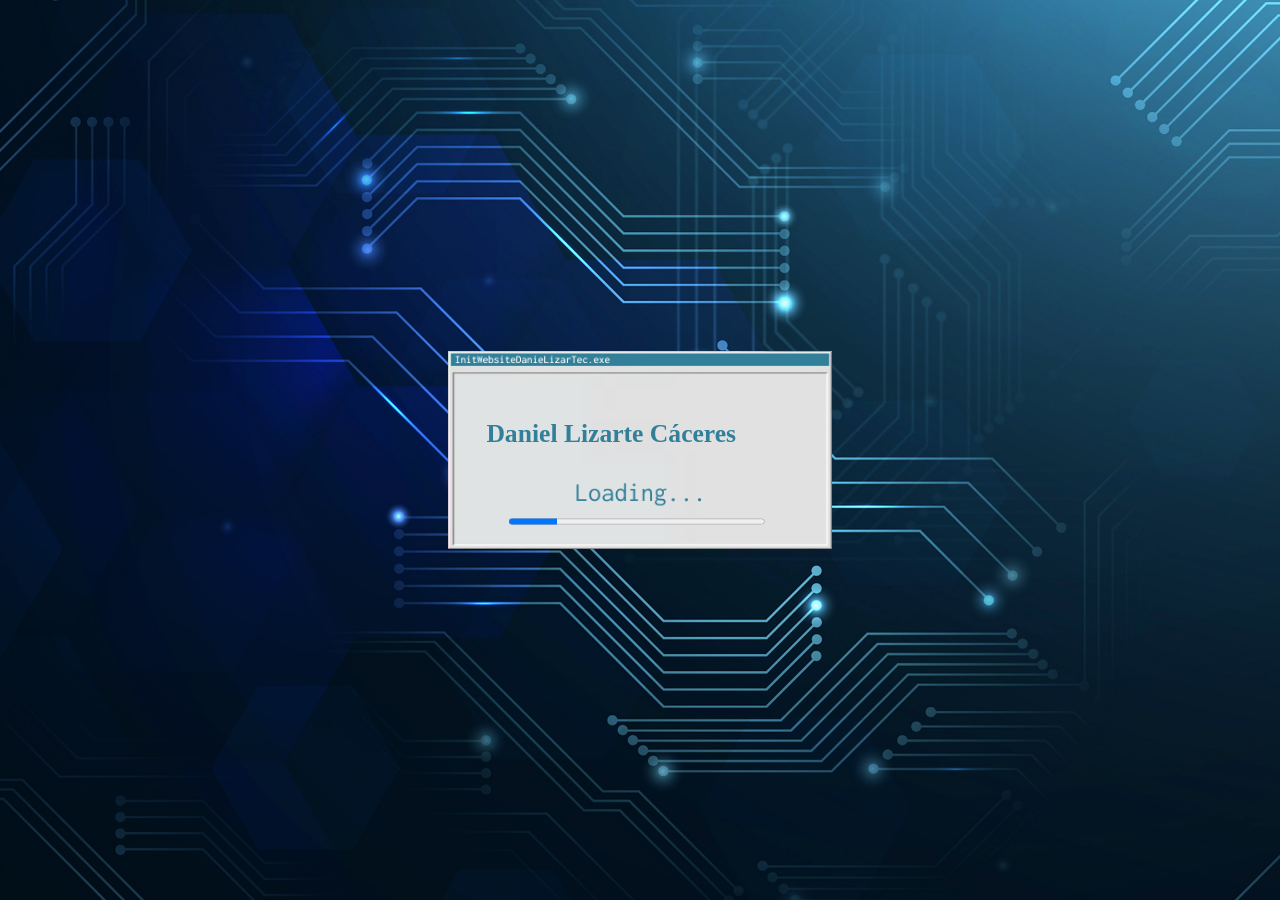
<file: index.html>
<!-- HTML By Daniel Lizarte Cáceres -->

<!DOCTYPE html>
<html lang="en">

<head>
    <meta charset="UTF-8">
    <meta name="viewport" content="width=device-width, initial-scale=1.0">
    <link rel="icon" href="./resources/favicon.ico" type="image/x-icon">
    
    <meta http-equiv="refresh" content="" />
    <title>Desktop | DanieLizarTec</title>

    <link rel="stylesheet" href="https://stackpath.bootstrapcdn.com/bootstrap/4.4.1/css/bootstrap.min.css"
        integrity="sha384-Vkoo8x4CGsO3+Hhxv8T/Q5PaXtkKtu6ug5TOeNV6gBiFeWPGFN9MuhOf23Q9Ifjh" crossorigin="anonymous">
    <link rel="stylesheet" href="./style/styleDesktop.css">

</head>

<body id="initIndex">

    <div id = "centeredContainerSesion">
        <h3 id="centeredContainerSesionTitle">Daniel Lizarte Cáceres </h3>
        <progress id="progressBlockBarContent" max="100" value="50"></progress>
    </div>


    <div id="iconContainer1">
            <div id="learning_file">
                <img  id="icon_file_learning" src="./resources/learning.png">
                <h3 id="text_learning">Learning</h3>
            </div>

             <div id="project_file">
                <img id="icon_file_project" src="./resources/projects.png">
                <h3 id="text_project">Projects</h3>
            </div>
    </div>

    <div id="iconContainer2">

        <div id="experience_file">
            <img  id="icon_file_experience" src="./resources/experience.png">
            <h3 id="text_experience">Experience</h3>
        </div>

        <div id="resume_file">
            <img id="icon_file_resume" src="./resources/resume.png">
            <h3 id="text_resume">Resume</h3>
        </div>

    </div>

    <div id="iconContainer3">
        <div id="aboutme_file">
            <img  id="icon_file_aboutme" src="./resources/aboutme.png">
            <h3 id="text_aboutme">About Me</h3>
        </div>

         <div id="contact_file">
            <img id="icon_file_contact" src="./resources/contact.png">
            <h3 id="text_contact">Contact</h3>
        </div>
    </div>


    
</body>

    <script src="./javascript/codeDesktop.js"></script>
    <script src="./javascript/codeNavigationDesktop.js"></script>

</html>
</file>
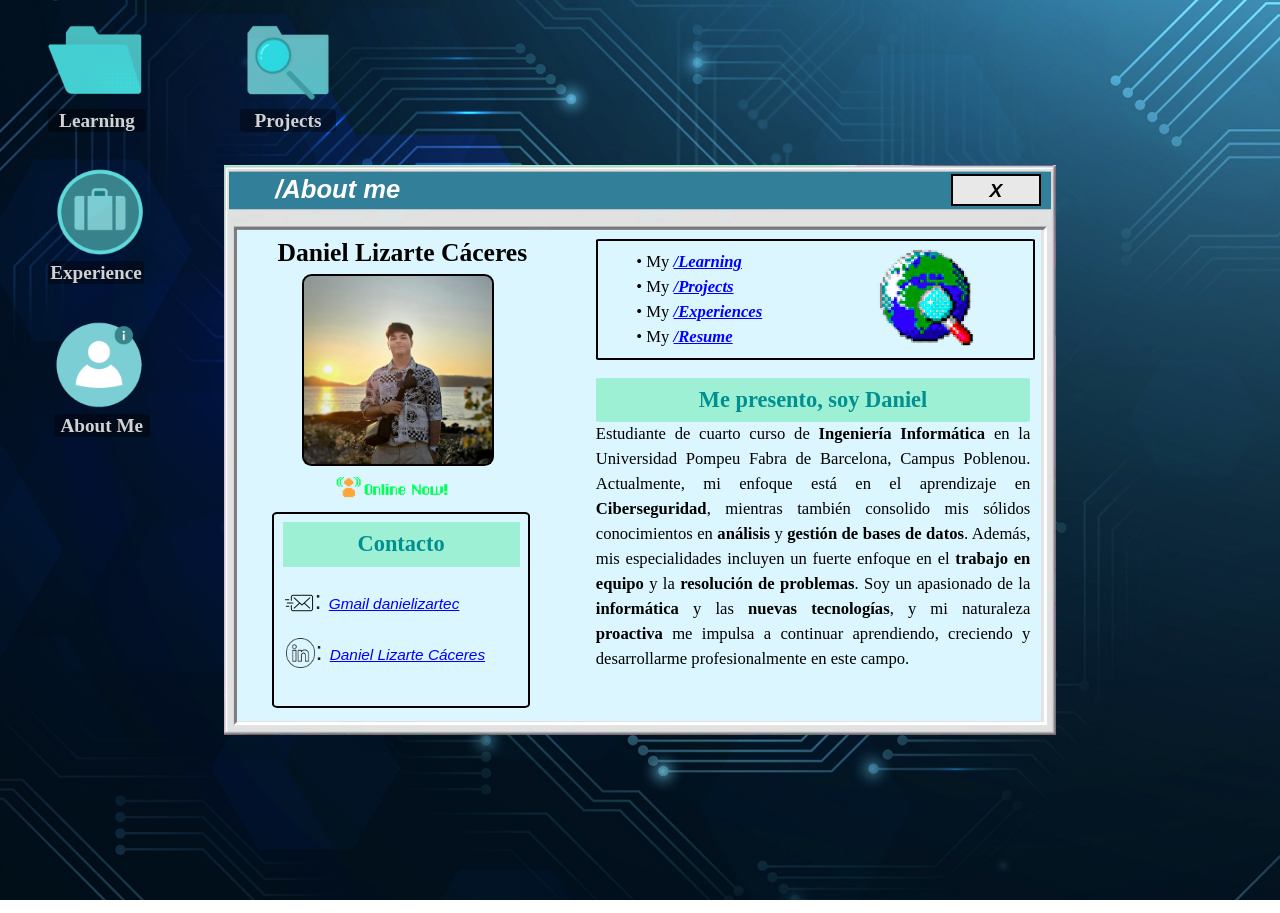
<file: desktop/aboutme.html>
<!-- HTML By Daniel Lizarte Cáceres -->

<!DOCTYPE html>
<html lang="en">

<head>
    <meta charset="UTF-8">
    <meta name="viewport" content="width=device-width, initial-scale=1.0">
    <meta http-equiv="refresh" content="" />
    <link rel="icon" href="../resources/favicon.ico" type="image/x-icon">

    <title>About Me | DanieLizarTec</title>

    <link rel="stylesheet" href="https://stackpath.bootstrapcdn.com/bootstrap/4.4.1/css/bootstrap.min.css"
        integrity="sha384-Vkoo8x4CGsO3+Hhxv8T/Q5PaXtkKtu6ug5TOeNV6gBiFeWPGFN9MuhOf23Q9Ifjh" crossorigin="anonymous">
    <link rel="stylesheet" href="../style/styleAboutme.css">
    <link rel="stylesheet" href="../style/styleNavigation.css">
    
</head>

<body id="initAboutme">
   

    <div id="iconContainer1">
        <div id="learning_file">
            <img  id="icon_file_learning" src="../resources/learning.png">
            <h3 id="text_learning">Learning</h3>
        </div>

         <div id="project_file">
            <img id="icon_file_project" src="../resources/projects.png">
            <h3 id="text_project">Projects</h3>
        </div>
    </div>

    <div id="iconContainer2">

        <div id="experience_file">
            <img  id="icon_file_experience" src="../resources/experience.png">
            <h3 id="text_experience">Experience</h3>
        </div>

        <div id="resume_file">
            <img id="icon_file_resume" src="../resources/resume.png">
            <h3 id="text_resume">Resume</h3>
        </div>

    </div>

    <div id="iconContainer3">
        <div id="aboutme_file">
            <img  id="icon_file_aboutme" src="../resources/aboutme.png">
            <h3 id="text_aboutme">About Me</h3>
        </div>

        <div id="contact_file">
            <img id="icon_file_contact" src="../resources/contact.png">
            <h3 id="text_contact">Contact</h3>
        </div>
    </div>


    <div id="container_window_info">
        <div id="container_bar_aboutme">
            <h1 id="title_aboutme"><b>/About me</b></h1>
            <button id="button_back" style="background-color: #e8e8e8; color: #000000; font-weight: bold; font-family: 'MS Sans Serif', Tahoma, sans-serif;">X</button>
        </div>
        <div id="info_content_container">
           
            
                <h1 id="title_name_daniel" ><b>Daniel Lizarte Cáceres</b></h1>

                <img id="foto_aboutme" src="../resources/fotocv.png"  alt="Foto de Daniel Lizarte Cáceres">
                <img id="online_now" src="../resources/online_now.gif" alt="Online Now">


                <div id="rectangle_contact" >
                    <div style="font-family: 'Times New Roman'; text-align: center;  color: rgb(1, 143, 143); 
                    background-color: rgb(158, 240, 213); padding: 2%;">
                        <h3 id="title_name" ><b>Contacto</b></h3>
                    </div>
                    <div style="margin-top:6%;">
                        <img src="../resources/contact_email.png" style="width:2.5vw; height:2.5vw;">: </img>
                        <a href="mailto:danielizartec@gmail.com" style=" display:inline; color:blue; 
                        text-decoration:underline; font-style: italic; cursor: pointer;">Gmail danielizartec</a>

                        <div style="margin-top:5%;">
                            <img src="../resources/linkedin_icon.png" style="width:2.3vw; height:2.3vw; margin-left: 1.5%; " >: </img>
                            <a href="https://www.linkedin.com/in/daniel-lizarte-cáceres-a90b30240/" target="_blank" style=" display:inline; color:blue; 
                            text-decoration:underline; font-style: italic; cursor: pointer;">Daniel Lizarte Cáceres</a>

                        </div>
                    </div>
                </div>
                
            
            
                <div id="info_content">

                    <div id="rectangle_resources">
                        <img id="blog_icon" src="../resources/blog_icon.png">
                        <div id="list_resources">
                            <p > &bull;       My <span id="learning_shortcut" style=" text-decoration:underline;  font-style: italic; cursor: pointer; color:blue;"><b>/Learning</b></span></p>
                            <p > &bull;       My <span id="projects_shortcut" style=" text-decoration:underline;  font-style: italic; cursor: pointer; color:blue;"><b>/Projects</b></span></p>
                            <p > &bull;       My <span id="experience_shortcut" style=" text-decoration:underline;  font-style: italic; cursor: pointer; color:blue;"><b>/Experiences</b></span></p>
                            <p > &bull;       My <span id="resume_shortcut" style=" text-decoration:underline;  font-style: italic; cursor: pointer; color:blue;"><b>/Resume</b></span></p>
                        </div>
                        
                    </div>
                    <div id="text_info_content">
                        <h2 id="title_name"><b>Me presento, soy Daniel</b></h2>
                        <p>Estudiante de cuarto curso de <b>Ingeniería Informática</b> en la Universidad Pompeu Fabra de Barcelona, Campus Poblenou. 
                            Actualmente, mi enfoque está en el aprendizaje en <b>Ciberseguridad</b>, mientras también consolido mis sólidos conocimientos en <b>análisis</b> y <b>gestión de bases de datos</b>. 
                            Además, mis especialidades incluyen un fuerte enfoque en el <b>trabajo en equipo</b> y la <b>resolución de problemas</b>. 
                            Soy un apasionado de la <b>informática</b> y las <b>nuevas tecnologías</b>, y mi naturaleza <b>proactiva</b> me impulsa a continuar aprendiendo, creciendo y desarrollarme profesionalmente en este campo.
                         </p>
                         
                    </div>

                </div>             
            
                
             
        </div>
    </div>

    
    
    

</body>

    <script src="../javascript/codeAboutme.js"></script>
    <script src="../javascript/codeNavigation.js"></script>

</html>
</file>
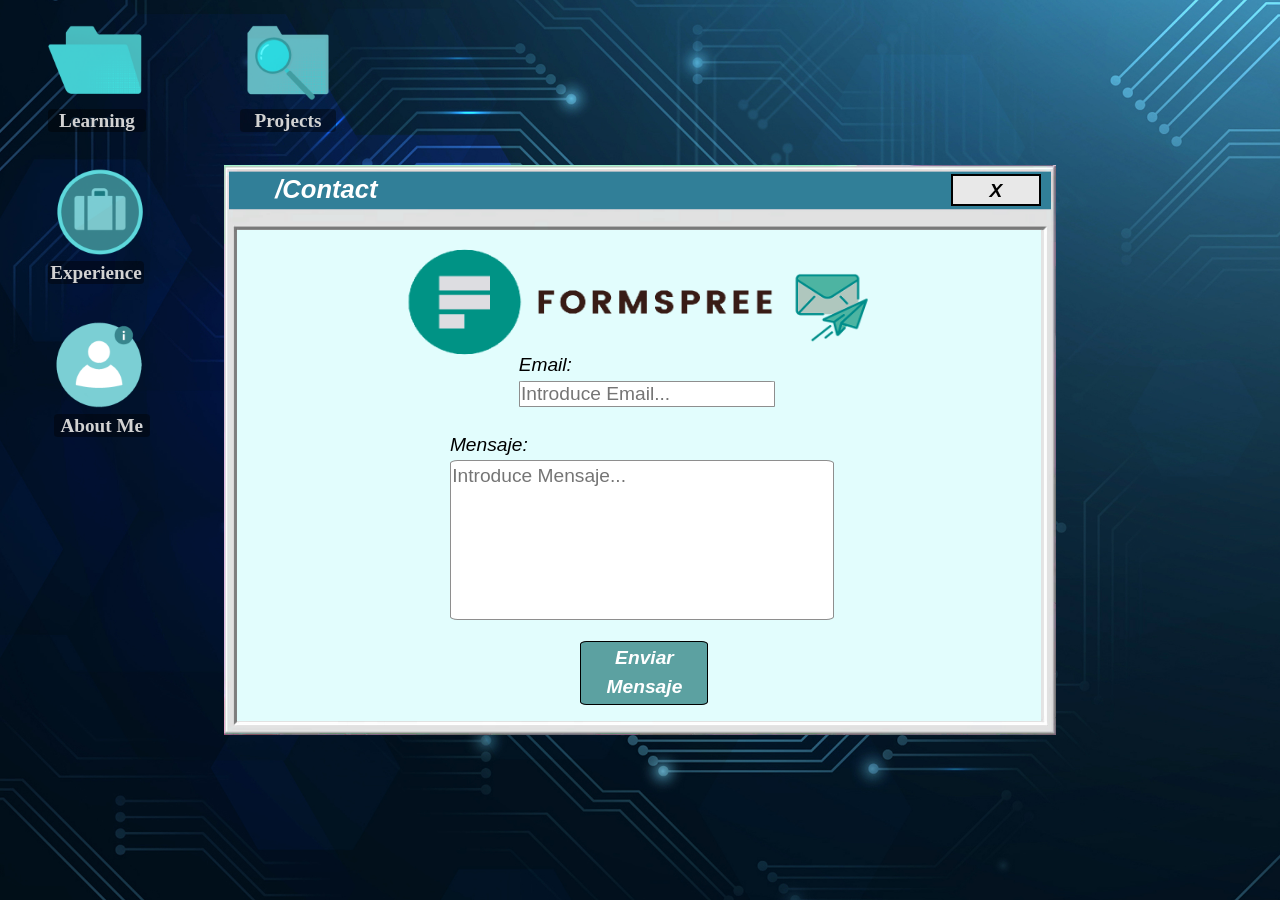
<file: desktop/contact.html>
<!-- HTML By Daniel Lizarte Cáceres -->

<!DOCTYPE html>
<html lang="en">

<head>
    <meta charset="UTF-8">
    <meta name="viewport" content="width=device-width, initial-scale=1.0">
    <meta http-equiv="refresh" content="" />
    <link rel="icon" href="../resources/favicon.ico" type="image/x-icon">

    <title>Contact | DanieLizarTec</title>

    <link rel="stylesheet" href="https://stackpath.bootstrapcdn.com/bootstrap/4.4.1/css/bootstrap.min.css"
        integrity="sha384-Vkoo8x4CGsO3+Hhxv8T/Q5PaXtkKtu6ug5TOeNV6gBiFeWPGFN9MuhOf23Q9Ifjh" crossorigin="anonymous">
    <link rel="stylesheet" href="../style/styleContact.css">
    <link rel="stylesheet" href="../style/styleNavigation.css">
    
</head>

<body id="initContact">
   

    <div id="iconContainer1">
        <div id="learning_file">
            <img  id="icon_file_learning" src="../resources/learning.png">
            <h3 id="text_learning">Learning</h3>
        </div>

         <div id="project_file">
            <img id="icon_file_project" src="../resources/projects.png">
            <h3 id="text_project">Projects</h3>
        </div>
    </div>

    <div id="iconContainer2">

        <div id="experience_file">
            <img  id="icon_file_experience" src="../resources/experience.png">
            <h3 id="text_experience">Experience</h3>
        </div>

        <div id="resume_file">
            <img id="icon_file_resume" src="../resources/resume.png">
            <h3 id="text_resume">Resume</h3>
        </div>

    </div>

    <div id="iconContainer3">
        <div id="aboutme_file">
            <img  id="icon_file_aboutme" src="../resources/aboutme.png">
            <h3 id="text_aboutme">About Me</h3>
        </div>

        <div id="contact_file">
            <img id="icon_file_contact" src="../resources/contact.png">
            <h3 id="text_contact">Contact</h3>
        </div>
    </div>

    
    <div id="container_window_info">
        <div id="container_bar_contact">
            <h1 id="title_contact"><b>/Contact</b></h1>
            <button id="button_back" style="background-color: #e8e8e8; color: #000000; font-weight: bold; font-family: 'MS Sans Serif', Tahoma, sans-serif;">X</button>
        </div>
        <div id="info_content_container">
           <img id="formspree_img" src="../resources/formspree_icon.png">
            <form action="https://formspree.io/f/xbllvydj" method="POST" target="_top">
                <div style="height:1vh;  position: absolute; margin-top: 15%; margin-left: 35%;" >
                    <label id="input_email">
                        Email:
                        <div>
                        <input id="email" type="email" name="email" placeholder="Introduce Email..." >
                        </div>
                    </label>
                </div> 
                <div style="height:1vh; position: absolute;  margin-top: 25%; margin-left: 20%;"  >
                  <label id="input_msg">
                    Mensaje:
                    <div  >
                      <textarea  id="message" name="message"  placeholder="Introduce Mensaje..."></textarea>
                    </div>
                  </label>
                 
                <button id="button_send" type="submit">Enviar Mensaje</button>
                  
                </div>
            </form> 
                  

        </div>
    </div>

    
  
  
  
</form>

    
    
    

</body>

    <script src="../javascript/codeContact.js"></script>
    <script src="../javascript/codeNavigation.js"></script>

</html>
</file>
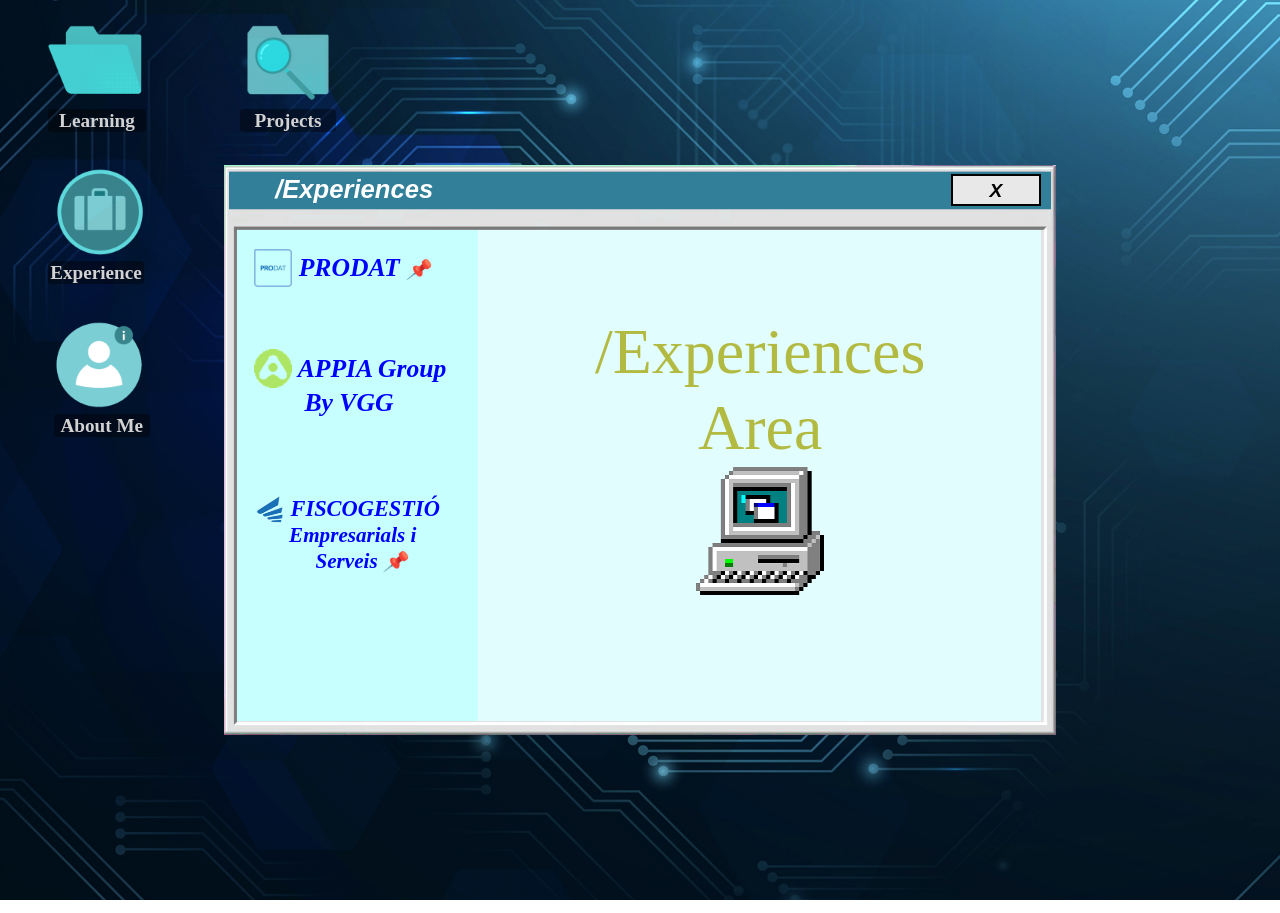
<file: desktop/experience.html>
<!-- HTML By Daniel Lizarte Cáceres -->

<!DOCTYPE html>
<html lang="en">
<head>
    <meta charset="UTF-8">
    <meta name="viewport" content="width=device-width, initial-scale=1.0">
    
    <meta http-equiv="refresh" content="" />
    <link rel="icon" href="../resources/favicon.ico" type="image/x-icon">

    <title>Experience | DanieLizarTec</title>
    
    <link rel="stylesheet" href="https://stackpath.bootstrapcdn.com/bootstrap/4.4.1/css/bootstrap.min.css"
        integrity="sha384-Vkoo8x4CGsO3+Hhxv8T/Q5PaXtkKtu6ug5TOeNV6gBiFeWPGFN9MuhOf23Q9Ifjh" crossorigin="anonymous">
    <link rel="stylesheet" href="../style/styleExperience.css">
    <link rel="stylesheet" href="../style/styleNavigation.css">
    

</head>
<body>

<body id="initExperience">
   

    <div id="iconContainer1">
        <div id="learning_file">
            <img  id="icon_file_learning" src="../resources/learning.png">
            <h3 id="text_learning">Learning</h3>
        </div>

         <div id="project_file">
            <img id="icon_file_project" src="../resources/projects.png">
            <h3 id="text_project">Projects</h3>
        </div>
    </div>

    <div id="iconContainer2">

        <div id="experience_file">
            <img  id="icon_file_experience" src="../resources/experience.png">
            <h3 id="text_experience">Experience</h3>
        </div>

        <div id="resume_file">
            <img id="icon_file_resume" src="../resources/resume.png">
            <h3 id="text_resume">Resume</h3>
        </div>

    </div>

    <div id="iconContainer3">
        <div id="aboutme_file">
            <img  id="icon_file_aboutme" src="../resources/aboutme.png">
            <h3 id="text_aboutme">About Me</h3>
        </div>

        <div id="contact_file">
            <img id="icon_file_contact" src="../resources/contact.png">
            <h3 id="text_contact">Contact</h3>
        </div>
    </div>


    <div id="container_window_info">
        <div id="container_bar_experience">
            <h1 id="title_experience"><b>/Experiences</b></h1>
            <button id="button_back" style="background-color: #e8e8e8; color: #000000; font-weight: bold; font-family: 'MS Sans Serif', Tahoma, sans-serif;">X</button>
        </div>
        <div id="info_content_container_1">
            
            <div id="bar_menu_info">
                <div id="bar_menu_explorer">

                    <h2 id="button_prodat">
                        <img src="../resources/icon_prodat.png" style="width: 3vw; height: 3vw; margin-top: -2%;">
                        <span  style="cursor: pointer;">PRODAT <span style="font-size:1.5vw;">📌</span></span>
                        <br><br>
                        

                    </h2>
                    
                    <h2 id="button_appia">
                        <img src="../resources/icon_appia.png" style="width: 3vw; height: 3vw; margin-top: -2%;">
                        <span  style="cursor: pointer;">APPIA Group</span>
                        <br>
                        <div  style="cursor: pointer; margin-left:23%;">By VGG</div>

                    </h2>
                    

                    <h2 id="button_fisco">
                        
                        <img src="../resources/icon_fisco.png" style="width: 2.25vw; height: 2.25vw; margin-top: -2%; margin-left: 1%;">
                        <span class="button_fisco" >FISCOGESTIÓ</span>
                        <br>
                        <div id="button_fisco_text" >Empresarials i &nbsp;&nbsp;&nbsp;&nbsp;&nbsp;Serveis <span style="font-size:1.5vw;">📌</span></div>
                    </h2>
                    
                        
                </div>
             </div>

             <div id="div_content">

                

                <div id = "init_experience">

                    <div id="title_experience_area">
                        <h2 id="init_text_experience" >/Experiences</h2>
                        <h2 id="init_text_experience" >Area</h2>
                        <img id="img_laptop_web" src="../resources/laptop_web.png">    
                    </div>

                </div>

                <div id="div_prodat">
                    
                    <div style="display: flex; justify-content: space-between; margin:0;">
                       <h1 id="prodat_title" >PRODAT</h1>
                       <div id="prodat_contrato_title">
                            <p style="margin-bottom: 3%;">Contrato de Prácticas</p>
                            <p style="margin:0;">Septiembre 2024-Actual</p>
                        </div>
                       
                    </div>
                    
                    
                
                    <hr style="border:0.2vw solid rgb(68, 131, 248); margin:0;"></hr>

                    <p id="p_prodat_tareas">
                        
                        <b style="text-decoration: underline; font-style: italic;">Tareas Realizadas (En progreso):</b><br>
                        • Trabajé en la programación de formularios y portales de clientes utilizando <b>JavaScript</b> y <b>PHP</b>.<br>
                        • Realicé análisis de vulnerabilidades en servicios web de clientes empleando herramientas como <b>Gobuster</b>, <b>Nessus Essentials</b>, <b>WPScan</b>, y <b>OWASP Zap</b>.<br>
                        • Desarrollo de un <b>cuadro de mandos</b> para el análisis de riesgos y cumplimiento de RGPD en colaboración con <b>PRODAT</b>, utilizando librerías gráficas de <b>JavaScript</b>, como parte de mi Trabajo Final de Grado (<b>TFG</b>).<br>
                        • Llevo a cabo análisis de riesgos en los activos de PYMES utilizando la metodología <b>MAGERIT</b> utilizando de base herramientas como <b>PILAR</b>.<br>
                    </p>
                    
                    <hr style="border:0.1vw solid rgb(68, 131, 248); margin:0; margin-top:1.5%;">
                    <p id="p_prodat_habs">
                        <b style="text-decoration: underline; font-style: italic;">Habilidades Adquiridas (En progreso):</b><br>
                        • Programación portales de clientes en <b>JavaScript</b> y <b>PHP</b><br>
                        • Análisis de <b>vulnerabilidades web</b><br>
                        • Desarrollo de <b>cuadros de mando</b> con librerías gráficas de JavaScript<br>
                        • Análisis de riesgos basado en la metodología <b>MAGERIT</b><br>
                        • Uso de herramientas especializadas como <b>PILAR</b><br>
                        • Cumplimiento normativo y análisis del <b>RGPD</b><br>
                        • Resolución de problemas y atención a las necesidades <br>del cliente<br>
                    
                    
                    
                    <img id="img_prodat_1"  src="../resources/cuadromandos_icon.png">
                    <img id="img_prodat_2"  src="../resources/magerit_icon.png">
                    <img id="img_prodat_3" src="../resources/rgpd_icon.png">
                   

                    </p>
                   
                </div>
                
                <div id="div_appia">
                    
                    <div style="display: flex; justify-content: space-between; margin:0;">
                       <h1 id="appia_title" >APPIA Group</h1>
                       <div id="appia_contrato_title">
                            <p style="margin-bottom: 3%;">Contrato de Prácticas</p>
                            <p style="margin:0;">Abril 2023 - Julio 2023</p>
                        </div>
                       
                    </div>
                    
                    
                
                    <hr style="border:0.2vw solid rgb(158, 230, 132); margin:0;"></hr>

                    <p id="p_appia_tareas">
                        <b style="text-decoration: underline; font-style: italic;">Tareas Realizadas:</b><br>
                        • Trabajé en la programación de la aplicación <b>APPIA.Monitor</b>, centrada en realizar tareas de monitoreo y <b>Business Intelligence (BI)</b> para diferentes clientes y empresas.<br>
                        • Esto implicó trabajar con <b>KPIs</b>, gráficos expresivos y la preparación de <b>dashboards</b> personalizados según las especificaciones de los clientes.<br>
                        • Colaboré brevemente en el proyecto personal <b>APPIA.Veneto</b> de la empresa, utilizando <b>.NET Blazor</b> y <b>Visual Studio</b>.<br>
                        • Los problemas que enfrenté se centraron en satisfacer las necesidades de los clientes a través de la mejora y creación de dashboards.<br>
                        • Utilicé <b>consultas SQL</b> en <b>Microsoft SQL Server</b> para crear consultas y luego utilicé gráficos, tablas y otros elementos visuales para que los clientes puedan obtener <b>KPIs</b> con precisión.<br>
                    </p>
                    <hr style="border:0.1vw solid rgb(158, 230, 132); margin:0; margin-top:1%;">
                    <p id="p_appia_habs">
                        <b style="text-decoration: underline; font-style: italic;">Habilidades Adquiridas:</b><br>
                        • Monitoreo y Business Intelligence (BI)<br>
                        • Trabajo con KPIs, gráficos y dashboards personalizados <br>
                        • Uso de .NET Blazor y Visual Studio<br>
                        • Uso de consultas SQL en Microsoft SQL Server<br>
                        • Colaboración y trabajo en equipo<br>
                        • Comunicación profesional<br>
                        • Resolución de problemas<br>
                    
                    
                    
                    <img id="img_appia_1"  src="../resources/kpi_icon.png">
                    <img id="img_appia_2"  src="../resources/microsoft_sqlserver.png">
                   

                    </p>
                   
                </div>
                
                <div id="div_fisco">
                    
                    <div style="display: flex; justify-content: space-between; margin:0;">
                        <h1 id="fisco_title">FISCOGESTIÓ</h1>
                        <div id="fisco_contrato_title">
                            <p style="margin-bottom: 2%;">Familiar</p>
                            <p style="margin:0;">2020 - Actual</p>
                        </div>
                       
                    </div>
                    
                    <hr style="border:0.2vw solid rgb(36, 91, 193);  margin:0;"></hr>
                    <p id= "p_fisco_tareas">
                        
                        <b style="text-decoration: underline; font-style: italic;">Tareas Realizadas:</b><br>
                        • Creación de <b>informes financieros</b> y personalizados utilizando con destreza <b>Excel y ContaSol.</b><br>
                        • <b>Registro y seguimiento</b> de transacciones financieras aplicando Fundamentos básicos en <b>Contabilidad.</b><br>
                        • <b>Gestión eficaz</b> del tiempo y las prioridades, implementación de <b>sistemas de seguimiento</b> y <b>organización eficiente</b> de tareas contables.<br>
                    </p>

                    <hr style="border:0.1vw solid rgb(36, 91, 193);  margin:0; margin-top:1.25%;">
                    <p id="p_fisco_habs">
                        <b style="text-decoration: underline; font-style: italic;">Habilidades Adquiridas:</b><br>
                        • Fundamentos básicos en Contabilidad<br>
                        • Creación de informes financieros<br>
                        • Destreza en uso de Excel y ContaSol<br>
                        • Registro y seguimiento de transacciones financieras<br>
                        • Gestión eficaz del tiempo<br>
                        • Organización eficiente de tareas contables<br>
                    
                    
                    
                        <img id="img_fisco_1" src="../resources/contasol.png">
                        <img id="img_fisco_2" src="../resources/excel.png">
                   

                    </p>


                </div>


             </div>
            </div>
             
            </div>
        </div>
      
        
        </div>
    </div>
    

</body>

    <script src="../javascript/codeExperience.js"></script>
    <script src="../javascript/codeNavigation.js"></script>

</html>
</file>
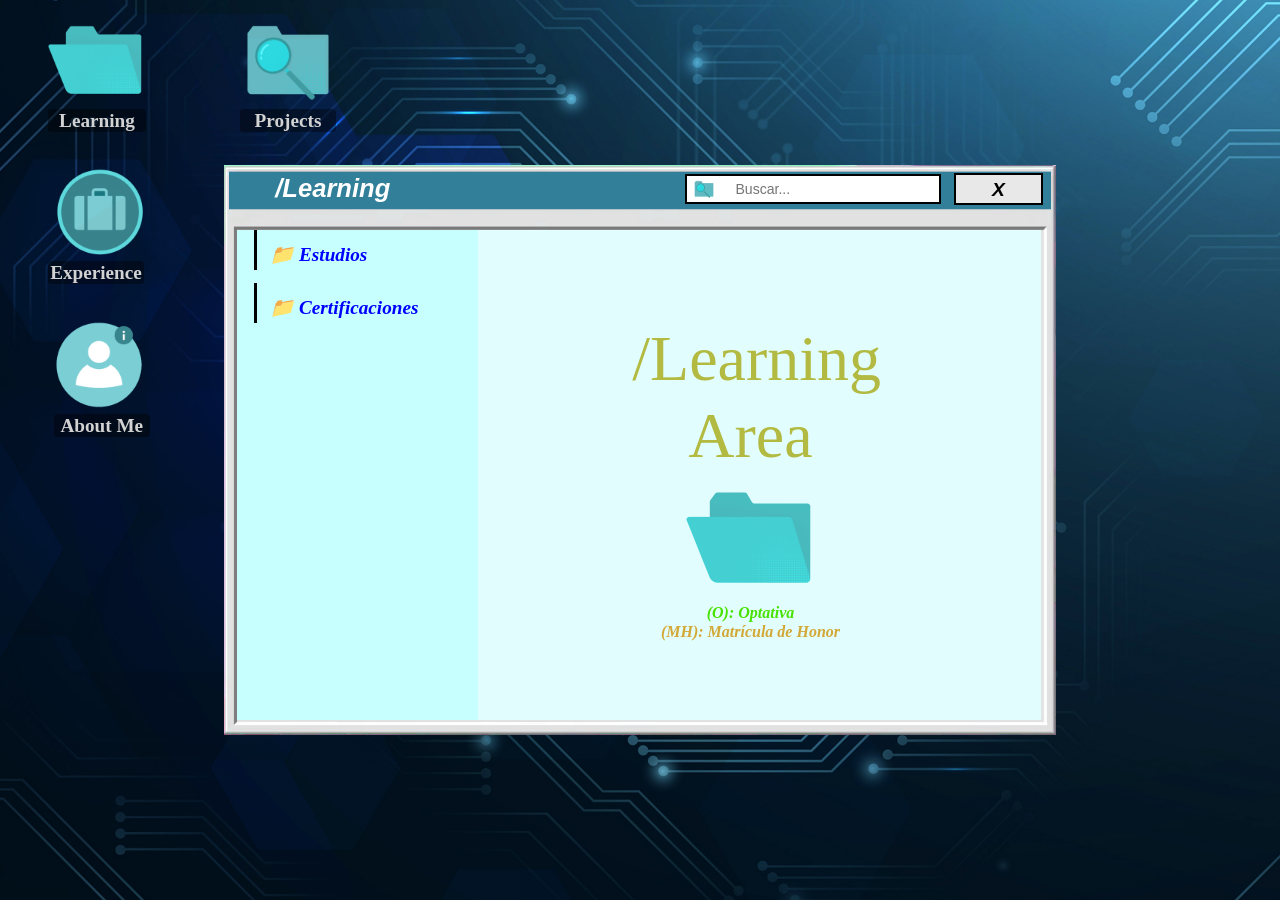
<file: desktop/learning.html>
<!-- HTML By Daniel Lizarte Cáceres -->

<!DOCTYPE html>
<html lang="en">
<head>
    <meta charset="UTF-8">
    <meta name="viewport" content="width=device-width, initial-scale=1.0">

    <meta http-equiv="refresh" content="" />
    <link rel="icon" href="../resources/favicon.ico" type="image/x-icon">

    <title>Learning | DanieLizarTec</title>
    
    <link rel="stylesheet" href="https://stackpath.bootstrapcdn.com/bootstrap/4.4.1/css/bootstrap.min.css"
        integrity="sha384-Vkoo8x4CGsO3+Hhxv8T/Q5PaXtkKtu6ug5TOeNV6gBiFeWPGFN9MuhOf23Q9Ifjh" crossorigin="anonymous">
    <link rel="stylesheet" href="../style/styleLearning.css">
    
    <link rel="stylesheet" href="../style/styleNavigation.css">
    

</head>
<body>

<body id="initLearning">
   

    <div id="iconContainer1">
        <div id="learning_file">
            <img  id="icon_file_learning" src="../resources/learning.png">
            <h3 id="text_learning">Learning</h3>
        </div>

         <div id="project_file">
            <img id="icon_file_project" src="../resources/projects.png">
            <h3 id="text_project">Projects</h3>
        </div>
    </div>

    <div id="iconContainer2">

        <div id="experience_file">
            <img  id="icon_file_experience" src="../resources/experience.png">
            <h3 id="text_experience">Experience</h3>
        </div>

        <div id="resume_file">
            <img id="icon_file_resume" src="../resources/resume.png">
            <h3 id="text_resume">Resume</h3>
        </div>

    </div>

    <div id="iconContainer3">
        <div id="aboutme_file">
            <img  id="icon_file_aboutme" src="../resources/aboutme.png">
            <h3 id="text_aboutme">About Me</h3>
        </div>

        <div id="contact_file">
            <img id="icon_file_contact" src="../resources/contact.png">
            <h3 id="text_contact">Contact</h3>
        </div>
    </div>


    


    <div id="container_window_info">
        <div id="container_bar_learning">
            <h1 id="title_learning"><b>/Learning</b></h1>
            <div id="barSearch">
                <img  id="icon_file_search" src="../resources/projects.png">        
                <input type="text" id="searchInput" onkeydown="checkForEnter(event)"  placeholder="Buscar...">
                
            </div>
            
            <button id="button_back" style="background-color: #e8e8e8; color: #000000; font-weight: bold; font-family: 'MS Sans Serif', Tahoma, sans-serif;">X</button>
        </div>
        <div id="info_content_container_1">
            
            <div id="bar_menu_info">
                <div id="bar_menu_explorer">
                        <details>
                            <summary id="estudios_folder">Estudios</summary>
                            <ul style="margin:0;">
                                <li><span id="bachillerato" >Bachillerato</span></li>
                                <li><span id="upf_info">Grado Universitario</span></li>
                                <details>
                                    <summary id="asignaturas_folder">Asignaturas Grado</summary>

                                    <details>
                                        
                                        <summary id="mat_folder"> Matemáticas</summary>
                                        <ul>
                                            <li><span id="calculo_i">Cálculo I</span></li>
                                            <hr style="border:0.01vw solid rgba(0, 0, 0, 0.368); margin:0; width:92.5%;"></hr>
                                            <li><span id="calculo_ii">Cálculo II</span></li>
                                            <hr style="border:0.01vw solid rgba(0, 0, 0, 0.368); margin:0; width:92.5%;"></hr>
                                            <li><span id="mat_discreta">Matemática Discreta</span></li>
                                            <hr style="border:0.01vw solid rgba(0, 0, 0, 0.368); margin:0; width:92.5%;"></hr>
                                            <li><span id="alg_lineal">Álgebra Lineal</span></li>
                                            <hr style="border:0.01vw solid rgba(0, 0, 0, 0.368); margin:0; width:92.5%;"></hr>
                                            <li><span id="met_num">Métodos Numéricos</span></li>
                                            <hr style="border:0.01vw solid rgba(0, 0, 0, 0.368); margin:0; width:92.5%;"></hr>
                                            <li><span id="fisica">Física</span></li>
                                            <hr style="border:0.01vw solid rgba(0, 0, 0, 0.368); margin:0; width:92.5%;"></hr>
                                            <li><span id="prob">Probabilidad</span></li>
                                            <hr style="border:0.01vw solid rgba(0, 0, 0, 0.368); margin:0; width:92.5%;"></hr>
                                            <li><span id="est">Estadística</span></li>
                                        </ul>
                                    </details>
                                    <details>
                                        <summary id="prog_folder"> Programación y Algoritmos</summary>
                                        <ul>
                                            <li><span id="intro_prog">Introducción a la Programación</span></li>
                                            <hr style="border:0.01vw solid rgba(0, 0, 0, 0.368); margin:0; width:92.5%;"></hr>
                                            <li><span id="eda_i">Estructuras de Datos y Algoritmos I</span></li>
                                            <hr style="border:0.01vw solid rgba(0, 0, 0, 0.368); margin:0; width:92.5%;"></hr>
                                            <li><span id="eda_ii">Estructuras de Datos y Algoritmos II</span></li>
                                            <hr style="border:0.01vw solid rgba(0, 0, 0, 0.368); margin:0; width:92.5%;"></hr>
                                            <li><span id="prog_obj">Programación Orientada a Objetos</span></li>
                                            <hr style="border:0.01vw solid rgba(0, 0, 0, 0.368); margin:0; width:92.5%;"></hr>
                                            <li><span id="dis_fun_prog">Diseño Funcional de Programas</span></li>
                                            <hr style="border:0.01vw solid rgba(0, 0, 0, 0.368); margin:0; width:92.5%;"></hr>
                                            <li><span id="dis_alg">Diseño de Algoritmos</span></li>
                                            <hr style="border:0.01vw solid rgba(0, 0, 0, 0.368); margin:0; width:92.5%;"></hr>
                                            <li><span id="prog_paral">Introducción a la Programación Paralela y Distribuida</span></li>
                                            <hr style="border:0.01vw solid rgba(0, 0, 0, 0.368); margin:0; width:92.5%;"></hr>
                                            <li><span id="ing_soft_web"><b style="color: rgb(65, 205, 0);">(O)</b> Ingeniería de Software para Aplicaciones Web</span></li>
                                        </ul>
                                    </details>
                                    <details>
                                        <summary id="sist_folder"> Sistemas y Teoría</summary>
                                        <ul>
                                            <li><span id="org_comp">Organización de Computadores</span></li>
                                            <hr style="border:0.01vw solid rgba(0, 0, 0, 0.368); margin:0; width:92.5%;"></hr>
                                            <li><span id="sys_i">Señales y Sistemas I</span></li>
                                            <hr style="border:0.01vw solid rgba(0, 0, 0, 0.368); margin:0; width:92.5%;"></hr>
                                            <li><span id="so">Sistemas Operativos</span></li>
                                            <hr style="border:0.01vw solid rgba(0, 0, 0, 0.368); margin:0; width:92.5%;"></hr>
                                            <li><span id="ing_soft">Ingeniería de Software</span></li>
                                            <hr style="border:0.01vw solid rgba(0, 0, 0, 0.368); margin:0; width:92.5%;"></hr>
                                            <li><span id="teoria_comp">Teoría de la Computación</span></li>
                                            <hr style="border:0.01vw solid rgba(0, 0, 0, 0.368); margin:0; width:92.5%;"></hr>
                                            <li><span id="sis_dist">Sistemas Distribuidos de Gran Escala</span></li>
                                            <hr style="border:0.01vw solid rgba(0, 0, 0, 0.368); margin:0; width:92.5%;"></hr>
                                            <li><span id="compila">Compiladores</span></li>
                                        </ul>
                                    </details>
                                    <details>
                                        <summary id="datos_folder"> Ciencia de Datos</summary>
                                        <ul>
                                            <li><span id="apr_auto">Aprendizaje Automático</span></li>
                                            <hr style="border:0.01vw solid rgba(0, 0, 0, 0.368); margin:0; width:92.5%;"></hr>
                                            <li><span id="bases_datos">Bases de Datos</span></li>
                                            <hr style="border:0.01vw solid rgba(0, 0, 0, 0.368); margin:0; width:92.5%;"></hr>
                                            <li><span id="intel_art">Inteligencia Artificial</span></li>
                                            <hr style="border:0.01vw solid rgba(0, 0, 0, 0.368); margin:0; width:92.5%;"></hr>
                                            <li><span id="aiw"><b style="color: rgb(65, 205, 0);">(O)</b> Aplicaciones Inteligentes para la Web</span></li>
                                            <hr style="border:0.01vw solid rgba(0, 0, 0, 0.368); margin:0; width:92.5%;"></hr>
                                            <li><span id="gest_cares"><b style="color: rgb(65, 205, 0);">(O)</b> Análisis de Gestos y Caras</span></li>
                                            <hr style="border:0.01vw solid rgba(0, 0, 0, 0.368); margin:0; width:92.5%;"></hr>
                                            <li><span id="tnlp"><b style="color: rgb(65, 205, 0);">(O)</b>Técnicas de Procesamiento de Lenguaje Natural</span></li>
                                        </ul>
                                    </details>
                                    <details>
                                        <summary id="inter_folder"> Visualización, Interfaces y Entornos</summary>
                                        <ul>
                                            <li><span id="graf_ord">Gráficos por Ordenador</span></li>
                                            <hr style="border:0.01vw solid rgba(0, 0, 0, 0.368); margin:0; width:92.5%;"></hr>
                                            <li><span id="ing_inter">Ingeniería de Interacción</span></li>
                                            <hr style="border:0.01vw solid rgba(0, 0, 0, 0.368); margin:0; width:92.5%;"></hr>
                                            <li><span id="videojuegos"><b style="color: rgb(65, 205, 0);">(O)</b> Narrativa y Videojuegos</span></li>
                                            <hr style="border:0.01vw solid rgba(0, 0, 0, 0.368); margin:0; width:92.5%;"></hr>
                                            <li><span id="ent_com_virt"><b style="color: rgb(65, 205, 0);">(O)</b> <b style="color: #deb239;">(MH)</b> Entornos de Comunicación Virtual</span></li>
                                            <hr style="border:0.01vw solid rgba(0, 0, 0, 0.368); margin:0; width:92.5%;"></hr>
                                            <li><span id="sist_int"><b style="color: rgb(65, 205, 0);">(O)</b> Sistemas Interactivos</span></li>
                                        </ul>
                                    </details>
                                    <details>
                                        <summary id="redes_folder"> Redes y Seguridad</summary>
                                        <ul>
                                            <li><span id="redes">Redes</span></li>
                                            <hr style="border:0.01vw solid rgba(0, 0, 0, 0.368); margin:0; width:92.5%;"></hr>
                                            <li><span id="cripto">Criptografía y Seguridad</span></li>
                                            <hr style="border:0.01vw solid rgba(0, 0, 0, 0.368); margin:0; width:92.5%;"></hr>
                                            <li><span id="redes_in"><b style="color: rgb(65, 205, 0);">(O)</b> Redes de Sensores Inalámbricos</span></li>
                                            <hr style="border:0.01vw solid rgba(0, 0, 0, 0.368); margin:0; width:92.5%;"></hr>
                                            <li><span id="iot"><b style="color: rgb(65, 205, 0);">(O)</b> <b style="color: #deb239;">(MH)</b> Internet of Things</span></li>
                                            <hr style="border:0.01vw solid rgba(0, 0, 0, 0.368); margin:0; width:92.5%;"></hr>
                                            <li><span id="cybersec"><b style="color: rgb(65, 205, 0);">(O)</b> Seguridad en Computadores</span></li>
                                        </ul>
                                    </details>
                                    <details>
                                        <summary id="etic_folder"> Comunicación, Ética y Gestión</summary>
                                        <ul>
                                            <li><span id="intro_tic">Introducción a las TIC</span></li>
                                            <hr style="border:0.01vw solid rgba(0, 0, 0, 0.368); margin:0; width:92.5%;"></hr>
                                            <li><span id="com_ingles">Comunicación Técnica en Inglés</span></li>
                                            <hr style="border:0.01vw solid rgba(0, 0, 0, 0.368); margin:0; width:92.5%;"></hr>
                                            <li><span id="gest_proy"><b style="color: rgb(65, 205, 0);">(O)</b> Gestión de Proyectos</span></li>
                                            <hr style="border:0.01vw solid rgba(0, 0, 0, 0.368); margin:0; width:92.5%;"></hr>
                                            <li><span id="tall_tec_music"><b style="color: rgb(65, 205, 0);">(O)</b> Taller de Tecnología Músical</span></li>
                                        </ul>
                                </details>
                            </details>
                            </ul>
                        </details>
                        
                            <details>
                                <summary id="certificaciones_folder" style="width:14vw;">Certificaciones</summary>
                                <ul>
                                    <li><span id="google_cybersecurity" > Google Cybersecurity</span></li>
                                    
                                </ul>
                            </details >
                </div>
             </div>

             <div id="div_content">

                

                <div id = "init_learning">

                    <div id="title_learning_area">
                        <h2 id="init_text_learning" >/Learning</h2>
                        <h2 id="init_text_learning" >Area</h2>
                        <img id="img_learning_web" src="../resources/learning.png">    
                        <h3 id="init_text_learning_optativa" ><b>(O): Optativa</b></h2>
                        <h3 id="init_text_learning_honor" ><b>(MH): Matrícula de Honor</b></h2>
                    </div>

                </div>

                <div id="div_bachillerato">
                    
                    <div style="display: flex; justify-content: space-between;  text-align:center;">
                       <h1 id="bachillerato_title" >Bachillerato Científico-Tecnológico <i>Monlau Centre d'Estudis (2018-2020)</i></h1>
                    </div>
                    
                    
                
                    <hr style="border:0.2vw solid rgb(42,162,91); margin:0;"></hr>

                    <p id="p_bachillerato_tareas">
                    
                            Completé el Bachillerato en <b>Monlau Centre d'Estudis</b>, especializándome en la modalidad <b>científico-tecnológica</b> durante los años <b>2018-2020</b>.<br><br>
                            Durante estos dos años, adquirí una sólida formación al cursar las asignaturas esenciales de bachillerato junto 
                            con materias específicas en <b>ciencias</b> y <b>tecnología</b>, como <b>química</b>, <b>física</b> y <b>tecnología</b>. <br><br>
                            Estas áreas, especialmente la <b>informática</b> y las <b>nuevas tecnologías</b>, siempre me han apasionado y me brindaron una base 
                            valiosa para los estudios que siempre aspiré a realizar.
                        
    
                        
                    </p>
                   
                    <p id="p_bachillerato_habs">

                        <img style="margin-left: 12%; margin-top:-1%; width: 11vw; height: 10vw; border-radius: 30%;" src="../resources/bachillerato_i.jpg"> 
                        <img style="margin-left: 15%; margin-top:-1%; width: 16vw; height: 10vw; border-radius: 10%;" src="../resources/bachillerato_ii.png"> 


                    </p>
                    
                </div>


                <div id="div_upf_info">
                    
                    <div style="display: flex; justify-content: space-between;  text-align:center;">
                       <h1 id="upf_info_title"> Grado en Ingeniería Informática <br><i>Universidad Pompeu Fabra <br>(2020-Actualidad)</i> </h1>
                       
                    </div>
                    
                    
                
                    <hr style="border:0.2vw solid rgb(208,20,44); margin:0;"></hr>

                    <p id="p_upf_info_tareas">
                        
                        Actualmente estoy cursando el <b>Grado en Ingeniería Informática</b> en la <b>Universidad Pompeu Fabra</b>, donde he podido adquirir 
                        una sólida base en <b>matemáticas</b>, <b>programación</b> y <b>teoría de la computación</b>. 
                        Este grado se centra en el desarrollo de <b>software</b> y <b>tecnologías de la información y la comunicación</b> (TIC), 
                        con un enfoque especial en la integración de <b>sistemas inteligentes</b>, <b>interactividad</b> y <b>redes de telecomunicaciones</b>.
    
                        <br><br>Mis estudios también abarcan áreas más avanzadas de la computación como <b>Bases de Datos</b>, <b>Seguridad en Computadores</b>, <b>Inteligencia Artificial</b> y 
                        <b>Procesamiento de Señales</b>, todas ellas aplicadas al desarrollo de <b>soluciones y aplicaciones</b> en el ámbito informático.
                            
                        <br><br>Estos aprendizajes me permiten adaptar mis conocimientos a un sector tecnológico en <b>constante evolución</b> y profundizar en el área de la informática que tanto
                            me ha <b>apasionado</b> desde pequeño.

                    </p>
                   
                    <p id="p_upf_info_habs">
                    
                        <img style="margin-left: 3.5%; margin-top:2%; width: 22vw; height: 3.5vw;" id="upf_info_img_i" src="../resources/upf_info_i.png">
                        <img style="margin-left: 62.5%; margin-top:-13%; width: 15vw; height: 8vw;  border-radius: 10%;" src="../resources/upf_info_ii.png">



                    </p>
                    
                </div>
                
                <div id="div_calculo_i">
                    
                    <div style="display: flex; justify-content: space-between;  text-align:center;">
                       <h1 id="calculo_i_title" >Cálculo I</h1>
                       
                    </div>
                    
                    
                
                    <hr style="border:0.2vw solid rgb(83, 144, 242); margin:0;"></hr>

                    <p id="p_calculo_i_tareas">
                        
                        En la asignatura de Cálculo I, se abordan dos bloques principales: <b>el cálculo diferencial y el cálculo integral.</b><br><br>

                        <b style="text-decoration: underline; font-style: italic;">1. Cálculo Diferencial:</b><br> 
                        • Estudio de la derivada y las funciones de variable real.<br>
                        • Uso de la regla de la cadena para la derivación de funciones.<br> 
                        • Aplicaciones de la derivada, incluyendo la optimización y el estudio gráfico de funciones.<br> 
                        • Límite de una función y su continuidad.<br>
                        • Teorema de l’Hôpital.<br>
                        • Órdenes de infinitos e infinitesimales y las expresiones asintóticas.<br>
                        • Estudio de polinomios y series de Taylor para la aproximación de funciones.<br><br>

                        <b style="text-decoration: underline; font-style: italic;">2. Cálculo Integral:</b><br>
                        • Estudio de las funciones primitivas y el teorema fundamental del cálculo.<br> 
                        • Cálculo de integrales definidas y la función integral.<br> 
                        • Aplicaciones de la integral, incluyendo operaciones en gráficos y cálculo de la media y la varianza.<br> 
                        • Estudio de las series de Fourier para la aproximación de funciones.<br>

                        
                    </p>
                   
                    <p id="p_calculo_i_habs">
                    
                        <img id="img_calculo_i_1" src="../resources/calculo_i.png">
                   

                    </p>
                    
                </div>
                
                <div id="div_mat_discreta">
                    
                    <div style="display: flex; justify-content: space-between;  text-align:center;">
                       <h1 id="mat_discreta_title" >Matemática Discreta</h1>
                       
                    </div>
                    
                    
                
                    <hr style="border:0.2vw solid rgb(83, 144, 242); margin:0;"></hr>

                    <p id="p_mat_discreta_tareas">
                        
                        En el curso de Matemática Discreta, abordé temas esenciales para las <b>matemáticas y sus aplicaciones en ingeniería</b>,  proporcionando una base sólida en razonamiento matemático, estructuras discretas, y análisis combinatorio.<br><br> 

                        <b style="text-decoration: underline; font-style: italic;">1. Razonamiento Matemático:</b><br> 
                        • Lógica proposicional: sintaxis, equivalencia, deducción.<br>
                        • Cuantificación.<br>
                        • Métodos básicos de demostración: directa, contradicción, no constructiva, inducción.<br>
                        • Definiciones recursivas.<br><br> 
                        


                        <b style="text-decoration: underline; font-style: italic;">2. Estructuras Discretas:</b><br>
                        • Conjuntos.<br>
                        • Grafos: coloreado, conectividad.<br>
                        • Árboles: no dirigidos, con raíz, recorridos en árboles.<br>
                        • Relaciones: de equivalencia, conjuntos parcialmente ordenados.<br><br> 

                        <b style="text-decoration: underline; font-style: italic;">3. Análisis Combinatorio:</b><br>
                        • Permutaciones y combinaciones: con y sin repetición.<br>
                        • Números binomiales y multinomiales.<br>
                        • Principio de las cajas.<br>
                        • Principio de inclusión-exclusión.<br>



                        
                    </p>
                   
                    <p id="p_mat_discreta_habs">
                    
                    
                        <img id="img_mat_discreta_1"  src="../resources/mat_discreta.png">
                   

                    </p>
                    
                </div>

                <div id="div_intro_prog">
                    
                    <div style="display: flex; justify-content: space-between;  text-align:center;">
                       <h1 id="intro_prog_title" >Introducción Programación</h1>
                      

                    </div>
                    
                    
                
                    <hr style="border:0.2vw solid rgb(220, 213, 12); margin:0;"></hr>

                    <p id="p_intro_prog_tareas">
                        
                        La asignatura de Introducción a la Programación establece las <b>bases de la algoritmia y la programación</b>, 
                        permitiendo aprender a programar en cualquier lenguaje. Se abordan los siguientes temas:<br><br>

                        <b style="text-decoration: underline; font-style: italic;">1. Introducción. Conceptos básicos:</b> Se abordan los conceptos fundamentales de la programación.<br><br>

                        <b style="text-decoration: underline; font-style: italic;">2. Tipo de datos básicos. Variables, expresiones, asignaciones:</b> Se estudian los tipos de datos básicos en Python, cómo declarar variables, y cómo realizar asignaciones y expresiones.<br><br>
                        <b style="text-decoration: underline; font-style: italic;">3. Control de flujo de ejecución:</b> Se enseña cómo controlar el flujo de ejecución en un programa, incluyendo estructuras de control como bucles y condicionales.<br><br>

                        <b style="text-decoration: underline; font-style: italic;">4. Funciones. Diseño descendente:</b> Se introduce el concepto de funciones en Python y cómo se utiliza el diseño descendente para estructurar un programa.<br><br>
                        <b style="text-decoration: underline; font-style: italic;">5. Tipo de datos compuestos. Listas y tuplas: </b> Se estudian los tipos de datos compuestos en Python, incluyendo listas y tuplas.<br><br>

                        
                    </p>
                   
                    <p id="p_intro_prog_habs">
                     
                        <img id="img_intro_prog_1" src="../resources/intro_prog.png">
                   
                        
                    </p>
                    
                </div>

                <div id="div_intro_tic">
                    
                    <div style="display: flex; justify-content: space-between;  text-align:center;">
                       <h1 id="intro_tic_title" >Introducción a las TIC</h1>
                     
                       
                    </div>
                    
                    
                
                    <hr style="border:0.2vw solid rgb(110, 31, 200);; margin:0;"></hr>

                    <p id="p_intro_tic_tareas">
                        
                       La asignatura se divide en dos partes principales: <b>la Introducción a la Universidad y la Introducción al sector, empresa y mercado de las TIC:</b> <br><br>

                        <b style="text-decoration: underline; font-style: italic;">1. Introducción a la Universidad:</b><br>
                        
                        • Conocimiento de los recursos y servicios principales del campus/UPF.<br>
                        • Comprensión de las características generales de la universidad y los servicios a la comunidad universitaria.<br>
                        • Entendimiento de la estructura de los estudios universitarios y la normativa académica.<br>
                        • Familiaridad con las metodologías docentes y las competencias transversales.<br><br>

                        <b style="text-decoration: underline; font-style: italic;">2. Introducción al sector, empresa y mercado TIC:</b> <br>
                        
                        • Participación en debates y trabajos.<br>
                        • Conocimiento del perfil socio-profesional del/a ingeniero/a TIC.<br>
                        • Comprensión de los actores y la estructura del sector TIC.<br>
                        • Conocimiento de los mercados y servicios de infraestructuras y servicios.<br>
                        • Conocimiento de los aspectos de género, ética y responsabilidad en la ingeniería TIC.<br>
                        • Conocimiento de casos específicos en ciencias de datos y en el ámbito audiovisual.<br>
                        • Desarrollo de métodos de aprendizaje, colaboración en equipo y comunicación oral / escrita.<br>
                        • Conocimiento sobre el uso de los datos personales.<br>
                        

                        
                    </p>
                   
                    <p id="p_intro_tic_habs">
                                       
                        <img id="img_intro_tic_1" src="../resources/intro_tic.png">

                        
                    </p>
                    
                </div>

                <div id="div_calculo_ii">
                    
                    <div style="display: flex; justify-content: space-between;  text-align:center;">
                       <h1 id="calculo_ii_title" >Cálculo II</h1>
                      
                    </div>
                    
                    
                
                    <hr style="border:0.2vw solid rgb(83, 144, 242); margin:0;"></hr>

                    <p id="p_calculo_ii_tareas">
                        
                        La asignatura de Cálculo II se centra en el estudio de funciones en varias variables, derivadas parciales, optimización, integrales dobles, superficies cálculo vectorial y operadores.<br>

                        <b style="text-decoration: underline; font-style: italic;">1. Espacio Euclideo n-dimensional y Funciones en Varias Variables:</b><br> 
                        • Introducción al espacio Euclideo real n-dimensional.<br>
                        • Funciones a valores vectoriales y operaciones entre ellas.<br> 
                        • Concepto de funciones componentes de funciones a valores vectoriales.<br> <br> 

                        <b style="text-decoration: underline; font-style: italic;">2. Curvas y Superficies:</b><br> 
                        • Curvas suaves, rectas tangentes, longitud de una curva y la integral de línea.<br> 
                        • Superficies, sus curvas de nivel, y ejemplos de cónicas y cuádricas. <br> <br> 
                        
                        
                        <b style="text-decoration: underline; font-style: italic;">3. Cálculo Diferencial en Varias Variables:</b><br> 
                        • Derivadas parciales, derivadas direccionales y teorema del gradiente.<br> 
                        • Derivadas de orden superior, regla de la cadena y Matriz Jacobiana y Hessiana. <br>  <br> 

                        <b style="text-decoration: underline; font-style: italic;">4. Optimización en Varias Variables:</b><br> 
                        •	Extremos libres, vinculados y  Técnica de los multiplicadores de Lagrange.<br> <br> 

                        <b style="text-decoration: underline; font-style: italic;">5. Integrales Dobles y Cambio de Variables.</b><br> <br> 

                        <b style="text-decoration: underline; font-style: italic;">6. Integral de Superficie y Operadores del Cálculo Vectorial:</b><br> 
                        • Flujo de un campo vectorial y teorema de la divergencia.<br> 


                        

                        
                    </p>
                   
                    <p id="p_calculo_ii_habs">
                        
                    
                    
                    
                        <img id="img_calculo_ii_1" src="../resources/calculo_ii.png">
                        
                    

                    </p>
                    
                </div>

                <div id="div_alg_lineal">
                    
                    <div style="display: flex; justify-content: space-between;  text-align:center;">
                       <h1 id="alg_lineal_title" >Álgebra Lineal</h1>
                       
                    </div>
                    
                    
                
                    <hr style="border:0.2vw solid rgb(83, 144, 242); margin:0;"></hr>

                    <p id="p_alg_lineal_tareas">
                        
                        La asignatura de Álgebra Lineal se centra en el estudio de <b>espacios vectoriales, aplicaciones lineales, ortogonalización, y matrices simétricas.</b><br>

                        <b style="text-decoration: underline; font-style: italic;">1. Números Complejos:</b><br> 
                        • Esta sección introduce el concepto de números complejos, que son fundamentales en muchas áreas de las matemáticas y la ingeniería.<br> 

                        <b style="text-decoration: underline; font-style: italic;">2. Espacios Vectoriales:</b><br> 
                        • Aquí se estudian los espacios y subespacios vectoriales, la independencia lineal, la dimensión y las bases. Estos conceptos son esenciales para entender cómo se pueden representar y manipular objetos matemáticos en un espacio.<br>

                        
                        <b style="text-decoration: underline; font-style: italic;">3. Aplicaciones Lineales:</b><br> 
                        • Parte se centra en las aplicaciones lineales, que son funciones entre espacios vectoriales que preservan las operaciones de adición de vectores y multiplicación por escalares.<br> 

                        <b style="text-decoration: underline; font-style: italic;">4. Ortogonalización:</b><br> 
                        • En esta sección se introduce el concepto de ortogonalización, que es un proceso para construir un conjunto de vectores que son ortogonales (perpendiculares) entre sí.<br> 

                        <b style="text-decoration: underline; font-style: italic;">5. Vectores y Valores Propios:</b><br>
                        • Aquí se estudian los vectores y valores propios,<br> donde tienen numerosas aplicaciones en ciencias e ingeniería.<br> 

                        <b style="text-decoration: underline; font-style: italic;">6. Matrices Simétricas:</b><br> 
                        • Se estudian las matrices simétricas, tipo especial de matrices <br>con propiedades únicas que las hacen útiles en muchas aplicaciones.<br>




                        

                        
                    </p>
                   
                    <p id="p_alg_lineal_habs">
                       
                        <img id="img_alg_lineal_1"  src="../resources/alg_lineal.png">
                        
                    </p>
                    
                </div>

                <div id="div_eda_i">
                    
                    <div style="display: flex; justify-content: space-between;  text-align:center;">
                       <h1 id="eda_i_title" >Estructuras de Datos y Algoritmos I</h1>
                       
                    </div>
                    
                    
                
                    <hr style="border:0.2vw solid rgb(220, 213, 12); margin:0;"></hr>

                    <p id="p_eda_i_tareas">
                        
                        La asignatura de Estructura de Datos y Algoritmos I se centra en varios aspectos clave:<br><br>

                        <b style="text-decoration: underline; font-style: italic;">1. Programación en C: </b><br> 
                        • Se enfoca en el desarrollo de habilidades en la programación en C, incluyendo la implementación de estructuras de datos y algoritmos.<br> 

                        <b style="text-decoration: underline; font-style: italic;">2. Gestión de Memoria: </b><br> 
                        • Se aborda el acceso de memoria directo e indirecto, el concepto de dirección de memoria y puntero, y la gestión de memoria dinámica en un programa.<br>
                        
                        <b style="text-decoration: underline; font-style: italic;">3. Estructuras de Datos: </b><br> 
                        • Se estudia cuándo y cómo implementar una estructura de datos en memoria estática o dinámica.<br>  

                        <b style="text-decoration: underline; font-style: italic;">4. Recursividad: </b><br> 
                        • Se introduce la recursividad y la anidación del retorno, y se enseña a pensar y diseñar algoritmos recursivos.<br> 

                        <b style="text-decoration: underline; font-style: italic;">5. Depuración y Pruebas:</b><br>
                        • Se enseña a usar el debugger y las trazas para verificar un código, <br>y a definir una prueba y un banco de pruebas para verificar código.<br>  

                        <b style="text-decoration: underline; font-style: italic;">6. Lectura de Código: </b><br> 
                        • Se fomenta la habilidad de entender código C escrito <br>por otros programadores a una velocidad razonable.<br>

                        
                    </p>
                   
                    <p id="p_eda_i_habs">
                       
                        <img id="img_eda_i_1"  src="../resources/eda_i.png">
                    </p>
                    
                </div>

                <div id="div_org_comp">
                    
                    <div style="display: flex; justify-content: space-between;  text-align:center;">
                       <h1 id="org_comp_title" >Organización de Computadores</h1>
                       
                    </div>
                    
                    
                
                    <hr style="border:0.2vw solid rgb(0, 176, 196); margin:0;"></hr>

                    <p id="p_org_comp_tareas">
                        
                        La asignatura de Organización de Computadores se centra en el estudio de la <b>estructura básica de un computador</b> y cómo es capaz de <b>ejecutar programas</b>:<br><br>

                        <b style="text-decoration: underline; font-style: italic;">1. Introducción al lenguaje ensamblador MIPS y sus estructuras más básicas:</b><br> 
                        • Se introduce la arquitectura básica Von Neuman y sus elementos principales.<br> 
                        • Se estudia la aritmética binaria, el lenguaje máquina y el lenguaje ensamblador.<br> 
                        • Se aborda la declaración de datos, datos en memoria, carga y almacenamiento de datos, operaciones aritméticas, lógicas y de desplazamiento, operaciones de salto condicional y de comparación, y estructuras de control condicional y de repetición.<br> <br> 

                        <b style="text-decoration: underline; font-style: italic;">2. Traducción de códigos de alto nivel en MIPS y uso de memoria:</b><br> 
                        • Se estudia la representación de registros, matrices y punteros.<br>
                        • Se introduce el concepto de subrutinas y estructuras de datos: la Pila.<br>
                        • Se aborda la jerarquía de la memoria, la organización y operaciones de la memoria principal, y la memoria de Cache.<br><br>

                        Además, se <b>fomenta</b> el trabajo en equipo, el razonamiento crítico,<br> aprendizaje autónomo, y la creatividad y adaptación a nuevas situaciones. <br>
                        Se utiliza el <b>simulador MARS</b> para analizar la ejecución <br> de los programas propuestos.
                        

                        
                    </p>
                   
                    <p id="p_org_comp_habs">
                    
                        <img id="img_org_comp_1" src="../resources/org_comp.png">
                    </p>
                    

                </div>

                <div id="div_redes">
                    
                    <div style="display: flex; justify-content: space-between;  text-align:center;">
                       <h1 id="redes_title" >Redes</h1>
                      
                    </div>
                    
                    
                
                    <hr style="border:0.2vw solid rgb(255, 52, 52); margin:0;"></hr>

                    <p id="p_redes_tareas">
                        
                        La asignatura de <b>Redes</b> se centra en el estudio de los <b>protocolos e interfaces de comunicación</b> en los diferentes niveles de una arquitectura de redes, con un enfoque especial en la familia de protocolos de Internet TCP/IP:<br>

                        <b style="text-decoration: underline; font-style: italic;">1. Introducción:</b><br>
                        • Se introduce el curso y se establecen los fundamentos de las redes de comunicación.<br>

                        <b style="text-decoration: underline; font-style: italic;">2. Transmisión / Recepción de bits a través de canales físicos:</b><br>
                        • Se estudia cómo se transmiten y reciben los bits a través de canales físicos en una red.<br>

                        <b style="text-decoration: underline; font-style: italic;">3. Comunicación salto a salto:</b><br>
                        • Se aborda el concepto de comunicación salto a salto, fundamental para entender cómo se transmiten los datos a través de una red.<br>

                        <b style="text-decoration: underline; font-style: italic;">4. Direccionamiento IP:</b><br>
                        • Se estudia el direccionamiento IP, que es esencial para la identificación de dispositivos en una red.<br>

                        <b style="text-decoration: underline; font-style: italic;">5. Enrutamiento y reenvío:</b><br>
                        • Se aborda el enrutamiento y reenvío, que son procesos clave para la entrega de paquetes de datos en una red.<br>

                        <b style="text-decoration: underline; font-style: italic;">6. Comunicación de extremo a extremo:</b><br>
                        • Se estudia la comunicación de extremo a extremo, <br>que es un principio fundamental de las redes de comunicación.<br>

                        <b style="text-decoration: underline; font-style: italic;">7. Aplicaciones de Internet:</b><br>
                        • Se exploran las diversas aplicaciones de Internet, proporcionando <br>una visión práctica de cómo se utilizan las redes en el mundo real.<br>
                        

                        
                    </p>
                   
                    <p id="p_redes_habs">
                    
                        <img id="img_redes_1" src="../resources/redes.png">
                    </p>

                </div>

                <div id="div_met_num">
                    
                    <div style="display: flex; justify-content: space-between;  text-align:center;">
                       <h1 id="met_num_title" >Métodos Numéricos</h1>
                      
                    </div>
                    
                    
                
                    <hr style="border:0.2vw solid rgb(83, 144, 242); margin:0;"></hr>

                    <p id="p_met_num_tareas">

                        La asignatura de <b>Métodos Numéricos</b> se centra en el estudio y aplicación de métodos numéricos para resolver problemas matemáticos que pueden surgir en la ingeniería:<br><br>
                        
                        <b style="text-decoration: underline; font-style: italic;">1. Introducción a los métodos numéricos y la solución numérica de ecuaciones diferenciales:</b><br>
                        • Se introduce el concepto de métodos numéricos y se estudia el Método de Euler para la solución numérica de ecuaciones diferenciales.<br>
                        
                        <b style="text-decoration: underline; font-style: italic;">2. Estados, simulación, visualización, Processing:</b><br>
                        • Se abordan los conceptos de estados, simulación y visualización, y se utiliza Processing como herramienta.<br>
                        
                        <b style="text-decoration: underline; font-style: italic;">3. El muelle elástico y los métodos de un paso:</b><br>
                        • Se estudia el muelle elástico y se introducen los métodos de un paso para su análisis.<br>
                        
                        <b style="text-decoration: underline; font-style: italic;">4. Métodos avanzados, convergencia, estabilidad:</b><br>
                        • Se exploran métodos avanzados y se estudian los conceptos de convergencia y estabilidad en el contexto de los métodos numéricos.<br>
                        
                        <b style="text-decoration: underline; font-style: italic;">5. EDPs: Ecuaciones de ondas y Calor1D+t y Soluciones Numéricas:</b><br>
                        • Se introducen las ecuaciones diferenciales parciales (EDPs), específicamente las ecuaciones de ondas y calor, y se estudian sus soluciones numéricas.<br>
                        
                        <b style="text-decoration: underline; font-style: italic;">6. EDPs 2D + t:</b><br>
                        • Se profundiza en el estudio de las ecuaciones diferenciales <br>parciales en dos dimensiones y en función del tiempo.<br>
                        </p>
                   
                    <p id="p_met_num_habs">
                        
                        <img id="img_met_num_1" src="../resources/met_num.png">


                    </p>

                </div>

                <div id="div_eda_ii">
                    
                    <div style="display: flex; justify-content: space-between;  text-align:center;">
                       <h1 id="eda_ii_title" >Estructuras de Datos y Algoritmos II</h1>
                      
                    </div>
                    
                    
                
                    <hr style="border:0.2vw solid rgb(220, 213, 12); margin:0;"></hr>

                    <p id="p_eda_ii_tareas">
                        La asignatura de <b>Estructuras de Datos y Algoritmos II</b> se centra en el estudio y aplicación de <b>estructuras de datos complejas y algoritmos</b> para su manipulación:<br><br>
                        
                        <b style="text-decoration: underline;font-style: italic;">1. Concepto de algoritmo, estructura de datos, estructuras de datos simples:</b><br>
                        • Se repasan los conceptos de algoritmo y estructura de datos, y se estudian las estructuras de datos simples: lista, pila, cola.<br>
                        
                        <b style="text-decoration: underline;  font-style: italic;">2. Complejidad y Algoritmos de Ordenación</b><br>
                        • Se introduce el concepto de complejidad y se estudian los algoritmos de ordenación: burbuja e inserción, y se analiza su complejidad.<br>
                        
                        
                        <b style="text-decoration: underline; font-style: italic;">4.  Técnicas de Programación y Árboles:</b><br>
                        • Se introduce la técnica de programación “dividir para conquistar”, se estudian QuickSort y MergeSort, y se abordan los árboles, árboles binarios y de búsqueda, y los algoritmos sobre árboles.<br>
                        
                        
                        <b style="text-decoration: underline; font-style: italic;">6. Heap y Heapsort:</b><br>
                        • Se introduce el concepto de Heap y se estudia el algoritmo de ordenación Heapsort.<br>
                        
                        <b style="text-decoration: underline; font-style: italic;">7. Técnica de programación dinámica:</b><br>
                        • Se introduce la técnica de programación dinámica (edit distance, etc.).<br>
                        
                        <b style="text-decoration: underline; font-style: italic;">8. Grafos y algoritmos en grafos:</b><br>
                        • Se estudian los grafos y los algoritmos en grafos (Dijktra, Prim).<br>
                    </p>
                   
                    <p id="p_eda_ii_habs">
                     
                    
                        <img id="img_eda_ii_1"  src="../resources/eda_ii.png">
                    </p>

                    
                    
                </div>

                <div id="div_fisica">
                    
                    <div style="display: flex; justify-content: space-between;  text-align:center;">
                       <h1 id="fisica_title" >Física</h1>
                      
                    </div>
                    
                    
                
                    <hr style="border:0.2vw solid rgb(83, 144, 242); margin:0;"></hr>

                    <p id="p_fisica_tareas">
                        La asignatura de <b>Fundamentos de Física</b> se centra en los <b>conceptos básicos de la física y su aplicación en la ingeniería</b>:<br><br>
                        
                              
                        <b style="text-decoration: underline; font-style: italic;">1. Dinámica, Trabajo y Energía:</b><br>
                        • Se estudian conceptos básicos de dinámica, trabajo y energía, enfocados hacia el movimiento armónico simple.<br>
                        
                        <b style="text-decoration: underline; font-style: italic;">2. Oscilaciones:</b><br>
                        • Se estudia el oscilador masa-muelle y el péndulo simple.<br>
                        
                        <b style="text-decoration: underline; font-style: italic;">3. Ondas:</b><br>
                        • Se introducen conceptos básicos sobre las ondas y se estudia la propagación de ondas y la energía.<br>
                        
                        <b style="text-decoration: underline; font-style: italic;">4. Electrostática:</b><br>
                        • Se empieza con los conceptos de la electrostática y luego se pasa a la explicación de los conductores.<br>
                        
                        <b style="text-decoration: underline; font-style: italic;">5. Corriente eléctrica:</b><br>
                        • Se introduce la corriente eléctrica, introduciendo algunos elementos que pueden encontrarse en los circuitos más simples.<br>
                        
                        <b style="text-decoration: underline; font-style: italic;">6. Magnetostática, Inducción electromagnética y Circuitos:</b><br>
                        • Se introducen varios conceptos de magnetostática <br>para facilitar la comprensión de la inducción electromagnética. <br>También se introducirán circuitos más complejos.<br>
                    </p>
                    
                   
                    <p id="p_fisica_habs">
                      
                    
                        <img id="img_fisica_1"  src="../resources/fisica_1.png">
                        <img id="img_fisica_2"  src="../resources/fisica_2.png">

                       
                        
                    </p>
                    
                </div>

                <div id="div_prob">
                    
                    <div style="display: flex; justify-content: space-between;  text-align:center;">
                       <h1 id="prob_title" >Probabilidad</h1>
                     
                    </div>
                    
                    
                
                    <hr style="border:0.2vw solid rgb(83, 144, 242); margin:0;"></hr>

                    <p id="p_prob_tareas">
                        La asignatura de <b>Probabilidad</b> se centra en los <b>conceptos básicos de la probabilidad y su aplicación en la ingeniería</b>:<br><br>
                                                
                        <b style="text-decoration: underline; font-style: italic;">1. Modelos probabilísticos y Probabilidad Condicionada:</b><br>
                        • Se estudian los modelos probabilísticos, los conceptos básicos de la probabilidad y la probabilidad condicionada y los teoremas de las probabilidades totales y de Bayes.<br>
                        
                        <b style="text-decoration: underline; font-style: italic;">2. Variables aleatorias y Esperanza y varianza:</b><br>
                        • Se estudian las variables aleatorias, la esperanza y la varianza, sus propiedades, la desigualdad de Chebyshev, y los conceptos de independencia, covarianza y correlación.<br>
                        
                        <b style="text-decoration: underline; font-style: italic;">3. Familias de distribuciones discretas:</b><br>
                        • Se estudian las familias de distribuciones discretas, incluyendo la Bernoulli, Binomial, Geométrica, Binomial Negativa, Multinomial, hipergeométrica y Poisson.<br>
                        
                        <b style="text-decoration: underline; font-style: italic;">4. Familias de distribuciones Continuas:</b><br>
                        • Se estudian las familias de distribuciones continuas, incluyendo la Uniforme, Normal, Exponencial, Gamma, Beta, Gaussiana 2D y Dirichlet.<br>
                        
                        <b style="text-decoration: underline; font-style: italic;">5. Teorema Central del Límite:</b><br>
                        • Se introduce el Teorema Central del Límite y la aproximación Normal a la Distribución Binomial.<br>
                        
                        <b style="text-decoration: underline; font-style: italic;">6. Simulación computacional de Variables Aleatorias:</b><br>
                        • Se estudia la simulación computacional de variables aleatorias <br>y los métodos de Monte Carlo.<br>
                    </p>
                    
                    
                    
                   
                    <p id="p_prob_habs">
                     
                    
                        <img id="img_prob_1" src="../resources/prob.png">
                        
                      
                       
                        
                    </p>
                    
                </div>

                <div id="div_prog_obj">
                    
                    <div style="display: flex; justify-content: space-between;  text-align:center;">
                       <h1 id="prog_obj_title" >Programación Orientada a Objetos</h1>
                      
                    </div>
                    
                    
                
                    <hr style="border:0.2vw solid rgb(220, 213, 12); margin:0;"></hr>

                    <p id="p_prog_obj_tareas">
                        La asignatura de <b>Programación Orientada a Objetos</b> se centra en los <b>conceptos básicos de la programación orientada a objetos y su aplicación en la ingeniería</b>:<br><br>
                        
                        <b style="text-decoration: underline;font-style: italic;">1. Introducción: el concepto de objeto:</b><br>
                        • Se introduce la definición intuitiva de un objeto y cómo se utilizan en la programación.<br>
                        
                        <b style="text-decoration: underline; font-style: italic;">2. El paradigma de la programación orientada a objetos:</b><br>
                        • Se estudian los conceptos clave del paradigma de la programación orientada a objetos, como la clase, la instancia, la jerarquía de clases, la abstracción y la encapsulación.<br>
                        
                        <b style="text-decoration: underline; font-style: italic;">3. Modelado de objetos y relaciones entre objetos:</b><br>
                        • Se introduce el diseño de clases, técnicas de modelado de objetos y relaciones entre objetos.<br>
                        
                        <b style="text-decoration: underline; font-style: italic;">4. Técnicas fundamentales: herencia y polimorfismo:</b><br>
                        • Se estudian las técnicas fundamentales de la programación orientada a objetos, como la herencia, el polimorfismo, la sobrecarga y la reescritura.<br>
                        
                        <b style="text-decoration: underline; font-style: italic;">5. Conceptos avanzados: interfaces y clases abstractas:</b><br>
                        • Se introducen conceptos avanzados, como los métodos abstractos, las clases abstractas, las interfaces y la conexión de objetos mediante interfaces.<br>
                        
                        <b style="text-decoration: underline; font-style: italic;">6. Reutilización y estudio de problemas resueltos con objetos:</b><br>
                        • Se introduce el concepto de reutilización y se estudian <br>casos particulares de problemas resueltos con objetos.<br>
                        
                        <b style="text-decoration: underline; font-style: italic;">7. Implementación de interfaces:</b><br>
                        • Se estudia la implementación de interfaces y <br>la definición de un API concreto.<br>
                    </p>
                    
                   
                    <p id="p_prog_obj_habs">
                       
                        <img id="img_prog_obj_1" src="../resources/prog_obj.png">
                   
                    </p>
                    
                </div>

                <div id="div_sys_i">
                    
                    <div style="display: flex; justify-content: space-between;  text-align:center;">
                       <h1 id="sys_i_title" >Señales y Sistemas I</h1>
                      
                       
                    </div>
                    
                    
                
                    <hr style="border:0.2vw solid rgb(0, 176, 196); margin:0;"></hr>

                    <p id="p_sys_i_tareas">

                        La asignatura de <b>Señales y Sistemas I</b> se centra en los <b>conceptos básicos de las señales y sistemas y su aplicación en la ingeniería</b>:<br><br>
                        
                        <b style="text-decoration: underline;font-style: italic;">1. Introducción a las Señales y Sistemas:</b><br>
                        • Se introduce la definición de señales, sistemas en ingeniería y su representación matemática.<br>
                        
                        <b style="text-decoration: underline; font-style: italic;">2. Sinusoides:</b><br>
                        • Se estudian las funciones seno y coseno, las señales sinusoidales, las sinusoides complejas y los fasores.<br>
                        
                        <b style="text-decoration: underline; font-style: italic;">3. Representación espectral de señales temporales:</b><br>
                        • Se introduce la representación espectral de señales temporales, incluyendo el espectro de suma de sinusoides y la modulación de amplitud.<br>
                        
                        <b style="text-decoration: underline; font-style: italic;">4. Muestreo y Aliasing:</b><br>
                        • Se estudia el muestreo, el teorema de muestreo, el aliasing y la conversión de señales discretas a continuos.<br>
                        
                        <b style="text-decoration: underline; font-style: italic;">5. Filtros de respuesta impulsional Finita, FIR:</b><br>
                        • Se introduce el concepto de filtros FIR y se estudia la respuesta impulsional de los filtros FIR.<br>
                        
                        <b style="text-decoration: underline; font-style: italic;">6. Transformada Z:</b><br>
                        • Se estudian las propiedades de la transformada Z y <br>su relación con los sistemas lineales.<br>
                        
                        <b style="text-decoration: underline; font-style: italic;">7. Filtros de respuesta impulsional Infinita, IIR:</b><br>
                        • Se introduce el concepto de filtros IIR y se estudia la respuesta <br>en el dominio temporal y la respuesta frecuencial de un filtro IIR.<br>

                    </p>
                    
                   
                    <p id="p_sys_i_habs">
                     
                        <img id="img_sys_i_1"  src="../resources/sys_i.png">
                    </p>

                </div>

                <div id="div_dis_fun_prog">
                    
                    <div style="display: flex; justify-content: space-between;  text-align:center;">
                       <h1 id="dis_fun_prog_title" >Diseño Funcional de Programas</h1>
                      
                    </div>
                    
                    
                
                    <hr style="border:0.2vw solid rgb(220, 213, 12); margin:0;"></hr>

                    <p id="p_dis_fun_prog_tareas">
                        La asignatura de <b>Diseño Funcional de Programas</b> se centra en los <b>conceptos básicos de los lenguajes funcionales:</b><br><br>
                        
                        <b style="text-decoration: underline;font-style: italic;">1. Elementos de Lenguajes Funcionales:</b><br>
                        • Se estudian las funciones como entidades de primera clase, la programación libre de efectos, la inmutabilidad, la búsqueda de patrones y las operaciones de orden superior.<br><br>
                        
                        <b style="text-decoration: underline; font-style: italic;">2. Conceptos de Diseño Funcional:</b><br>
                        • Se introducen las clausuras de funciones, la inferencia de tipos y el polimorfismo, y la evaluación perezosa.<br>
                        • Se estudian la memoization, los objetos infinitos y las mónadas.<br><br>
                        
                        <b style="text-decoration: underline; font-style: italic;">4. Tópicos en Desarrollo Funcional de Software:</b><br>
                        • Se introduce el procesamiento de datos estructurados y el test de programas funcionales.<br>
                        • Se introduce la introducción a los algoritmos paralelos.<br><br>
                    </p>
                    
                    
                    
                   
                    <p id="p_dis_fun_prog_habs">
                       
                        <img id="img_dis_fun_prog_1" src="../resources/dis_fun_prog_i.png">
                   
                    </p>
                    
                </div>

                <div id="div_est">
                    
                    <div style="display: flex; justify-content: space-between;  text-align:center;">
                       <h1 id="est_title" >Estadística</h1>
                     
                       
                    </div>
                    
                    
                
                    <hr style="border:0.2vw solid rgb(83, 144, 242); margin:0;"></hr>

                    <p id="p_est_tareas">
                        La asignatura de <b>Estadística</b> se centra en los <b>conceptos básicos de la estadística y su aplicación en la ingeniería</b>:<br><br>
                        
                        
                        <b style="text-decoration: underline; font-style: italic;">1. Estadística descriptiva:</b><br>
                        • Se introduce la estadística descriptiva, que se utiliza para resumir y describir los datos.<br>
                        
                        <b style="text-decoration: underline; font-style: italic;">2. Estimación de parámetros e Intervalos de confianza:</b><br>
                        • Se estudia la estimación de parámetros y los intervalos de confianza, que se utilizan para estimar los parámetros de una población a partir de una muestra.<br>
                        
                        <b style="text-decoration: underline; font-style: italic;">3. Tests de hipótesis (Test Z, Test T, valor P):</b><br>
                        • Se introducen los tests de hipótesis, que se utilizan para tomar decisiones sobre las características de una población basándose en una muestra.<br>
                        
                        <b style="text-decoration: underline; font-style: italic;">4. Regresión lineal (ANOVA, Intervalos y Tests) y multilineal :</b><br>
                        • Se estudia la regresión lineal y multilineal, que se utilizan para modelar la relación entre una variable dependiente y una o más variables independientes.<br>
                        
                        <b style="text-decoration: underline; font-style: italic;">5. Métodos no paramétricos (Bootstrapping, y Tests del signo y del Rango):</b><br>
                        • Se introducen los métodos no paramétricos, que se utilizan cuando los datos no cumplen con los supuestos de los métodos paramétricos.<br>
                        
                        <b style="text-decoration: underline; font-style: italic;">6. Inferencia bayesiana:</b><br>
                        • Se introduce la inferencia bayesiana, que es un enfoque de la <br> estadística en el que se actualizan las probabilidades de las hipótesis <br>a medida que se disponen de más evidencias.<br>
                    </p>
                    
                    
                    
                    
                   
                    <p id="p_est_habs">
                     
                        <img id="img_est_1"  src="../resources/est.png">
                      
                       
                        
                    </p>
                    
                </div>

                <div id="div_so">
                    
                    <div style="display: flex; justify-content: space-between;  text-align:center;">
                       <h1 id="so_title" >Sistemas Operativos</h1>
                      
                       
                    </div>
                    
                    
                
                    <hr style="border:0.2vw solid rgb(0, 176, 196); margin:0;"></hr>

                    <p id="p_so_tareas">
                        La asignatura de <b>Sistemas Operativos</b> explica la utilidad del sistema operativo como un enlace entre las aplicaciones informáticas (software) y el nivel físico (hardware):<br><br>
                        
                        <b style="text-decoration: underline;font-style: italic;">1. Componentes de un sistema operativo:</b><br>
                        • Estudia los elementos que integran un ordenador, los tipos de sistemas operativos, y los componentes de un sistema operativo.<br>

                        <b style="text-decoration: underline;  font-style: italic;">2. Gestión de Procesos:</b><br>
                        • Analiza los elementos necesarios para crear un programa concurrente, el bloque de control de procesos (PCB), y las estrategias de planificación de CPU.<br>

                        <b style="text-decoration: underline; font-style: italic;">3. Gestión de Memoria:</b><br>
                        • Analiza el espacio de memoria de procesos, los tipos de gestión de memoria, y la segmentación y paginación de memoria.<br>

                        <b style="text-decoration: underline; font-style: italic;">4. Dispositivos de entrada/salida:</b><br>
                        • Analiza las características de dispositivos de entrada y salida, el concepto de "buffer", y la comunicación entre procesos mediante tubos (pipes).<br>

                        <b style="text-decoration: underline; font-style: italic;">5. Sistema de ficheros:</b><br>
                        • Describe los tipos de ficheros existentes, las operaciones posibles <br>aplicables a ficheros, y los mecanismos disponibles <br>para protección de ficheros.<br>

                    </p>
                    
                    <p id="p_so_habs">
                    
                        <img id="img_so_1" src="../resources/so.png">
                    </p>
                    

                </div>

                <div id="div_graf_ord">
                    
                    <div style="display: flex; justify-content: space-between;  text-align:center;">
                       <h1 id="graf_ord_title" >Gráficos por Ordenador</h1>
                       
                    </div>
                    
                    
                
                    <hr style="border:0.2vw solid rgb(209, 76, 191); margin:0;"></hr>

                    <p id=p_graf_ord_tareas> La asignatura de <b>Gráficos por Ordenador</b> se centra en el estudio y aplicación de técnicas de visualización y modelado en 3D:<br><br>

                        <b style="text-decoration: underline;font-style: italic;">1. Introducción:</b><br>
                        • Presenta una visión general de la asignatura y sus objetivos.<br>
                        
                        <b style="text-decoration: underline;  font-style: italic;">2. Rasterización-Muestreo-Antialiasing:</b><br>
                        • Estudia las técnicas de rasterización, muestreo y antialiasing en gráficos por ordenador.<br>
                        
                        <b style="text-decoration: underline; font-style: italic;">3. Conceptos básicos de luz y color:</b><br>
                        • Introduce los conceptos fundamentales de luz y color en la visualización gráfica.<br>
                        
                        <b style="text-decoration: underline; font-style: italic;">4. Modelos y sistemas de coordenadas:</b><br>
                        • Examina los diferentes modelos y sistemas de coordenadas en gráficos.<br>
                        
                        <b style="text-decoration: underline; font-style: italic;">5. Iluminación básica:</b><br>
                        • Explora los conceptos y técnicas de iluminación básica en gráficos por ordenador.<br>
                        
                        <b style="text-decoration: underline; font-style: italic;">6. Texturizado:</b><br>
                        • Estudia las técnicas de texturizado en gráficos por ordenador.<br>
                        
                        <b style="text-decoration: underline; font-style: italic;">7. Modelos y representación:</b><br>
                        • Analiza los diferentes modelos y técnicas de representación en gráficos por ordenador.<br>
                        
                        <b style="text-decoration: underline; font-style: italic;">8. Animación:</b><br>
                        • Introduce las técnicas de animación en gráficos por ordenador.<br>
                        
                        <b style="text-decoration: underline; font-style: italic;">9. Aspectos avanzados:</b><br>
                        • Cubre temas avanzados como la ecuación del transporte de luz y <br>la realidad virtual.<br>
                        
                    </p>
                    <p id="p_graf_ord_habs">
                     
                        <img id="img_graf_ord_1"  src="../resources/graf_ord.png">
                    </p>
                    

                </div>

                <div id="div_dis_alg">
                    
                    <div style="display: flex; justify-content: space-between;  text-align:center;">
                       <h1 id="dis_alg_title" >Diseño de Algoritmos</h1>
                     
                    </div>
                    
                    
                
                    <hr style="border:0.2vw solid rgb(220, 213, 12); margin:0;"></hr>

                    <p id="p_dis_alg_tareas">
                        La asignatura de <b>Diseño de Algoritmos</b> se centra en el estudio y aplicación de diferentes técnicas de diseño de algoritmos y teoría de la complejidad:<br><br>
                        
                        <b style="text-decoration: underline;font-style: italic;">1. Algoritmos Divide & Conquer:</b><br>
                        • Estudia el algoritmo Mergesort, un algoritmo de ordenación que utiliza la técnica Divide & Conquer, y el cálculo de inversiones, una técnica para contar las inversiones en una secuencia.<br><br>
                        
                        <b style="text-decoration: underline;  font-style: italic;">2. Algoritmos voraces:</b><br>
                        • Analiza la programación de intervalos, un problema que se resuelve con una estrategia voraz, y el algoritmo de Kruskal para encontrar el árbol de expansión mínima en un grafo.<br><br>
                        
                        <b style="text-decoration: underline; font-style: italic;">3. Programación dinámica:</b><br>
                        • Estudia la programación de intervalos ponderados, un problema de optimización que se resuelve con programación dinámica, y el problema de la mochila, un problema clásico de optimización combinatoria.<br><br>
                        
                        <b style="text-decoration: underline; font-style: italic;">4. Teoría de la complejidad:</b><br>
                        • Introduce las clases de complejidad P y NP, que agrupan <br>los problemas según su dificultad, y la NP-completitud, <br>una propiedad de ciertos problemas en NP para los <br>que no se conoce un algoritmo eficiente.<br><br>
                    </p>
                    
                    
                    
                   
                    <p id="p_dis_alg_habs">
                    
                        <img id="img_dis_alg_1"  src="../resources/dis_alg_i.png">  
                        <img id="img_dis_alg_2" src="../resources/dis_alg_ii.png">
                    </p>

                    
                    
                </div>

                <div id="div_apr_auto">
                    
                    <div style="display: flex; justify-content: space-between;  text-align:center;">
                       <h1 id="apr_auto_title" >Aprendizaje Automático</h1>
                      
                    </div>
                    
                    
                
                    <hr style="border:0.2vw solid rgb(55, 170, 1); margin:0;"></hr>

                    <p id="p_apr_auto_tareas">
                        La asignatura de <b>Aprendizaje Automático</b> se centra en los <b>conceptos básicos del Machine Learning y su aplicación en la ingeniería</b>:<br><br>
                        
                        <b style="text-decoration: underline; font-style: italic;">1. Introducción:</b><br>
                        • Se introduce el aprendizaje automático, un campo de la inteligencia artificial que se centra en el desarrollo de algoritmos y modelo.<br>
                        
                        <b style="text-decoration: underline; font-style: italic;">2. Métodos no Supervisados: clustering:</b><br>
                        • Técnicas  que agrupa los datos en clusters o grupos basándose en su similitud.<br>
                        
                        <b style="text-decoration: underline; font-style: italic;">3. Modelos Generativos: la Gausiana y Mixtura de Gausianas:</b><br>
                        • Modelos generativos, que estiman la distribución de probabilidad de los datos como la Gausiana y la mixtura de Gausianas.<br>
                        
                        <b style="text-decoration: underline; font-style: italic;">4. Análisis de Componentes Principales y Métodos de Conjunto para Clasificación:</b><br>
                        • Análisis de componentes principales (PCA), una técnica de reducción de dimensionalidad.<br>
                        • Técnicas que combinan las predicciones para mejorar la precisión de la clasificación.<br>
                        
                        
                        <b style="text-decoration: underline; font-style: italic;">6. Teoría de decisión Bayesiana y Support Vector Machine:</b><br>
                        • Se estudia la teoría de decisión Bayesiana y Support Vector Machines son un tipo de modelo de aprendizaje supervisado que se utiliza para la clasificación y la regresión.<br>
                        
                        <b style="text-decoration: underline; font-style: italic;">7. Modelos lineales para la regresión y la clasificación:</b><br>
                        • Técnicas que asume una relación lineal entre las variables de entrada y de salida.<br>
                        
                        <b style="text-decoration: underline; font-style: italic;">8. Aprendizaje profundo:</b><br>
                        • Se introduce el aprendizaje profundo, un subcampo del <br>aprendizaje automático que se centra en las redes neuronales artificiales.<br>
                    </p>
                    
                    
                    
                    
                   
                    <p id="p_apr_auto_habs">
                     
                        <img id="img_apr_auto_1" src="../resources/apr_auto.png">

                    </p>

                    
                    
                </div>

                <div id="div_ing_inter">
                    
                    <div style="display: flex; justify-content: space-between;  text-align:center;">
                       <h1 id="ing_inter_title" >Ingeniería de Interacción</h1>
                      
                    </div>
                    
                    
                
                    <hr style="border:0.2vw solid rgb(209, 76, 191); margin:0;"></hr>

                    <p id="p_ing_inter_tareas">
                        La asignatura de <b>Ingeniería de Interacción</b> se centra en los <b>conceptos básicos del diseño, implementación y evaluación de interfaces gráficas de usuario (GUI)</b>:<br><br>
                        
                        <b style="text-decoration: underline;font-style: italic;">1. Introducción:</b><br>
                        • Se introduce la interacción humana con la computadora, la interfaz, la interfaz gráfica de usuario (GUI), el diseño contextual y la Ingeniería de Usabilidad.<br>
                                                
                        <b style="text-decoration: underline; font-style: italic;">2. Resultados del aprendizaje:</b><br>
                        • Capaz de diseñar, desarrollar y evaluar sistemas interactivos considerando conceptos y métodos de ingeniería de interacción.<br>
                        
                        <b style="text-decoration: underline; font-style: italic;">3. ¿Qué es la interacción y qué es una interfaz?:</b><br>
                        • Se define la interacción y la interfaz y se presentan los equipos de interacción y de interfaz.<br>
                        
                        <b style="text-decoration: underline; font-style: italic;">4. Comprensión del usuario y el contexto:</b><br>
                        • Se presenta una investigación contextual y se realiza una consulta de contextos para un caso de ejemplo.<br>
                        
                        <b style="text-decoration: underline; font-style: italic;">5. Diseño centrado en el uso:</b><br>
                        • Se presentan los roles de usuario, los casos de uso, el contenido y el mapa de navegación.<br>
                        
                        <b style="text-decoration: underline; font-style: italic;">6. Prototipado y Evaluación de Usabilidad:</b><br>
                        • Se introduce el prototipo, el modelo de nivel de pulsación de tecla, las herramientas de prototipado y se realiza una prueba de usabilidad.<br>
                    </p>
                    


                    <p id="p_ing_inter_habs">
                     
                        <img id="img_ing_inter_1" src="../resources/ing_inter.png">
                    </p>
                    

                </div>

                <div id="div_prog_paral">
                    
                    <div style="display: flex; justify-content: space-between;  text-align:center;">
                       <h1 id="prog_paral_title" >Introducción a la Programación Paralela y Distribuida</h1>
                      
                    </div>
                    
                    
                
                    <hr style="border:0.2vw solid rgb(220, 213, 12); margin:0;"></hr>

                    <p id="p_prog_paral_tareas">
                        La asignatura de <b>Introducción a la Programación Paralela y Distribuida</b> se centra en los <b>siguientes conceptos básicos de la programación paralela y distribuida:</b><br>
                        
                        <b style="text-decoration: underline;font-style: italic;">1. Introducción:</b><br>
                        • Se introduce la historia de las máquinas paralelas, el paralelismo a nivel de instrucción, la jerarquía de memoria y caché, y la taxonomía de Flynn.<br>
                        
                        <b style="text-decoration: underline; font-style: italic;">2. Análisis de rendimiento:</b><br>
                        • Se estudia el análisis de rendimiento, la Ley de Amdahl, el speedup, la eficiencia, las métricas de rendimiento y el profiling de aplicaciones paralelas y distribuidas.<br>
                        
                        <b style="text-decoration: underline; font-style: italic;">3. Memoria compartida:</b><br>
                        • Se introduce la arquitectura multinúcleo, el hyperthreading, la API de OpenMP, los schedulers de OpenMP y los overheads de OpenMP.<br>
                        
                        <b style="text-decoration: underline; font-style: italic;">4. Memoria distribuida:</b><br>
                        • Se estudia la distribución del cómputo con el estándar MPI, la comunicación punto a punto, la comunicación one to all, la comunicación all to all, los tipos de datos derivados y el MPIO.<br>
                        
                        <b style="text-decoration: underline; font-style: italic;">5. Aceleradores:</b><br>
                        • Se introduce la arquitectura GPU y el modelo SIMT, la programación de aceleradores con OpenACC y la programación de GPU de Nvidia con CUDA.<br>
                        
                        <b style="text-decoration: underline; font-style: italic;">6. Modelos híbridos:</b><br>
                        • Se estudian los modelos híbridos <br>en la programación paralela y distribuida.<br>
                    </p>
                    
                    
                    
                    
                    
                    
                   
                    <p id="p_prog_paral_habs">
                      
                        <img id="img_prog_paral_1" src="../resources/prog_paral.png">

                    </p>

                    
                    
                </div>

                <div id="div_ing_soft">
                    
                    <div style="display: flex; justify-content: space-between;  text-align:center;">
                       <h1 id="ing_soft_title" >Ingeniería de Software</h1>
                     
                    </div>
                    
                    
                
                    <hr style="border:0.2vw solid rgb(0, 176, 196); margin:0;"></hr>

                    <p id="p_ing_soft_tareas">
                        La asignatura de <b>Ingeniería de Software</b> se centra en los <b>conceptos básicos y ciclos de la ingeniería de software</b>:<br>
                        
                        <b style="text-decoration: underline;font-style: italic;">1. Introducción:</b><br>
                        • Se introduce la noción de ingeniería de software, la relación de la ingeniería de software con los ámbitos profesionales de la informática y con otras profesiones, y el ciclo de vida de los productos de software y sus modelos.<br>
                        
                        <b style="text-decoration: underline; font-style: italic;">2. Ingeniería de requerimientos:</b><br>
                        • Se estudia la definición y clasificación de tipos de requerimientos, los elementos de un documento de requerimientos y formalismos asociados, y el ciclo de vida de los productos.<br>
                        
                        <b style="text-decoration: underline; font-style: italic;">3. Metodologías:</b><br>
                        • Se describen diferentes ejemplos de metodologías, como las metodologías Agile.<br>
                        
                        <b style="text-decoration: underline; font-style: italic;">4. El modelado con UML:</b><br>
                        • Se introduce el modelado visual y el uso de lenguajes como UML, y se estudian los principales diagramas UML y los elementos incluidos.<br>
                        
                        <b style="text-decoration: underline; font-style: italic;">5. Análisis y diseño orientado a objetos:</b><br>
                        • Se estudian la definición y propiedades de los objetos, la definición y propiedades de las clases, las relaciones de herencia, composición, agregación, asociación y dependencia, y el polimorfismo y las jerarquías de herencia.<br>
                        
                        <b style="text-decoration: underline; font-style: italic;">6. Herramientas avanzadas de implementación:</b><br>
                        • Se aprende a utilizar herramientas avanzadas de <br>implementación, como Qt y Figma para implementar interfaces <br>gráficas de usuario y templates para la programación genérica.<br>
                    </p>
                    
                    
                    <p id="p_ing_soft_habs">
                      
                        <img id="img_ing_soft_1"  src="../resources/ing_soft.png">
                    </p>
                    

                </div>

                <div id="div_bases_datos">
                    
                    <div style="display: flex; justify-content: space-between;  text-align:center;">
                       <h1 id="bases_datos_title" >Bases de Datos</h1>
                      
                    </div>
                    
                    
                
                    <hr style="border:0.2vw solid rgb(55, 170, 1); margin:0;"></hr>

                    <p id="p_bases_datos_tareas">
                        La asignatura de <b>Bases de Datos</b> introduce a los estudiantes en la gestión, manipulación y almacenamiento de grandes volúmenes de datos, con un enfoque en las bases de datos relacionales:<br><br>
                        
                        <b style="text-decoration: underline;font-style: italic;">1. Presentación:</b><br>
                        • Introducción a la asignatura y a los conceptos básicos de las bases de datos.<br>
                        
                        <b style="text-decoration: underline;  font-style: italic;">2. Fundamentos de bases de datos:</b><br>
                        • Estudio de los principios básicos que rigen las bases de datos.<br>
                        
                        <b style="text-decoration: underline; font-style: italic;">3. El modelo conceptual:</b><br>
                        • Aprendizaje de cómo se estructuran y representan los datos en un ordenador.<br>
                        
                        <b style="text-decoration: underline; font-style: italic;">4. El modelo relacional:</b><br>
                        • Enfoque en las bases de datos relacionales, las más utilizadas actualmente.<br>
                        
                        <b style="text-decoration: underline; font-style: italic;">5. SQL:</b><br>
                        • Estudio de uno de los lenguajes más utilizados para manipular bases de datos.<br>
                        
                        <b style="text-decoration: underline; font-style: italic;">6. Normalización:</b><br>
                        • Proceso de organización de las bases de datos para reducir la redundancia y mejorar la integridad de los datos.<br>
                        
                        <b style="text-decoration: underline; font-style: italic;">7. El Modelo físico:</b><br>
                        • Análisis de cómo se implementan las bases de datos <br>en el hardware, proporcionando una comprensión completa <br>del ciclo de vida de los datos.<br>
                    </p>
                    
                    
                    
                    <p id="p_bases_datos_habs">
                    
                        <img id="img_bases_datos_1" src="../resources/bases_datos_i.png">
                        <img id="img_bases_datos_2" src="../resources/bases_datos_ii.png">
                    </p>
                    

                </div>

                <div id="div_intel_art">
                    
                    <div style="display: flex; justify-content: space-between;  text-align:center;">
                       <h1 id="intel_art_title" >Inteligencia Artificial</h1>
                     
                    </div>
                    
                    
                
                    <hr style="border:0.2vw solid rgb(55, 170, 1); margin:0;"></hr>

                    <p id="p_intel_art_tareas">
                        La asignatura de <b>Inteligencia Artificial</b> se centra en el estudio de la IA, sus técnicas de aprendizaje automático, y sus limitaciones:<br>
                    
                        <b style="text-decoration: underline;font-style: italic;">1. Introducción a la Inteligencia Artificial:</b><br>
                        • Se introduce la estructura de la asignatura y se explica qué es la IA.<br>
                    
                        <b style="text-decoration: underline;font-style: italic;">2. Planificación y Búsqueda:</b><br>
                        • Se estudian los agentes de planificación, la representación de problemas de planificación como problemas de búsqueda, y se introducen métodos básicos de búsqueda desinformada como BFS y DFS. Se profundiza en la búsqueda heurística y se presentan estrategias específicas de búsqueda como greedy, best-first, A*.<br>
                    
                        <b style="text-decoration: underline;font-style: italic;">3. Búsqueda Adversarial:</b><br>
                        • Se introduce la idea de búsqueda adversarial, se describen formalmente los juegos, y se estudian algoritmos de juegos como Minimax, Alpha-Beta, Expectimax. Se profundiza en la búsqueda adversarial en juegos con árboles masivos.<br>
                    
                        <b style="text-decoration: underline;font-style: italic;">4. Procesos de Decisión Markov y Aprendizaje por Refuerzo:</b><br>
                        • Se introduce el modelado de entornos estocásticos a través de Procesos de Decisión Markov (MDPs) y se discuten las políticas y funciones de valor-estado. Se introduce el Aprendizaje por Refuerzo (RL) y se discuten técnicas como Q-learning y Epsilon-greedy.<br>
                    
                        <b style="text-decoration: underline;font-style: italic;">5. Lógica:</b><br>
                        • Estudia la lógica proposicional, de primera orden, y los problemas de satisfacibilidad (SAT).<br>
                    
                        <b style="text-decoration: underline;font-style: italic;">6. Planificación Clásica:</b><br>
                        • Se introduce la representación compacta de los problemas de planificación y se discuten representaciones como STRIPS y PDDL. Se profundiza en la planificación clásica, se discute la derivación automática de heurísticas y se introduce la planificación como SAT.<br>
                    </p>
                    
                    
                    
                    
                    <p id="p_intel_art_habs">
                     
                        <img id="img_intel_art_1" src="../resources/intel_art.png">
                    </p>
                    

                </div>

                <div id="div_teoria_comp">
                    
                    <div style="display: flex; justify-content: space-between;  text-align:center;">
                       <h1 id="teoria_comp_title" >Teoría de la Computación</h1>
                    
                    </div>
                    
                    
                
                    <hr style="border:0.2vw solid rgb(0, 176, 196); margin:0;"></hr>

                    <p id="p_teoria_comp_tareas">
                        La asignatura de <b>Teoría de la Computación</b> se centra en el estudio de los fundamentos teóricos de la computación:<br><br>
                    
                        <b style="text-decoration: underline;font-style: italic;">1. Lenguajes regulares:</b><br>
                        • Se estudian los autómatas finitos deterministas (DFA) y no deterministas (NDFA), las expresiones regulares, y se demuestra la equivalencia entre DFAs y expresiones regulares (Teorema de Kleene).<br><br>
                    
                        <b style="text-decoration: underline;font-style: italic;">2. Lenguajes libres de contexto:</b><br>
                        • Se estudian las gramáticas libres de contexto (GLC) y los lenguajes libres de contexto y sus propiedades básicas.<br><br>
                    
                        <b style="text-decoration: underline;font-style: italic;">3. Teoría de la decidibilidad:</b><br>
                        • Se introducen las máquinas de Turing (MT), se demuestra la equivalencia entre MTs y programas, y se estudian los lenguajes recursivamente enumerables y recursivos.<br><br>
                    </p>
                    
                    
                    
                    <p id="p_teoria_comp_habs">
                       
                        <img id="img_teoria_comp_1"  src="../resources/teoria_comp_i.png">
                        <img id="img_teoria_comp_2"  src="../resources/teoria_comp_ii.png">
                    </p>
                    

                </div>

                <div id="div_com_ingles">
                    
                    <div style="display: flex; justify-content: space-between;  text-align:center;">
                       <h1 id="com_ingles_title" >Comunicación Técnica en Inglés</h1>
                     
                    </div>
                    
                    
                
                    <hr style="border:0.2vw solid rgb(110, 31, 200);; margin:0;"></hr>

                    <p id="p_com_ingles_tareas">
                        La asignatura de <b>Comunicación Técnica en Inglés</b> se centra en el desarrollo de habilidades de comunicación en inglés para contextos técnicos y académicos:<br>
                    
                        <b style="text-decoration: underline;font-style: italic;">1. Introducción al curso:</b><br>
                        • Se presenta la asignatura, sus objetivos y motivación, y los aspectos esenciales para una comunicación técnica exitosa.<br>
                    
                        <b style="text-decoration: underline;font-style: italic;">2. Argumentación y resumen de textos y videos:</b><br>
                        • Se introduce el concepto del 5P-essay y se practican técnicas de argumentación. Se aprende a escribir resúmenes de textos largos y a crear resúmenes de videos.<br>
                    
                        <b style="text-decoration: underline;font-style: italic;">3. Escritura de correo electrónico formal y presentaciones orales:</b><br>
                        • Se practican las habilidades de escritura de correo electrónico en un contexto profesional y se aprende a crear diapositivas efectivas y a presentar de manera efectiva, realizando varias presentaciones orales durante el curso.<br>
                    
                        <b style="text-decoration: underline;font-style: italic;">4. Comprensión de los acentos en inglés y vocabulario:</b><br>
                        • Se trabajan las habilidades de comprensión auditiva para entender una variedad de acentos en inglés y se repasan aspectos clave de la gramática y el vocabulario en inglés.<br>
                    
                        <b style="text-decoration: underline;font-style: italic;">5. Escritura de documentos cortos y largos:</b><br>
                        • Se aprende a escribir documentos cortos para revistas, con un uso adecuado de las referencias. Se aprende a escribir documentos largos, como informes técnicos o industriales, con un uso adecuado de las referencias.<br>
                    
                        <b style="text-decoration: underline;font-style: italic;">6. Escritura de un TFG (Trabajo Final de Grado):</b><br>
                        • Se discuten las habilidades y técnicas necesarias<br> para escribir un TFG exitoso.<br>
                    </p>
                    
                   
                    <p id="p_com_ingles_habs">
                       
                        <img id="img_com_ingles_1" src="../resources/com_ingles.png">

                        
                    </p>
                    
                </div>

                <div id="div_sis_dist">
                    
                    <div style="display: flex; justify-content: space-between;  text-align:center;">
                       <h1 id="sis_dist_title" >Sistemas Distribuidos de Gran Escala</h1>
                      
                    </div>
                    
                    
                
                    <hr style="border:0.2vw solid rgb(0, 176, 196); margin:0;"></hr>

                    <p id="p_sis_dist_tareas">
                        La asignatura de <b>Sistemas Distribuidos de Gran Escala</b> se centra en el estudio y aplicación de los principios y técnicas de programación paralela y distribuida:<br><br>
                    
                        <b style="text-decoration: underline;font-style: italic;">1. Introducción a los Sistemas de Distribución a Gran Escala:</b><br>
                        • Necesidades y problemas asociados con los sistemas de distribución a gran escala.<br>
                    
                        <b style="text-decoration: underline;font-style: italic;">2. Hadoop:</b><br>
                        • Hadoop, marco de trabajo de código abierto para el procesamiento de datos distribuidos.<br>
                    
                        <b style="text-decoration: underline;font-style: italic;">3. De MapReduce a Spark:</b><br>
                        • Transición de MapReduce a Spark, dos marcos de trabajo para el procesamiento de datos distribuidos.<br>
                    
                        <b style="text-decoration: underline;font-style: italic;">4. GraphX:</b><br>
                        • GraphX, una biblioteca para la manipulación de grafos y la computación gráfica.<br>
                    
                        <b style="text-decoration: underline;font-style: italic;">5. TensorFlow:</b><br>
                        • TensorFlow, una plataforma de código abierto para el aprendizaje automático.<br>
                    
                        <b style="text-decoration: underline;font-style: italic;">6. Seminarios y Laboratorios:</b><br>
                        • Se realizan varios seminarios para revisar Java, Maven y otras herramientas necesarias para los laboratorios. Se discuten temas como Hadoop, el recuento de palabras, la transmisión de Big Data (Twitter) / Spark, el procesamiento de grafos, y el aprendizaje automático a gran escala con Apache Spark MLlib.<br>
                        • Los laboratorios incluyen temas como Docker, <br>Spark/Twitter/Json/Joins, y Streaming de Spark/DynamoDB.<br>
                    </p>
                    
                    
                    <p id="p_sis_dist_habs">
                       
                        <img id="img_sis_dist_1" src="../resources/sis_dist.png">
                    </p>
                    

                </div>


                <div id="div_cripto">
                    
                    <div style="display: flex; justify-content: space-between;  text-align:center;">
                       <h1 id="cripto_title" >Criptografía y Seguridad</h1>
                      
                    </div>
                    
                    
                
                    <hr style="border:0.2vw solid rgb(255, 52, 52); margin:0;"></hr>

                    <p id="p_cripto_tareas">
                        La asignatura de <b>Criptografía y Seguridad</b> se centra en la introducción a la criptografía y la protección de la privacidad de las comunicaciones:<br>
                    
                        <b style="text-decoration: underline;font-style: italic;">1. Introducción a la criptografía:</b><br>
                        • Se discuten los objetivos de seguridad como el anonimato, la autenticidad, la no repudiación, la integridad o la trazabilidad. Se presentan las herramientas importantes para garantizarlas, tales como encriptación, códigos de autenticación de mensajes, protocolos de acuerdo clave, firmas digitales, etc.<br><br>
                    
                        <b style="text-decoration: underline;font-style: italic;">2. Criptografía simétrica:</b><br>
                        • Se introduce la criptografía simétrica y sus principales primitivas. Los temas incluyen Perfect Secrecy, Block ciphers, Stream ciphers, Hash Functions.<br><br>
                    
                        <b style="text-decoration: underline;font-style: italic;">3. Criptografía asimétrica:</b><br>
                        • Se introduce la criptografía asimétrica y sus principales primitivas, así como sus fundamentos matemáticos (aritmética modular, teoría básica de grupos y campos finitos). Los temas incluyen Public Key Encryption (PKE), RSA, ElGamal, Diffie-Hellman Key Exchange (DHKE), Digital Signatures.<br><br>
                    
                        <b style="text-decoration: underline;font-style: italic;">4. Aplicaciones (B3):</b><br>
                        • Se discuten varias aplicaciones de la criptografía, <br>incluyendo Secret Sharing, Threshold Decryption.<br>
                    </p>
                    
                   
                    <p id="p_cripto_habs">
                      
                        <img id="img_cripto_1" src="../resources/cripto_ii.png">
                    </p>

                </div>


                <div id="div_compila">
                    
                    <div style="display: flex; justify-content: space-between;  text-align:center;">
                       <h1 id="compila_title" >Compiladores</h1>
                    
                    </div>
                    
                    
                
                    <hr style="border:0.2vw solid rgb(0, 176, 196); margin:0;"></hr>

                    <p id="p_compila_tareas">
                        La asignatura de <b>Compiladores</b> se centra en el estudio y aplicación de los componentes de un compilador:<br><br>

                        <b style="text-decoration: underline;font-style: italic;">1. Análisis léxico (LEXER/SCANNER):</b><br>
                        • Se introduce el análisis léxico, los tokens, las expresiones regulares/idiomas y los autómatas finitos.<br>

                        <b style="text-decoration: underline;font-style: italic;">2. Análisis sintáctico (PARSER):</b><br>
                        • Se discute el análisis sintáctico, el análisis descendente, las gramáticas libres de contexto (CFG), los árboles de sintaxis abstracta (AST), el análisis descendente recursivo y el análisis ascendente.<br>

                        <b style="text-decoration: underline;font-style: italic;">3. Análisis semántico:</b><br>
                        • Se introduce el análisis semántico, el alcance, las tablas de símbolos, la organización en tiempo de ejecución, la recuperación de errores, el registro y los árboles de activación, los globales y el heap.<br>

                        <b style="text-decoration: underline;font-style: italic;">4. Generación de código:</b><br>
                        • Se discute la generación de código, el código intermedio <br>y la optimización, las representaciones intermedias (IR), <br>los grafos de flujo de control (CFG), la asignación de registros, <br>el gráfico de interferencia de registros, la coloración de grafos y <br>la gestión automática de memoria: recolección de basura.<br>
                    </p>
                    
                    
                    
                    
                    <p id="p_compila_habs">
                     
                        <img id="img_compila_1" src="../resources/compila.png">
                       
                    </p>
                    

                </div>


                <div id="div_ing_soft_web">
                    
                    <div style="display: flex; justify-content: space-between;  text-align:center;">
                       <h1 id="ing_soft_web_title" >Ingeniería de Software para Aplicaciones Web</h1>
                     
                    </div>
                    
                    
                
                    <hr style="border:0.2vw solid rgb(220, 213, 12); margin:0;"></hr>

                    <p id="p_ing_soft_web_tareas">
                        La asignatura de <b>Ingeniería de Software para Aplicaciones Web</b> se centra en el desarrollo de aplicaciones web, abarcando tanto lado de servidor (backend) como de cliente (frontend):<br>
                        
                        <b style="text-decoration: underline;font-style: italic;">1. Introducción a la tecnología Web:</b><br>
                        • Se introduce el concepto de tecnología web, su importancia y aplicaciones.<br>
                        
                        <b style="text-decoration: underline;font-style: italic;">2. HTML y CSS básico:</b><br>
                        • Se enseñan los fundamentos de HTML y CSS, esenciales para la creación de páginas web.<br>
                        
                        <b style="text-decoration: underline;font-style: italic;">3. Tecnologías en el servidor:</b><br>
                        • Se aborda el concepto de "Backend" y se enseña cómo administrar el servidor web Apache Tomcat utilizando Servlets, JSP, JSTL y MySQL.<br>
                        
                        <b style="text-decoration: underline;font-style: italic;">4. Tecnologías en el cliente:</b><br>
                        • Se introduce el concepto de "Frontend" y se enseñan tecnologías como DOM, JavaScript, JQuery y CSS Frameworks.<br>
                        
                        <b style="text-decoration: underline;font-style: italic;">5. Integración de tecnologías mediante MVC:</b><br>
                        • Se enseña cómo integrar las tecnologías del servidor y del cliente utilizando el patrón de diseño Model-View-Controller.<br>
                        
                        <b style="text-decoration: underline;font-style: italic;">6. Nuevas tendencias:</b><br>
                        • Se presentan las últimas tendencias en tecnología web, como Websockets, WebRTC, WebGL, Node.js y MongoDB (NOSQL).<br>
                        
                        <b style="text-decoration: underline;font-style: italic;">7. Legislación para tener en cuenta al publicar una aplicación web:</b><br>
                        • Se introducen las regulaciones GDPR y WCAG 2.0.<br>
                    </p>

                    
                   
                    <p id="p_ing_soft_web_habs">
                     
                        <img id="img_ing_soft_web_1" src="../resources/ing_soft_web.png">

                    </p>

                    
                    
                </div>


                <div id="div_redes_in">
                    
                    <div style="display: flex; justify-content: space-between;  text-align:center;">
                       <h1 id="redes_in_title" >Redes de Sensores Inalámbricos</h1>
                     
                    </div>
                    
                    
                
                    <hr style="border:0.2vw solid rgb(255, 52, 52); margin:0;"></hr>

                    <p id="p_redes_in_tareas">
                        La asignatura de <b>Redes de Sensores Inalámbricos (RSI)</b> ofrece una visión de las redes IoT.<br>
                        
                        <b style="text-decoration: underline;font-style: italic;">1. Introducción a IoT:</b><br>
                        • Se introduce el concepto de Internet de las Cosas (IoT).<br>
                        
                        <b style="text-decoration: underline;font-style: italic;">2. Plataformas de Hardware:</b><br>
                        • Se ofrece una visión general de los microcontroladores, SoCs y plataformas como ESP32-S2.<br>
                        
                        <b style="text-decoration: underline;font-style: italic;">3. Sensores y Actuadores:</b><br>
                        • Se ofrece una visión general de los sensores y actuadores.<br>
                        
                        <b style="text-decoration: underline;font-style: italic;">4. Consumo de Energía en IoT:</b><br>
                        • Se estudian los tipos de baterías y la recolección de energía en IoT.<br>
                        
                        <b style="text-decoration: underline;font-style: italic;">5. PHY y MAC para WSNs:</b><br>
                        • Se estudian las capas física y de control de acceso al medio para las RSI.<br>
                        
                        <b style="text-decoration: underline;font-style: italic;">6. LoRa, NB-IoT:</b><br>
                        • Se introducen las tecnologías LoRa y NB-IoT.<br>
                        
                        <b style="text-decoration: underline;font-style: italic;">7. RPL, 6LoWPAN, apps:</b><br>
                        • Se estudian RPL, 6LoWPAN y las aplicaciones relacionadas.<br>
                        
                        <b style="text-decoration: underline;font-style: italic;">8. Aprendizaje automático en el borde, TPUs:</b><br>
                        • Se ofrece una visión general del aprendizaje automático en el borde y las Unidades de Procesamiento Tensorial.<br>
                        
                        <b style="text-decoration: underline;font-style: italic;">9. Conectividad a Internet:</b><br>
                        • Se estudia la conectividad a Internet utilizando MQTT y HTTP/CoAP. Se enseña cómo publicar datos de sensores directamente desde el nodo.<br>
                        
                        • Proyecto final sistema IoT completo: Sensores, actuadores, periféricos, conectividad.<br>
                    </p>
                    
                    
                   
                    <p id="p_redes_in_habs">
                     
                        <img id="img_redes_in_1"  src="../resources/redes_in_i.png">
                        <img id="img_redes_in_2"  src="../resources/redes_in_ii.png">
                    </p>

                </div>


                <div id="div_iot">
                    
                    <div style="display: flex; justify-content: space-between;  text-align:center;">
                       <h1 id="iot_title" >Internet of Things</h1>
                       <div id="iot_contrato_title">
                           
                         <p style="margin:0; width:12vw;">Matrícula de Honor</p>
                        </div>
                       
                    </div>
                    
                    
                
                    <hr style="border:0.2vw solid rgb(255, 52, 52); margin:0;"></hr>

                    <p id="p_iot_tareas">
                        La asignatura de <b>Internet of Things (IoT)</b> se centra en el nuevo paradigma de objetos que interactúan con la gente, con los sistemas de información, y con otros objetos.<br>
                        
                        <b style="text-decoration: underline;font-style: italic;">1. Conceptos de IoT:</b><br>
                        • Se introducen los conceptos fundamentales de IoT.<br>
                        
                        <b style="text-decoration: underline;font-style: italic;">2. Tecnologías de IoT:</b><br>
                        • Se exploran las diversas tecnologías que permiten la existencia y funcionamiento de IoT, incluyendo hardware, software y protocolos de red.<br>
                        
                        <b style="text-decoration: underline;font-style: italic;">3. Técnicas de pensamiento creativo:</b><br>
                        • Se enseñan técnicas para fomentar el pensamiento creativo, lo que permite a los estudiantes generar ideas innovadoras para aplicaciones de IoT.<br>
                        
                        <b style="text-decoration: underline;font-style: italic;">4. Técnicas de co-creación:</b><br>
                        • Se presentan técnicas de co-creación, fomentando el trabajo en equipo y la colaboración en el desarrollo de proyectos de IoT.<br>
                        
                        <b style="text-decoration: underline;font-style: italic;">5. Uso de ESP32-S2 y Conexión a la nube IoT:</b><br>
                        • Familiarización con la placa ESP32-S2 y se establece la conexión del ESP32S2 a WiFi, se elige un servicio en la nube (como Arduino Cloud, Google Cloud IoT, etc.), se envían datos (telemetría) al servicio en la nube y se visualizan en dashboards.<br>
                        
                        <b style="text-decoration: underline;font-style: italic;">6. Proyecto Final:</b><br>
                        • Se crea una solución a un caso de uso de IoT <br>utilizando todas las tecnologías estudiadas durante el curso<br>, y se usan servicios en la nube para mostrar los datos y <br>manipularlos para visualizarlos en forma de gráficos y dashboards.<br>
                    </p>
                    
                    
                    
                    
                   
                    <p id="p_iot_habs">
                     
                        <img id="img_iot_1" src="../resources/iot_i.JPG">
                        <img id="img_iot_2" src="../resources/iot_ii.JPG">
                    </p>

                </div>

                <div id="div_gest_proy">
                    
                    <div style="display: flex; justify-content: space-between;  text-align:center;">
                       <h1 id="gest_proy_title" >Gestión de Proyectos</h1>
                     
                    </div>
                    
                    
                
                    <hr style="border:0.2vw solid rgb(110, 31, 200); margin:0;"></hr>

                    <p id="p_gest_proy_tareas">
                        La asignatura de <b>Gestión de Proyectos</b> se centra en el estudio y aplicación de la gestión de proyectos, con un enfoque práctico que permite aplicar directamente lo aprendido a nuestros propios proyectos.<br><br>
                        
                        <b style="text-decoration: underline;font-style: italic;">1. Competencias trabajadas:</b><br>
                        • Se trabajan competencias básicas y específicas, incluyendo la capacidad de aplicar conocimientos a nuestro trabajo o vocación de una forma profesional, la capacidad de reunir e interpretar datos relevantes, y la capacidad de transmitir información, ideas, problemas o soluciones a un público tanto especializado como no especializado.<br>
                        
                        <b style="text-decoration: underline;font-style: italic;">2. Contenidos del curso:</b><br>
                        • Se abordan temas como la metodología de trabajo en la gestión de proyectos, las fases del proyecto (inicio, planificación, ejecución y cierre), el seguimiento y control, y la documentación en la gestión de proyectos.<br>
                        
                        <b style="text-decoration: underline;font-style: italic;">3. Metodología de trabajo:</b><br>
                        • Se presenta de forma práctica la metodología de trabajo, de forma que se pueda aplicar directamente al proyecto desarrollado.<br>
                        
                        <b style="text-decoration: underline;font-style: italic;">4. Proyecto principal:</b><br>
                        • El proyecto principal a desarrollar es un Chatbot asistente para los clientes de INCASÒL con el fin de reducir las llamadas recibidas por la compañía, aplicando todas <br>las pautas de una buena Gestión de Proyectos y documentación.<br>
                    </p>
                    
                    
                    
                   
                    <p id="p_gest_proy_habs">
                     
                        <img id="img_gest_proy_1" src="../resources/gest_proy.png">

                        
                    </p>
                    
                </div>

                <div id="div_aiw">
                    
                    <div style="display: flex; justify-content: space-between;  text-align:center;">
                       <h1 id="aiw_title" >Aplicaciones Inteligentes para la Web</h1>
                    
                    </div>
                    
                    
                
                    <hr style="border:0.2vw solid rgb(55, 170, 1); margin:0;"></hr>

                    <p id="p_aiw_tareas">
                        La asignatura de <b>Aplicaciones Inteligentes para la Web (AIW)</b> se centra en el estudio de problemas en el área de procesamiento del lenguaje natural (PLN), incluyendo extracción de información, minería de opiniones y resumen automático de texto.<br><br>
                        
                        <b style="text-decoration: underline;font-style: italic;">1. Presentación:</b><br>
                        • Se exploran los enfoques actuales de aprendizaje profundo (Deep learning) y se tratan temáticas actuales como los modelos masivos de lenguaje, el chatGPT, los sistemas de generación de contenidos como el Dall-E, la traducción automática, la generación a partir de “prompts”, etc.<br>
                        
                        <b style="text-decoration: underline;font-style: italic;">2. Competencias asociadas:</b><br>
                        • Se trabajan competencias básicas y específicas, incluyendo la capacidad de resolver problemas matemáticos y estadística, dominar los conceptos de la programación y estructuras de datos, reconocer procedimientos algorítmicos básicos, aplicar técnicas básicas de inteligencia artificial, resolver problemas complejos utilizando técnicas de aprendizaje automático,y solucionar problemas complejos de computación utilizando los principios y técnicas de los sistemas inteligentes.<br>
                        
                        <b style="text-decoration: underline;font-style: italic;">4. Objetivos de Desarrollo Sostenible:</b><br>
                        • Se dedican varias clases al estudio de los ODS <br>en tareas de clasificación de textos.<br>
                        
                        <b style="text-decoration: underline;font-style: italic;">5. Metodología de trabajo:</b><br>
                        • La metodología de trabajo se basa en la presentación <br>y discusión de artículos científicos recientes, el desarrollo <br>de proyectos en grupo y la participación en seminarios.<br>
                    </p>
                    
                    
                    
                    
                    
                    <p id="p_aiw_habs">
                     
                        <img id="img_aiw_1" src="../resources/aiw.png">
                    </p>
                    

                </div>

                <div id="div_gest_cares">
                    
                    <div style="display: flex; justify-content: space-between;  text-align:center;">
                       <h1 id="gest_cares_title" >Análisis de Gestos y Caras</h1>
                     
                    </div>
                    
                    
                
                    <hr style="border:0.2vw solid rgb(55, 170, 1); margin:0;"></hr>

                    <p id="p_gest_cares_tareas">
                        La asignatura de <b>Análisis de Gestos y Caras</b> se centra en el estudio y aplicación de <b>técnicas de análisis facial automático</b> para diversas aplicaciones:<br><br>
                        
                        <b style="text-decoration: underline;font-style: italic;">1. Detección facial y Técnica de Viola Jones:</b><br>
                        • Se enfoca en identificar y localizar caras en imágenes y videos usando técnicas conocidas como Viola Jones, que es un método de aprendizaje automático para la detección de objetos.<br>
                        
                        <b style="text-decoration: underline; font-style: italic;">2. Modelos flexibles de forma y apariencia y PCA:</b><br>
                        • Estudia cómo representar y manipular la forma y apariencia de las caras, también haciendo enfásis en PCA (Principal Component Analysis).<br>
                        
                        <b style="text-decoration: underline; font-style: italic;">3. Reconocimiento facial:</b><br>
                        • Trata sobre la identificación de individuos a partir de sus rasgos faciales.<br>
                        
                        <b style="text-decoration: underline; font-style: italic;">4. Extracción de características de imágenes y video:</b><br>
                        • Se centra en obtener información relevante de las imágenes y videos para el análisis facial.<br>
                        
                        <b style="text-decoration: underline; font-style: italic;">5. Expresiones faciales, emociones y Valence Arousal:</b><br>
                        • Explora cómo las expresiones faciales pueden ser usadas para inferir emociones. Valence Arousal es un modelo que representa las emociones en dos dimensiones: valencia (positividad/negatividad) y arousal (excitación/calmado).<br>
                        
                        <b style="text-decoration: underline; font-style: italic;">6. Equipamiento y modelos para análisis facial tridimensional:</b><br>
                        • Introduce las herramientas y modelos utilizados <br>para el análisis facial en 3D.<br>
                        
                        <b style="text-decoration: underline; font-style: italic;">7. Aplicaciones biomédicas del análisis facial:</b><br>
                        • Discute cómo el análisis facial puede ser aplicado <br>en el campo de la medicina.<br>
                    </p>
                    
                    
                    
                    
                    
                    
                    
                    <p id="p_gest_cares_habs">
                       
                        <img id="img_gest_cares_1" src="../resources/gest_cares.png">
                    </p>
                    

                </div>

                <div id="div_videojuegos">
                    
                    <div style="display: flex; justify-content: space-between;  text-align:center;">
                       <h1 id="videojuegos_title" >Narrativa y Videojuegos</h1>
                     
                    </div>
                    
                    
                
                    <hr style="border:0.2vw solid rgb(209, 76, 191); margin:0;"></hr>

                    <p id="p_videojuegos_tareas">
                        La asignatura de <b>Narrativa y Videojuegos</b> es una exploración teórica y práctica de la creación de videojuegos y narrativas interactivas, que aborda los siguientes conceptos:<br><br>
                        
                        <b style="text-decoration: underline;font-style: italic;">1. Narratología y videojuegos:</b><br>
                        • Se estudian los fundamentos de narratología y lenguaje audiovisual. Se analiza la estructura narrativa en videojuegos y se exploran diferentes géneros y modelos de narrativa interactiva.<br>
                        
                        <b style="text-decoration: underline; font-style: italic;">2. Ludología y retórica procedural:</b><br>
                        • Se aborda la teoría del diseño de videojuegos, la retórica procedural y el 'value-based design'. Se discuten los 'indie games' desde una perspectiva teórica.<br>
                        
                        <b style="text-decoration: underline; font-style: italic;">3. Tutorización sobre el planteamiento del proyecto:</b><br>
                        • Se realiza una discusión sobre las propuestas iniciales y el documento de diseño a nivel teórico/conceptual.<br>
                        
                        <b style="text-decoration: underline; font-style: italic;">4. Escritura del documento de diseño y plan de desarrollo:</b><br>
                        • Se introduce la escritura del documento de diseño (GDD) y el plan de desarrollo para el proyecto de la asignatura.<br>
                        
                        <b style="text-decoration: underline; font-style: italic;">5. Introducción a herramientas de desarrollo/prototipaje de videojuegos:</b><br>
                        • Se presentan las herramientas de desarrollo (Unity) <br>y prototipado de videojuegos para el proyecto final de la <br>asignatura abordando todos los conceptos aprendidos <br>a la hora de crear una narrativa para un videojuego.<br>
                        

                    </p>
                    


                    <p id="p_videojuegos_habs">
                     
                        <img id="img_videojuegos_1" src="../resources/videojuegos.png">
                    </p>
                    

                </div>

                <div id="div_ent_com_virt">
                    
                    <div style="display: flex; justify-content: space-between;  text-align:center;">
                       <h1 id="ent_com_virt_title">Entornos de <br> Comunicación Virtual</h1>

                       <div id="ent_com_virt_contrato_title">
                           
                         <p style="margin:0; width:12vw;">Grupo Matrícula de Honor</p>
                        </div>
                       
                    </div>
                    
                    
                
                    <hr style="border:0.2vw solid rgb(209, 76, 191); margin:0;"></hr>

                    <p id="p_ent_com_virt_tareas">
                        La asignatura de <b>Entornos de Comunicación Virtual</b> se centra en el desarrollo de comunidades online mediante tecnologías web estándar:<br>
                        
                        <b style="text-decoration: underline;font-style: italic;">1. Desarrollo Web y APIs modernas:</b><br>
                        • Se aprende a desarrollar una web desde cero usando HTML, CSS y Javascript, y a emplear APIs modernas como WebSockets, Canvas2D o WebGL para crear interfaces interactivas.<br>
                        
                        <b style="text-decoration: underline; font-style: italic;">2. Desarrollo de Servidores y Comunicación en Red:</b><br>
                        • Se enseña a desarrollar un servidor propio en NodeJS y cómo comunicar cliente con servidor. Además, se profundiza en conceptos como comunicación en red, protocolos, seguridad y arquitectura cliente-servidor.<br>
                        
                        <b style="text-decoration: underline; font-style: italic;">3. Usabilidad e Interacción:</b><br>
                        • Se abordan conceptos como usabilidad, interacción, experiencia de usuario y comunidades virtuales, esenciales para el diseño de entornos de comunicación virtual efectivos.<br>
                        
                        <b style="text-decoration: underline; font-style: italic;">4. Proyectos:</b><br>
                        • Los estudiantes desarrollan un <u>chat con salas</u> utilizando SillyServer, HTML, CSS y JavaScript, <br>un <u>chat virtual en dos dimensiones</u> con personajes e interacciones manejando bases de datos, y finalmente un <u>entorno virtual 3D completo</u><br> donde los usuarios pueden chatear e <br>interactuar con el entorno en tiempo real, <br>creando un servidor propio y un sistema <br>final de Bases de Datos completo.
                    </p>
                    
                    
                    
                    
                    
                   
                    <p id="p_ent_com_virt_habs">
                      

                        <img id="img_ent_com_virt_1"  src="../resources/ent_com_virt_i.png">
                        <img id="img_ent_com_virt_2" src="../resources/ent_com_virt_ii.png">
                    </p>

                </div>


                <div id="div_sist_int">
                    
                    <div style="display: flex; justify-content: space-between;  text-align:center;">
                       <h1 id="sist_int_title">Sistemas Interactivos</h1>

                     
                    </div>
                    
                    
                
                    <hr style="border:0.2vw solid rgb(209, 76, 191); margin:0;"></hr>

                    <p id="p_sist_int_tareas">
                        La asignatura de <b>Sistemas Interactivos</b> se centra en el desarrollo de una experiencia interactiva Full-Body en tiempo real utilizando tecnologías de Mixed Reality (MR):<br><br>
                        
                        <b style="text-decoration: underline;font-style: italic;">1. Introducción y Tecnologías de Interacción:</b><br>
                        • Se introduce a los sistemas interactivos en tiempo real y a las tecnologías de interacción como Augmented Reality, Artificial Reality, Tangible Interaction y Extended Reality.<br>
                        
                        <b style="text-decoration: underline; font-style: italic;">2. Desarrollo de Experiencias XR:</b><br>
                        • Se presentan las consideraciones técnicas para el desarrollo de experiencias XR y se realizan actividades en Unity con C# Scripting, Física y Colliders.<br>
                        
                        <b style="text-decoration: underline; font-style: italic;">3. Tecnología XR y Categorías:</b><br>
                        • Se profundiza en la tecnología XR y sus categorías, y se trabaja con activos 3D, audios y lógicas.<br>

                        <b style="text-decoration: underline; font-style: italic;">4. Análisis de una Aplicación XR:</b><br>
                        • Analizar y presentación de análisis de una aplicación XR.<br>
                        
                        <b style="text-decoration: underline; font-style: italic;">5. Proyecto Final:</b><br>
                        • Realización de un proyecto en Unity que incluye la verificación de comportamientos de activos, gestión de usuarios, interacción y la demostración en el laboratorio de FBIntExp en el sistema MR de FuBIntLab.<br>
                        
                        
                    </p>
                    

                    <p id="p_sist_int_habs">
                      

                        <img id="img_sist_int_1" src="../resources/sist_int_i.png">
                        <img id="img_sist_int_2" src="../resources/sist_int_ii.png">
                    </p>

                </div>



                <div id="div_cybersec">
                    
                    <div style="display: flex; justify-content: space-between;  text-align:center;">
                       <h1 id="cybersec_title" >Seguridad en Computadores</h1>
                      
                       
                    </div>
                    
                    
                
                    <hr style="border:0.2vw solid rgb(255, 52, 52); margin:0;"></hr>

                    <p id="p_cybersec_tareas">
                        La asignatura de <b>Seguridad en Computadores</b> se centra en la <b>protección de los sistemas informáticos y las redes</b> contra amenazas y vulnerabilidades:<br><br>
                        
                        <b style="text-decoration: underline;font-style: italic;">1. Evaluación de la seguridad:</b><br>
                        • Técnicas de Footprinting, escaneo y enumeración, y reconocimiento para evaluar la seguridad de un objetivo.<br>
                        
                        <b style="text-decoration: underline; font-style: italic;">2. Protección de la red y los sistemas:</b><br>
                        • Estrategias para proteger la infraestructura de la red y los sistemas contra amenazas y explotaciones.<br>
                        
                        <b style="text-decoration: underline; font-style: italic;">3. Hacking y análisis de malware:</b><br>
                        • Técnicas Hacking de sistemas Windows y Linux, Hacking de servidores web, y análisis de malware para entender cómo funcionan las amenazas y cómo se pueden prevenir.<br>
                        
                        <b style="text-decoration: underline; font-style: italic;">4. Detección y prevención de amenazas:</b><br>
                        • Uso de técnicas de sniffing y herramientas como SIEM y Honeypots para la detección y contención de amenazas.<br>
                        
                        <b style="text-decoration: underline; font-style: italic;">5. Investigación de la reputación de IP:</b><br>
                        • Técnicas para identificar amenazas asociadas con direcciones IP específicas.<br>
                    
                        <b style="text-decoration: underline; font-style: italic;">6. Gestión de la ciberseguridad y cultura de seguridad:</b><br>
                        • Estrategias para la continuidad del negocio, el plan <br>maestro de ciberseguridad, el papel del gobierno en <br>la ciberseguridad, y la importancia de la cultura de <br>seguridad y el cumplimiento legal en las organizaciones.<br>
                    </p>

                    
                   
                    <p id="p_cybersec_habs">
                      
                        <img id="img_cybersec_1"  src="../resources/cybersec_i.png">
                        <img id="img_cybersec_2"  src="../resources/cybersec_ii.png">
                    </p>

                </div>

                <div id="div_tall_tec_music">
                    
                    <div style="display: flex; justify-content: space-between;  text-align:center;">
                       <h1 id="tall_tec_music_title" >Taller de Tecnología Musical</h1>
                    
                       
                    </div>
                    
                    
                
                    <hr style="border:0.2vw solid rgb(110, 31, 200); margin:0;"></hr>


                    <p id="p_tall_tec_music_tareas">
                    En el marco de la asignatura de <b>Taller de Tecnología Musical</b>, realizamos un proyecto en equipo utilizando varias herramientas y técnicas relacionadas con el procesamiento de Audio:<br><br>

                    <b style="text-decoration: underline;font-style: italic;">1. Herramientas utilizadas:</b><br>
                    • Hemos utilizado <b>Essentia</b> para el análisis de audio, <b>PyCharm</b> como nuestro entorno de desarrollo integrado (IDE) para la programación en Python, y <b>Streamlit</b> para crear rápidamente aplicaciones web para nuestros proyectos.<br>

                    <b style="text-decoration: underline; font-style: italic;">2. Extracción de características de audio:</b><br>
                    • Hemos aplicado técnicas de <b>extracción de features</b> en audios utilizando Essentia. Esto nos ha permitido obtener información relevante de los archivos de audio que luego se puede utilizar para diversas aplicaciones, como la clasificación de sonidos o la detección de eventos sonoros.<br>

                    <b style="text-decoration: underline; font-style: italic;">3. Procesamiento a través de Machine Learning:</b><br>
                    • Hemos utilizado técnicas de <b>Machine Learning (scikit)</b> para procesar las características extraídas de los audios. Esto nos ha permitido crear modelos que pueden aprender de los datos y hacer predicciones o decisiones sin ser explícitamente programados para realizar la tarea.<br>
                    
                    <b style="text-decoration: underline; font-style: italic;">4. Integración Backend-Frontend en tiempo real:</b><br>
                    • Hemos logrado una <b>integración Backend-Frontend en tiempo real</b>. <br>Desde la aplicación web, podemos grabar sonidos y, a continuación,<br> a este sonido extraerle las features utilizando Essentia, para<br> posteriormente clasificarlo siguiendo los modelos de <br>Machine Learning que hemos entrenado.<br>
                
                
                    </p>
                                
                    
                    
                   
                    <p id="p_tall_tec_music_habs">
                      
                    
                    
                        <img id="img_tall_tec_music_1" src="../resources/tall_tec_music_i.png">                       
                        <img id="img_tall_tec_music_2" src="../resources/tall_tec_music_ii.png">
                        <img id="img_tall_tec_music_3" src="../resources/tall_tec_music_iii.png">                   
                    </p>
                    
                </div>

                <div id="div_tnlp">
                    
                    <div style="display: flex; justify-content: space-between;  text-align:center;">
                       <h1 id="tnlp_title" >Técnicas de Procesamiento de Lenguaje Natural</h1>
                      
                    </div>
                    
                    
                
                    <hr style="border:0.2vw solid rgb(55, 170, 1); margin:0;"></hr>

                    <p id="p_tnlp_tareas">
                        La asignatura de <b>Técnicas de Procesamiento de Lenguaje Natural</b> se centra en las técnicas de procesamiento del lenguaje natural (PLN) utilizadas en aplicaciones como correctores ortográficos y asistentes personales:<br><br>
                        
                        <b style="text-decoration: underline;font-style: italic;">1. Introducción:</b><br>
                        • Se introduce el campo del Procesamiento del Lenguaje Natural y sus Aplicaciones Cotidianas.<br>
                        
                        <b style="text-decoration: underline; font-style: italic;">2. Representaciones y métricas en PNL:</b><br>
                        • Se estudian las técnicas modernas de incrustación profunda y las métricas para medir la distribución, correlación, similitud, etc., de palabras, frases y textos.<br>
                        
                        <b style="text-decoration: underline; font-style: italic;">3. Instrumentos para la aplicación de las técnicas de PNL:</b><br>
                        • Se exploran los modelos clásicos de aprendizaje automático y los modelos de redes neuronales profundas.<br>
                        
                        <b style="text-decoration: underline; font-style: italic;">4. Aplicaciones:</b><br>
                        • Se estudian aplicaciones que se basan en <br>los bloques 2 y 3, incluyendo análisis de textos, <br>resumen del texto, análisis de sentimientos, <br>perfil del autor, clasificación de la incitación al odio,<br> y gestión del diálogo en las aplicaciones <br>de asistencia personal.
                        </p>

                    
                    <p id="p_tnlp_habs">
                     
                        <img id="img_tnlp_1" src="../resources/tnlp.png">
                    </p>
                    

                </div>



                <div id="div_google_cybersecurity">
                    
                    <div style="display: flex; justify-content: space-between; margin:0;">
                        <h1 id="google_cybersecurity_title">Google Cybersecurity</h1>
                        <div id="google_cybersecurity_contrato_title">
                           
                            <p id="google_cybersecurity_contrato_title_text" >Coursera Noviembre 2023</p>
                           </div>
                       
                    </div>
                    
                    
                
                    <hr style="border:0.15vw solid rgb(43, 114, 245); margin:0;"></hr>

                    <p id= "p_google_cybersecurity_tareas">
                        <b style="text-decoration: underline; font-style: italic;">Tareas Realizadas:</b><br>
                        • Coordinación y resolución efectiva de <b>amenazas de seguridad</b>.<br>
                        • Uso de <b>IDS</b>, <b>SIEM</b> y <b>Bash</b> para monitorización y respuesta.<br>
                        • Aplicación de principios de <b>seguridad</b> en desarrollo, redes y operaciones.<br>
                        • Resolución de incidentes mediante el uso de <b>playbooks</b> y principios fundamentales de <b>INFOSEC</b>.<br>
                       
                    </p>
                    <hr style="border:0.1vw solid rgb(43, 114, 245); margin:0; margin-top:1.25%;">
                    <p id="p_google_cybersecurity_habs">
                        <b style="text-decoration: underline; font-style: italic;">Habilidades Adquiridas:</b><br>
                        • Kali Linux y Bash.<br>
                        • SIEM Tools e Intrusion Detection Systems (IDS).<br>
                        • Arquitectura de redes.<br>
                        • Security hardening y Criptografía.<br>
                        • Escalation and Communication of Security Incidents.<br>
                        • Information Security (INFOSEC) e Incident Response Playbooks.<br>
                        • Security Domains.<br>
                        • Programación Python.<br>
                        • Gestión de amenazas y vulnerabilidades.<br>
                    
                    
                    
                    
                    
                        <img id="img_google_cybersecurity_1"  src="../resources/google_cyber_ii.png">
                        <img id="img_google_cybersecurity_2"  src="../resources/google_cyber_iii.png">
                   

                    </p>


                </div>


             </div>
            </div>
             
            </div>
        </div>
      
        
        </div>
    </div>
    

</body>

    <script src="../javascript/fuse.min.js"></script>
    <script src="../javascript/codeLearning.js"></script>
    <script src="../javascript/codeNavigation.js"></script>


</html>
</file>
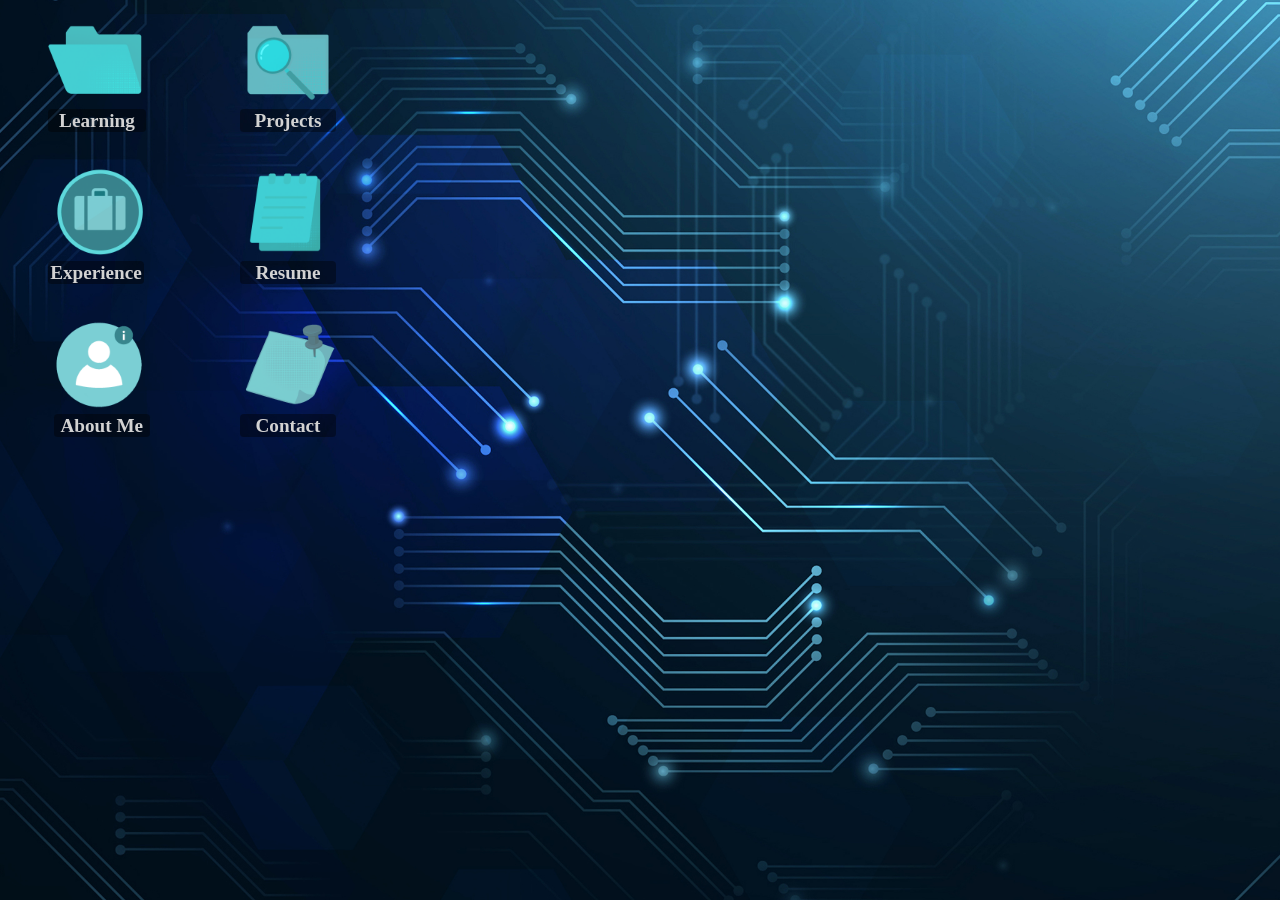
<file: desktop/logged.html>
<!-- HTML By Daniel Lizarte Cáceres -->

<!DOCTYPE html>
<html lang="en">

<head>
    <meta charset="UTF-8">
    <meta name="viewport" content="width=device-width, initial-scale=1.0">
    
    <meta http-equiv="refresh" content="" />
    <meta name="viewport" content="width=device-width, initial-scale=1, maximum-scale=1, user-scalable=0">
    <link rel="icon" href="../resources/favicon.ico" type="image/x-icon">

    <title>Desktop | DanieLizarTec</title>

    <link rel="stylesheet" href="https://stackpath.bootstrapcdn.com/bootstrap/4.4.1/css/bootstrap.min.css"
        integrity="sha384-Vkoo8x4CGsO3+Hhxv8T/Q5PaXtkKtu6ug5TOeNV6gBiFeWPGFN9MuhOf23Q9Ifjh" crossorigin="anonymous">
    
    <!--Transitions-->
    <link rel="stylesheet"  href="../style/styleLogged.css">
    <link rel="stylesheet" href="../style/styleNavigation.css">
    

</head>

<body id="initIndex">
    
    
    <div id="iconContainer1">
        <div id="learning_file">
            <img  id="icon_file_learning" src="../resources/learning.png">
            <h3 id="text_learning">Learning</h3>
        </div>

         <div id="project_file">
            <img id="icon_file_project" src="../resources/projects.png">
            <h3 id="text_project">Projects</h3>
        </div>
    </div>

    <div id="iconContainer2">

        <div id="experience_file">
            <img  id="icon_file_experience" src="../resources/experience.png">
            <h3 id="text_experience">Experience</h3>
        </div>

        <div id="resume_file">
            <img id="icon_file_resume" src="../resources/resume.png">
            <h3 id="text_resume">Resume</h3>
        </div>

    </div>

    <div id="iconContainer3">
        <div id="aboutme_file">
            <img  id="icon_file_aboutme" src="../resources/aboutme.png">
            <h3 id="text_aboutme">About Me</h3>
        </div>

        <div id="contact_file">
            <img id="icon_file_contact" src="../resources/contact.png">
            <h3 id="text_contact">Contact</h3>
        </div>
    </div>


</body>

    <script src="../javascript/codeLogged.js"></script>
    <script src="../javascript/codeNavigation.js"></script>

</html>
</file>
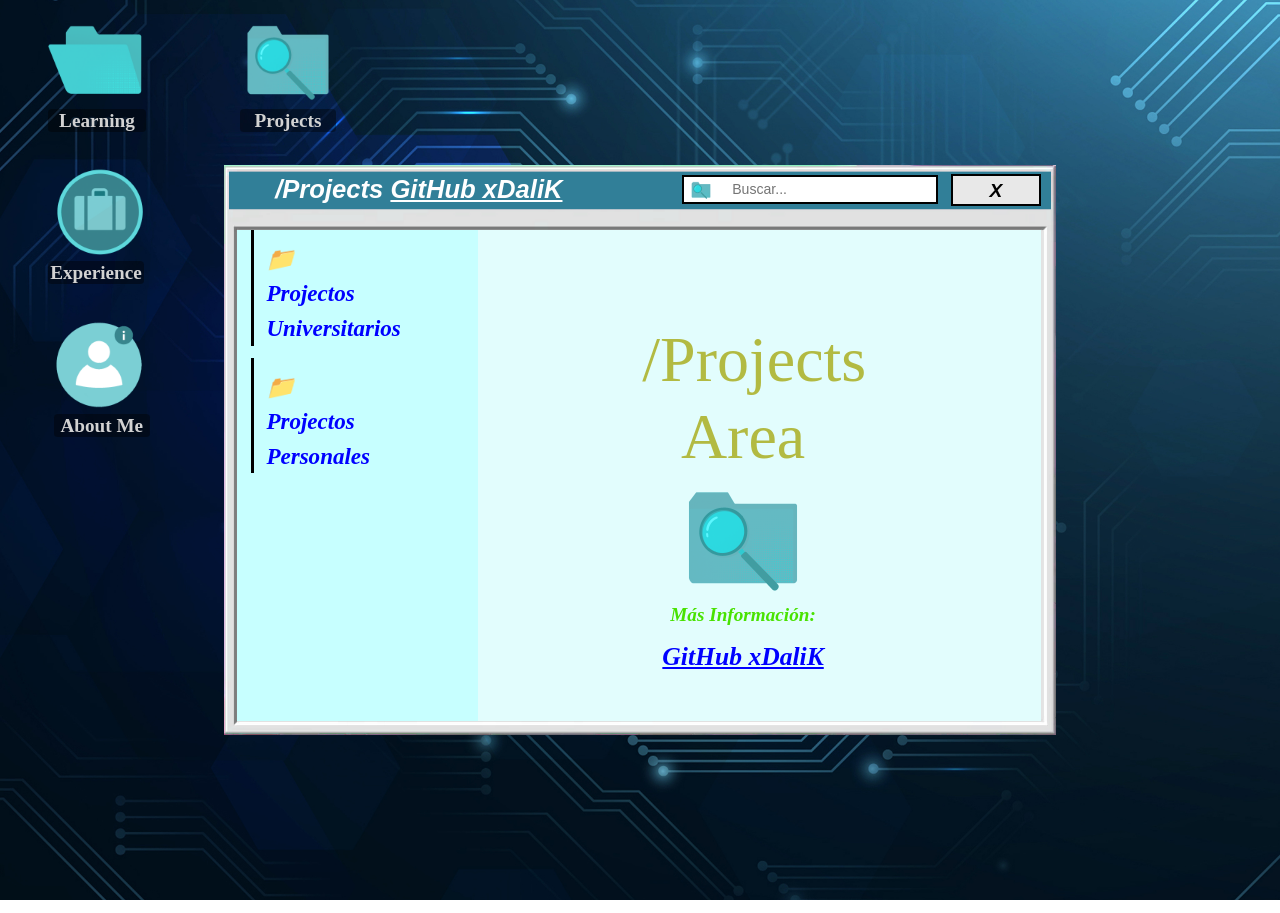
<file: desktop/projects.html>
<!-- HTML By Daniel Lizarte Cáceres -->

<!DOCTYPE html>
<html lang="en">
<head>
    <meta charset="UTF-8">
    <meta name="viewport" content="width=device-width, initial-scale=1.0">
    <meta http-equiv="refresh" content="" />
    <link rel="icon" href="../resources/favicon.ico" type="image/x-icon">

    <title>Projects | DanieLizarTec</title>
    <link rel="stylesheet" href="https://stackpath.bootstrapcdn.com/bootstrap/4.4.1/css/bootstrap.min.css"
        integrity="sha384-Vkoo8x4CGsO3+Hhxv8T/Q5PaXtkKtu6ug5TOeNV6gBiFeWPGFN9MuhOf23Q9Ifjh" crossorigin="anonymous">
    <link rel="stylesheet" href="../style/styleProjects.css">
    
    <link rel="stylesheet" href="../style/styleNavigation.css">
    

</head>
<body>

<body id="initprojects">
   

    <div id="iconContainer1">
        <div id="learning_file">
            <img  id="icon_file_learning" src="../resources/learning.png">
            <h3 id="text_learning">Learning</h3>
        </div>

         <div id="project_file">
            <img id="icon_file_project" src="../resources/projects.png">
            <h3 id="text_project">Projects</h3>
        </div>
    </div>

    <div id="iconContainer2">

        <div id="experience_file">
            <img  id="icon_file_experience" src="../resources/experience.png">
            <h3 id="text_experience">Experience</h3>
        </div>

        <div id="resume_file">
            <img id="icon_file_resume" src="../resources/resume.png">
            <h3 id="text_resume">Resume</h3>
        </div>

    </div>

    <div id="iconContainer3">
        <div id="aboutme_file">
            <img  id="icon_file_aboutme" src="../resources/aboutme.png">
            <h3 id="text_aboutme">About Me</h3>
        </div>

        <div id="contact_file">
            <img id="icon_file_contact" src="../resources/contact.png">
            <h3 id="text_contact">Contact</h3>
        </div>
    </div>


    


    <div id="container_window_info">
        <div id="container_bar_projects">
            <h1 id="title_projects"><b>/Projects </b><a href="https://github.com/xDaliK" target="_blank" style="text-align: center; font-size:2vw; margin:0; color: rgb(255, 255, 255); font-style: italic;"><b><u>GitHub xDaliK</u></b></a> </h1>
            <button id="button_exit_pdf" style="background-color: #e8e8e8; font-weight: bold; font-family: 'MS Sans Serif', Tahoma, sans-serif;">Close PDF</button>
            <div id="barSearch">
                <img  id="icon_file_search" src="../resources/projects.png">        
                <input type="text" id="searchInput" onkeydown="checkForEnter(event)"  placeholder="Buscar...">
                
            </div>
            
            <button id="button_back" >X</button>
        </div>
        <div id="info_content_container_1">
            
            <div id="bar_menu_info">
                <div id="bar_menu_explorer">
                        <details>
                            <summary style="width:10vw;">Projectos Universitarios</summary>
                            <ul style="margin:0;">

                                <li><span id="ing_soft_web">Ingeniería de Software para Aplicaciones Web</span></li> 
                                <hr style="border:0.01vw solid rgba(0, 0, 0, 0.368); margin:0; width:92.5%;"></hr>
                                
                                <li><span id="redes_in">Redes de Sensores Inalámbricos</span></li> 
                                <hr style="border:0.01vw solid rgba(0, 0, 0, 0.368); margin:0; width:92.5%;"></hr>

                                <li><span id="gest_proy">Gestión de Proyectos - Chatbot</span></li> 
                                <hr style="border:0.01vw solid rgba(0, 0, 0, 0.368); margin:0; width:92.5%;"></hr>

                                <li><span id="iot"><b style="color: #deb239;">(MH)</b> Internet of Things</span></li>
                                <hr style="border:0.01vw solid rgba(0, 0, 0, 0.368); margin:0; width:92.5%;"></hr>
                                
                                <li><span id="aiw">Aplicaciones Inteligentes para la Web</span></li> 
                                <hr style="border:0.01vw solid rgba(0, 0, 0, 0.368); margin:0; width:92.5%;"></hr>
                                
                                <li><span id="intel_art">Inteligencia Artificial</span></li> 
                                <hr style="border:0.01vw solid rgba(0, 0, 0, 0.368); margin:0; width:92.5%;"></hr>
                                
                                <li><span id="ent_com_virt"><b style="color: #deb239;">(MH)</b> Entornos de Comunicación Virtual</span></li>
                                <hr style="border:0.01vw solid rgba(0, 0, 0, 0.368); margin:0; width:92.5%;"></hr>
                                
                                <li><span id="gest_cares">Análisis de Gestos y Caras</span></li>
                                <hr style="border:0.01vw solid rgba(0, 0, 0, 0.368); margin:0; width:92.5%;"></hr>
                                
                                <li><span id="cybersec">Seguridad en Computadores</span></li>
                                <hr style="border:0.01vw solid rgba(0, 0, 0, 0.368); margin:0; width:92.5%;"></hr>
                                
                                <li><span id="sist_int">Sistemas Interactivos</span></li>
                                <hr style="border:0.01vw solid rgba(0, 0, 0, 0.368); margin:0; width:92.5%;"></hr>
                                
                                <li><span id="tall_tec_music">Taller de Tecnología Músical</span></li>
                                <hr style="border:0.01vw solid rgba(0, 0, 0, 0.368); margin:0; width:92.5%;"></hr>

                              
                               
                                
                            </ul>
                        </details>

                        
                        <details id="projectos_personales">
                            <summary style="width:10vw;">Projectos Personales</summary>
                            <ul style="margin:0;">
                                
                                <details>
                                    <summary id="bar_dockerlabs" >DockerLabs WriteUps</summary>
                                    
                                    <span id="dockerlabs">📍 Qué es DockerLabs?</span>
                                    
                                        <ul>
                                            <!-- Muy Facil -->
                                            <span id="dockerlabs_muyfacil" > Muy Fácil </span>
                                            <li><span id="dl_maquina_trust"> 1. <br>Trust</span></li>
                                            <li><span id="dl_maquina_injection"> 2. <br>Injection</span></li>
                                            <li><span id="dl_maquina_upload"> 3. <br>Upload</span></li>
                                            <li><span id="dl_maquina_vacaciones"> 4. <br>Vacaciones</span></li>
                                            <li><span id="dl_maquina_breakmyssh"> 5. <br>BreakMySsh</span></li>
                                            <li><span id="dl_maquina_borazuwarahctf"> 6. <br>Borazuwarctf</span></li>
                                            <li><span id="dl_maquina_firsthacking"> 7. <br>FirstHacking</span></li>
                                            <li><span id="dl_maquina_obsession"> 8. <br>Obsession</span></li>
                                        </ul>
    
                                        
                                        <ul style="padding-top: 0vw;">
                                            <!-- Facil -->
                                            <span id="dockerlabs_facil" > <br>Fácil </span>
                                            <li><span id="dl_maquina_walkingcms"> 9. <br>WalkingCMS</span></li>
                                            <li><span id="dl_maquina_capypenguin"> 10. <br>Capypenguin</span></li>
                                            <li><span id="dl_maquina_pn"> 11. <br>Pn</span></li>
                                            <li><span id="dl_maquina_anonymouspingu"> 12. <br>Anonymous<br>Pingu</span></li>
                                            <li><span id="dl_maquina_library"> 13. <br>Library</span></li>
                                            <li><span id="dl_maquina_hiddencat"> 14. <br>Hiddencat</span></li>
                                            <li><span id="dl_maquina_dockerlabs"> 15. <br>Dockerlabs</span></li>
                                            <li><span id="dl_maquina_whereismywebshell"> 16. <br>WhereIsMy <br>Webshell</span></li>
                                            <li><span id="dl_maquina_amor"> 17. <br>Amor</span></li>
                                            <li><span id="dl_maquina_chocolatelovers"> 18. <br>Chocolate<br>Lovers</span></li>
                                            <li><span id="dl_maquina_secretjenkins"> 19. <br>SecretJenkins</span></li>
                                            <li><span id="dl_maquina_aguademayo"> 20. <br>AguaDeMayo</span></li>
                                            <li><span id="dl_maquina_buscalove"> 21. <br>BuscaLove</span></li>
                                            <li><span id="dl_maquina_consolelog"> 22. <br>ConsoleLog</span></li>
                                            <li><span id="dl_maquina_escolares"> 23. <br>Escolares</span></li>
                                            <li><span id="dl_maquina_los40ladrones"> 24. <br>Los40Ladrones</span></li>
                                            <li><span id="dl_maquina_move"> 25. <br>Move</span></li>
                                            <li><span id="dl_maquina_nodeclimb"> 26. <br>NodeClimb</span></li>
                                            <li><span id="dl_maquina_picadilly"> 27. <br>Picadilly</span></li>
                                            <li><span id="dl_maquina_pinguinazo"> 28. <br>Pinguinazo</span></li>
                                        </ul>
                                    
                                
                            </ul>
                        </details>
                        
                        
                </div>
             </div>

             <div id="div_content">

                

                <div id = "init_projects">

                    <div id="title_projects_area">
                        <h2 id="init_text_projects">/Projects</h2>
                        <h2 id="init_text_projects">Area</h2>
                        <img id="img_projects_web" src="../resources/projects.png">    
                        <h3 id="mas_info"><b>Más Información:</b></h2>
                            
                        <div id="div_info_github">
                                
                            <a href="https://github.com/xDaliK" target="_blank" id="info_github"><b><u>GitHub xDaliK</u></b></a>
    
                        </div>
                    </div>

                </div>
                



                <div id="div_ent_com_virt">
                    
                    <div style="display: flex; justify-content: space-between;  text-align:center;">
                       <h1 id="ent_com_virt_title">Entornos de <br> Comunicación Virtual</h1>

                       <div id="ent_com_virt_contrato_title">
                           
                         <p style="margin:0; width:12vw;">Grupo Matrícula de Honor</p>
                        </div>
                       
                    </div>
                    
                    
                
                    <hr style="border:0.2vw solid rgb(209, 76, 191); margin:0;"></hr>

                    <p id="p_ent_com_virt_tareas">
                        En la asignatura de <b>Entornos de Comunicación Virtual</b>, se han realizado varios proyectos utilizando diversas tecnologías:<br><br>
                        
                        <b style="text-decoration: underline;font-style: italic;">1. Entornos de comunicación virtual - Lab1:</b><br>
                        • Se desarrolló un chat utilizando HTML, CSS y JavaScript. Los usuarios pueden unirse a una sala de chat conectada a Sillyserver para enviar mensajes a todos los usuarios en la sala, o seleccionar usuarios específicos para enviar mensajes privados.<br>
                        <br>
                        <b style="text-decoration: underline; font-style: italic;">2. DaNau’s Virtual Chat - Lab2:</b><br>
                        • Se desarrolló una aplicación de chat 2D utilizando HTML, CSS, JavaScript y bases de datos SQL. Los usuarios pueden unirse a una sala de chat virtual creada por Canvas, que está conectada a nuestro servidor personalizado, para enviar mensajes a todos los usuarios en el entorno compartido e interactuar con sus avatares dentro del espacio virtual.<br>
                        <br>
                        <b style="text-decoration: underline; font-style: italic;">3. DaNau’s Virtual Classroom - Lab3:</b><br>
                        • Se desarrolló un entorno de comunicación 3D utilizando HTML, CSS, JavaScript y bases de datos SQL. Los usuarios pueden unirse a un aula virtual 3D, que está conectada a nuestro servidor personalizado, donde los estudiantes y los profesores pueden interactuar de varias maneras: pueden enviar mensajes, hablar, realizar actividades e interactuar con los personajes de otros estudiantes y profesores dentro del Aula Virtual 3D.<br>
                    </p>
                    


                </div>

                <div id="div_tall_tec_music">
                    
                    <div style="display: flex; justify-content: space-between;  text-align:center;">
                       <h1 id="tall_tec_music_title" >Taller de Tecnología Musical</h1>
                       
                    </div>
                    
                    
                
                    <hr style="border:0.2vw solid rgb(110, 31, 200); margin:0;"></hr>


                    <p id="p_tall_tec_music_tareas">
                        En la asignatura de <b>Taller de Tecnología Musical</b>, se realizó un proyecto en equipo llamado "AnimalIA" utilizando varias herramientas y técnicas de procesamiento de audio:<br>
                        
                        <b style="text-decoration: underline;font-style: italic;">1. Herramientas utilizadas:</b><br>
                        • Se utilizó Essentia para el análisis de audio, PyCharm como entorno de desarrollo integrado (IDE) para la programación en Python, y Streamlit para crear rápidamente aplicaciones web para nuestros proyectos.<br>
                        <br>
                        <b style="text-decoration: underline; font-style: italic;">2. Extracción de características de audio:</b><br>
                        • Se aplicaron técnicas de extracción de características en audios utilizando Essentia. Esto permitió obtener información relevante de los archivos de audio que luego se puede utilizar para diversas aplicaciones, como la clasificación de sonidos o la detección de eventos sonoros.<br>
                        <br>
                        <b style="text-decoration: underline; font-style: italic;">3. Procesamiento a través de Machine Learning:</b><br>
                        • Se utilizaron técnicas de Machine Learning (scikit) para procesar las características extraídas de los audios. Esto permitió crear modelos que pueden aprender de los datos y hacer predicciones o decisiones.<br>
                        <br>
                        <b style="text-decoration: underline; font-style: italic;">4. Integración Backend-Frontend en tiempo real:</b><br>
                        • Se logró una integración Backend-Frontend en tiempo real. Desde la aplicación web, se pueden grabar sonidos y, a continuación, a este sonido se le extraen las características utilizando Essentia, para posteriormente clasificarlo con los modelos de Machine Learning que se han entrenado.<br>
                    </p>
                    
                                
  
                </div>

                <div id="div_sist_int">
                    
                    <div style="display: flex; justify-content: space-between;  text-align:center;">
                       <h1 id="sist_int_title" >SI: HouseDreaming</h1>
                       
                    </div>
                    
                    
                
                    <hr style="border:0.2vw solid rgb(209, 76, 191); margin:0;"></hr>


                    <p id="p_sist_int_tareas">
                        En la asignatura de <b>Sistemas Interactivos</b>, se realizó un proyecto en equipo llamado "HouseDreaming" utilizando <b>C# y Unity</b>:<br><br>
                        
                        <b style="text-decoration: underline;font-style: italic;">1. Descripción del proyecto:</b><br>
                        • "HouseDreaming" es una experiencia interactiva de cuerpo completo en la que te encuentras dentro de una casa vacía lista para ser amueblada. Esta casa es tu casa de ensueño y debes memorizar una visión de cómo quieres que sea.<br>
                        <br>
                        <b style="text-decoration: underline; font-style: italic;">2. Funcionamiento del juego:</b><br>
                        • Al entrar, se proyecta una visión en tu mente mostrando cada mueble en su lugar perfecto durante 20 segundos. Luego, debes colocar los muebles en los lugares que recuerdas de la visión para ganar puntos.<br>
                        <br>
                        <b style="text-decoration: underline; font-style: italic;">3. Progreso del juego:</b><br>
                        • El juego continúa con más entregas de muebles y decisiones sobre dónde colocarlos. A medida que avanzas, los muebles se vuelven más complejos y la casa se llena más, aumentando el desafío.<br>
                        <br>
                        <b style="text-decoration: underline; font-style: italic;">4. Objetivo final:</b><br>
                        • El objetivo final de "HouseDreaming" es completar tu casa de ensueño tal como la imaginaste, utilizando tu cuerpo y mente en todo momento para lograr tu objetivo.<br>
                    </p>
                    
 
                    
                </div>

                <div id="div_gest_cares">
                    
                    <div style="display: flex; justify-content: space-between;  text-align:center;">
                       <h1 id="gest_cares_title" >Análisis de Gestos y Caras - Labs</h1>
                       
                    </div>
                    
                    
                
                    <hr style="border:0.2vw solid rgb(55, 170, 1); margin:0;"></hr>


                    <p id="p_gest_cares_tareas">
                        En la asignatura de <b>Análisis de Gestos y Caras</b>, se realizaron varios proyectos en equipo utilizando MATLAB y Python:<br>
                        
                        <b style="text-decoration: underline;font-style: italic;">1. Lab1 - Detección automática de caras:</b><br>
                        • El objetivo era producir un sistema automático de detección de caras que devuelva el cuadro delimitador de todas las caras presentes en una imagen o un array vacío si no hay caras.<br>
                        <br>
                        <b style="text-decoration: underline; font-style: italic;">2. Lab2 - Extracción de bases faciales representativas:</b><br>
                        • El objetivo era extraer bases faciales representativas de imágenes faciales y puntos de referencia faciales, siguiendo el algoritmo de eigenfaces.<br>
                        <br>
                        <b style="text-decoration: underline; font-style: italic;">3. Lab3 - Percepción subjetiva de emociones:</b><br>
                        • El objetivo era encontrar experimentalmente la estructura de la percepción subjetiva de emociones a partir de expresiones faciales, utilizando un conjunto de datos con 24 imágenes representando 8 emociones prototípicas.<br>
                        <br>
                        <b style="text-decoration: underline; font-style: italic;">4. Lab4 - Reconocimiento automático de caras:</b><br>
                        • El objetivo era producir un sistema automático de reconocimiento de caras que determine si algún usuario especificado en la base de datos de entrenamiento está presente en la imagen y, de ser así, devolver su identidad.<br>
                        <br>
                        <b style="text-decoration: underline; font-style: italic;">5. Challenge Lab5 - Mejora y optimización del Lab4:</b><br>
                        • El objetivo era mejorar y optimizar el sistema de reconocimiento de caras desarrollado en el anterior laboratorio, obteniendo una versión final con el mejor rendimiento posible.<br>
                    </p>
                    

                    
                </div>


                <div id="div_cybersec">
                    
                    <div style="display: flex; justify-content: space-between;  text-align:center;">
                       <h1 id="cybersec_title" >Seguridad en Computadores</h1>
                       
                    </div>
                    
                    
                
                    <hr style="border:0.2vw solid rgb(255, 52, 52); margin:0;"></hr>


                    <p id="p_cybersec_tareas">
                        En la asignatura de <b>Seguridad en Computadores</b>, se realizaron varios proyectos en equipo utilizando diversas herramientas y técnicas:<br>
                        
                        <b style="text-decoration: underline;font-style: italic;">1. Lab1 - Footprinting y Reconocimiento:</b><br>
                        • El objetivo era aprender las técnicas  para identificar proactivamente vulnerabilidades en nuestras redes y sistemas antes que los actores maliciosos.<br>
                        
                        <b style="text-decoration: underline; font-style: italic;">2. Lab2 - Vulnerabilidades de Sistemas:</b><br>
                        • El objetivo era utilizar Kali para realizar escaneos activos en una máquina virtual Metasploitable usando NMAP, identificando y explotando vulnerabilidades para entender mejor los riesgos de seguridad del sistema.<br>
                        
                        <b style="text-decoration: underline; font-style: italic;">3. Lab3 - Monitoreo de actividades de escaneo de internet:</b><br>
                        • El objetivo era explorar el monitoreo de actividades con herramientas como Shodan, GreyNoise, VirusTotal y CriminalIP, y analizar las implicaciones de un entorno cibernético donde las actividades maliciosas son prevalentes y en constante evolución.<br>
                        
                        <b style="text-decoration: underline; font-style: italic;">4. Lab4 - Malware Hacking:</b><br>
                        • El objetivo era entender el funcionamiento de los RATs (Remote Administration Tools) y desarrollar estrategias para neutralizar sus efectos perjudiciales, destacando la importancia de los controles y protocolos de seguridad rigurosos y regulares.<br>
                        
                        <b style="text-decoration: underline; font-style: italic;">5. Lab5 - Ejecución de Defensa y Ataque:</b><br>
                        • Se implementaron medidas de prevención y monitoreo de la red utilizando tecnologías como WAZUH, HoneyPot, Windows Server 2012, CanaryTokens y Metasploitable v3. Se realizaron escaneos horizontales y verticales de puertos, y se llevaron a cabo ataques de fuerza bruta y exploits para evaluar la seguridad del sistema.<br>
                    </p>
                    
          

                    
                </div>


                <div id="div_aiw">
                    
                    <div style="display: flex; justify-content: space-between;  text-align:center;">
                       <h1 id="aiw_title" >Aplicaciones Inteligentes para la Web</h1>
                       
                    </div>
                    
                    
                
                    <hr style="border:0.2vw solid rgb(55, 170, 1); margin:0;"></hr>


                    <p id="p_aiw_tareas">
                        En la asignatura de <b>Aplicaciones Inteligentes para la Web</b>, se realizaron varios proyectos en equipo utilizando diversas herramientas y técnicas:<br><br>
                        
                        <b style="text-decoration: underline;font-style: italic;">1. Seminar1 - Introducción a la clasificación de texto:</b><br>
                        • Se realizaron tres experimentos de clasificación: el primer experimento con el dataset IRIS utilizando árboles de decisión, el segundo con el dataset IMDB utilizando Naïve Bayes, y el tercero con el dataset Reuters utilizando Naïve Bayes y otros clasificadores.<br>
                        
                        <b style="text-decoration: underline; font-style: italic;">2. Seminar2 - Análisis de texto y características lingüísticas:</b><br>
                        • Se realizaron análisis de texto, cálculo de N-Grams, análisis de características lingüísticas utilizando spaCy, y análisis de embeddings de palabras utilizando word2vec, GloVe y FastText.<br>
                        
                        <b style="text-decoration: underline; font-style: italic;">3. Seminar3 - Redes Neuronales:</b><br>
                        • Se introdujo el uso de arquitecturas de redes neuronales para la clasificación binaria de texto, incluyendo la preparación de datos, la configuración de la red neuronal y la evaluación del rendimiento del modelo.<br>
                        
                        <b style="text-decoration: underline; font-style: italic;">4. Lab1 - Resumen de texto:</b><br>
                        • Se exploraron métodos de resumen de texto, tanto extractivos como abstractive, utilizando redes neuronales para aprender a puntuar oraciones basadas en una serie de características de relevancia.<br>
                        
                        <b style="text-decoration: underline; font-style: italic;">5. Lab2 - Extracción de información entrenable con BERT:</b><br>
                        • Se implementó un sistema de extracción de información basado en BERT para un dominio de texto específico, utilizando convenciones de etiquetado BIO y evaluando el rendimiento con métricas de precisión, recall y F1.<br>
                    </p>
                    
   
 
                    
                </div>

                <div id="div_redes_in">
                    
                    <div style="display: flex; justify-content: space-between;  text-align:center;">
                       <h1 id="redes_in_title" >Redes de Sensores Inalámbricos</h1>
                       
                    </div>
                    
                    
                
                    <hr style="border:0.2vw solid rgb(255, 52, 52); margin:0;"></hr>


                    <p id="p_redes_in_tareas">
                        En la asignatura de <b>Redes de Sensores Inalámbricos</b>, se llevaron a cabo diversos proyectos prácticos que involucraron el uso de tecnologías y plataformas avanzadas para la implementación y gestión de redes de sensores:<br>                     
                        <b style="text-decoration: underline;font-style: italic;">1. Lab1 - Introducción a Arduino, Sensores y Actuadores:</b><br>
                        • Familiarización con el entorno de desarrollo de Arduino y la programación básica de sensores y actuadores.<br>
                        
                        <b style="text-decoration: underline; font-style: italic;">2. Lab2 - Uso de Arduino UNO y ESP-32:</b><br>
                        • Exploración de las funcionalidades y diferencias entre Arduino UNO y ESP-32 para proyectos de sensores.<br>
                        
                        <b style="text-decoration: underline; font-style: italic;">3. Lab3 - Programación con Contiki-NG:</b><br>
                        • Implementación de programas en Contiki-NG y creación de aplicaciones de comunicación entre dispositivos.<br>
                        
                        <b style="text-decoration: underline; font-style: italic;">4. Lab4 - Middleware con Node-Red:</b><br>
                        • Node-Red para integración y gestión de datos de sensores en una plataforma middleware.<br>
                        
                        <b style="text-decoration: underline; font-style: italic;">5. Lab5 - Dashboards y Plataformas de Análisis IoT:</b><br>
                        • Creación de dashboards y visualización de datos en tiempo real utilizando Node-Red y plataformas de análisis IoT como Thingspeak.<br>
                        
                        <b style="text-decoration: underline; font-style: italic;">6. Proyecto Final - Monitorización Meteorológica:</b><br>
                        • Desarrollo de una red de sensores inalámbricos para el monitoraje meteorológico utilizando dispositivos Arduino y Zolertia, con transmisión de datos a través del protocolo 802.15.4 y visualización en tiempo real mediante Node-RED.<br>
                    </p>
    

                    
                </div>


                <div id="div_ing_soft_web">
                    
                    <div style="display: flex; justify-content: space-between;  text-align:center;">
                       <h1 id="ing_soft_web_title" >Ingeniería de Software para Aplicaciones Web</h1>
                       
                    </div>
                    
                    
                
                    <hr style="border:0.2vw solid rgb(220, 213, 12); margin:0;"></hr>


                    <p id="p_ing_soft_web_tareas"> 
                        En la asignatura de <b>Ingeniería de Software para Aplicaciones Web</b>, se llevaron a cabo diversos proyectos prácticos que involucraron el uso de tecnologías y plataformas avanzadas para la implementación y gestión de aplicaciones web:<br><br>              
                        <b style="text-decoration: underline; font-style: italic;">1. Proyecto Final - Animaler Freedom:</b><br>
                        • Se desarrolló una aplicación web llamada <b>Animaler Freedom</b>, red social de tipo Twitter, pero enfocándola a los amantes de los animales. La aplicación permite a los usuarios enviar tweets, seguir a otros usuarios y gestionar sus perfiles. Los usuarios pueden publicar tweets, subir imágenes, editar y borrar sus publicaciones, dar like o dislike, y cambiar su foto de perfil y nickname. También pueden ver los tweets globales y los de las personas que siguen, así como los perfiles de otros usuarios.<br>
                        
                        <b style="text-decoration: underline; font-style: italic;">2. Tecnologías Utilizadas:</b><br>
                        • Desarrollo utilizando HTML, CSS, Node.js, MySQL, Servlets y Eclipse IDE para la implementación y gestión de la aplicación.<br>
                        
                        <b style="text-decoration: underline; font-style: italic;">3. Patrones de Diseño:</b><br>
                        • Uso del patrón Modelo-Vista-Controlador (MVC) para organizar y estructurar la aplicación.<br>
                        
                        <b style="text-decoration: underline; font-style: italic;">4. Perfiles de Usuario:</b><br>
                        • Definición de diferentes tipos de usuarios: no registrados, registrados y administradores, cada uno con diferentes funcionalidades y permisos.<br>
                        
                    </p>
                    

                    
                </div>


                <div id="div_gest_proy">
                    
                    <div style="display: flex; justify-content: space-between;  text-align:center;">
                       <h1 id="gest_proy_title" >Gestión de Proyectos - Chatbot</h1>
                       
                    </div>
                    
                    
                
                    <hr style="border:0.2vw solid rgb(110, 31, 200);margin:0;"></hr>


                    <p id="p_gest_proy_tareas"> En la asignatura de <b>Gestión de Proyectos</b>, se desarrolló un chatbot funcional para INCASÒL utilizando las tecnologías proporcionadas por HubType. Este chatbot proporciona asistencia eficiente a los clientes, respondiendo instantáneamente a sus consultas.<br>
                        <b style="text-decoration: underline;font-style: italic;"">
                        1. Proyecto Final - The Wild Incabot:</b><br> 
                        • Implementación chatbot especializado para mejorar la calidad del servicio al cliente de INCASÒL.<br>
                        
                        <b style="text-decoration: underline; font-style: italic;">2. Tecnologías Utilizadas en el Desarrollo:</b><br>
                        • Uso de HTML, CSS y JavaScript Extended para la implementación y gestión del chatbot.<br>
                        
                        <b style="text-decoration: underline; font-style: italic;">3. Funcionalidades del Chatbot:</b><br>
                        • Responder a preguntas frecuentes y específicas de los usuarios, reducir el volumen de llamadas y mejorar la eficiencia del servicio al cliente.<br>
                        
                        <b style="text-decoration: underline; font-style: italic;">4. Técnicas Utilizadas:</b><br>
                        • Uso de técnicas de tokenización y navegación dentro del chatbot para responder preguntas de manera precisa, utilizando una base de datos con la información necesaria.<br>
                        
                        <b style="text-decoration: underline; font-style: italic;">5. Metodología Agile:</b><br>
                        • Aplicación de la metodología Agile, siguiendo un seguimiento en 5 fases: inicialización, planeamiento, ejecución, finalización, y monitoreo y control, todas ellas documentadas profesionalmente siguiendo las directrices pertinentes.<br>
                        
                        <b style="text-decoration: underline; font-style: italic;">6. Evaluación del Proyecto:</b><br>
                        • El chatbot ha logrado tiempos de respuesta promedio por debajo de 1 segundo y ha resuelto efectivamente el 100% de las preguntas proporcionadas por INCASÒL.<br>
                        
                    </p>
                    
  
                    
                </div>

                <div id="div_intel_art">
                    
                    <div style="display: flex; justify-content: space-between;  text-align:center;">
                       <h1 id="intel_art_title" >Inteligencia Artificial</h1>
                       
                    </div>
                    
                    
                
                    <hr style="border:0.2vw solid rgb(55, 170, 1); margin:0;"></hr>

                    <p id="p_intel_art_tareas"> En la asignatura de <b>Inteligencia Artificial</b>, se realizaron varios proyectos prácticos utilizando Berkeley Pacman para familiarizarse con diferentes técnicas de búsqueda y aprendizaje.<br>
                        <br> 
                        <b style="text-decoration: underline;font-style: italic;"">1. Lab Project 1 - Pacman Search:</b><br> 
                        • Familiarización con la búsqueda de un solo agente y la derivación de heurísticas, que implicaba implementar algoritmos de búsqueda como BFS, DFS, UCS y A* para que Pacman encontrara su camino en el laberinto.<br>
                        <br> 
                        <b style="text-decoration: underline; font-style: italic;">2. Lab Project 2 - Adversarial Search:</b><br>
                        • Exploración de la búsqueda adversarial multi-agente, implementando algoritmos como Minimax y Alpha-Beta Pruning para que Pacman pudiera tomar decisiones óptimas en presencia de fantasmas adversarios.<br>
                        <br> 
                        <b style="text-decoration: underline; font-style: italic;">3. Lab Project 3 - Reinforcement Learning:</b><br>
                        • Introducción al aprendizaje por refuerzo, implementando algoritmos de aprendizaje por refuerzo como Q-learning y SARSA para que Pacman aprendiera a navegar el laberinto a través de la experiencia y la retroalimentación.<br>
                        <br> 
                        <b style="text-decoration: underline; font-style: italic;">4. Final Lab Project - Pacman Contest:</b><br>
                        • Participación en un concurso UPF de Pacman multijugador tipo captura la bandera, desarrollando agentes que controlaban tanto a Pacman como a los fantasmas en estrategias coordinadas por equipos.<br>
                        
                    </p>
                    
                   

                    
                </div>


                <div id="div_iot">
                    
                    <div style="display: flex; justify-content: space-between;  text-align:center;">
                       <h1 id="iot_title" >Internet of Things</h1>
                       <div id="iot_contrato_title">
                           
                         <p style="margin:0; width:12vw;">Matrícula de Honor</p>
                        </div>
                       
                    </div>
                    
                    
                
                    <hr style="border:0.2vw solid rgb(255, 52, 52); margin:0;"></hr>

                    <p id="p_iot_tareas"> En la asignatura de <b>Internet of Things</b>, se realizaron laboratorios para familiarizarse con el ESP32 y desarrollar aplicaciones conectadas a la nube siguiendo un Caso de Uso:<br><br>
                        <b style="text-decoration: underline;font-style: italic;"">1. Lab1 - Familiarización con ESP32:</b><br> 
                        • Configuración del entorno de desarrollo para ESP32 y ejecución del ejemplo "hello_world".<br>
                        
                        <b style="text-decoration: underline; font-style: italic;">2. Lab2 - Ejemplos de Periféricos en ESP32-S2:</b><br>
                        • Implementación tira LED, sensor táctil y sensor de temperatura utilizando ESP32.<br>
                        
                        <b style="text-decoration: underline; font-style: italic;">3. Lab3/4 - Demo con Sensor de Temperatura:</b><br>
                        • Desarrollo de una demo que activa un LED verde si la temperatura es inferior a 30ºC y un LED rojo si es igual o superior.<br>
                        
                        <b style="text-decoration: underline; font-style: italic;">4. Lab5 - Conexión a la Nube IoT:</b><br>
                        • Conexión del ESP32 a WiFi, elección de un servicio en la nube (como Arduino Cloud o Google Cloud IoT), envío de datos de telemetría y recepción de comandos de control.<br>
                        
                        <b style="text-decoration: underline; font-style: italic;">5. Lab6 - Desarrollo de una Demo Completa:</b><br>
                        • Desarrollo de una demo conectada a la nube para mostrar datos y recibir comandos, incluyendo un informe final detallado.<br>
                        
                        <b style="text-decoration: underline; font-style: italic;">6. Proyecto Final - IoT-Enhanced Art and Museum Security:</b><br>
                        • Implementación de un sistema de seguridad mejorado para museos utilizando IoT. Se utilizó una placa ESP32-S2 y varios sensores para monitorear la proximidad a las obras de arte, las condiciones ambientales, la densidad de personas y la ubicación de las piezas de arte. El sistema genera alertas visuales y sonoras, y transmite datos a la nube para su monitoreo en tiempo real a través del Arduino Cloud Dashboard.<br>                    
                    </p>


                </div>

                <div id="div_dockerlabs">
                    
                    <div style="display: flex; justify-content: space-between;  text-align:center;">
                       <h1 id="dockerlabs_title" >DockerLabs</h1>
                       
                    </div>
                    
                    
                
                    
                    <hr style="border:0.2vw solid rgb(255, 52, 52); margin-top: -2%; margin-bottom: 1%;"></hr>


                    <p id="p_dockerlabs_tareas">
                        <b>DockerLabs</b> es una plataforma educativa creada por <b>El Pingüino de Mario</b> y la comunidad de <b>Hacking Ético</b>. Simplifica la gestión de entornos de laboratorio virtuales, proporcionando una manera práctica de aprender <b>Ciberseguridad</b> y experimentar con <b>Docker</b> en un entorno controlado, simulado como un escenario real.<br><br>
                    
                        <span style="background-color: #fffce8; 
                        
                        font-weight: bold; 
                        ">📍 ℹ Los usuarios pueden descargar <b>laboratorios vulnerables</b> listos para usar, que son adecuados tanto para principiantes como para un usuario más experto.<br>Cada laboratorio simula un <b>"ordenador virtual" vulnerable</b> que el usuario deberá atacar para obtener los máximos permisos posibles y, de esta forma, <b>controlarlo al 100%</b>.</span><br><br>

                        Cada laboratorio se encuentra en formato <code>.tar</code> e incluye un script de despliegue <b>automático</b> que facilita la configuración del entorno en pocos pasos.<br> Este enfoque simplificado permite mejorar las habilidades en <b>Ciberseguridad</b> sin complicaciones técnicas, proporcionando un entorno controlado para experimentar y aprender <b>de forma segura</b>.
                    </p>
                    
  
                   
                    <p id="p_dockerlabs_habs">
                        • <a href="https://dockerlabs.es" target="_blank" style="color: blue; font-style: italic;"><b><u>Plataforma DockerLabs</u></b></a><br> 
                        • <a href="https://www.youtube.com/@ElPinguinoDeMario" target="_blank" style="color: blue; font-style: italic;"><b><u>Canal El Pingüino de Mario</u></b></a><br>

                    
                    
                        <a href="https://dockerlabs.es" target="_blank" id="img_dockerlabs">
                            <img style="width: 100%; height: 100%;" src="../resources/dockerlabs_i.png" alt="Docker Labs">
                        </a>
                        
                        <a href="https://www.youtube.com/@ElPinguinoDeMario" target="_blank" id="img_mario">
                            <img style="width: 100%; height: 100%;" src="../resources/dockerlabs_ii.png" alt="El Pinguino de Mario">
                        </a>
                                                 
                    </p>
                    
                </div>

                <!-- #view=FitH#zoom=175% -->
                <div id="div_dl_maquina_trust" class="maquinas_cyber">
                    <embed src="../resources/writeups/wupdl_maquina_trust.pdf#view=FitH" type="application/pdf" style="width: 142.6%; height: 100%;" />
                </div>

                <div id="div_dl_maquina_injection" class="maquinas_cyber">           
                    <embed src="../resources/writeups/wupdl_maquina_injection.pdf#view=FitH" type="application/pdf" style="width: 142.6%; height: 100%;" />
                </div>

                <div id="div_dl_maquina_upload" class="maquinas_cyber">
                    <embed src="../resources/writeups/wupdl_maquina_upload.pdf#view=FitH" type="application/pdf" style="width: 142.6%; height: 100%;" />
                </div>
                    
                <div id="div_dl_maquina_vacaciones" class="maquinas_cyber">  
                    <embed src="../resources/writeups/wupdl_maquina_vacaciones.pdf#view=FitH" type="application/pdf" style="width: 142.6%; height: 100%;" />
                </div>

                <div id="div_dl_maquina_breakmyssh" class="maquinas_cyber"> 
                    <embed src="../resources/writeups/wupdl_maquina_breakmyssh.pdf#view=FitH" type="application/pdf" style="width: 142.6%; height: 100%;" />
                </div>

                <div id="div_dl_maquina_borazuwarahctf" class="maquinas_cyber">
                    <embed src="../resources/writeups/wupdl_maquina_borazuwarahctf.pdf#view=FitH" type="application/pdf" style="width: 142.6%; height: 100%;" />
                </div>

                <div id="div_dl_maquina_firsthacking" class="maquinas_cyber">
                    <embed src="../resources/writeups/wupdl_maquina_firsthacking.pdf#view=FitH" type="application/pdf" style="width: 142.6%; height: 100%;" />
                </div>

                <div id="div_dl_maquina_obsession" class="maquinas_cyber">
                    <embed src="../resources/writeups/wupdl_maquina_obsession.pdf#view=FitH" type="application/pdf" style="width: 142.6%; height: 100%;" />
                </div>

                <div id="div_dl_maquina_walkingcms" class="maquinas_cyber">
                    <embed src="../resources/writeups/wupdl_maquina_walkingcms.pdf#view=FitH" type="application/pdf" style="width: 142.6%; height: 100%;" />
                </div>

                <div id="div_dl_maquina_capypenguin" class="maquinas_cyber">
                    <embed src="../resources/writeups/wupdl_maquina_capypenguin.pdf#view=FitH" type="application/pdf" style="width: 142.6%; height: 100%;" />
                </div>

                <div id="div_dl_maquina_pn" class="maquinas_cyber">
                    <embed src="../resources/writeups/wupdl_maquina_pn.pdf#view=FitH" type="application/pdf" style="width: 142.6%; height: 100%;" />
                </div>

                <div id="div_dl_maquina_anonymouspingu" class="maquinas_cyber">
                    <embed src="../resources/writeups/wupdl_maquina_anonymouspingu.pdf#view=FitH" type="application/pdf" style="width: 142.6%; height: 100%;" />
                </div>

                <div id="div_dl_maquina_library" class="maquinas_cyber">
                    <embed src="../resources/writeups/wupdl_maquina_library.pdf#view=FitH" type="application/pdf" style="width: 142.6%; height: 100%;" />
                </div>

                <div id="div_dl_maquina_hiddencat" class="maquinas_cyber">
                    <embed src="../resources/writeups/wupdl_maquina_hiddencat.pdf#view=FitH" type="application/pdf" style="width: 142.6%; height: 100%;" />
                </div>

                <div id="div_dl_maquina_dockerlabs" class="maquinas_cyber">
                    <embed src="../resources/writeups/wupdl_maquina_dockerlabs.pdf#view=FitH" type="application/pdf" style="width: 142.6%; height: 100%;" />
                </div>

                <div id="div_dl_maquina_whereismywebshell" class="maquinas_cyber">
                    <embed src="../resources/writeups/wupdl_maquina_whereismywebshell.pdf#view=FitH" type="application/pdf" style="width: 142.6%; height: 100%;" />
                </div>

                <div id="div_dl_maquina_amor" class="maquinas_cyber">
                    <embed src="../resources/writeups/wupdl_maquina_amor.pdf#view=FitH" type="application/pdf" style="width: 142.6%; height: 100%;" />
                </div>

                <div id="div_dl_maquina_chocolatelovers" class="maquinas_cyber">
                    <embed src="../resources/writeups/wupdl_maquina_chocolatelovers.pdf#view=FitH" type="application/pdf" style="width: 142.6%; height: 100%;" />
                </div>

                <div id="div_dl_maquina_secretjenkins" class="maquinas_cyber">
                    <embed src="../resources/writeups/wupdl_maquina_secretjenkins.pdf#view=FitH" type="application/pdf" style="width: 142.6%; height: 100%;" />
                </div>

                <div id="div_dl_maquina_aguademayo" class="maquinas_cyber">
                    <embed src="../resources/writeups/wupdl_maquina_aguademayo.pdf#view=FitH" type="application/pdf" style="width: 142.6%; height: 100%;" />
                </div>

                <div id="div_dl_maquina_buscalove" class="maquinas_cyber">
                    <embed src="../resources/writeups/wupdl_maquina_buscalove.pdf#view=FitH" type="application/pdf" style="width: 142.6%; height: 100%;" />
                </div>
                
                <div id="div_dl_maquina_consolelog" class="maquinas_cyber">
                    <embed src="../resources/writeups/wupdl_maquina_consolelog.pdf#view=FitH" type="application/pdf" style="width: 142.6%; height: 100%;" />
                </div>
                
                <div id="div_dl_maquina_escolares" class="maquinas_cyber">
                    <embed src="../resources/writeups/wupdl_maquina_escolares.pdf#view=FitH" type="application/pdf" style="width: 142.6%; height: 100%;" />
                </div>

                <div id="div_dl_maquina_los40ladrones" class="maquinas_cyber">
                    <embed src="../resources/writeups/wupdl_maquina_los40ladrones.pdf#view=FitH" type="application/pdf" style="width: 142.6%; height: 100%;" />
                </div>

                <div id="div_dl_maquina_move" class="maquinas_cyber">
                    <embed src="../resources/writeups/wupdl_maquina_move.pdf#view=FitH" type="application/pdf" style="width: 142.6%; height: 100%;" />
                </div>

                <div id="div_dl_maquina_nodeclimb" class="maquinas_cyber">
                    <embed src="../resources/writeups/wupdl_maquina_nodeclimb.pdf#view=FitH" type="application/pdf" style="width: 142.6%; height: 100%;" />
                </div>

                <div id="div_dl_maquina_picadilly" class="maquinas_cyber">
                    <embed src="../resources/writeups/wupdl_maquina_picadilly.pdf#view=FitH" type="application/pdf" style="width: 142.6%; height: 100%;" />
                </div>

                <div id="div_dl_maquina_pinguinazo" class="maquinas_cyber">
                    <embed src="../resources/writeups/wupdl_maquina_pinguinazo.pdf#view=FitH" type="application/pdf" style="width: 142.6%; height: 100%;" />
                </div>



             </div>
            </div>
             
            </div>
        </div>
      
        
        </div>
    </div>
    

</body>

    <script src="../javascript/fuse.min.js"></script>
    <script src="../javascript/codeProjects.js"></script>
    <script src="../javascript/codeNavigation.js"></script>


</html>
</file>
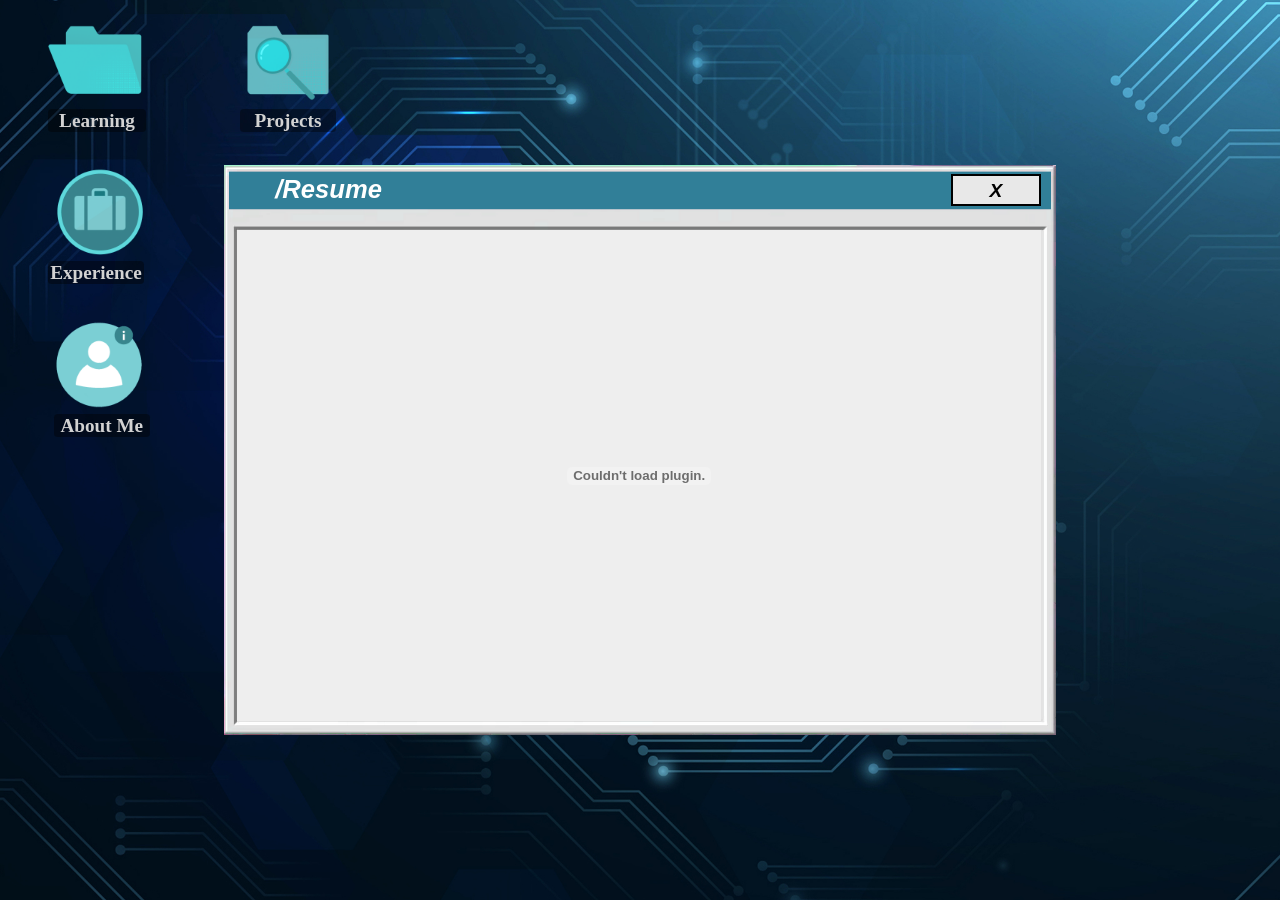
<file: desktop/resume.html>
<!-- HTML By Daniel Lizarte Cáceres -->

<!DOCTYPE html>
<html lang="en">
<head>
    <meta charset="UTF-8">
    <meta name="viewport" content="width=device-width, initial-scale=1.0">
    <meta http-equiv="refresh" content="" />
    <link rel="icon" href="../resources/favicon.ico" type="image/x-icon">

    <title>Resume | DanieLizarTec</title>
    <link rel="stylesheet" href="https://stackpath.bootstrapcdn.com/bootstrap/4.4.1/css/bootstrap.min.css"
        integrity="sha384-Vkoo8x4CGsO3+Hhxv8T/Q5PaXtkKtu6ug5TOeNV6gBiFeWPGFN9MuhOf23Q9Ifjh" crossorigin="anonymous">
    <link rel="stylesheet" href="../style/styleResume.css">
    <link rel="stylesheet" href="../style/styleNavigation.css">
    

</head>
<body>

<body id="initResume">
   

    <div id="iconContainer1">
        <div id="learning_file">
            <img  id="icon_file_learning" src="../resources/learning.png">
            <h3 id="text_learning">Learning</h3>
        </div>

         <div id="project_file">
            <img id="icon_file_project" src="../resources/projects.png">
            <h3 id="text_project">Projects</h3>
        </div>
    </div>

    <div id="iconContainer2">

        <div id="experience_file">
            <img  id="icon_file_experience" src="../resources/experience.png">
            <h3 id="text_experience">Experience</h3>
        </div>

        <div id="resume_file">
            <img id="icon_file_resume" src="../resources/resume.png">
            <h3 id="text_resume">Resume</h3>
        </div>

    </div>

    <div id="iconContainer3">
        <div id="aboutme_file">
            <img  id="icon_file_aboutme" src="../resources/aboutme.png">
            <h3 id="text_aboutme">About Me</h3>
        </div>

        <div id="contact_file">
            <img id="icon_file_contact" src="../resources/contact.png">
            <h3 id="text_contact">Contact</h3>
        </div>
    </div>


    <div id="container_window_info">
        <div id="container_bar_resume">
            <h1 id="title_resume"><b>/Resume</b></h1>
            <button id="button_back" style="background-color: #e8e8e8; color: #000000; font-weight: bold; font-family: 'MS Sans Serif', Tahoma, sans-serif;">X</button>
        </div>
        <div id="info_content_container">
            
            <embed id="cv_pdf_file" src="../resources/DanielLizarteCaceres_Curriculum2024.pdf" type="application/pdf" />
            <div id="cv_mobile"></div>
            
        </div>
    </div>
    

</body>

    <script src="../javascript/codeResume.js"></script>
    <script src="../javascript/codeNavigation.js"></script>

</html>
</file>
<file: style/styleDesktop.css>
/* CSS  By Daniel Lizarte Cáceres */

/* General Structure */
body, html {
    height: 100%;
    margin: 0;
}

/* Body Desktop */
body#initIndex {
    font-family: Arial, sans-serif;
    margin: 0;
    padding: 0;
    background:url("../resources/wallpaper_tech.png"),  linear-gradient(to top,#0a1b2a 15%, #0f2e46 40%,#1e3f66 60%, #3a5d7e 80%,#58a7c7 100% );
    background-size: cover;
    background-position: center;
    background-repeat: no-repeat;
    height: 100vh;
    overflow: hidden; 
}

/* Init Sesion  */
#centeredContainerSesion {
    display: block;
    width: 30vw; 
    height: 30vw; 
    background-image: url("../resources/init_window.png");
    background-size: contain;
    background-position: center;
    background-repeat: no-repeat;
    position: absolute;
    top: 50%;
    left: 50%;
    transform: translate(-50%, -50%);
    overflow: hidden;
    z-index:1;
}

#centeredContainerSesionTitle {
    position: fixed;
    width: 1000px;
    height: 50px;
    
    margin-top:42%;
    margin-left: 10%;
    font-size: 2vw; 
    font-family: consolas;
    color: #317f98;
    font-weight: bold;
   
}

#progressBlockBarContent {
    position: fixed;
    width: 20vw;
    height: 1vw;
    margin-top:67%;
    margin-left: 16%;
    font-size: 2vw;
}


/* Display:none; to  Hide elements before initiating session then JS activates them*/

/* Icons Desktop Row 1 */
#iconContainer1 {
    display: flex;
    justify-content: space-around;
    width: 30%;
    margin-top: 1%;

    
}

/* Icon Learning Desktop */

#icon_file_learning {
    display: none;
    width: 6em;
    height: auto;
    cursor: pointer;
}

h3#text_learning {
    display: none;
    width: 102%;
    text-align: center;
    font-size: 120%;
    font-family: consolas;
    font-weight: bolder;
    color: rgb(210, 210, 210);
    background-color: rgba(0, 0, 0, 0.4);    
    border-radius: 0.3vw;
    overflow: hidden;
    word-wrap: break-word;
    word-break: normal;
    cursor: pointer;
    transition: color 0.3s;
   
}

#learning_file:hover  h3#text_learning {
    color:white;
}


/* Icon Projects Desktop */

#icon_file_project {
    display: none;
    width: 6em;
    height: auto;

    cursor: pointer;
   
}

h3#text_project {
    display: none;
    width: 100%;
    font-size: 120%;
    font-family: consolas;
    font-weight: bolder;
    color: rgb(210, 210, 210);
    background-color: rgba(0, 0, 0, 0.4);   
    text-align: center;
    border-radius: 0.3vw; 
  
    overflow: hidden;
    cursor: pointer;
    transition: color 0.3s;
}

#project_file:hover  h3#text_project {
    color:white;
}


/* Icons Desktop Row 2 */
#iconContainer2 {
    display: flex;
    justify-content: space-around;
    width: 30%;
    margin-top: 2%;    
}

/* Icon Experience Desktop */

#icon_file_experience {
    display: none;
    width: 6em;
    height: auto;
    margin-left: 4%;
    cursor: pointer;
}

h3#text_experience {
    display: none;
    width: 100%;
    font-size: 120%; 
    
    font-family: consolas;
    font-weight: bolder;
    color: rgb(210, 210, 210);
    text-align: center;
    background-color: rgba(0, 0, 0, 0.4);   
    border-radius: 0.3vw;
    /*box-shadow: 0 4px 6px #000;*/
    overflow: hidden;

    cursor: pointer;
    transition: color 0.3s;
}

#experience_file:hover  h3#text_experience{
    color:white;
}

/* Icon Resume Desktop */

#icon_file_resume {
    display: none;
    width: 6em;
    height: auto;
    cursor: pointer;
}

h3#text_resume {
    display: none;
    width: 100%;
    font-size: 120%;
    font-family: consolas;
    font-weight: bolder;
    color: rgb(210, 210, 210);
    background-color: rgba(0, 0, 0, 0.4);  
    border-radius: 0.3vw; 
    text-align: center;
    overflow: hidden;
    cursor: pointer;
    transition: color 0.3s;
}

#resume_file:hover  h3#text_resume {
    color:white;
     
}


/* Icons Desktop Row 3 */
#iconContainer3 {
    display: flex;
    justify-content: space-around;
    width: 30%;
    margin-top: 2%;   
    
}

/* Icon AboutMe Desktop */

#icon_file_aboutme {
    display: none;
    width: 6em;
    height: auto;
    margin-left: 3.5%;
    cursor: pointer;

}

h3#text_aboutme {
    display: none;
    width: 100%;
    font-size: 120%; 
    font-family: consolas;
    font-weight: bolder;
    color: rgb(210, 210, 210);
    background-color: rgba(0, 0, 0, 0.4);  
    border-radius: 0.3vw; 
    text-align: center;
    overflow: hidden;
    cursor: pointer;
    transition: color 0.3s;
    margin-left:6%;
}

#aboutme_file:hover  h3#text_aboutme {
    color:white;
     
 }

/* Icon Contact Desktop */

#icon_file_contact {
    display: none;
    width: 6em;
    height: auto;
    cursor: pointer;
}

h3#text_contact {
    display: none;
    width: 100%;
    font-size: 120%;
    font-family: consolas;
    font-weight: bolder;
    color: rgb(210, 210, 210);
    background-color: rgba(0, 0, 0, 0.4);   
    text-align: center;
    border-radius: 0.3vw;
    overflow: hidden;
    cursor: pointer;
    transition: color 0.3s;
}

#contact_file:hover  h3#text_contact {
   color:white;
    
}
   

/* For Vertical Mobile/Tablet */
@media only screen and (max-width: 900px) and (max-height: 900px) and (orientation: portrait), 
       only screen and (max-width: 900px) and  (orientation: portrait) {

    /* Body Desktop */
    body#initIndex {
        font-family: Arial, sans-serif;
        margin: 0;
        padding: 0;
        background:url("../resources/wallpaper_tech.png"),  linear-gradient(to top,#0a1b2a 15%, #0f2e46 40%,#1e3f66 60%, #3a5d7e 80%,#58a7c7 100% );
        background-size: cover;
        background-position: center;
        background-repeat: no-repeat;
        height: 200vh;
        overflow: hidden; 
    }

        
    /* Init Sesion */

    #centeredContainerSesion {
        display: block;
        width: 90vw; 
        height: 90vw; 
        background-image: url("../resources/init_window.png");
        background-size: contain;
        background-position: center;
        background-repeat: no-repeat;
        position: absolute;
        top: 50%;
        left: 50%;
        transform: translate(-50%, -50%);
        overflow: hidden;
        z-index:1;
    }

    #centeredContainerSesionTitle {
        position:fixed;
        width: 1000px;
        height: 50px;
        
        margin-top:40%;
        margin-left: 19%;
        font-size: 6vw; 
        font-family: consolas;
        color: #317f98;
        font-weight: bold;
    
    }

    

    #progressBlockBarContent {
        position:fixed;
        width: 160px;
        height: 15px;
        margin-top:67%;
        margin-left: 24%;
    } 
    
    
    #iconContainer1 {
        display: flex;
        justify-content: space-around;
        width: 100%;
        margin-top: 15%;
}

    /* Icon Learning Desktop */

    #learning_file { 
        transform: scale(0.6);
    }

    #icon_file_learning {
        width: 7em;
        height: auto;
        cursor: pointer;
        background-color: rgba(255, 255, 255, 0.8);
        border-radius: 15px; 
    }

    h3#text_learning {
        width: 100%;
        font-size: 170%; 
        overflow: visible;
        word-break:normal;
        cursor: pointer;
        border-radius: 1.3vw;
        overflow: hidden;
        cursor: pointer;
    }

    /* Icon Projects Desktop */

    #project_file {    
        transform: scale(0.6); 
        
    }

    #icon_file_project {
        width: 7em;
        height: auto;
        cursor: pointer;
        background-color: rgba(255, 255, 255, 0.8);
        border-radius: 15px; 

    }

    h3#text_project {
        width: 100%;
        font-size: 170%; 
        overflow: visible;
        word-break:normal;
        cursor: pointer;
        border-radius: 1.3vw;
        overflow: hidden;
        cursor: pointer;
    }



    /* Icon Experience Desktop */

    #iconContainer2 {
        display: flex;
        justify-content: space-around;
        width: 100%;
    }

    #experience_file {
    
        width:6.7em;
        transform: scale(0.6);
        
    }

    #icon_file_experience {
        width: 7em;
        height: auto;
        cursor: pointer;
        background-color: rgba(255, 255, 255, 0.8);
        border-radius: 15px; 
        background-image: url("../resources/experience_mobile.png"); 
        margin-left:0%;
    }


    h3#text_experience {
        width: 141%;
        font-size: 170%; 
        margin-left: -17%;
        border-radius: 1.3vw;
        text-align: center;
        overflow: visible;
        cursor: pointer;
        overflow: hidden;
        cursor: pointer;
    }


    /* Icon Resume Desktop */

    #resume_file {      
        transform: scale(0.6); 
    }

    #icon_file_resume {
        width: 7em;
        height: auto;
        cursor: pointer;
        background-color: rgba(255, 255, 255, 0.8);
        border-radius: 15px; 
    }

    h3#text_resume {
        width: 100%;
        font-size: 170%; 
        border-radius: 1.3vw;
        overflow: visible;
        cursor: pointer;
        text-align: center;

        overflow: hidden;
        cursor: pointer;
    }




    /* Icon AboutMe Desktop */
    #iconContainer3 {
        display: flex;
        justify-content: space-around;
        width: 100%;
    }

    #aboutme_file {
        transform: scale(0.6);     
    }

    #icon_file_aboutme {
        width: 7em;
        height: auto;
        cursor: pointer;
        background-color: rgba(255, 255, 255, 0.8);
        border-radius: 15px; 
        margin-left:0%;
    }


    h3#text_aboutme {
        width: 100%;
        font-size: 170%;
        margin-left: -3%; 
        border-radius: 1.3vw;
        overflow: visible;
        cursor: pointer;
        text-align: center;
            
    
        overflow: hidden;
        cursor: pointer;
    }

    /* Icon Contact Desktop */

    #contact_file {
        transform: scale(0.6);
    }

    #icon_file_contact {
        width: 7em;
        height: auto;
        cursor: pointer;
        background-color: rgba(255, 255, 255, 0.8);
        border-radius: 15px; 

    }

    h3#text_contact {
        width: 100%;
        font-size: 170%;
        border-radius: 1.3vw;
        overflow: visible;
        cursor: pointer;
        text-align: center;

        overflow: hidden;
        cursor: pointer;
    
    }



}



/*For Horizontal Mobile/Tablet*/
@media only screen and (min-width: 600px) and (max-width: 950px) and (orientation: landscape) {

    /* Init Sesion */

    #centeredContainerSesion {
        display: block;
        width: 60vw; 
        height: 60vw; 
        background-image: url("../resources/init_window.png");
        background-size: contain;
        background-position: center;
        background-repeat: no-repeat;
        position: absolute;
        top: 50%;
        left: 50%;
        transform: translate(-50%, -50%);
        overflow: hidden;
        z-index:1;
    }

    

    #centeredContainerSesionTitle {
        position:fixed;
        width: 1000px;
        height: 50px;
        
        margin-top:40%;
        margin-left: 18%;
        font-size: 4vw; 
        font-family: consolas;
        color: #317f98;
        font-weight: bold;
    
    } 


    #progressBlockBarContent {
        position:fixed;
        width: 265px;
        height: 17px;
        margin-top:67%;
        margin-left: 20%;
    } 

     /* Body Desktop */
     body#initIndex {
        font-family: Arial, sans-serif;
        margin: 0;
        padding: 0;
        background:url("../resources/wallpaper_tech.png"),  linear-gradient(to top,#0a1b2a 15%, #0f2e46 40%,#1e3f66 60%, #3a5d7e 80%,#58a7c7 100% );
        background-size: cover;
        background-position: center;
        background-repeat: no-repeat;
        height: 200vh;
        overflow: hidden; 
    }

    #iconContainer1 {
        display: flex;
        justify-content: space-between;
        width: 100%;
        margin-top: -1%;
    }

    #learning_file {
        transform: scale(0.6);
        margin-left:2.5%;
        
    }

    #icon_file_learning{
        background-color: rgba(255, 255, 255, 0.8);
        border-radius: 15px; 
    }

    h3#text_learning {
        margin-left:4%;
    }

    #project_file {
       
        transform: scale(0.6); 
        margin-right:2.5%;
        
    }

    #icon_file_project{
        margin-left:4%;
        background-color: rgba(255, 255, 255, 0.8);
        border-radius: 15px; 
    }

    h3#text_project {
        margin-left:4%;
    }



    #iconContainer2 {
        display: flex;
        justify-content: space-between;
        width: 100%;
        margin-top:-5%;
    }

    #experience_file {
     
        transform: scale(0.6);
        
        
    }

    #icon_file_experience {
        margin-left:33%;
        background-color: rgba(255, 255, 255, 0.8);
        border-radius: 15px; 
    }


    h3#text_experience {
        
        width: 139%;
        margin-left:11%
    }

    #resume_file {
        margin-right:2%;
        transform: scale(0.6); 
        
    }

    #icon_file_resume {
        background-color: rgba(255, 255, 255, 0.8);
        border-radius: 15px; 
    }

    h3#text_resume {
       
        padding-bottom: 0.0vh;
        
    }

    #iconContainer3 {
        display: flex;
        justify-content: space-between;
        width: 100%;
        margin-top: -5%;
    }

    #aboutme_file {

        margin-left:2.5%;
        transform: scale(0.6);
        
    }

    #icon_file_aboutme {
        background-color: rgba(255, 255, 255, 0.8);
        border-radius: 15px; 
    }

    #contact_file {
      
        margin-right:2%;
        transform: scale(0.6);

    }

    #icon_file_contact {
        background-color: rgba(255, 255, 255, 0.8);
        border-radius: 15px; 
    }

    h3#text_contact {
       margin-left:5%;
       padding-bottom: 0.0vh;
        
    }

    

}
</file>
<file: style/styleAboutme.css>
/* CSS  By Daniel Lizarte Cáceres */

/* General Structure */
body, html {
    height: 100%;
    margin: 0;
}


/* Body Aboutme */
body#initAboutme {
    font-family: Arial, sans-serif;
    margin: 0;
    padding: 0;
    background:url("../resources/wallpaper_tech.png"),  linear-gradient(to top,#0a1b2a 15%, #0f2e46 40%,#1e3f66 60%, #3a5d7e 80%,#58a7c7 100% );
    background-size: cover;
    background-position: center;
    background-repeat: no-repeat;
    height: 100vh;
    overflow: hidden; 
    
}

div#container_window_info{
    display: block;
    width: 65vw; 
    height: 65vw; 
    background-image: url("../resources/window_info.png");
    background-size: contain;
    background-position: center;
    background-repeat: no-repeat;
    position: absolute;
    top: 50%;
    left: 50%;
    transform: translate(-50%, -50%);
    overflow: hidden;
    z-index:1;
   
}

#container_bar_aboutme {
    display: flex;
    align-items: flex-start; 
    width: 80vw; 
    height: 4vw; 
    
    margin-top:15.8%;
}

#title_aboutme {
    width: 20vw; 
    height: 2vw;
    font-size: 2vw; 
    font-style: italic;
    color: white;
    margin-top: 0.8%;
    margin-left:5%
}

#button_back {
    width: 7vw; 
    height: 2.5vw;
    font-size: 1.5vw; 
    font-style: italic;
    color: black;
    margin-top: 0.8%; 
    margin-left: 41%; 
    display:none;
    border: 0.2vw solid black;
    padding:0.1vw;
}


#info_content_container {
    
    display:flex;
    width: 62.8vw;
    height: 38.3vw;
    margin-left: 1.6%;
    margin-right: 2%;
    overflow-y: none; 
    background-color:#dbf6fe;
    margin-top:1.66%;
    z-index:2;
    background-size: cover;
    background-position: center;
    background-repeat: no-repeat;
    
    overflow: hidden; 
    
     
}


#text_info_content{
    color:black;
    font-size:1.3vw;
    margin-top:2%;
    margin-bottom:20%;
    text-align: justify;
    padding:2%;
    height: 70%;
    overflow: hidden;
    font-family: 'Times New Roman';
}


  
#foto_aboutme {
    width: 15vw;
    height: 15vw;
    margin-top: 5.4%;
    margin-left: -27.5%;
    padding: 0.25vw;
    background: rgb(0 0 0);
    padding: 0.15vw;
    border-radius: 5%;
}

#online_now {
    width: 10vw;
    height: 2.5vw;
    margin-top: 30%;
    margin-left: -20.5%;
    padding: 0.25vw;
    
    padding: 0.15vw;
    border-radius: 5%;
}



#title_name{

    padding:2%;
    width:100%;
    height: 15%; 
    font-size:1.75vw; 
    color: rgb(1, 143, 143); 
    background-color: rgb(158, 240, 213);
    font-family: 'Times New Roman'; 
    white-space: nowrap; 
    text-align: center;
    margin-bottom: 0;
    border-radius:2%;
}

#rectangle_resources{
    border: 0.2vw solid black;
    width: 97%;
    height: 9.4vw;
    margin-right:4%;
    margin-top:2%;
    margin-left:2%;
    font-size:2vw;
    border-radius:1%;
}

#list_resources{
    
    
    font-family: 'Times New Roman'; 
    color: black; 
    
    font-size:1.6vw; 
    margin-left:2%; 
    height: 2%; 
    margin-top: -3%; 
    text-align: left;
}

#list_resources p {
    font-size:1.3vw;
    display:block;
    margin-bottom: 25%; 
    margin-left:7%;
    margin-top:-25%;
    width:50%;
}

#blog_icon{

    margin-left:62%;
    width:9vw; 
    height:9vw;
    
}

#info_content{
    margin-left:42%;
    position: absolute;
    margin-right:2%;
}

#rectangle_contact{
    border:0.2vw solid black;
    margin-top:35%; 
    width: 32%;
    height:40%;
    font-size:2vw;
    margin-left:-23%;
    padding:1%;
    border-radius:2%;
}

a{
    font-size:1.2vw;
}

#title_name_daniel{
    font-family: 'Times New Roman'; 
    color: black; 
    white-space: nowrap; 
    font-size:2vw; 
    margin-left:5%; 
    height: 10%; 
    margin-top: 1%; 
    text-align: center;
}

/* For Vertical Mobile/Tablet */
@media only screen and (max-width: 900px) and (max-height: 900px) and (orientation: portrait), 
       only screen and (max-width: 900px) and  (orientation: portrait) {


        div#container_window_info{
            display: block;
            width: 65vw; 
            height: 95vw; 
            font-size:2.15vw;
            background-image: url("../resources/window_info_mobile.png");
            background-size: contain;
            background-position: center;
            background-repeat: no-repeat;
            position: absolute;
            
            left: 50%;
            transform: translateY(-50%) translateX(-50%) scale(1.5); 
            overflow: hidden;
            z-index:1;
        
        }

        #container_bar_aboutme{
            margin-top:-0.3%;
            font-size:2.15vw;
           
        }

        #rectangle_contact{
            font-size:2.15vw;
        }

        #title_name{
            font-size:2.15vw;
        }

        #info_content_container {
    
            display:flex;
            width: 61.8vw;
            height: 90vw;
            margin-left: 2.25%;
            margin-right: 2%;
            overflow-y: none; 
            background: url("");
            background-color:#dbf6fe;
            margin-top:0.7%;
            z-index:2;
            background-size: cover;
            background-position: center;
            background-repeat: no-repeat;
            font-size:2.15vw;
            overflow: hidden; 
            
             
        }

        #text_info_content{
            color:black;
            font-size:2.15vw;
            margin-top:10%;
            margin-bottom:20%;
            text-align: justify;
            padding:2%;
            height: 70%;
            overflow: hidden;
            font-family: 'Times New Roman';
            margin-left:-15%;
            margin-right:2.5%;
        }

        #foto_aboutme {
        
            margin-left: -37%;
            
        }

        #list_resources p {
            font-size:2.15vw;
            display:block;
            margin-bottom: 25%; 
            margin-left:7%;
            margin-top:-25%;
            width:120%;
        }

        #rectangle_resources{
            border: 0.2vw solid black;
            width: 97%;
            height: 15vw;
            margin-right:4%;
            margin-top:2%;
            margin-left:-1.5%;
            font-size:2vw;
            border-radius:1%;
        }


        a{
            font-size:2.15vw;
        }

        #title_name_daniel{
            font-family: 'Times New Roman'; 
            color: black; 
            white-space: nowrap; 
            font-size:2.15vw; 
            margin-left:2%; 
            height: 10%; 
            margin-top: 1%; 
            text-align: center;
        }

        #button_back {
            width: 10vw;
            height: 4.2vw;
            font-size: 2.15vw;
            font-style: italic;
            color: black;
            margin-top: 0.2%;
            margin-left: 37.67%;
            padding: 0%;
            display: none;
            border: 0.3vw solid rgb(0, 128, 105);
        }

}

/*For Horizontal Mobile*/
@media only screen and (min-width: 600px) and (max-width: 950px) and (orientation: landscape) {
    
    div#container_window_info{
        transform: translate(-50%, -50%) scale(0.83);
    }

    #foto_aboutme {
        
        margin-left: -30%;
        
    }


    #text_info_content{
        
        font-size:1.18vw;
       
    }


}

/* For Horizontal Tablet */
@media only screen and (min-width: 768px) and (max-width: 2100px) and (max-height: 1300px) and (orientation: landscape) {
    #foto_aboutme {
        
        margin-left: -28%;
        
    }
}
</file>
<file: style/styleNavigation.css>
/*Background Window*/


/* Icons Desktop Row 1 */
#iconContainer1 {
    display: flex;
    justify-content: space-around;
    width: 30%;
    margin-top: 1%;

    
}

/* Icon Learning Desktop */

#icon_file_learning {
    width: 6em;
    height: auto;
    cursor: pointer;
}

h3#text_learning {
    width: 102%;
    text-align: center;
    font-size: 120%;
    font-family: consolas;
    font-weight: bolder;
    color: rgb(210, 210, 210);
    background-color: rgba(0, 0, 0, 0.4);    
    border-radius: 0.3vw;
    overflow: hidden;
    word-wrap: break-word;
    word-break: normal;
    cursor: pointer;
    transition: color 0.3s;
   
}

#learning_file:hover  h3#text_learning {
    color:white;
}


/* Icon Projects Desktop */

#icon_file_project {
    width: 6em;
    height: auto;

    cursor: pointer;
   
}

h3#text_project {
    width: 100%;
    font-size: 120%;
    font-family: consolas;
    font-weight: bolder;
    color: rgb(210, 210, 210);
    background-color: rgba(0, 0, 0, 0.4);   
    text-align: center;
    border-radius: 0.3vw; 
  
    overflow: hidden;
    cursor: pointer;
    transition: color 0.3s;
}

#project_file:hover  h3#text_project {
    color:white;
}


/* Icons Desktop Row 2 */
#iconContainer2 {
    display: flex;
    justify-content: space-around;
    width: 30%;
    margin-top: 2%;    
}

/* Icon Experience Desktop */

#icon_file_experience {
    width: 6em;
    height: auto;
    margin-left: 4%;
    cursor: pointer;
}

h3#text_experience {
    width: 100%;
    font-size: 120%; 
    
    font-family: consolas;
    font-weight: bolder;
    color: rgb(210, 210, 210);
    text-align: center;
    background-color: rgba(0, 0, 0, 0.4);   
    border-radius: 0.3vw;
    /*box-shadow: 0 4px 6px #000;*/
    overflow: hidden;

    cursor: pointer;
    transition: color 0.3s;
}

#experience_file:hover  h3#text_experience{
    color:white;
}

/* Icon Resume Desktop */

#icon_file_resume {
    width: 6em;
    height: auto;
    cursor: pointer;
}

h3#text_resume {
    width: 100%;
    font-size: 120%;
    font-family: consolas;
    font-weight: bolder;
    color: rgb(210, 210, 210);
    background-color: rgba(0, 0, 0, 0.4);  
    border-radius: 0.3vw; 
    text-align: center;
    overflow: hidden;
    cursor: pointer;
    transition: color 0.3s;
}

#resume_file:hover  h3#text_resume {
    color:white;
     
}


/* Icons Desktop Row 3 */
#iconContainer3 {
    display: flex;
    justify-content: space-around;
    width: 30%;
    margin-top: 2%;   
    
}

/* Icon AboutMe Desktop */

#icon_file_aboutme {
    width: 6em;
    height: auto;
    margin-left: 3.5%;
    cursor: pointer;

}

h3#text_aboutme {
    width: 100%;
    font-size: 120%; 
    font-family: consolas;
    font-weight: bolder;
    color: rgb(210, 210, 210);
    background-color: rgba(0, 0, 0, 0.4);  
    border-radius: 0.3vw; 
    text-align: center;
    overflow: hidden;
    cursor: pointer;
    transition: color 0.3s;
    margin-left:6%;
}

#aboutme_file:hover  h3#text_aboutme {
    color:white;
     
 }

/* Icon Contact Desktop */

#icon_file_contact {
    width: 6em;
    height: auto;
    cursor: pointer;
}

h3#text_contact {
    width: 100%;
    font-size: 120%;
    font-family: consolas;
    font-weight: bolder;
    color: rgb(210, 210, 210);
    background-color: rgba(0, 0, 0, 0.4);   
    text-align: center;
    border-radius: 0.3vw;
    overflow: hidden;
    cursor: pointer;
    transition: color 0.3s;
}

#contact_file:hover  h3#text_contact {
   color:white;
    
}
   


/* For Vertical Mobile/Tablet */
@media only screen and (max-width: 900px) and (max-height: 900px) and (orientation: portrait), 
       only screen and (max-width: 900px) and  (orientation: portrait) {

    /* Body Desktop */
    body#initIndex {
        font-family: Arial, sans-serif;
        margin: 0;
        padding: 0;
        background:url("../resources/wallpaper_tech.png"),  linear-gradient(to top,#0a1b2a 15%, #0f2e46 40%,#1e3f66 60%, #3a5d7e 80%,#58a7c7 100% );
        background-size: cover;
        background-position: center;
        background-repeat: no-repeat;
        height: 200vh;
        overflow: hidden; 
    }

        
    /* Init Sesion */

    #centeredContainerSesion {
        display: block;
        width: 90vw; 
        height: 90vw; 
        background-image: url("../resources/init_window.png");
        background-size: contain;
        background-position: center;
        background-repeat: no-repeat;
        position: absolute;
        top: 50%;
        left: 50%;
        transform: translate(-50%, -50%);
        overflow: hidden;
        z-index:1;
    }

    #centeredContainerSesionTitle {
        width: 1000px;
        height: 50px;
        
        margin-top:40%;
        margin-left: 23%;
        font-size: 5vw; 
        color: black;
        font-weight: bold;
    
    }

    

    #progressBlockBarContent {

        width: 160px;
        height: 15px;
        margin-top:5%;
        margin-left: 26%;
    } 
    
    
    #iconContainer1 {
        display: flex;
        justify-content: space-around;
        width: 100%;
        margin-top: 15%;
}

    /* Icon Learning Desktop */

    #learning_file { 
        transform: scale(0.6);
    }

    #icon_file_learning {
        width: 7em;
        height: auto;
        cursor: pointer;
        background-color: rgba(255, 255, 255, 0.8);
        border-radius: 15px; 
    }

    h3#text_learning {
        width: 100%;
        font-size: 170%; 
        overflow: visible;
        word-break:normal;
        cursor: pointer;
        border-radius: 1.3vw;
        overflow: hidden;
        cursor: pointer;
    }

    /* Icon Projects Desktop */

    #project_file {    
        transform: scale(0.6); 
        
    }

    #icon_file_project {
        width: 7em;
        height: auto;
        cursor: pointer;
        background-color: rgba(255, 255, 255, 0.8);
        border-radius: 15px; 

    }

    h3#text_project {
        width: 100%;
        font-size: 170%; 
        overflow: visible;
        word-break:normal;
        cursor: pointer;
        border-radius: 1.3vw;
        overflow: hidden;
        cursor: pointer;
    }



    /* Icon Experience Desktop */

    #iconContainer2 {
        display: flex;
        justify-content: space-around;
        width: 100%;
    }

    #experience_file {
    
        width:6.7em;
        transform: scale(0.6);
        
    }

    #icon_file_experience {
        width: 7em;
        height: auto;
        cursor: pointer;
        background-color: rgba(255, 255, 255, 0.8);
        border-radius: 15px; 
        background-image: url("../resources/experience_mobile.png"); 
        margin-left:0%;
    }


    h3#text_experience {
        width: 141%;
        font-size: 170%; 
        margin-left: -17%;
        border-radius: 1.3vw;
        text-align: center;
        overflow: visible;
        cursor: pointer;
        overflow: hidden;
        cursor: pointer;
    }


    /* Icon Resume Desktop */

    #resume_file {      
        transform: scale(0.6); 
    }

    #icon_file_resume {
        width: 7em;
        height: auto;
        cursor: pointer;
        background-color: rgba(255, 255, 255, 0.8);
        border-radius: 15px; 
    }

    h3#text_resume {
        width: 100%;
        font-size: 170%; 
        border-radius: 1.3vw;
        overflow: visible;
        cursor: pointer;
        text-align: center;

        overflow: hidden;
        cursor: pointer;
    }




    /* Icon AboutMe Desktop */
    #iconContainer3 {
        display: flex;
        justify-content: space-around;
        width: 100%;
    }

    #aboutme_file {
        transform: scale(0.6);     
    }

    #icon_file_aboutme {
        width: 7em;
        height: auto;
        cursor: pointer;
        background-color: rgba(255, 255, 255, 0.8);
        border-radius: 15px; 
        margin-left:0%;
    }


    h3#text_aboutme {
        width: 100%;
        font-size: 170%;
        margin-left: -3%; 
        border-radius: 1.3vw;
        overflow: visible;
        cursor: pointer;
        text-align: center;
            
    
        overflow: hidden;
        cursor: pointer;
    }

    /* Icon Contact Desktop */

    #contact_file {
        transform: scale(0.6);
    }

    #icon_file_contact {
        width: 7em;
        height: auto;
        cursor: pointer;
        background-color: rgba(255, 255, 255, 0.8);
        border-radius: 15px; 

    }

    h3#text_contact {
        width: 100%;
        font-size: 170%;
        border-radius: 1.3vw;
        overflow: visible;
        cursor: pointer;
        text-align: center;

        overflow: hidden;
        cursor: pointer;
    
    }



}



/*For Horizontal Mobile/Tablet*/
@media only screen and (min-width: 600px) and (max-width: 950px) and (orientation: landscape) {

    /* Init Sesion */

    #centeredContainerSesion {
        display: block;
        width: 60vw; 
        height: 60vw; 
        background-image: url("../resources/init_window.png");
        background-size: contain;
        background-position: center;
        background-repeat: no-repeat;
        position: absolute;
        top: 50%;
        left: 50%;
        transform: translate(-50%, -50%);
        overflow: hidden;
        z-index:1;
    }

    #centeredContainerSesionTitle {
        width: 1000px;
        height: 50px;
        
        margin-top:40%;
        margin-left: 20%;
        font-size: 4vw; 
        color: black;
        font-weight: bold;
    
    }

    #progressBlockBarContent {

        width: 265px;
        height: 17px;
        margin-top:10%;
        margin-left: 20%;
    } 

     /* Body Desktop */
     body#initIndex {
        font-family: Arial, sans-serif;
        margin: 0;
        padding: 0;
        background:url("../resources/wallpaper_tech.png"),  linear-gradient(to top,#0a1b2a 15%, #0f2e46 40%,#1e3f66 60%, #3a5d7e 80%,#58a7c7 100% );
        background-size: cover;
        background-position: center;
        background-repeat: no-repeat;
        height: 200vh;
        overflow: hidden; 
    }

    #iconContainer1 {
        display: flex;
        justify-content: space-between;
        width: 100%;
        margin-top: -2%;
    }

    #learning_file {
        transform: scale(0.6);
        margin-left:2.5%;
        
    }

    #icon_file_learning{
        background-color: rgba(255, 255, 255, 0.8);
        border-radius: 15px; 
    }

    h3#text_learning {
        margin-left:4%;
    }

    #project_file {
       
        transform: scale(0.6); 
        margin-right:2.5%;
        
    }

    #icon_file_project{
        margin-left:4%;
        background-color: rgba(255, 255, 255, 0.8);
        border-radius: 15px; 
    }

    h3#text_project {
        margin-left:4%;
    }



    #iconContainer2 {
        display: flex;
        justify-content: space-between;
        width: 100%;
        margin-top:-5%;
    }

    #experience_file {
     
        transform: scale(0.6);
        
        
    }

    #icon_file_experience {
        margin-left:33%;
        background-color: rgba(255, 255, 255, 0.8);
        border-radius: 15px; 
    }


    h3#text_experience {
        
        width: 139%;
        margin-left:11%
    }

    #resume_file {
        margin-right:2%;
        transform: scale(0.6); 
        
    }

    #icon_file_resume {
        background-color: rgba(255, 255, 255, 0.8);
        border-radius: 15px; 
    }

    h3#text_resume {
       
        padding-bottom: 0.0vh;
        
    }

    #iconContainer3 {
        display: flex;
        justify-content: space-between;
        width: 100%;
        margin-top: -5%;
    }

    #aboutme_file {

        margin-left:2.5%;
        transform: scale(0.6);
        
    }

    #icon_file_aboutme {
        background-color: rgba(255, 255, 255, 0.8);
        border-radius: 15px; 
    }

    #contact_file {
      
        margin-right:2%;
        transform: scale(0.6);

    }

    #icon_file_contact {
        background-color: rgba(255, 255, 255, 0.8);
        border-radius: 15px; 
    }

    h3#text_contact {
       margin-left:5%;
       padding-bottom: 0.0vh;
        
    }

    

}
</file>
<file: style/styleContact.css>
/* CSS  By Daniel Lizarte Cáceres */

/* General Structure */
body, html {
    height: 100%;
    margin: 0;
}

h1{
    color:yellow;
}

/* Body Contact */
body#initContact {
    font-family: Arial, sans-serif;
    margin: 0;
    padding: 0;
    background:url("../resources/wallpaper_tech.png"),  linear-gradient(to top,#0a1b2a 15%, #0f2e46 40%,#1e3f66 60%, #3a5d7e 80%,#58a7c7 100% );
    background-size: cover;
    background-position: center;
    background-repeat: no-repeat;
    height: 100vh;
    overflow: hidden; 
    
}

div#container_window_info{
    display: block;
    width: 65vw; 
    height: 65vw; 
    background-image: url("../resources/window_info.png");
    background-size: contain;
    background-position: center;
    background-repeat: no-repeat;
    position: absolute;
    top: 50%;
    left: 50%;
    transform: translate(-50%, -50%);
    overflow: hidden;
    z-index:1;

}

#container_bar_contact {
    display: flex;
    align-items: flex-start; 
    width: 80vw; 
    height: 4vw; 
    
    margin-top:15.8%;
}

#title_contact {
    width: 20vw; 
    height: 2vw;
    font-size: 2vw; 
    font-style: italic;
    color: white;
    margin-top: 0.8%;
    margin-left:5%
}

#button_back {
    width: 7vw; 
    height: 2.5vw;
    font-size: 1.5vw; 
    font-style: italic;
    color: black;
    margin-top: 0.8%; 
    margin-left: 41%; 
    display:none;
    border: 0.2vw solid black;
    padding:0.1vw;
}



#info_content_container {
    position: relative;
    
    width: 62.8vw;
    height: 38.3vw;
    margin-left: 1.6%;
    margin-right: 2%;
    overflow-y: none; 
    background-color: #e2fdfd;
    margin-top:1.66%;
    z-index:2;
     
}

.text_info_content{
    color:black;
    font-size:2vw;

}


.mensaje {
    width: 80%; 
    height: 10vw; 
  }

  
#button_send {
    position:absolute;
    width: 10vw; 
    height: 5vw;
    font-size: 1.5vw; 
    font-style: italic;
    top: 3%; 
    left: 20%; 
    margin-top:109%;
    margin-left:75%;
    
    padding:0.1vw;
    background-color: #5ca1a1;
    border-radius: 5%;
    border: 0.1vw solid black;
    color: #fff;
    font-weight: bold;
    cursor: pointer;
    transition: background-color 0.3s;
}


#button_send:hover {
    background-color: #417575;
    
}

#input_email{
    
    width: 15vw;
    height: 1vw;
    font-size: 1.5vw; 
    font-style: italic;
    color: black;

}


#input_email input{
    width: 20vw;
    height: 2vw;

    border-radius: 2%;
    border:0.1vw solid rgb(142, 142, 142); 
    padding:0.1vw;
}

#input_msg{
    
    width: 15vw;
    height: 1vw;
    font-size: 1.5vw; 
    font-style: italic;
    color: black;
    margin-left: 27%;

}

#input_msg textarea {
    width: 30vw;
    height: 12.5vw;
    padding:0.1vw;
    resize:none;
    border:0.1vw solid rgb(142, 142, 142); 
    border-radius: 2%;
    background-color: #fff;
    transition: border-color 0.3s;
}

#formspree_img {
    width:43vw; 
    height: 20vw; 
    margin-left:15%; 
    margin-top: -7%; 
    position: absolute;
}


/* For Vertical Mobile/Tablet */
@media only screen and (max-width: 900px) and (max-height: 900px) and (orientation: portrait), 
       only screen and (max-width: 900px) and  (orientation: portrait) {


        div#container_window_info{
            display: block;
            width: 65vw; 
            height: 95vw; 
            font-size:2.15vw;
            background-image: url("../resources/window_info_mobile.png");
            background-size: contain;
            background-position: center;
            background-repeat: no-repeat;
            position: absolute;
            
            left: 50%;
            transform: translateY(-50%) translateX(-50%) scale(1.5); 
            overflow: hidden;
            z-index:1;
        
        }

        #container_bar_contact{
            margin-top:-0.3%;
            font-size:2.15vw;
           
        }


        #info_content_container {
    
            display:flex;
            width: 61.8vw;
            height: 90vw;
            margin-left: 2.25%;
            margin-right: 2%;
            overflow-y: none; 
            background: url("");
            background-color:#dbf6fe;
            margin-top:0.7%;
            z-index:2;
            background-size: cover;
            background-position: center;
            background-repeat: no-repeat;
            font-size:2.15vw;
            overflow: hidden; 
            
             
        }

        #button_back {
            width: 10vw;
            height: 4.2vw;
            font-size: 2.15vw;
            font-style: italic;
            color: black;
            margin-top: 0.2%;
            margin-left: 37.67%;
            padding: 0%;
            display: none;
            border: 0.3vw solid rgb(0, 128, 105);
        }

        
        #button_send {
            position:absolute;
            width: 16vw; 
            height: 7vw;
            font-size: 2.15vw; 
            font-style: italic;
            top: 3%; 
            left: 20%; 
            margin-top:225%;
            margin-left:40%;
            
            padding:0.1vw;
            background-color: #5ca1a1;
            border-radius: 5%;
            border: 0.1vw solid black;
            color: #fff;
            font-weight: bold;
            cursor: pointer;
            transition: background-color 0.3s;
        }

        #input_email{
    
            width: 15vw;
            height: 1vw;
            font-size: 2.15vw; 
            font-style: italic;
            color: black;
            margin-top:135%;
            margin-left:-60%;
        
        }


        #input_email input{
            width: 40vw;
            height: 4vw;
        
            border-radius: 2%;
            border:0.1vw solid rgb(142, 142, 142); 
            padding:0.1vw;
            
        }

       
        #input_msg{
    
            width: 20vw;
            height: 1vw;
            font-size: 2.15vw; 
            font-style: italic;
            color: black;
            margin-left: 0%;
            margin-top:125%;
        
        }

        #input_msg textarea {
            width: 40vw;
            height: 12.5vw;
            padding:0.1vw;
            resize:none;
            border:0.1vw solid rgb(142, 142, 142); 
            border-radius: 2%;
            background-color: #fff;
            transition: border-color 0.3s;
        }

        #formspree_img {
            width:57.5vw; 
            height: 27vw; 
            margin-left:5%; 
            margin-top: 10%; 
            position: absolute;
        }
        

}


/*For Horizontal Mobile*/
@media only screen and (min-width: 600px) and (max-width: 950px) and (orientation: landscape) {
    
    div#container_window_info{
        transform: translate(-50%, -50%) scale(0.83);
    }

}
</file>
<file: style/styleExperience.css>
/* CSS  By Daniel Lizarte Cáceres */

/* General Structure */
body, html {
    height: 100%;
    margin: 0;
    
}

h1{
    color:yellow;
}

/* Body Experience */
body#initExperience {
    font-family: Arial, sans-serif;
    margin: 0;
    padding: 0;
    background:url("../resources/wallpaper_tech.png"),  linear-gradient(to top,#0a1b2a 15%, #0f2e46 40%,#1e3f66 60%, #3a5d7e 80%,#58a7c7 100% );
    background-size: cover;
    background-position: center;
    background-repeat: no-repeat;
    height: 100vh;
    overflow: hidden; 
    
}

div#container_window_info{
    display: block;
    width: 65vw; 
    height: 65vw; 
    background-image: url("../resources/window_info.png");
    background-size: contain;
    background-position: center;
    background-repeat: no-repeat;
    position: absolute;
    top: 50%;
    left: 50%;
    transform: translate(-50%, -50%);
    overflow: hidden;
    z-index:1;

}

#container_bar_experience {
    display: flex;
    align-items: flex-start;
    width: 80vw; 
    height: 4vw; 
    
    margin-top:15.8%;
}

#title_experience {
    width: 20vw; 
    height: 2vw;
    font-size: 2vw; 
    font-style: italic;
    color: white;
    margin-top: 0.8%;
    margin-left:5%
}

#button_back {
    width: 7vw; 
    height: 2.5vw;
    font-size: 1.5vw; 
    font-style: italic;
    color: black;
    margin-top: 0.8%; 
    margin-left: 41%; 
    display:none;
    border: 0.2vw solid black;
    padding:0.1vw;
}


#info_content_container_1 {
    
    width: 62.8vw;
    height: 38.3vw;
    margin-left: 1.6%;
    margin-right: 2%;
    overflow-y: none; 
    background-color:rgb(255, 255, 255);
    margin-top:1.66%;
    z-index:2;
     
}

.text_info_content{
    color:black;
    font-size:2vw;

}

#bar_menu_info{
    display:block;
    height:100%;
    width:30%;
    background-color: #c7ffff;
   

}

#bar_menu_explorer{
    height: 0.1vw;
    margin-left:5%;
    font-family:'Gill Sans' ;
    
}


details {
    
   
    padding-left: 0.2vw;
    margin-bottom: 0.5em;
    font-size:2vw;

}

details > summary {
    display: block;
    cursor: pointer;
    color: blue;
    padding-top:5%;
    border-left: 0.3vw solid #000;
    font-size:1.5vw;
    padding-left: 1vw;
    height:1%;
    font-style: italic;
    font-weight: bold ;
    
}

details > ul {
    display:block;
    margin-left: 1vw;
    padding-left: 1vw;
    padding-top: 0.5vw;
    list-style-type: none;
    font-size: 1.25vw;
    
    
}

details ul li {
    font-size:1.2vw;
}

details ul li span{
    cursor: pointer;
}


details > ul > li::before {
    content: '📄 ';
}

details[open] > ul > li::before {
    content: '📄 ';
}

details > summary::before {
    content: '📁 ';
}


#div_content{
    background-color: #e2fdfd;
    margin-left:30%;
    width: 70%;
    height: 100%;
    margin-top:-61%;

}

#init_experience{
    position: absolute;
    padding-top: 20%;
    margin-left:14%;
    margin-top: -10%;
    z-index: 1;
}


#title_experience_area{
    text-align: center; 
    font-size:5vw; 
    margin:0;
    font-family: 'Times New Roman', Times, serif;
    color:#b2ba42;
    font-weight: bolder;
}

#init_text_experience{
    text-align: center; 
    font-size:5vw; 
    margin:0;
}

#img_laptop_web{
    width: 10vw; 
    height: 10vw;

}



#div_prodat{
    position: absolute;
    margin-top:0%;
    display: none;
    background-color: #e2fdfd;
    width: 44.15vw;
    height:38.3vw;
    z-index: 1;
}

#prodat_title{
    font-size:3.5vw; 
    color: rgb(68, 131, 248); 
    font-weight: bold; 
    font-family: 'Times New Roman', Times, serif; 
    margin:0; 
    padding-left:3%; 
    width: 25vw;
}

#prodat_contrato_title {
    font-size: 1.5vw;
    color: rgb(68, 131, 248);
    font-weight: bold;
    font-family: 'Times New Roman', Times, serif;
    padding-right: 2%;
    width: 50%;
    height: 5%;
    margin: 0; 
    text-align: right;
}

#p_prodat_tareas{
    padding-top:2%; 
    padding-left:2%; 
    padding-right:2%; 
    text-align: justify; 
    font-size:1vw; 
    margin:0;
    
}

#p_prodat_habs{
    padding-top:2%; 
    padding-left:2%; 
    padding-right:2%; 
    text-align: justify; 
    font-size:1vw; 
    line-height: 1.7vw; 
    margin:0; 
}

#button_prodat{
    font-family: 'Times New Roman' Times, serif; 
    font-weight: bold; 
    color:blue; 
    font-style: italic; 
    padding:2%; 
    font-size: 2vw; 
    padding-top: 10%;
}

#img_prodat_1{
    margin-left: 83.1%;
    margin-top: -58%;
    width: 6.5vw;
    height: 6vw;
}

#img_prodat_2{
    margin-left: 61%;
    margin-top: -30%;
    width: 9vw;
    height: 5vw;
}

#img_prodat_3{
    margin-left: 84%;
    margin-top: -39%; 
    width: 6vw; 
    height: 6vw;
}


#div_appia{
    position: absolute;
    margin-top:0%;
    display: none;
    background-color: #e2fdfd;
    width: 44.15vw;
    height:38.3vw;
    z-index: 1;
}

#appia_title{
    font-size:3.5vw; 
    color: rgb(158, 230, 132); 
    font-weight: bold; 
    font-family: 'Times New Roman', Times, serif; 
    margin:0; 
    padding-left:3%; 
    width: 25vw;
}

#appia_contrato_title{
    font-size:1.5vw; 
    color: rgb(129, 189, 107); 
    font-weight: bold; 
    font-family: 'Times New Roman', Times, serif;  
    padding-right:2%; 

    height: 5%; 
    margin:0; 
    text-align: right;

}

#p_appia_tareas{
    padding-top:2%; 
    padding-left:2%; 
    padding-right:2%; 
    text-align: justify; 
    font-size:1vw; 
    margin:0;
    
}

#p_appia_habs{
    padding-top:2%; 
    padding-left:2%; 
    padding-right:2%; 
    text-align: justify; 
    font-size:1vw; 
    line-height: 1.7vw; 
    margin:0; 
}

#button_appia{
    font-family: 'Times New Roman' Times, serif; 
    font-weight: bold; 
    color:blue; 
    font-style: italic; 
    padding:2%; 
    font-size: 2vw; 
    padding-top: 10%;
}

#div_fisco{
    position: absolute;
    margin-top:0%;
    display: none;
    background-color: #e2fdfd;
    width: 44.15vw;
    height:38.3vw;
    z-index: 1;
}


#button_fisco{
    font-family: 'Times New Roman', Times, serif; 
    font-weight: bold; 
    color:blue; 
    font-style: italic; 
    padding:2%; 
    font-size: 2vw; 
    margin-top:30%;
    cursor: pointer;
}

#img_appia_1{
    margin-left: 80%; 
    margin-top:-55%; 
    width: 6vw; 
    height: 6vw; 

}

#img_appia_2{
    margin-left: 65%; 
    margin-top:-30%; 
    width: 6vw; 
    height: 6vw;
}

#button_fisco_text{
    font-family: 'Times New Roman', Times, serif; 
    font-weight: bold; 
    color:blue; 
    font-style: italic; 
    font-size: 2vw; 
    cursor: pointer; 
    margin-left:20%;
}

#fisco_title{
    font-size:3.5vw; 
    color: rgb(36, 91, 193); 
    font-weight: bold; 
    font-family: 'Times New Roman', Times, serif; 
    margin-bottom:1%; 
    padding-left:3%; 
    width: 25vw;
}

#fisco_contrato_title {
    font-size:1.5vw; 
    color: rgb(36, 91, 193); 
    font-weight: bold; 
    font-family: 'Times New Roman',  Times, serif; 
    padding-right:2%; 
    height: 5%; 
    margin:0; 
    text-align: right;


}

#p_fisco_tareas{
    padding-top:2%; 
    padding-left:2%; 
    padding-right:2%;
    text-align: justify;
    font-size:1.2vw; 
    margin:0; 
    line-height: 2vw;
}

#p_fisco_habs{
    padding-top:2%; 
    padding-left:2%; 
    padding-right:2%; 
    text-align: justify; 
    font-size:1.2vw; 
    line-height: 1.7vw; 
    margin:0; 
    line-height: 2.3vw;
}


#img_fisco_1{
    margin-left: 77%; 
    margin-top:-65%; 
    width: 9vw; 
    height: 6vw; 
}

#img_fisco_2{
    margin-left: 77%; margin-top:-35%; width: 7vw; height: 6vw;
}



 
/* For Vertical Mobile/Tablet */
@media only screen and (max-width: 900px) and (max-height: 900px) and (orientation: portrait), 
       only screen and (max-width: 900px) and  (orientation: portrait) {


        div#container_window_info{
            display: block;
            width: 65vw; 
            height: 95vw; 
            font-size:2.15vw;
            background-image: url("../resources/window_info_mobile.png");
            background-size: contain;
            background-position: center;
            background-repeat: no-repeat;
            position: absolute;
            
            left: 50%;
            transform: translateY(-50%) translateX(-50%) scale(1.5); 
            overflow: hidden;
            z-index:1;
        
        }

        #init_experience {
            
            padding-top:0%;
            margin-top: 37%;

           
        }

        #container_bar_experience{
            margin-top:-0.3%;
            font-size:2.15vw;
           
        }

        #img_laptop_web{
            width: 15vw; 
            height: 15vw;
            margin-left:-5%;
        
        }

  

        #button_back {
            width: 10vw;
            height: 4.2vw;
            font-size: 2.15vw;
            font-style: italic;
            color: black;
            margin-top: 0.2%;
            margin-left: 37.67%;
            padding: 0%;
            display: none;
            border: 0.3vw solid rgb(0, 128, 105);
        }


        #info_content_container_1 {
    
            display:flex;
            width: 61.8vw;
            height: 90vw;
            margin-left: 2.25%;
            margin-right: 2%;
            overflow-y: scroll; 
            background-color:#dbf6fe;
            margin-top:0.7%;
            z-index:2;
            background-size: cover;
            background-position: center;
            background-repeat: no-repeat;
            font-size:2.15vw;
            overflow: hidden; 
            
             
        }
        
        #div_content{
            background-color: #e2fdfd;
            margin-left:0%;
            width: 70%;
            height: 100%;
            margin-top:0%;
        
        }


        #title_experience_area{
            margin-left:-30%;
        }

        #init_text_experience{
            font-size:6vw;
        }

        ::-webkit-scrollbar {
            -webkit-appearance: none;
        }

        #div_prodat,
        #div_appia,
        #div_fisco{
            height: 59%;
            overflow-y: scroll;
            font-size:2.2vw;  
            -webkit-overflow-scrolling: touch; 
        } 

        
        #div_prodat::-webkit-scrollbar,
        #div_appia::-webkit-scrollbar,
        #div_fisco::-webkit-scrollbar{
            width: 4px;
            background-color: rgba(255, 0, 0, 0.1);
        }

        #div_prodat::-webkit-scrollbar-thumb,
        #div_appia::-webkit-scrollbar-thumb,
        #div_fisco::-webkit-scrollbar-thumb{
            background-color: rgba(0, 0, 0, 0.4); 
            border-radius: 4px;
        }

        /* PRODAT MOBILE */

        #prodat_title{
            font-size:3vw; 
            color: rgb(68, 131, 248); 
            font-weight: bold; 
            font-family: 'Times New Roman', Times, serif; 
            margin:0; 
            padding-left:3%; 
            width: 30vw;
            margin-top:3%;
        }
        

        #p_prodat_tareas{
            font-size:2.2vw;
            padding-right: 4%;
            
        }

        #div_prodat{
            position: absolute;
            margin-top:0%;
            display: none;
            background-color: #e2fdfd;
            width: 44.15vw;
            height:95%;
            z-index: 1;

        }

        #p_prodat_habs{
            padding-top:2%; 
            padding-left:2%; 
            padding-right: 4%; 
            text-align: justify; 
            font-size:2.15vw; 
            line-height: 3vw; 
            margin:0; 
        }

        #img_prodat_1 {
            margin-left: 31.1%;
            margin-top: -1%;
            width: 15.5vw;
            height: 15vw;
        }

        #img_prodat_2 {
            margin-left: 6%;
            margin-top: 10%;
            width: 20vw;
            height: 11vw;
        }

        #img_prodat_3 {
            margin-left: 66%;
            margin-top: -39%;
            width: 12vw;
            height: 12vw;
        }

        #prodat_contrato_title {
            color: rgb(68, 131, 248);
            font-weight: bold;
            font-family: 'Times New Roman', Times, serif;
            padding-right: 4%;
            width: 150%;
            height: 5%;
            margin: 0; 
            text-align: right;
            font-size:2.15vw;
        }

        /* APPIA MOBILE */

        #appia_title{
            font-size:3vw; 
            color: rgb(129, 189, 107); 
            font-weight: bold; 
            font-family: 'Times New Roman', Times, serif; 
            margin:0; 
            padding-left:6%; 
            width: 40vw;
        }

        #appia_contrato_title {
            color: rgb(129, 189, 107); 
            font-weight: bold;
            font-family: 'Times New Roman', Times, serif;
            padding-right: 4%;
            width: 150%;
            height: 5%;
            margin: 0; 
            font-size:2.15vw;
            text-align: right;
        }

        #div_appia{
            position: absolute;
            margin-top:0%;
            display: none;
            background-color: #e2fdfd;
            width: 44.15vw;
            height:95%;
            z-index: 1;
        }


        #p_appia_tareas{
            font-size:2.2vw;
            padding-right: 4%;
        }

        #p_appia_habs{
            padding-top:2%; 
            padding-left:2%; 
            padding-right: 4%;
            text-align: justify; 
            font-size:2.15vw; 
            line-height: 3vw; 
            margin:0; 
        }

        #img_appia_1 {
            margin-left: 58.1%;
            margin-top: 4%;
            width: 15.5vw;
            height: 15vw;
        }
    
        #img_appia_2 {
            margin-left: 6%;
            margin-top: -40%;
            width: 18vw;
            height: 15vw;
        }
    
        #img_appia_3 {
            margin-left: 66%;
            margin-top: -39%;
            width: 12vw;
            height: 12vw;
        }



        /* FISCO MOBILE */

        #fisco_title {
            font-size: 3.5vw;
            color: rgb(36, 91, 193);
            font-weight: bold;
            font-family: 'Times New Roman', Times, serif;
            margin-bottom: 1%;
            padding-left: 3%;
            width: 25vw;
            margin-top: 3.25%;
        }

        #p_fisco_tareas{
            font-size:2.2vw;
            line-height: 2.7vw;
            padding-right: 4%;
        }

        #div_fisco{
            position: absolute;
            margin-top:0%;
            display: none;
            background-color: #e2fdfd;
            width: 44.15vw;
            height:95%;
            z-index: 1;
        }

        #p_fisco_habs{
            padding-top:2%; 
            padding-left:2%; 
            padding-right: 4%;
            text-align: justify; 
            font-size:2.15vw; 
            line-height: 3vw; 
            margin:0; 
        }

        #img_fisco_1 {
            margin-left: 6%;
            margin-top: 11%;
            width: 19vw;
            height: 12vw;
        }

        #img_fisco_2 {
            margin-left: 60%;
            margin-top: -44%;
            width: 12vw;
            height: 10vw;
        }



        #button_fisco{
            font-size: 2.2vw;
            margin-left:-10%; 
            cursor: pointer;
            
        }

        #button_fisco_text{

            font-family: 'Times New Roman', Times, serif; 
            font-weight: bold; 
            color:blue; 
            font-style: italic; 
            font-size: 2.2vw; 
            margin-left:10%;
            cursor: pointer; 

            
        }

        #fisco_contrato_title {
            color: rgb(68, 131, 248);
            font-weight: bold;
            font-family: 'Times New Roman', Times, serif;
            padding-right: 4%;
            width: 200%;
            height: 5%;
            margin: 0; 
            text-align: right;
            font-size:2.2vw;
        }

       



     

}


/*For Horizontal Mobile*/
@media only screen and (min-width: 600px) and (max-width: 950px) and (orientation: landscape) {
    
    div#container_window_info{
        transform: translate(-50%, -50%) scale(0.83);
    }

    #button_fisco{
        font-size: 1.75vw; 
        cursor: pointer;
    }

    #button_fisco_text{

        font-family: 'Times New Roman', Times, serif; 
        font-weight: bold; 
        color:blue; 
        font-style: italic; 
        font-size: 1.65vw; 
        margin-left:16%;
        cursor: pointer; 

        
    }

    #prodat_contrato_title{
        font-size:1.25vw;
        
    }

    #p_prodat_tareas {
        
        font-size: 1.1vw;
       
    }

    #p_prodat_habs {
        padding-top:0.5%;
        font-size: 1.1vw;
    }

    #img_prodat_2 {

        margin-top: -39%;
    }

    #appia_title {
        font-size: 3.25vw;
    }

    #appia_contrato_title{
        font-size:1.2vw;
        
    }

    #p_appia_tareas {
        padding-top:0.25%;
        font-size: 1.1vw;
    }

    #p_appia_habs {
        padding-top:0.25%;
        font-size: 1.1vw;
    }

    #img_appia_1 {
      margin-top: -52%;

    }

}

/* For Horizontal Tablet */
@media only screen and (min-width: 768px) and (max-width: 2100px) and (max-height: 1300px) and (orientation: landscape) {

    #button_fisco{
        font-size: 1.75vw; 
        cursor: pointer;
    
        
    }

    #button_fisco_text{

        font-family: 'Times New Roman', Times, serif; 
        font-weight: bold; 
        color:blue; 
        font-style: italic; 
        font-size: 1.65vw; 
        margin-left:16%;
        cursor: pointer; 

        
    }


    #prodat_contrato_title{
        font-size:1.25vw;
        
    }
}
</file>
<file: style/styleLearning.css>
/* CSS  By Daniel Lizarte Cáceres */

/* General Structure */
body, html {
    height: 100%;
    margin: 0;
    
}

h1{
    color:yellow;
}

/* Body Learning */
body#initLearning {
    font-family: Arial, sans-serif;
    margin: 0;
    padding: 0;
    background:url("../resources/wallpaper_tech.png"),  linear-gradient(to top,#0a1b2a 15%, #0f2e46 40%,#1e3f66 60%, #3a5d7e 80%,#58a7c7 100% );
    background-size: cover;
    background-position: center;
    background-repeat: no-repeat;
    height: 100vh;
    overflow: hidden; 
    
}

div#container_window_info{
    display: block;
    width: 65vw; 
    height: 45vw; 
    background-image: url("../resources/window_info.png");
    background-size: contain;
    background-position: center;
    background-repeat: no-repeat;
    position: absolute;
    top: 50%;
    left: 50%;
    transform: translate(-50%, -50%);
    overflow: hidden;
    z-index:1;

}


/* Icons Desktop Row 4 */
#iconContainer4 {
    display: flex;
    
}

/* Search Bar */

#barSearch {
    width: 25vw;
    height: 2.3vw;
    font-size: 1.1vw;
    font-style: italic;
    color: black;
    margin-top: -4.6%;
    margin-left: 15%;
    display: none;
}

#searchInput {
    width: 20vw;
    height: 2.3vw;
    border: 0.2vw solid black;
    background-image: url(../resources/projects.png);
    background-repeat: no-repeat;
    background-size: 1.7vw;
    background-position: 0.5vw center;
    padding-left: 3.8vw;
}


#icon_file_search {
    width: 4em;
    height: auto;
    display: block;
    cursor: pointer;
    margin-right:99%;
    margin-left:2100em;
}



#container_bar_learning {
    display: flex;
   
    align-items: flex-start;
    width: 80vw; 
    height: 4vw; 
    
    margin-top:0.35%;
}

#title_learning {
    width: 20vw; 
    height: 2vw;
    font-size: 2vw; 
    font-style: italic;
    color: white;
    margin-top: 0.8%;
    margin-left:5%
}

#button_back {
    width: 7vw;
    height: 2.5vw;
    font-size: 1.5vw;
    font-style: italic;
    color: black;
    margin-top: 0.8%;
    margin-left: -5%;
    display: none;
    border: 0.2vw solid black;
    padding: 0.1vw;
}

#init_text_learning{
    text-align: center; 
    font-size:5vw;
    margin:0;
}

#init_text_learning_optativa{
    text-align: center;
    font-size:1.25vw; 
    margin:0; 
    color: rgb(72, 226, 1); 
    font-style: italic;
}

#init_text_learning_honor{
    text-align: center; 
    font-size:1.25vw;
    margin:0; 
    color: #d2a836; 
    font-style: italic;
}

#img_learning_web{
    width: 10vw;
    height: 10vw;
}



#info_content_container_1 {
    
    width: 62.8vw;
    height: 38.3vw;
    margin-left: 1.6%;
    margin-right: 2%;
    overflow-y: none; 
    background-color:rgb(255, 255, 255);
    margin-top:1.66%;
    z-index:2;
     
}

.text_info_content{
    color:black;
    font-size:2vw;

}

#bar_menu_info{
    display:block;
    height:100%;
    width:30%;
    background-color: #c7ffff;
    overflow-y: scroll;
    scrollbar-color: rgba(150, 150, 150, 0.551)  #a2fafa; 
   

}

#bar_menu_explorer{
    height: 0.1vw;
    margin-left:5%;
    font-family:'Gill Sans' ;
    
}


details {
    
   
    padding-left: 0.4vw;
    margin-bottom: 0.5em;
    font-size:2vw;
   

}

details > summary {
    display: block;
    cursor: pointer;
    color: blue;
    padding-top:5%;
    border-left: 0.3vw solid #000;
    font-size:1.5vw;
    padding-left: 1vw;
    height:1%;
    font-style: italic;
    font-weight: bold ;
    
}

details > ul {
    display:block;
    margin-left: 0.7vw;
    padding-left: 1vw;
    padding-top: 0.5vw;
    list-style-type: none;
    font-size: 1.25vw;
    
    
}

details ul li {
    font-size:1.1vw;
    padding-top:3%;
}

details ul li span{
    cursor: pointer;
}


details > ul > li::before {
    content: '📄 ';
}

details[open] > ul > li::before {
    content: '📄 ';
}

details > summary::before {
    content: '📁 ';
}


#div_content{
    background-color: #e2fdfd;
    margin-left:30%;
    width: 70%;
    height: 100%;
    margin-top:-61%;

}

#init_learning {
    position: absolute;
    margin-left: 17%;
    margin-top: 11%;
    z-index: 1;
}


#title_learning_area{
    text-align: center; 
    font-size:5vw; 
    margin-left:5%;
    font-family: 'Times New Roman', Times, serif;
    color:#b2ba42;
    font-weight: bolder;
}

/* Folders */

#estudios_folder{
    width:10vw;
}

#certificaciones_folder{
    width:14vw;
}

#asignaturas_folder{
    width:16vw; 
    font-size:1.3vw;
}

#mat_folder{
    width:10vw;  
    color: rgb(42, 88, 244); 
    font-size:1.2vw;
}

#prog_folder{
    color: rgb(193, 187, 12); 
    font-size:1.2vw;
}

#sist_folder{
    color: rgb(0, 147, 196); 
    font-size:1.2vw;

}

#datos_folder{

    color: rgb(55, 170, 1); 
    font-size:1.2vw;
}

#inter_folder{
    color: rgb(209, 76, 191); 
    font-size:1.2vw;

}

#redes_folder{
    color: rgb(223, 47, 47); 
    font-size:1.2vw;

}

#etic_folder{
    color: rgb(110, 31, 200); 
    font-size:1.2vw;

}

/*Courses*/


/*Bachillerato*/

#bachillerato{
    font-size: 1.2vw;
}

#div_bachillerato{
    position: absolute;
    margin-top:0%;
    display: none;
    background-color: #e2fdfd;
    width: 44.15vw;
    height:38.3vw;
    z-index: 1;
}

#bachillerato_title{
    font-size:2.238vw; 
    color: rgb(42,162,91);
    font-weight: bold; 
    font-family: 'Times New Roman', Times, serif; 
    margin:0; 
    width: 35vw;
    margin-left:10%;
}

#bachillerato_contrato_title{
    font-size:1.5vw; 
    color: rgb(42,162,91);
    font-weight: bold; 
    font-family: 'Times New Roman', Times, serif;  
    padding-right:2%; 
    height: 5%; 
    margin:0; 
    text-align: right;

}

#p_bachillerato_tareas{
    padding-top:2%; 
    padding-left:2%; 
    padding-right:2%; 
    text-align: justify; 
    font-size:1.2vw; 
    margin:0;
    
}

#p_bachillerato_habs{
    padding-top:2%; 
    padding-left:2%; 
    padding-right:2%; 
    text-align: justify; 
    font-size:1vw; 
    line-height: 1.7vw; 
    margin:0; 
}

/*UPF Informática*/

#upf_info{
    font-size:1.2vw;

}


#div_upf_info{
    position: absolute;
    margin-top:0%;
    display: none;
    background-color: #e2fdfd;
    width: 44.15vw;
    height:38.3vw;
    z-index: 1;
}

#upf_info_title{
    font-size:2.4vw; 
    color: rgb(208,20,44);
    font-weight: bold; 
    font-family: 'Times New Roman', Times, serif; 
    margin:0; 
    width: 35vw;
    margin-left:10%;
}

#upf_info_contrato_title{
    font-size:1.5vw; 
    color: rgb(208,20,44);
    font-weight: bold; 
    font-family: 'Times New Roman', Times, serif;  
    padding-right:2%; 
    height: 5%; 
    margin:0; 
    text-align: right;

}

#p_upf_info_tareas{
    padding-top:2%; 
    padding-left:2%; 
    padding-right:2%; 
    text-align: justify; 
    font-size:1vw; 
    margin:0;
    
}

#p_upf_info_habs{
    padding-top:2%; 
    padding-left:2%; 
    padding-right:2%; 
    text-align: justify; 
    font-size:1vw; 
    line-height: 1.7vw; 
    margin:0; 
}

/*Subjects*/

/*Calculo I*/
#div_calculo_i{
    position: absolute;
    margin-top:0%;
    display: none;
    background-color: #e2fdfd;
    width: 44.15vw;
    height:38.3vw;
    z-index: 1;
}

#calculo_i_title{
    font-size:3.5vw; 
    color: rgb(83, 144, 242);
    font-weight: bold; 
    font-family: 'Times New Roman', Times, serif; 
    margin:0; 
    width: 25vw;
    margin-left:22%;
}

#calculo_i_contrato_title{
    font-size:1.5vw; 
    color: rgb(129, 189, 107); 
    font-weight: bold; 
    font-family: 'Times New Roman', Times, serif;  
    padding-right:2%; 
    height: 5%; 
    margin:0; 
    text-align: right;

}

#p_calculo_i_tareas{
    padding-top:2%; 
    padding-left:2%; 
    padding-right:2%; 
    text-align: justify; 
    font-size:1vw; 
    margin:0;
    
}

#p_calculo_i_habs{
    padding-top:2%; 
    padding-left:2%; 
    padding-right:2%; 
    text-align: justify; 
    font-size:1vw; 
    line-height: 1.7vw; 
    margin:0; 
}

#img_calculo_i_1{
    margin-left: 72%; margin-top:-8%; width: 12vw; height: 8vw;
}

/*Matemática Discreta*/
#div_mat_discreta{
    position: absolute;
    margin-top:0%;
    display: none;
    background-color: #e2fdfd;
    width: 44.15vw;
    height:38.3vw;
    z-index: 1;
}

#mat_discreta_title{
    font-size:3.5vw; 
    color: rgb(83, 144, 242);
    font-weight: bold; 
    font-family: 'Times New Roman', Times, serif; 
    margin:0; 
    width: 35vw;
    margin-left:10%;
}

#mat_discreta_contrato_title{
    font-size:1.5vw; 
    color: rgb(129, 189, 107); 
    font-weight: bold; 
    font-family: 'Times New Roman', Times, serif;  
    padding-right:2%; 
    height: 5%; 
    margin:0; 
    text-align: right;

}

#p_mat_discreta_tareas{
    padding-top:2%; 
    padding-left:2%; 
    padding-right:2%; 
    text-align: justify; 
    font-size:1vw; 
    margin:0;
    
}

#p_mat_discreta_habs{
    padding-top:2%; 
    padding-left:2%; 
    padding-right:2%; 
    text-align: justify; 
    font-size:1vw; 
    line-height: 1.7vw; 
    margin:0; 
}

#img_mat_discreta_1{
    margin-left: 70%; margin-top:-30%; width: 11vw; height: 10vw;
}


/*Introducción Programación*/
#div_intro_prog{
    position: absolute;
    margin-top:0%;
    display: none;
    background-color: #e2fdfd;
    width: 44.15vw;
    height:38.3vw;
    z-index: 1;
}



#intro_prog_title{
    font-size:3.5vw; 
    color: rgb(220, 213, 12);
    font-weight: bold; 
    font-family: 'Times New Roman', Times, serif; 
    margin:0; 
    width: 60vw;
   
}

#intro_prog_contrato_title{
    font-size:1.5vw; 
    color: rgb(129, 189, 107); 
    font-weight: bold; 
    font-family: 'Times New Roman', Times, serif;  
    padding-right:2%; 
    height: 5%; 
    margin:0; 
    text-align: right;

}

#p_intro_prog_tareas{
    padding-top:2%; 
    padding-left:2%; 
    padding-right:2%; 
    text-align: justify; 
    font-size:1vw; 
    margin:0;
    
}

#p_intro_prog_habs{
    padding-top:2%; 
    padding-left:2%; 
    padding-right:2%; 
    text-align: justify; 
    font-size:1vw; 
    line-height: 1.7vw; 
    margin:0; 
}

#img_intro_prog_1{
    margin-left: 67%; margin-top:-8%; width: 13vw; height: 7vw;
}


/*Introducción TIC*/
#div_intro_tic{
    position: absolute;
    margin-top:0%;
    display: none;
    background-color: #e2fdfd;
    width: 44.15vw;
    height:38.3vw;
    z-index: 1;
}

#intro_tic_title{
    font-size:3.5vw; 
    color: rgb(110, 31, 200);;
    font-weight: bold; 
    font-family: 'Times New Roman', Times, serif; 
    margin:0; 
    width: 60vw;
   
}

#intro_tic_contrato_title{
    font-size:1.5vw; 
    color: rgb(129, 189, 107); 
    font-weight: bold; 
    font-family: 'Times New Roman', Times, serif;  
    padding-right:2%; 
    height: 5%; 
    margin:0; 
    text-align: right;

}

#p_intro_tic_tareas{
    padding-top:2%; 
    padding-left:2%; 
    padding-right:2%; 
    text-align: justify; 
    font-size:1vw; 
    margin:0;
    
}

#p_intro_tic_habs{
    padding-top:2%; 
    padding-left:2%; 
    padding-right:2%; 
    text-align: justify; 
    font-size:1vw; 
    line-height: 1.7vw; 
    margin:0; 
}

#img_intro_tic_1{
    margin-left: 30%; margin-top:-1.5%; width: 30vw; height: 4vw;
}

/*Calculo II*/
#div_calculo_ii{
    position: absolute;
    margin-top:0%;
    display: none;
    background-color: #e2fdfd;
    width: 44.15vw;
    height:38.3vw;
    z-index: 1;
}

#calculo_ii_title{
    font-size:3.5vw; 
    color: rgb(83, 144, 242);
    font-weight: bold; 
    font-family: 'Times New Roman', Times, serif; 
    margin:0; 
    width: 25vw;
    margin-left:22%;
}

#calculo_ii_contrato_title{
    font-size:1.5vw; 
    color: rgb(129, 189, 107); 
    font-weight: bold; 
    font-family: 'Times New Roman', Times, serif;  
    padding-right:2%; 
    height: 5%; 
    margin:0; 
    text-align: right;

}

#p_calculo_ii_tareas{
    padding-top:1%; 
    padding-left:2%; 
    padding-right:2%; 
    text-align: justify; 
    font-size:1vw; 
    margin:0;
    
}

#p_calculo_ii_habs{
    padding-top:2%; 
    padding-left:2%; 
    padding-right:2%; 
    text-align: justify; 
    font-size:1vw; 
    line-height: 1.7vw; 
    margin:0; 
}

#img_calculo_ii_1{
    margin-left: 76%; margin-top:-30%; width: 10vw; height: 8vw;
}


/*Álgebra Lineal*/
#div_alg_lineal{
    position: absolute;
    margin-top:0%;
    display: none;
    background-color: #e2fdfd;
    width: 44.15vw;
    height:38.3vw;
    z-index: 1;
}

#alg_lineal_title{
    font-size:3.5vw; 
    color: rgb(83, 144, 242);
    font-weight: bold; 
    font-family: 'Times New Roman', Times, serif; 
    margin:0; 
    width: 25vw;
    margin-left:22%;
}

#alg_lineal_contrato_title{
    font-size:1.5vw; 
    color: rgb(129, 189, 107); 
    font-weight: bold; 
    font-family: 'Times New Roman', Times, serif;  
    padding-right:2%; 
    height: 5%; 
    margin:0; 
    text-align: right;

}

#p_alg_lineal_tareas{
    padding-top:1%; 
    padding-left:2%; 
    padding-right:2%; 
    text-align: justify; 
    font-size:1vw; 
    margin:0;
    
}

#p_alg_lineal_habs{
    padding-top:2%; 
    padding-left:2%; 
    padding-right:2%; 
    text-align: justify; 
    font-size:1vw; 
    line-height: 1.7vw; 
    margin:0; 
}

#img_alg_lineal_1{
    margin-left: 74%; margin-top:-27%; width: 11vw; height: 10vw;
}


/*EDA I*/
#div_eda_i{
    position: absolute;
    margin-top:0%;
    display: none;
    background-color: #e2fdfd;
    width: 44.15vw;
    height:38.3vw;
    z-index: 1;
}



#eda_i_title{
    font-size:2.8vw; 
    color: rgb(220, 213, 12);
    font-weight: bold; 
    font-family: 'Times New Roman', Times, serif; 
    margin:0; 
    height:4vw;
    width: 60vw;
   
}

#eda_i_contrato_title{
    font-size:1.5vw; 
    color: rgb(129, 189, 107); 
    font-weight: bold; 
    font-family: 'Times New Roman', Times, serif;  
    padding-right:2%; 
    height: 5%; 
    margin:0; 
    text-align: right;

}

#p_eda_i_tareas{
    padding-top:2%; 
    padding-left:2%; 
    padding-right:2%; 
    text-align: justify; 
    font-size:1vw; 
    margin:0;
}

#p_eda_i_habs{
    padding-top:2%; 
    padding-left:2%; 
    padding-right:2%; 
    text-align: justify; 
    font-size:1vw; 
    line-height: 1.7vw; 
    margin:0; 
}

#img_eda_i_1{
    margin-left: 76%; margin-top:-27%; width: 9vw; height: 9vw;
}


/*Organización de Computadores*/
#div_org_comp{
    position: absolute;
    margin-top:0%;
    display: none;
    background-color: #e2fdfd;
    width: 44.15vw;
    height:38.3vw;
    z-index: 1;
}



#org_comp_title{
    font-size:2.8vw; 
    color: rgb(0, 176, 196);
    font-weight: bold; 
    font-family: 'Times New Roman', Times, serif; 
    margin:0; 
    width: 60vw;
   
}

#org_comp_contrato_title{
    font-size:1.5vw; 
    color: rgb(129, 189, 107); 
    font-weight: bold; 
    font-family: 'Times New Roman', Times, serif;  
    padding-right:2%; 
    height: 5%; 
    margin:0; 
    text-align: right;

}

#p_org_comp_tareas{
    padding-top:2%; 
    padding-left:2%; 
    padding-right:2%; 
    text-align: justify; 
    font-size:1vw; 
    margin:0;
    
}

#p_org_comp_habs{
    padding-top:2%; 
    padding-left:2%; 
    padding-right:2%; 
    text-align: justify; 
    font-size:1vw; 
    line-height: 1.7vw; 
    margin:0; 
}

#img_org_comp_1{
    margin-left: 79%; margin-top:-20%; width: 9vw; height: 9vw;
}


/*Redes*/
#div_redes{
    position: absolute;
    margin-top:0%;
    display: none;
    background-color: #e2fdfd;
    width: 44.15vw;
    height:38.3vw;
    z-index: 1;
}



#redes_title{
    font-size:3.4vw; 
    color: rgb(255, 52, 52);
    font-weight: bold; 
    font-family: 'Times New Roman', Times, serif; 
    margin:0; 
    width: 60vw;
   
}

#redes_contrato_title{
    font-size:1.5vw; 
    color: rgb(129, 189, 107); 
    font-weight: bold; 
    font-family: 'Times New Roman', Times, serif;  
    padding-right:2%; 
    height: 5%; 
    margin:0; 
    text-align: right;

}

#p_redes_tareas{
    padding-top:2%; 
    padding-left:2%; 
    padding-right:2%; 
    text-align: justify; 
    font-size:1vw; 
    margin:0;
    
}

#p_redes_habs{
    padding-top:2%; 
    padding-left:2%; 
    padding-right:2%; 
    text-align: justify; 
    font-size:1vw; 
    line-height: 1.7vw; 
    margin:0; 
}


#img_redes_1{
    margin-left: 75%; margin-top:-32%; width: 9vw; height: 9vw; 
}




/*Métodos Numéricos*/
#div_met_num{
    position: absolute;
    margin-top:0%;
    display: none;
    background-color: #e2fdfd;
    width: 44.15vw;
    height:38.3vw;
    z-index: 1;
}

#met_num_title{
    font-size:3.5vw; 
    color: rgb(83, 144, 242);
    font-weight: bold; 
    font-family: 'Times New Roman', Times, serif; 
    margin:0; 
    width: 30vw;
    margin-left:16%;
}

#met_num_contrato_title{
    font-size:1.5vw; 
    color: rgb(129, 189, 107); 
    font-weight: bold; 
    font-family: 'Times New Roman', Times, serif;  
    padding-right:2%; 
    height: 5%; 
    margin:0; 
    text-align: right;

}

#p_met_num_tareas{
    padding-top:1%; 
    padding-left:2%; 
    padding-right:2%; 
    text-align: justify; 
    font-size:1vw; 
    margin:0;
    
}

#p_met_num_habs{
    padding-top:2%; 
    padding-left:2%; 
    padding-right:2%; 
    text-align: justify; 
    font-size:1vw; 
    line-height: 1.7vw; 
    margin:0; 
}

#img_met_num_1{
    margin-left: 68%; margin-top:-17%; width: 14vw; height: 8vw;
}


/*EDA II*/
#div_eda_ii{
    position: absolute;
    margin-top:0%;
    display: none;
    background-color: #e2fdfd;
    width: 44.15vw;
    height:38.3vw;
    z-index: 1;
}



#eda_ii_title{
    font-size:2.7vw; 
    color: rgb(220, 213, 12);
    font-weight: bold; 
    font-family: 'Times New Roman', Times, serif; 
    margin:0; 
    height:4vw;
    width: 60vw;
   
}

#eda_ii_contrato_title{
    font-size:1.5vw; 
    color: rgb(129, 189, 107); 
    font-weight: bold; 
    font-family: 'Times New Roman', Times, serif;  
    padding-right:2%; 
    height: 5%; 
    margin:0; 
    text-align: right;

}

#p_eda_ii_tareas{
    padding-top:2%; 
    padding-left:2%; 
    padding-right:2%; 
    text-align: justify; 
    font-size:1vw; 
    margin:0;
    
}

#p_eda_ii_habs{
    padding-top:2%; 
    padding-left:2%; 
    padding-right:2%; 
    text-align: justify; 
    font-size:1vw; 
    line-height: 1.7vw; 
    margin:0; 
}

#img_eda_ii_1{
    margin-left: 74%; margin-top:-14%; width: 11vw; height: 9vw;
}

/*Física*/
#div_fisica{
    position: absolute;
    margin-top:0%;
    display: none;
    background-color: #e2fdfd;
    width: 44.15vw;
    height:38.3vw;
    z-index: 1;
}

#fisica_title{
    font-size:3.5vw; 
    color: rgb(83, 144, 242);
    font-weight: bold; 
    font-family: 'Times New Roman', Times, serif; 
    margin:0; 
    width: 30vw;
    margin-left:16%;
}

#fisica_contrato_title{
    font-size:1.5vw; 
    color: rgb(129, 189, 107); 
    font-weight: bold; 
    font-family: 'Times New Roman', Times, serif;  
    padding-right:2%; 
    height: 5%; 
    margin:0; 
    text-align: right;

}

#p_fisica_tareas{
    padding-top:1%; 
    padding-left:2%; 
    padding-right:2%; 
    text-align: justify; 
    font-size:1vw; 
    margin:0;
    
}

#p_fisica_habs{
    padding-top:2%; 
    padding-left:2%; 
    padding-right:2%; 
    text-align: justify; 
    font-size:1vw; 
    line-height: 1.7vw; 
    margin:0; 
}

#img_fisica_1{
   margin-left: 80%; margin-top:-16%; width: 9vw; height: 7vw;
}

#img_fisica_2{
    margin-left: 67%; margin-top:-40%; width: 7vw; height: 5vw;
}


/*Probabilidad*/
#div_prob{
    position: absolute;
    margin-top:0%;
    display: none;
    background-color: #e2fdfd;
    width: 44.15vw;
    height:38.3vw;
    z-index: 1;
}

#prob_title{
    font-size:3.5vw; 
    color: rgb(83, 144, 242);
    font-weight: bold; 
    font-family: 'Times New Roman', Times, serif; 
    margin:0; 
    width: 30vw;
    margin-left:16%;
}

#prob_contrato_title{
    font-size:1.5vw; 
    color: rgb(129, 189, 107); 
    font-weight: bold; 
    font-family: 'Times New Roman', Times, serif;  
    padding-right:2%; 
    height: 5%; 
    margin:0; 
    text-align: right;

}

#p_prob_tareas{
    padding-top:1%; 
    padding-left:2%; 
    padding-right:2%; 
    text-align: justify; 
    font-size:1vw; 
    margin:0;
    
}

#p_prob_habs{
    padding-top:2%; 
    padding-left:2%; 
    padding-right:2%; 
    text-align: justify; 
    font-size:1vw; 
    line-height: 1.7vw; 
    margin:0; 
}

#img_prob_1{
    margin-left: 75%; margin-top:-19%; width: 8vw; height: 7vw;
}



/*Programación Orientada a Objetos*/
#div_prog_obj{
    position: absolute;
    margin-top:0%;
    display: none;
    background-color: #e2fdfd;
    width: 44.15vw;
    height:38.3vw;
    z-index: 1;
}



#prog_obj_title{
    font-size:2.8vw; 
    color: rgb(220, 213, 12);
    font-weight: bold; 
    font-family: 'Times New Roman', Times, serif; 
    margin:0; 
    width: 60vw;
   
}

#prog_obj_contrato_title{
    font-size:1.5vw; 
    color: rgb(129, 189, 107); 
    font-weight: bold; 
    font-family: 'Times New Roman', Times, serif;  
    padding-right:2%; 
    height: 5%; 
    margin:0; 
    text-align: right;

}

#p_prog_obj_tareas{
    padding-top:2%; 
    padding-left:2%; 
    padding-right:2%; 
    text-align: justify; 
    font-size:1vw; 
    margin:0;
    
}

#p_prog_obj_habs{
    padding-top:2%; 
    padding-left:2%; 
    padding-right:2%; 
    text-align: justify; 
    font-size:1vw; 
    line-height: 1.7vw; 
    margin:0; 
}

#img_prog_obj_1{
    margin-left: 75%; margin-top:-32%; width: 6vw; height: 10vw;
}


/*Señales y Sistemas I*/
#div_sys_i{
    position: absolute;
    margin-top:0%;
    display: none;
    background-color: #e2fdfd;
    width: 44.15vw;
    height:38.3vw;
    z-index: 1;
}



#sys_i_title{
    font-size:2.8vw; 
    color: rgb(0, 176, 196);
    font-weight: bold; 
    font-family: 'Times New Roman', Times, serif; 
    margin:0; 
    width: 60vw;
   
}

#sys_i_contrato_title{
    font-size:1.5vw; 
    color: rgb(129, 189, 107); 
    font-weight: bold; 
    font-family: 'Times New Roman', Times, serif;  
    padding-right:2%; 
    height: 5%; 
    margin:0; 
    text-align: right;

}

#p_sys_i_tareas{
    padding-top:2%; 
    padding-left:2%; 
    padding-right:2%; 
    text-align: justify; 
    font-size:1vw; 
    margin:0;
    
}

#p_sys_i_habs{
    padding-top:2%; 
    padding-left:2%; 
    padding-right:2%; 
    text-align: justify; 
    font-size:1vw; 
    line-height: 1.7vw; 
    margin:0; 
}

#img_sys_i_1{
    margin-left: 68%; margin-top:-28%; width: 13vw; height: 9vw;
}

/*Diseño Funcional de Programas*/
#div_dis_fun_prog{
    position: absolute;
    margin-top:0%;
    display: none;
    background-color: #e2fdfd;
    width: 44.15vw;
    height:38.3vw;
    z-index: 1;
}



#dis_fun_prog_title{
    font-size:2.8vw; 
    color: rgb(220, 213, 12);
    font-weight: bold; 
    font-family: 'Times New Roman', Times, serif; 
    margin:0; 
    width: 60vw;
   
}

#dis_fun_prog_contrato_title{
    font-size:1.5vw; 
    color: rgb(129, 189, 107); 
    font-weight: bold; 
    font-family: 'Times New Roman', Times, serif;  
    padding-right:2%; 
    height: 5%; 
    margin:0; 
    text-align: right;

}

#p_dis_fun_prog_tareas{
    padding-top:2%; 
    padding-left:2%; 
    padding-right:2%; 
    text-align: justify; 
    font-size:1vw; 
    margin:0;
    
}

#p_dis_fun_prog_habs{
    padding-top:2%; 
    padding-left:2%; 
    padding-right:2%; 
    text-align: justify; 
    font-size:1vw; 
    line-height: 1.7vw; 
    margin:0; 
}

#img_dis_fun_prog_1{
    margin-left: 65%;margin-top: -8%;width: 12vw;height: 12vw;
}


/*Estadística*/
#div_est{
    position: absolute;
    margin-top:0%;
    display: none;
    background-color: #e2fdfd;
    width: 44.15vw;
    height:38.3vw;
    z-index: 1;
}

#est_title{
    font-size:3.5vw; 
    color: rgb(83, 144, 242);
    font-weight: bold; 
    font-family: 'Times New Roman', Times, serif; 
    margin:0; 
    width: 30vw;
    margin-left:16%;
}

#est_contrato_title{
    font-size:1.5vw; 
    color: rgb(129, 189, 107); 
    font-weight: bold; 
    font-family: 'Times New Roman', Times, serif;  
    padding-right:2%; 
    height: 5%; 
    margin:0; 
    text-align: right;

}

#p_est_tareas{
    padding-top:1%; 
    padding-left:2%; 
    padding-right:2%; 
    text-align: justify; 
    font-size:1vw; 
    margin:0;
    
}

#p_est_habs{
    padding-top:2%; 
    padding-left:2%; 
    padding-right:2%; 
    text-align: justify; 
    font-size:1vw; 
    line-height: 1.7vw; 
    margin:0; 
}

#img_est_1{
    margin-left: 72%;margin-top: -22%;width: 13vw;height: 8vw;
}


/*Sistemas Operativos*/
#div_so{
    position: absolute;
    margin-top:0%;
    display: none;
    background-color: #e2fdfd;
    width: 44.15vw;
    height:38.3vw;
    z-index: 1;
}



#so_title{
    font-size:2.8vw; 
    color: rgb(0, 176, 196);
    font-weight: bold; 
    font-family: 'Times New Roman', Times, serif; 
    margin:0; 
    width: 60vw;
   
}

#so_contrato_title{
    font-size:1.5vw; 
    color: rgb(129, 189, 107); 
    font-weight: bold; 
    font-family: 'Times New Roman', Times, serif;  
    padding-right:2%; 
    height: 5%; 
    margin:0; 
    text-align: right;

}

#p_so_tareas{
    padding-top:2%; 
    padding-left:2%; 
    padding-right:2%; 
    text-align: justify; 
    font-size:1vw; 
    margin:0;
    
}

#p_so_habs{
    padding-top:2%; 
    padding-left:2%; 
    padding-right:2%; 
    text-align: justify; 
    font-size:1vw; 
    line-height: 1.7vw; 
    margin:0; 
}

#img_so_1{
    margin-left: 71%;margin-top: -18.5%;width: 12vw;height: 11.5vw;
}



/*Gráficos por Ordenador*/
#div_graf_ord{
    position: absolute;
    margin-top:0%;
    display: none;
    background-color: #e2fdfd;
    width: 44.15vw;
    height:38.3vw;
    z-index: 1;
}

#graf_ord_title{
    font-size:3.5vw; 
    color: rgb(209, 76, 191);
    font-weight: bold; 
    font-family: 'Times New Roman', Times, serif; 
    margin:0; 
    width: 45vw;
    margin-left:1%;
}

#graf_ord_contrato_title{
    font-size:1.5vw; 
    color: rgb(209, 76, 191); 
    font-weight: bold; 
    font-family: 'Times New Roman', Times, serif;  
    padding-right:2%; 
    height: 5%; 
    margin:0; 
    text-align: right;

}

#p_graf_ord_tareas{
    padding-top:1%; 
    padding-left:2%; 
    padding-right:2%; 
    text-align: justify; 
    font-size:1vw; 
    margin:0;
    
}

#p_graf_ord_habs{
    padding-top:2%; 
    padding-left:2%; 
    padding-right:2%; 
    text-align: justify; 
    font-size:1vw; 
    line-height: 1.7vw; 
    margin:0; 
}

#img_graf_ord_1{
    margin-left: 71%;margin-top: -26%;width: 12.5vw;height: 7.5vw;

}



/*Diseño de Algoritmos*/
#div_dis_alg{
    position: absolute;
    margin-top:0%;
    display: none;
    background-color: #e2fdfd;
    width: 44.15vw;
    height:38.3vw;
    z-index: 1;
}



#dis_alg_title{
    font-size:2.7vw; 
    color: rgb(220, 213, 12);
    font-weight: bold; 
    font-family: 'Times New Roman', Times, serif; 
    margin:0; 
    height:4vw;
    width: 60vw;
   
}

#dis_alg_contrato_title{
    font-size:1.5vw; 
    color: rgb(129, 189, 107); 
    font-weight: bold; 
    font-family: 'Times New Roman', Times, serif;  
    padding-right:2%; 
    height: 5%; 
    margin:0; 
    text-align: right;

}

#p_dis_alg_tareas{
    padding-top:2%; 
    padding-left:2%; 
    padding-right:2%; 
    text-align: justify; 
    font-size:1vw; 
    margin:0;
    
}

#p_dis_alg_habs{
    padding-top:2%; 
    padding-left:2%; 
    padding-right:2%; 
    text-align: justify; 
    font-size:1vw; 
    line-height: 1.7vw; 
    margin:0; 
}

#img_dis_alg_1{
    margin-left: 60%;margin-top: -38%;width: 10vw;height: 9vw;
}

#img_dis_alg_2{
    margin-left: 81%;margin-top: -59%;width: 9vw;height: 5.5vw;
}


/*Aprendizaje Automático*/
#apr_auto{
    font-size: 1.16vw;
}
#div_apr_auto{
    position: absolute;
    margin-top:0%;
    display: none;
    background-color: #e2fdfd;
    width: 44.15vw;
    height:38.3vw;
    z-index: 1;
}



#apr_auto_title{
    font-size:2.7vw; 
    color: rgb(55, 170, 1);
    font-weight: bold; 
    font-family: 'Times New Roman', Times, serif; 
    margin:0; 
    height:4vw;
    width: 60vw;
   
}

#apr_auto_contrato_title{
    font-size:1.5vw; 
    color: rgb(129, 189, 107); 
    font-weight: bold; 
    font-family: 'Times New Roman', Times, serif;  
    padding-right:2%; 
    height: 5%; 
    margin:0; 
    text-align: right;

}

#p_apr_auto_tareas{
    padding-top:2%; 
    padding-left:2%; 
    padding-right:2%; 
    text-align: justify; 
    font-size:1vw; 
    margin:0;
    
}

#p_apr_auto_habs{
    padding-top:2%; 
    padding-left:2%; 
    padding-right:2%; 
    text-align: justify; 
    font-size:1vw; 
    line-height: 1.7vw; 
    margin:0; 
}

#img_apr_auto_1{
    margin-left: 75%;margin-top: -20%;width: 12vw;height: 6vw;
}


/*Ingeniería de Interacción*/
#div_ing_inter{
    position: absolute;
    margin-top:0%;
    display: none;
    background-color: #e2fdfd;
    width: 44.15vw;
    height:38.3vw;
    z-index: 1;
}

#ing_inter_title{
    font-size:3.5vw; 
    color: rgb(209, 76, 191);
    font-weight: bold; 
    font-family: 'Times New Roman', Times, serif; 
    margin:0; 
    width: 45vw;
    margin-left:1%;
}

#ing_inter_contrato_title{
    font-size:1.5vw; 
    color: rgb(209, 76, 191); 
    font-weight: bold; 
    font-family: 'Times New Roman', Times, serif;  
    padding-right:2%; 
    height: 5%; 
    margin:0; 
    text-align: right;

}

#p_ing_inter_tareas{
    padding-top:1%; 
    padding-left:2%; 
    padding-right:2%; 
    text-align: justify; 
    font-size:1vw; 
    margin:0;
    
}

#p_ing_inter_habs{
    padding-top:2%; 
    padding-left:2%; 
    padding-right:2%; 
    text-align: justify; 
    font-size:1vw; 
    line-height: 1.7vw; 
    margin:0; 
}

#img_ing_inter_1{
    margin-left: 58%;
    margin-top: -6%;
    width: 18vw;
    height: 8vw;
}


/*Introducción a la Programación Paralela y Distribuida*/
#prog_paral{
    font-size: 1.16vw;
}

#div_prog_paral{
    position: absolute;
    margin-top:0%;
    display: none;
    background-color: #e2fdfd;
    width: 44.15vw;
    height:38.3vw;
    z-index: 1;
}



#prog_paral_title{
    font-size:2.7vw; 
    color: rgb(220, 213, 12);
    font-weight: bold; 
    font-family: 'Times New Roman', Times, serif; 
    margin:0; 
    height:7vw;
    width: 60vw;
   
}

#prog_paral_contrato_title{
    font-size:1.5vw; 
    color: rgb(129, 189, 107); 
    font-weight: bold; 
    font-family: 'Times New Roman', Times, serif;  
    padding-right:2%; 
    height: 5%; 
    margin:0; 
    text-align: right;

}

#p_prog_paral_tareas{
    padding-top:2%; 
    padding-left:2%; 
    padding-right:2%; 
    text-align: justify; 
    font-size:1vw; 
    margin:0;
    
}

#p_prog_paral_habs{
    padding-top:2%; 
    padding-left:2%; 
    padding-right:2%; 
    text-align: justify; 
    font-size:1vw; 
    line-height: 1.7vw; 
    margin:0; 
}

#img_prog_paral_1{
    margin-left: 70%;margin-top: -22%;width: 10vw;height: 7vw;
}


/*Ingeniería de Software*/
#div_ing_soft{
    position: absolute;
    margin-top:0%;
    display: none;
    background-color: #e2fdfd;
    width: 44.15vw;
    height:38.3vw;
    z-index: 1;
}



#ing_soft_title{
    font-size:2.8vw; 
    color: rgb(0, 176, 196);
    font-weight: bold; 
    font-family: 'Times New Roman', Times, serif; 
    margin:0; 
    width: 60vw;
   
}

#ing_soft_contrato_title{
    font-size:1.5vw; 
    color: rgb(129, 189, 107); 
    font-weight: bold; 
    font-family: 'Times New Roman', Times, serif;  
    padding-right:2%; 
    height: 5%; 
    margin:0; 
    text-align: right;

}

#p_ing_soft_tareas{
    padding-top:2%; 
    padding-left:2%; 
    padding-right:2%; 
    text-align: justify; 
    font-size:1vw; 
    margin:0;
    
}

#p_ing_soft_habs{
    padding-top:2%; 
    padding-left:2%; 
    padding-right:2%; 
    text-align: justify; 
    font-size:1vw; 
    line-height: 1.7vw; 
    margin:0; 
}


#img_ing_soft_1{
    margin-left: 68%;margin-top: -23%;width: 14vw;height: 8vw;
}



/*Bases de Datos*/
#div_bases_datos{
    position: absolute;
    margin-top:0%;
    display: none;
    background-color: #e2fdfd;
    width: 44.15vw;
    height:38.3vw;
    z-index: 1;
}



#bases_datos_title{
    font-size:2.8vw; 
    color: rgb(55, 170, 1);
    font-weight: bold; 
    font-family: 'Times New Roman', Times, serif; 
    margin:0; 
    width: 60vw;
   
}

#bases_datos_contrato_title{
    font-size:1.5vw; 
    color: rgb(129, 189, 107); 
    font-weight: bold; 
    font-family: 'Times New Roman', Times, serif;  
    padding-right:2%; 
    height: 5%; 
    margin:0; 
    text-align: right;

}

#p_bases_datos_tareas{
    padding-top:2%; 
    padding-left:2%; 
    padding-right:2%; 
    text-align: justify; 
    font-size:1vw; 
    margin:0;
    
}

#p_bases_datos_habs{
    padding-top:2%; 
    padding-left:2%; 
    padding-right:2%; 
    text-align: justify; 
    font-size:1vw; 
    line-height: 1.7vw; 
    margin:0; 
}

#img_bases_datos_1{
    margin-left: 69%;margin-top: -18%;width: 14vw;height: 8vw;
}

#img_bases_datos_2{
    margin-left: 60%;margin-top: -30%;width: 11vw;height: 7vw;
}





/*Inteligencia Artificial*/
#div_intel_art{
    position: absolute;
    margin-top:0%;
    display: none;
    background-color: #e2fdfd;
    width: 44.15vw;
    height:38.3vw;
    z-index: 1;
}



#intel_art_title{
    font-size:2.8vw; 
    color: rgb(55, 170, 1);
    font-weight: bold; 
    font-family: 'Times New Roman', Times, serif; 
    margin:0; 
    width: 60vw;
   
}

#intel_art_contrato_title{
    font-size:1.5vw; 
    color: rgb(129, 189, 107); 
    font-weight: bold; 
    font-family: 'Times New Roman', Times, serif;  
    padding-right:2%; 
    height: 5%; 
    margin:0; 
    text-align: right;

}

#p_intel_art_tareas{
    padding-top:1%; 
    padding-left:2%; 
    padding-right:2%; 
    text-align: justify; 
    font-size:1vw; 
    margin:0;
    
}

#p_intel_art_habs{
    padding-top:2%; 
    padding-left:2%; 
    padding-right:2%; 
    text-align: justify; 
    font-size:1vw; 
    line-height: 1.7vw; 
    margin:0; 
}

#img_intel_art_1{
    margin-left: 78%;margin-top: -150%;width: 8vw;height: 6.5vw;
}




/*Teoría de la Computación*/
#div_teoria_comp{
    position: absolute;
    margin-top:0%;
    display: none;
    background-color: #e2fdfd;
    width: 44.15vw;
    height:38.3vw;
    z-index: 1;
}



#teoria_comp_title{
    font-size:2.8vw; 
    color: rgb(0, 176, 196);
    font-weight: bold; 
    font-family: 'Times New Roman', Times, serif; 
    margin:0; 
    width: 60vw;
   
}

#teoria_comp_contrato_title{
    font-size:1.5vw; 
    color: rgb(129, 189, 107); 
    font-weight: bold; 
    font-family: 'Times New Roman', Times, serif;  
    padding-right:2%; 
    height: 5%; 
    margin:0; 
    text-align: right;

}

#p_teoria_comp_tareas{
    padding-top:2%; 
    padding-left:2%; 
    padding-right:2%; 
    text-align: justify; 
    font-size:1vw; 
    margin:0;
    
}

#p_teoria_comp_habs{
    padding-top:2%; 
    padding-left:2%; 
    padding-right:2%; 
    text-align: justify; 
    font-size:1vw; 
    line-height: 1.7vw; 
    margin:0; 
}

#img_teoria_comp_1{
    margin-left: 55%;margin-top: -4%;width: 19vw;height: 10vw;
}

#img_teoria_comp_2{
    margin-left: 10%;margin-top: -28%;width: 15vw;height: 8vw;
}



/*Comunicación Técnica en Inglés*/
#div_com_ingles{
    position: absolute;
    margin-top:0%;
    display: none;
    background-color: #e2fdfd;
    width: 44.15vw;
    height:38.3vw;
    z-index: 1;
}

#com_ingles_title{
    font-size:3vw; 
    color: rgb(110, 31, 200);;
    font-weight: bold; 
    font-family: 'Times New Roman', Times, serif; 
    margin:0; 
    width: 60vw;
   
}

#com_ingles_contrato_title{
    font-size:1.5vw; 
    color: rgb(129, 189, 107); 
    font-weight: bold; 
    font-family: 'Times New Roman', Times, serif;  
    padding-right:2%; 
    height: 5%; 
    margin:0; 
    text-align: right;

}

#p_com_ingles_tareas{
    padding-top:2%; 
    padding-left:2%; 
    padding-right:2%; 
    text-align: justify; 
    font-size:1vw; 
    margin:0;
    
}

#p_com_ingles_habs{
    padding-top:2%; 
    padding-left:2%; 
    padding-right:2%; 
    text-align: justify; 
    font-size:1vw; 
    line-height: 1.7vw; 
    margin:0; 
}


#img_com_ingles_1{
    margin-left: 67%;margin-top: -20%;width: 11vw;height: 5.5vw;
}



/*Sistemas Distribuidos de Gran Escala*/
#div_sis_dist{
    position: absolute;
    margin-top:0%;
    display: none;
    background-color: #e2fdfd;
    width: 44.15vw;
    height:38.3vw;
    z-index: 1;
}



#sis_dist_title{
    font-size:2.65vw; 
    color: rgb(0, 176, 196);
    font-weight: bold; 
    font-family: 'Times New Roman', Times, serif; 
    margin:0; 
    width: 60vw;
   
}

#sis_dist_contrato_title{
    font-size:1.5vw; 
    color: rgb(129, 189, 107); 
    font-weight: bold; 
    font-family: 'Times New Roman', Times, serif;  
    padding-right:2%; 
    height: 5%; 
    margin:0; 
    text-align: right;

}

#p_sis_dist_tareas{
    padding-top:2%; 
    padding-left:2%; 
    padding-right:2%; 
    text-align: justify; 
    font-size:1vw; 
    margin:0;
    
}

#p_sis_dist_habs{
    padding-top:2%; 
    padding-left:2%; 
    padding-right:2%; 
    text-align: justify; 
    font-size:1vw; 
    line-height: 1.7vw; 
    margin:0; 
}

#img_sis_dist_1{
    margin-left: 67%;margin-top: -12.5%;width: 13vw;height: 6.5vw; background: rgb(0, 176, 196); padding: 0.15vw;
}

/*Criptografía y Seguridad*/
#cripto{
    font-size: 1.16vw;
}

#div_cripto{
    position: absolute;
    margin-top:0%;
    display: none;
    background-color: #e2fdfd;
    width: 44.15vw;
    height:38.3vw;
    z-index: 1;
}



#cripto_title{
    font-size:3.4vw; 
    color: rgb(255, 52, 52);
    font-weight: bold; 
    font-family: 'Times New Roman', Times, serif; 
    margin:0; 
    width: 60vw;
   
}

#cripto_contrato_title{
    font-size:1.5vw; 
    color: rgb(129, 189, 107); 
    font-weight: bold; 
    font-family: 'Times New Roman', Times, serif;  
    padding-right:2%; 
    height: 5%; 
    margin:0; 
    text-align: right;

}

#p_cripto_tareas{
    padding-top:2%; 
    padding-left:2%; 
    padding-right:2%; 
    text-align: justify; 
    font-size:1vw; 
    margin:0;
    
}

#p_cripto_habs{
    padding-top:2%; 
    padding-left:2%; 
    padding-right:2%; 
    text-align: justify; 
    font-size:1vw; 
    line-height: 1.7vw; 
    margin:0; 
}

#img_cripto_1{
    margin-left: 63%;margin-top: -23%;width: 13vw;height: 8.5vw;
}




/*Compiladores*/
#div_compila{
    position: absolute;
    margin-top:0%;
    display: none;
    background-color: #e2fdfd;
    width: 44.15vw;
    height:38.3vw;
    z-index: 1;
}



#compila_title{
    font-size:3.4vw; 
    color: rgb(0, 176, 196);
    font-weight: bold; 
    font-family: 'Times New Roman', Times, serif; 
    margin:0; 
    width: 60vw;
   
}

#compila_contrato_title{
    font-size:1.5vw; 
    color: rgb(129, 189, 107); 
    font-weight: bold; 
    font-family: 'Times New Roman', Times, serif;  
    padding-right:2%; 
    height: 5%; 
    margin:0; 
    text-align: right;

}

#p_compila_tareas{
    padding-top:2%; 
    padding-left:2%; 
    padding-right:2%; 
    text-align: justify; 
    font-size:1vw; 
    margin:0;
    
}

#p_compila_habs{
    padding-top:2%; 
    padding-left:2%; 
    padding-right:2%; 
    text-align: justify; 
    font-size:1vw; 
    line-height: 1.7vw; 
    margin:0; 
}

#img_compila_1{
    margin-left: 65%;margin-top: -30%;width: 16vw;height: 12vw;
}



/* Ingeniería de Software para Aplicaciones Web*/
#ing_soft_web{
    font-size: 1.2vw;
}

#div_ing_soft_web{
    position: absolute;
    margin-top:0%;
    display: none;
    background-color: #e2fdfd;
    width: 44.15vw;
    height:38.3vw;
    z-index: 1;
}



#ing_soft_web_title{
    font-size:2.6vw; 
    color: rgb(220, 213, 12);
    font-weight: bold; 
    font-family: 'Times New Roman', Times, serif; 
    margin:0; 
    height:7vw;
    width: 60vw;
   
}

#ing_soft_web_contrato_title{
    font-size:1.5vw; 
    color: rgb(129, 189, 107); 
    font-weight: bold; 
    font-family: 'Times New Roman', Times, serif;  
    padding-right:2%; 
    height: 5%; 
    margin:0; 
    text-align: right;

}

#p_ing_soft_web_tareas{
    padding-top:2%; 
    padding-left:2%; 
    padding-right:2%; 
    text-align: justify; 
    font-size:1vw; 
    margin:0;
    
}

#p_ing_soft_web_habs{
    padding-top:2%; 
    padding-left:2%; 
    padding-right:2%; 
    text-align: justify; 
    font-size:1vw; 
    line-height: 1.7vw; 
    margin:0; 
}

#img_ing_soft_web_1{
    margin-left: 77%;margin-top: -19%;width: 9.5vw;height: 5vw;
}



/*Redes de Sensores Inalámbricos*/
#div_redes_in{
    position: absolute;
    margin-top:0%;
    display: none;
    background-color: #e2fdfd;
    width: 44.15vw;
    height:38.3vw;
    z-index: 1;
}



#redes_in_title{
    font-size:3vw; 
    color: rgb(255, 52, 52);
    font-weight: bold; 
    font-family: 'Times New Roman', Times, serif; 
    margin:0; 
    width: 60vw;
   
}

#redes_in_contrato_title{
    font-size:1.5vw; 
    color: rgb(129, 189, 107); 
    font-weight: bold; 
    font-family: 'Times New Roman', Times, serif;  
    padding-right:2%; 
    height: 5%; 
    margin:0; 
    text-align: right;

}

#p_redes_in_tareas{
    padding-top:2%; 
    padding-left:2%; 
    padding-right:2%; 
    text-align: justify; 
    font-size:1vw; 
    margin:0;
    
}

#p_redes_in_habs{
    padding-top:2%; 
    padding-left:2%; 
    padding-right:2%; 
    text-align: justify; 
    font-size:1vw; 
    line-height: 1.7vw; 
    margin:0; 
}

#img_redes_in_1{
    margin-left: 70%;margin-top: -69%;width: 11vw;height: 7vw; background: rgb(255, 52, 52); padding: 0.15vw;

}

#img_redes_in_2{
    margin-left: 84%;margin-top: -116%;width: 5vw;height: 8vw;background: rgb(255, 52, 52);padding: 0.15vw;
}


/*Internet of Things*/
#div_iot{
    position: absolute;
    margin-top:0%;
    display: none;
    background-color: #e2fdfd;
    width: 44.15vw;
    height:38.3vw;
    z-index: 1;
}



#iot_title{
    font-size:3vw; 
    color: rgb(255, 52, 52);
    font-weight: bold; 
    font-family: 'Times New Roman', Times, serif; 
    margin-left:20%;
    width: 60vw;
   
}

#iot_contrato_title{
    font-size:1.5vw; 
    color: #dbb039;
    font-weight: bold; 
    font-family: 'Times New Roman', Times, serif;  
    padding-right:2%; 
    height: 5%; 
    margin:0; 
    text-align: right;

}

#p_iot_tareas{
    padding-top:2%; 
    padding-left:2%; 
    padding-right:2%; 
    text-align: justify; 
    font-size:1vw; 
    margin:0;
    
}

#p_iot_habs{
    padding-top:2%; 
    padding-left:2%; 
    padding-right:2%; 
    text-align: justify; 
    font-size:1vw; 
    line-height: 1.7vw; 
    margin:0; 
}


#img_iot_1{
    margin-left: 71%;margin-top: -31%;width: 12vw;height: 7vw;background: rgb(255, 52, 52);padding: 0.15vw;
}

#img_iot_2{
    margin-left: 60%;margin-top: -147%;width: 16vw;height: 4vw;background: rgb(255, 52, 52);padding: 0.15vw;
}




/*Gestión de Proyectos*/
#div_gest_proy{
    position: absolute;
    margin-top:0%;
    display: none;
    background-color: #e2fdfd;
    width: 44.15vw;
    height:38.3vw;
    z-index: 1;
}

#gest_proy_title{
    font-size:3vw; 
    color: rgb(110, 31, 200);;
    font-weight: bold; 
    font-family: 'Times New Roman', Times, serif; 
    margin:0; 
    width: 60vw;
   
}

#gest_proy_contrato_title{
    font-size:1.5vw; 
    color: rgb(129, 189, 107); 
    font-weight: bold; 
    font-family: 'Times New Roman', Times, serif;  
    padding-right:2%; 
    height: 5%; 
    margin:0; 
    text-align: right;

}

#p_gest_proy_tareas{
    padding-top:2%; 
    padding-left:2%; 
    padding-right:2%; 
    text-align: justify; 
    font-size:1vw; 
    margin:0;
    
}

#p_gest_proy_habs{
    padding-top:2%; 
    padding-left:2%; 
    padding-right:2%; 
    text-align: justify; 
    font-size:1vw; 
    line-height: 1.7vw; 
    margin:0; 
}

#img_gest_proy_1{
    margin-left: 80%;margin-top: -9%;width: 6vw;height: 6vw;

}



/*Aplicaciones Inteligentes para la Web*/
#div_aiw{
    position: absolute;
    margin-top:0%;
    display: none;
    background-color: #e2fdfd;
    width: 44.15vw;
    height:38.3vw;
    z-index: 1;
}



#aiw_title{
    font-size:2.7vw; 
    color: rgb(55, 170, 1);
    font-weight: bold; 
    font-family: 'Times New Roman', Times, serif; 
    margin:0; 
    width: 60vw;
   
}

#aiw_contrato_title{
    font-size:1.5vw; 
    color: rgb(129, 189, 107); 
    font-weight: bold; 
    font-family: 'Times New Roman', Times, serif;  
    padding-right:2%; 
    height: 5%; 
    margin:0; 
    text-align: right;

}

#p_aiw_tareas{
    padding-top:1%; 
    padding-left:2%; 
    padding-right:2%; 
    text-align: justify; 
    font-size:1vw; 
    margin:0;
    
}

#p_aiw_habs{
    padding-top:2%; 
    padding-left:2%; 
    padding-right:2%; 
    text-align: justify; 
    font-size:1vw; 
    line-height: 1.7vw; 
    margin:0; 
}

#img_aiw_1{
    margin-left: 64%;margin-top: -37%;width: 14vw;height: 12vw;
}




/*Análisis de Gestos y Caras*/
#div_gest_cares{
    position: absolute;
    margin-top:0%;
    display: none;
    background-color: #e2fdfd;
    width: 44.15vw;
    height:38.3vw;
    z-index: 1;
}



#gest_cares_title{
    font-size:2.7vw; 
    color: rgb(55, 170, 1);
    font-weight: bold; 
    font-family: 'Times New Roman', Times, serif; 
    margin:0; 
    width: 60vw;
   
}

#gest_cares_contrato_title{
    font-size:1.5vw; 
    color: rgb(129, 189, 107); 
    font-weight: bold; 
    font-family: 'Times New Roman', Times, serif;  
    padding-right:2%; 
    height: 5%; 
    margin:0; 
    text-align: right;

}

#p_gest_cares_tareas{
    padding-top:1%; 
    padding-left:2%; 
    padding-right:2%; 
    text-align: justify; 
    font-size:1vw; 
    margin:0;
    
}

#p_gest_cares_habs{
    padding-top:2%; 
    padding-left:2%; 
    padding-right:2%; 
    text-align: justify; 
    font-size:1vw; 
    line-height: 1.7vw; 
    margin:0; 
}

#img_gest_cares_1{
    margin-left: 58%;margin-top: -37%;width: 24vw;height: 11vw;
}



/*Narrativa y Videojuegos*/
#div_videojuegos{
    position: absolute;
    margin-top:0%;
    display: none;
    background-color: #e2fdfd;
    width: 44.15vw;
    height:38.3vw;
    z-index: 1;
}

#videojuegos_title{
    font-size:3.5vw; 
    color: rgb(209, 76, 191);
    font-weight: bold; 
    font-family: 'Times New Roman', Times, serif; 
    margin:0; 
    width: 45vw;
    margin-left:1%;
}

#videojuegos_contrato_title{
    font-size:1.5vw; 
    color: rgb(209, 76, 191); 
    font-weight: bold; 
    font-family: 'Times New Roman', Times, serif;  
    padding-right:2%; 
    height: 5%; 
    margin:0; 
    text-align: right;

}

#p_videojuegos_tareas{
    padding-top:1%; 
    padding-left:2%; 
    padding-right:2%; 
    text-align: justify; 
    font-size:1vw; 
    margin:0;
    
}

#p_videojuegos_habs{
    padding-top:2%; 
    padding-left:2%; 
    padding-right:2%; 
    text-align: justify; 
    font-size:1vw; 
    line-height: 1.7vw; 
    margin:0; 
}


#img_videojuegos_1{
    margin-left: 60%;margin-top: -15.6%;width: 17.4vw;height: 8.8vw;background: rgb(209, 76, 191);padding: 0.15vw;
}


/*Entornos de Comunicación Virtual*/
#div_ent_com_virt{
    position: absolute;
    margin-top:0%;
    display: none;
    background-color: #e2fdfd;
    width: 44.15vw;
    height:38.3vw;
    z-index: 1;
}

#ent_com_virt_title{
    font-size:3vw; 
    color: rgb(209, 76, 191);
    font-weight: bold; 
    font-family: 'Times New Roman', Times, serif; 
    margin:0; 
    width: 45vw;
    margin-left:15%;
}

#ent_com_virt_contrato_title{
    font-size:1.5vw; 
    color: #dbb039;
    font-weight: bold; 
    font-family: 'Times New Roman', Times, serif;  
    height: 5%; 
    margin:0; 
    text-align: center;

}

#p_ent_com_virt_tareas{
    padding-top:1%; 
    padding-left:2%; 
    padding-right:2%; 
    text-align: justify; 
    font-size:1vw; 
    margin:0;
    
}

#p_ent_com_virt_habs{
    padding-top:2%; 
    padding-left:2%; 
    padding-right:2%; 
    text-align: justify; 
    font-size:1vw; 
    line-height: 1.7vw; 
    margin:0; 
}

#img_ent_com_virt_1{
    margin-left: 47%;margin-top: -25%;width: 15vw;height: 7.5vw;background: rgb(209, 76, 191);padding: 0.15vw;

}


#img_ent_com_virt_2{
    margin-left: 86%;margin-top: -33.5%;width: 5vw;height: 8vw;background: rgb(209, 76, 191);padding: 0.15vw;

}



/*Sistemas Interactivos*/
#div_sist_int{
    position: absolute;
    margin-top:0%;
    display: none;
    background-color: #e2fdfd;
    width: 44.15vw;
    height:38.3vw;
    z-index: 1;
}

#sist_int_title{
    font-size:3vw; 
    color: rgb(209, 76, 191);
    font-weight: bold; 
    font-family: 'Times New Roman', Times, serif; 
    margin:0; 
    width: 45vw;
    margin-left:1%;
}

#sist_int_contrato_title{
    font-size:1.5vw; 
    color: #dbb039;
    font-weight: bold; 
    font-family: 'Times New Roman', Times, serif;  
    height: 5%; 
    margin:0; 
    text-align: center;

}

#p_sist_int_tareas{
    padding-top:1%; 
    padding-left:2%; 
    padding-right:2%; 
    text-align: justify; 
    font-size:1vw; 
    margin:0;
    
}

#p_sist_int_habs{
    padding-top:2%; 
    padding-left:2%; 
    padding-right:2%; 
    text-align: justify; 
    font-size:1vw; 
    line-height: 1.7vw; 
    margin:0; 
}

#img_sist_int_1{
    margin-left: 3%;margin-top: -1%;width: 14vw;height: 5vw;

}


#img_sist_int_2{
    margin-left: 42%;margin-top: -17%;width: 25vw;height: 8vw;background: rgb(209, 76, 191);padding: 0.15vw;
}




/*Seguridad en Computadores*/
#div_cybersec{
    position: absolute;
    margin-top:0%;
    display: none;
    background-color: #e2fdfd;
    width: 44.15vw;
    height:38.3vw;
    z-index: 1;
}



#cybersec_title{
    font-size:3vw; 
    color: rgb(255, 52, 52);
    font-weight: bold; 
    font-family: 'Times New Roman', Times, serif; 
    width: 60vw;
   
}

#cybersec_contrato_title{
    font-size:1.5vw; 
    color: #dbb039;
    font-weight: bold; 
    font-family: 'Times New Roman', Times, serif;  
    padding-right:2%; 
    height: 5%; 
    margin:0; 
    text-align: right;

}

#p_cybersec_tareas{
    padding-top:2%; 
    padding-left:2%; 
    padding-right:2%; 
    text-align: justify; 
    font-size:1vw; 
    margin:0;
    
}

#p_cybersec_habs{
    padding-top:2%; 
    padding-left:2%; 
    padding-right:2%; 
    text-align: justify; 
    font-size:1vw; 
    line-height: 1.7vw; 
    margin:0; 
}


#img_cybersec_1{
    margin-left: 65%;margin-top: -31%;width: 5vw;height: 6.4vw;

}

#img_cybersec_2{
    margin-left: 78%;margin-top: -32%;width: 10vw;height: 5vw;

}




/*Taller de Tecnología Musical*/
#div_tall_tec_music{
    position: absolute;
    margin-top:0%;
    display: none;
    background-color: #e2fdfd;
    width: 44.15vw;
    height:38.3vw;
    z-index: 1;
}

#tall_tec_music_title{
    font-size:3vw; 
    color: rgb(110, 31, 200);;
    font-weight: bold; 
    font-family: 'Times New Roman', Times, serif; 
    margin:0; 
    width: 60vw;
   
}

#tall_tec_music_contrato_title{
    font-size:1.5vw; 
    color: rgb(129, 189, 107); 
    font-weight: bold; 
    font-family: 'Times New Roman', Times, serif;  
    padding-right:2%; 
    height: 5%; 
    margin:0; 
    text-align: right;

}

#p_tall_tec_music_tareas{
    padding-top:2%; 
    padding-left:2%; 
    padding-right:2%; 
    text-align: justify; 
    font-size:1vw; 
    margin:0;
    
}

#p_tall_tec_music_habs{
    padding-top:2%; 
    padding-left:2%; 
    padding-right:2%; 
    text-align: justify; 
    font-size:1vw; 
    line-height: 1.7vw; 
    margin:0; 
}

#img_tall_tec_music_1{
    margin-left: 77%;margin-top: -15%;width: 11vw;height: 6vw;

}

#img_tall_tec_music_2{
    margin-left: 55%;margin-top: -23%;width: 10vw;height: 5vw;

}

#img_tall_tec_music_3{
    margin-left: 80%;margin-top: -55%;width: 5vw;height: 5vw;

}




/*Técnicas de Procesamiento de Lenguaje Natural*/
#div_tnlp{
    position: absolute;
    margin-top:0%;
    display: none;
    background-color: #e2fdfd;
    width: 44.15vw;
    height:38.3vw;
    z-index: 1;
}



#tnlp_title{
    font-size:2.7vw; 
    color: rgb(55, 170, 1);
    font-weight: bold; 
    font-family: 'Times New Roman', Times, serif; 
    margin:0; 
    width: 60vw;
   
}

#tnlp_contrato_title{
    font-size:1.5vw; 
    color: rgb(129, 189, 107); 
    font-weight: bold; 
    font-family: 'Times New Roman', Times, serif;  
    padding-right:2%; 
    height: 5%; 
    margin:0; 
    text-align: right;

}

#p_tnlp_tareas{
    padding-top:1%; 
    padding-left:2%; 
    padding-right:2%; 
    text-align: justify; 
    font-size:1vw; 
    margin:0;
    
}

#p_tnlp_habs{
    padding-top:2%; 
    padding-left:2%; 
    padding-right:2%; 
    text-align: justify; 
    font-size:1vw; 
    line-height: 1.7vw; 
    margin:0; 
}


#img_tnlp_1{
    margin-left: 47%;margin-top: -32%;width: 27vw; height: 15vw;
}


/*Certificaciones*/

#google_cybersecurity{
    font-size:1.2vw;
}

#div_google_cybersecurity {
    position: absolute;
    margin-top:0%;
    display: none;
    background-color: #e2fdfd;
    width: 44.15vw;
    height:38.3vw;
    z-index: 1;
}

#div_google_cybersecurity::after {
    content: "";
    background: url("../resources/google_cyber_i.png");
    background-size: cover;  
    background-position: center;  
    background-repeat: no-repeat;
    opacity: 10;
    top: 0;
    left: 0;
    bottom: 0;
    right: 0;
    position: absolute;
    z-index: -1;
}


#google_cybersecurity_title{
    font-size:3.5vw; 
    color: #00cccc;
    font-weight: bold; 
    font-family: 'Times New Roman', Times, serif; 
    margin-top:0%; 
    width: 45vw;
    margin-left:3%;
}

#google_cybersecurity_contrato_title{
    font-size:1.25vw; 
    color: #dbb039;
    font-weight: bold; 
    font-family: 'Times New Roman', Times, serif;  
    margin-right:1.5%;
    margin-top:0.5%; 
    height: 5%; 
    text-align: center;

}


#google_cybersecurity_contrato_title_text{
    margin:0; 
    width:13vw;

}

#p_google_cybersecurity_tareas{
    
    padding-top:1%; 
    padding-left:2%; 
    padding-right:2%; 
    text-align: justify; 
    font-size:1vw; 
    margin:0;
    
}

#p_google_cybersecurity_habs{

    padding-top:1%; 
    padding-left:2%; 
    padding-right:2%; 
    text-align: justify; 
    font-size:1vw; 
    line-height: 1.7vw; 
    margin:0; 
}

#img_google_cybersecurity_1{

    margin-left: 76%; margin-top:-65%; width: 12vw; height: 10vw;
}

#img_google_cybersecurity_2{

    margin-left: 73%; margin-top:-34%; width: 7vw; height: 7vw;
}




/* For Vertical Mobile/Tablet */
@media only screen and (max-width: 900px) and (max-height: 900px) and (orientation: portrait), 
       only screen and (max-width: 900px) and  (orientation: portrait) {


        div#container_window_info{
            display: block;
            width: 65vw; 
            height: 95vw; 
            font-size:2.15vw;
            background-image: url("../resources/window_info_mobile.png");
            background-size: contain;
            background-position: center;
            background-repeat: no-repeat;
            position: absolute;
            
            left: 50%;
            transform: translateY(-50%) translateX(-50%) scale(1.5); 
            overflow: hidden;
            z-index:1;
        
        }

        #container_bar_learning{
            margin-top:-0.3%;
            font-size:2.15vw;
           
        }

        #info_content_container_1 {
    
            display:flex;
            width: 61.8vw;
            height: 90vw;
            margin-left: 2.25%;
            margin-right: 2%;
            overflow-y:scroll; 
            background: url("");
            background-color:#dbf6fe;
            margin-top:0.7%;
            z-index:2;
            background-size: cover;
            background-position: center;
            background-repeat: no-repeat;
            font-size:2.15vw;
            overflow: hidden; 
            
             
        }

        #button_back {
            width: 10vw;
            height: 4.2vw;
            font-size: 2.15vw;
            font-style: italic;
            color: black;
            margin-top: 0.2%;
            margin-left: -8.8%;
            padding: 0%;
            display: none;
            border: 0.3vw solid rgb(0, 128, 105);
        }

        #searchInput {
            width: 79%;
            height: 8.5px;
            margin-left: -19%;
            margin-top: 1%;
            font-size:2.2vw;
        }

        #div_content{
            background-color: #e2fdfd;
            margin-left:0%;
            width: 70%;
            height: 100%;
            margin-top:0%;
        
        }

        
        #barSearch {
            width: 25vw;
            height: 1vw;
            font-size: 1.1vw;
            font-style: italic;
            color: black;
            margin-top: -4.6%;
            margin-left: 15%;
            display: none;
        }

        #mat_discreta_title, 
        #alg_lineal_title, 
        #met_num_title, 
        #intro_prog_title, 
        #dis_fun_prog_title,
        #org_comp_title, 
        #ing_inter_title, 
        #ent_com_virt_title, 
        #redes_in_title, 
        #com_ingles_title, 
        #google_cybersecurity_title {
            margin-left: 0%;
            text-align: center;
            width: 200vw;
            font-size:2.5vw; 
        }
        
    
        #prog_obj_title,  
        #eda_i_title, 
        #eda_ii_title,
        #sis_dist_title, 
        #aiw_title, 
        #iot_title, 
        #cybersec_title{
            margin-left: 0%;
            text-align: center;
            width: 200vw;
            font-size:2vw; 
            margin-bottom: 1%;
        }

        #iot_contrato_title{
            font-size: 1vw;
            margin-bottom: 1%;
        }

        #upf_info_title{
            font-size: 2vw;
        }

        #google_cybersecurity_contrato_title{
            font-size: 1vw;
            margin-bottom: 1%;
        }

        #google_cybersecurity_contrato_title_text{
            margin:0; 
            width:17vw;
        
        }
        
        

}

/* For Vertical Mobile */
@media only screen and (max-width: 500px) and (orientation: portrait){

    
    #title_learning{
        font-size:2.15vw;
        margin-top:1.5%;
    }

    #title_learning_area {
        margin-left: -30%;
        margin-top: 41%;
    }

    #init_text_learning{
        text-align: center; 
        font-size:7vw;
        margin:0;
    }
    
    #init_text_learning_optativa{
        text-align: center;
        font-size:2.75vw; 
        margin:0; 
        color: rgb(72, 226, 1); 
        font-style: italic;
    }
    
    #init_text_learning_honor{
        text-align: center; 
        font-size:2.75vw;
        margin:0; 
        color: #d2a836; 
        font-style: italic;
    }
    
    #img_learning_web{
        width: 15vw;
        height: 15vw;
    }


    #estudios_folder,
    #certificaciones_folder{
        font-size:2.25vw;
    }

    #asignaturas_folder{
        font-size:2.225vw;
    }

    #mat_folder{
        font-size:2.2vw;
    }
    
    #prog_folder{
        font-size:2.2vw;
    }

    #sist_folder{
        font-size:2.2vw;
    
    }
    
    #datos_folder{
        font-size:2.2vw;
    }

    #inter_folder{
        font-size:2.2vw;
    
    }
    
    #redes_folder{
        font-size:2.2vw;
    
    }
    
    #etic_folder{
        font-size:2.2vw;
    
    }
    

    #bachillerato,
    #upf_info,
    #calculo_i,
    #calculo_ii,
    #mat_discreta,
    #alg_lineal,
    #met_num,
    #fisica,
    #prob,
    #est,
    #intro_prog,
    #eda_i,
    #eda_ii,
    #prog_obj,
    #dis_fun_prog,
    #dis_alg,
    #prog_paral,
    #ing_soft_web,
    #org_comp,
    #sys_i,
    #so,
    #ing_soft,
    #teoria_comp,
    #sis_dist,
    #compila,
    #apr_auto,
    #bases_datos,
    #intel_art,
    #aiw,
    #gest_cares,
    #tnlp,
    #graf_ord,
    #ing_inter,
    #videojuegos,
    #ent_com_virt,
    #sist_int,
    #redes,
    #cripto,
    #redes_in,
    #iot,
    #cybersec,
    #intro_tic,
    #com_ingles,
    #gest_proy,
    #tall_tec_music,
    #google_cybersecurity {
        font-size: 2.2vw;
    }

    ::-webkit-scrollbar {
        -webkit-appearance: none;
    }

    #bar_menu_info{

        overflow-y:scroll;
        font-size:2.2vw;  
        -webkit-overflow-scrolling: touch; 
        overflow-x:scroll;

    }

    #div_bachillerato, #div_upf_info, #div_calculo_i, #div_mat_discreta, 
    #div_intro_prog, #div_intro_tic, #div_calculo_ii, #div_alg_lineal, 
    #div_eda_i, #div_org_comp, #div_redes, #div_met_num, #div_eda_ii, 
    #div_fisica, #div_prob, #div_prog_obj, #div_sys_i, #div_dis_fun_prog, 
    #div_est, #div_so, #div_graf_ord, #div_dis_alg, #div_apr_auto, 
    #div_ing_inter, #div_prog_paral, #div_ing_soft, #div_bases_datos, 
    #div_intel_art, #div_teoria_comp, #div_com_ingles, #div_sis_dist, 
    #div_cripto, #div_compila, #div_ing_soft_web, #div_redes_in, #div_iot, 
    #div_gest_proy, #div_aiw, #div_gest_cares, #div_videojuegos, 
    #div_ent_com_virt, #div_sist_int, #div_cybersec, #div_tall_tec_music, 
    #div_tnlp  {
        height: 95%;
        overflow-y: scroll;
        overflow-x:hidden;
        font-size: 2.2vw;
        -webkit-overflow-scrolling: touch;
    }

    #div_google_cybersecurity{
        height: 94.7%;
        overflow-y: hidden; /*no scroll*/
        overflow-x:hidden;
        font-size: 2.2vw;
        -webkit-overflow-scrolling: touch;
    }



    #div_google_cybersecurity::after {
        content: "";
        background: url("../resources/google_cyber_i.png");
        background-size: cover;  
        background-position: center;  
        background-repeat: no-repeat; 
        opacity: 10;
        top: 0;
        left: 0;
        bottom: 0;
        right: 0;
        position: absolute;
        z-index: -1;
    }

    #div_bachillerato::-webkit-scrollbar, #div_upf_info::-webkit-scrollbar, 
    #div_calculo_i::-webkit-scrollbar, #div_mat_discreta::-webkit-scrollbar, 
    #div_intro_prog::-webkit-scrollbar, #div_intro_tic::-webkit-scrollbar, 
    #div_calculo_ii::-webkit-scrollbar, #div_alg_lineal::-webkit-scrollbar, 
    #div_eda_i::-webkit-scrollbar, #div_org_comp::-webkit-scrollbar, 
    #div_redes::-webkit-scrollbar, #div_met_num::-webkit-scrollbar, 
    #div_eda_ii::-webkit-scrollbar, #div_fisica::-webkit-scrollbar, 
    #div_prob::-webkit-scrollbar, #div_prog_obj::-webkit-scrollbar, 
    #div_sys_i::-webkit-scrollbar, #div_dis_fun_prog::-webkit-scrollbar, 
    #div_est::-webkit-scrollbar, #div_so::-webkit-scrollbar, 
    #div_graf_ord::-webkit-scrollbar, #div_dis_alg::-webkit-scrollbar, 
    #div_apr_auto::-webkit-scrollbar, #div_ing_inter::-webkit-scrollbar, 
    #div_prog_paral::-webkit-scrollbar, #div_ing_soft::-webkit-scrollbar, 
    #div_bases_datos::-webkit-scrollbar, #div_intel_art::-webkit-scrollbar, 
    #div_teoria_comp::-webkit-scrollbar, #div_com_ingles::-webkit-scrollbar, 
    #div_sis_dist::-webkit-scrollbar, #div_cripto::-webkit-scrollbar, 
    #div_compila::-webkit-scrollbar, #div_ing_soft_web::-webkit-scrollbar, 
    #div_redes_in::-webkit-scrollbar, #div_iot::-webkit-scrollbar, 
    #div_gest_proy::-webkit-scrollbar, #div_aiw::-webkit-scrollbar, 
    #div_gest_cares::-webkit-scrollbar, #div_videojuegos::-webkit-scrollbar, 
    #div_ent_com_virt::-webkit-scrollbar, #div_sist_int::-webkit-scrollbar, 
    #div_cybersec::-webkit-scrollbar, #div_tall_tec_music::-webkit-scrollbar, 
    #div_tnlp::-webkit-scrollbar, #div_google_cybersecurity::-webkit-scrollbar, 
    #bar_menu_info::-webkit-scrollbar  {
        width: 4px;
        background-color: rgba(255, 0, 0, 0.1);
    }

    #div_bachillerato::-webkit-scrollbar-thumb, #div_upf_info::-webkit-scrollbar-thumb, 
    #div_calculo_i::-webkit-scrollbar-thumb, #div_mat_discreta::-webkit-scrollbar-thumb, 
    #div_intro_prog::-webkit-scrollbar-thumb, #div_intro_tic::-webkit-scrollbar-thumb, 
    #div_calculo_ii::-webkit-scrollbar-thumb, #div_alg_lineal::-webkit-scrollbar-thumb, 
    #div_eda_i::-webkit-scrollbar-thumb, #div_org_comp::-webkit-scrollbar-thumb, 
    #div_redes::-webkit-scrollbar-thumb, #div_met_num::-webkit-scrollbar-thumb, 
    #div_eda_ii::-webkit-scrollbar-thumb, #div_fisica::-webkit-scrollbar-thumb, 
    #div_prob::-webkit-scrollbar-thumb, #div_prog_obj::-webkit-scrollbar-thumb, 
    #div_sys_i::-webkit-scrollbar-thumb, #div_dis_fun_prog::-webkit-scrollbar-thumb, 
    #div_est::-webkit-scrollbar-thumb, #div_so::-webkit-scrollbar-thumb, 
    #div_graf_ord::-webkit-scrollbar-thumb, #div_dis_alg::-webkit-scrollbar-thumb, 
    #div_apr_auto::-webkit-scrollbar-thumb, #div_ing_inter::-webkit-scrollbar-thumb, 
    #div_prog_paral::-webkit-scrollbar-thumb, #div_ing_soft::-webkit-scrollbar-thumb, 
    #div_bases_datos::-webkit-scrollbar-thumb, #div_intel_art::-webkit-scrollbar-thumb, 
    #div_teoria_comp::-webkit-scrollbar-thumb, #div_com_ingles::-webkit-scrollbar-thumb, 
    #div_sis_dist::-webkit-scrollbar-thumb, #div_cripto::-webkit-scrollbar-thumb, 
    #div_compila::-webkit-scrollbar-thumb, #div_ing_soft_web::-webkit-scrollbar-thumb, 
    #div_redes_in::-webkit-scrollbar-thumb, #div_iot::-webkit-scrollbar-thumb, 
    #div_gest_proy::-webkit-scrollbar-thumb, #div_aiw::-webkit-scrollbar-thumb, 
    #div_gest_cares::-webkit-scrollbar-thumb, #div_videojuegos::-webkit-scrollbar-thumb, 
    #div_ent_com_virt::-webkit-scrollbar-thumb, #div_sist_int::-webkit-scrollbar-thumb, 
    #div_cybersec::-webkit-scrollbar-thumb, #div_tall_tec_music::-webkit-scrollbar-thumb, 
    #div_tnlp::-webkit-scrollbar-thumb, #div_google_cybersecurity::-webkit-scrollbar-thumb,
    #bar_menu_info::-webkit-scrollbar-thumb  {
        background-color: rgba(0, 0, 0, 0.4);
        border-radius: 4px;
    }

    #p_bachillerato_tareas,
    #p_bachillerato_habs,
    #p_upf_info_tareas,
    #p_upf_info_habs,
    #p_calculo_i_tareas,
    #p_calculo_i_habs,
    #p_mat_discreta_tareas,
    #p_mat_discreta_habs,
    #p_intro_prog_tareas,
    #p_intro_prog_habs,
    #p_intro_tic_tareas,
    #p_intro_tic_habs,
    #p_calculo_ii_tareas,
    #p_calculo_ii_habs,
    #p_alg_lineal_tareas,
    #p_alg_lineal_habs,
    #p_eda_i_tareas,
    #p_eda_i_habs,
    #p_org_comp_tareas,
    #p_org_comp_habs,
    #p_redes_tareas,
    #p_redes_habs,
    #p_met_num_tareas,
    #p_met_num_habs,
    #p_eda_ii_tareas,
    #p_eda_ii_habs,
    #p_fisica_tareas,
    #p_fisica_habs,
    #p_prob_tareas,
    #p_prob_habs,
    #p_prog_obj_tareas,
    #p_prog_obj_habs,
    #p_sys_i_tareas,
    #p_sys_i_habs,
    #p_dis_fun_prog_tareas,
    #p_dis_fun_prog_habs,
    #p_est_tareas,
    #p_est_habs,
    #p_so_tareas,
    #p_so_habs,
    #p_graf_ord_tareas,
    #p_graf_ord_habs,
    #p_dis_alg_tareas,
    #p_dis_alg_habs,
    #p_apr_auto_tareas,
    #p_apr_auto_habs,
    #p_ing_inter_tareas,
    #p_ing_inter_habs,
    #p_prog_paral_tareas,
    #p_prog_paral_habs,
    #p_ing_soft_tareas,
    #p_ing_soft_habs,
    #p_bases_datos_tareas,
    #p_bases_datos_habs,
    #p_intel_art_tareas,
    #p_intel_art_habs,
    #p_teoria_comp_tareas,
    #p_teoria_comp_habs,
    #p_com_ingles_tareas,
    #p_com_ingles_habs,
    #p_sis_dist_tareas,
    #p_sis_dist_habs,
    #p_cripto_tareas,
    #p_cripto_habs,
    #p_compila_tareas,
    #p_compila_habs,
    #p_ing_soft_web_tareas,
    #p_ing_soft_web_habs,
    #p_redes_in_tareas,
    #p_redes_in_habs,
    #p_iot_tareas,
    #p_iot_habs,
    #p_gest_proy_tareas,
    #p_gest_proy_habs,
    #p_aiw_tareas,
    #p_aiw_habs,
    #p_gest_cares_tareas,
    #p_gest_cares_habs,
    #p_videojuegos_tareas,
    #p_videojuegos_habs,
    #p_ent_com_virt_tareas,
    #p_ent_com_virt_habs,
    #p_sist_int_tareas,
    #p_sist_int_habs,
    #p_cybersec_tareas,
    #p_cybersec_habs,
    #p_tall_tec_music_tareas,
    #p_tall_tec_music_habs,
    #p_tnlp_tareas,
    #p_tnlp_habs{
        font-size: 2.2vw;
    }


    #p_google_cybersecurity_tareas,
    #p_google_cybersecurity_habs{

        font-size: 2.4vw;
        line-height: 2.83vw;

    }



    #mat_discreta_title, 
    #alg_lineal_title, 
    #met_num_title, 
    #intro_prog_title, 
    #dis_fun_prog_title,
    #org_comp_title, 
    #ing_inter_title, 
    #ent_com_virt_title, 
    #redes_in_title, 
    #com_ingles_title, 
    #google_cybersecurity_title {
        margin-left: 0%;
        text-align: center;
        width: 200vw;
        font-size:2.5vw; 
        margin-top:2%;
    }
    
   
    #prog_obj_title,  
    #eda_i_title, 
    #eda_ii_title,
    #sis_dist_title, 
    #aiw_title, 
    #iot_title, 
    #cybersec_title{
        margin-left: 0%;
        text-align: center;
        width: 200vw;
        font-size:2vw; 
        margin-bottom: 1%;
    }

    #eda_i_title, 
    #eda_ii_title{
        margin-bottom: -2%;

    }

    #iot_contrato_title{
        font-size: 1.5vw;
        margin-bottom: 1%;
    }

    #upf_info_title{
        font-size: 2vw;
    }

    #google_cybersecurity_contrato_title{
        font-size: 1vw;
        margin-bottom: 1%;
    }

    #img_calculo_i_1 {
        margin-left: 61%;
        margin-top: -10%;
        width: 18vw;
        height: 12vw;
    }

    #img_calculo_ii_1 {
        margin-left: 56%;
        margin-top: -11%;
        width: 15vw;
        height: 12vw;
    }

    #img_mat_discreta_1 {
        margin-left: 64%;
        margin-top: -3%;
        width: 13vw;
        height: 11vw;
    }

    #img_alg_lineal_1 {
        margin-left: 64%;
        margin-top: -9%;
        width: 14vw;
        height: 11vw;
    }

    #img_met_num_1 {
        margin-left: 60%;
        margin-top: -10%;
        width: 17vw;
        height: 12vw;
    }

    #img_fisica_1 {
        margin-left: 67%;
        margin-top: -13%;
        width: 13vw;
        height: 9vw;
    }

    #img_fisica_2 {
        margin-left: 32%;
        margin-top: -24%;
        width: 12vw;
        height: 7vw;
    }

    #img_prob_1 {
        margin-left: 73%;
        margin-top: -19%;
        width: 11vw;
        height: 10vw;
    }

    #img_est_1 {
        margin-left: 56%;
        margin-top: -6%;
        width: 16vw;
        height: 10vw;
    }

    #img_intro_prog_1 {
        margin-left: 59%;
        margin-top: -17%;
        width: 17vw;
        height: 10vw;
    }

    #img_eda_i_1 {
        margin-left: 66%;
        margin-top: -10%;
        width: 12vw;
        height: 12vw;
    }

    #img_eda_ii_1 {
        margin-left: 62%;
        margin-top: -10%;
        width: 14vw;
        height: 11vw;
    }

    #img_prog_obj_1 {
        margin-left: 80%;
        margin-top: -20%;
        width: 7vw;
        height: 12vw;
    }

    #img_dis_fun_prog_1 {
        margin-left: 56%;
        margin-top: -17%;
        width: 15vw;
        height: 14vw;
    }

    #img_dis_alg_1 {
        margin-left: 50%;
        margin-top: -10%;
        width: 12vw;
        height: 11vw;
    }

    #img_dis_alg_2 {
        margin-left: 78%;
        margin-top: -40%;
        width: 9vw;
        height: 5.5vw;
    }

    #img_prog_paral_1 {
        margin-left: 68%;
        margin-top: -3%;
        width: 13vw;
        height: 9vw;
    }

    #img_ing_soft_web_1 {
        margin-left: 61%;
        margin-top: -12%;
        width: 15.5vw;
        height: 8vw;
    }

    
    #img_org_comp_1{
        margin-left: 79%; margin-top:-20%; width: 9vw; height: 9vw;
    }

    #img_sys_i_1{
        margin-left: 68%; margin-top:-8%; width: 13vw; height: 9vw;
    }

    #img_so_1{
        margin-left: 71%;margin-top: -18.5%;width: 12vw;height: 11.5vw;
    }
    
    #img_ing_soft_1 {
        margin-left: 54%;
        margin-top: -10%;
        width: 20vw;
        height: 11vw;
    }

    #img_teoria_comp_1 {
        margin-left: 50%;
        margin-top: -8%;
        width: 19vw;
        height: 10vw;
    }
    
    #img_teoria_comp_2 {
        margin-left: 5%;
        margin-top: -30%;
        width: 16vw;
        height: 9vw;
    }

    #img_sis_dist_1 {
        margin-left: 55%;
        margin-top: -8.5%;
        width: 17vw;
        height: 8.5vw;
        background: rgb(0, 176, 196);
        padding: 0.15vw;
    }

    #img_compila_1 {
        margin-left: 60%;
        margin-top: -11%;
        width: 16vw;
        height: 12vw;
    }

    
    #img_apr_auto_1 {
        margin-left: 70%;
        margin-top: -13%;
        width: 15vw;
        height: 8vw;
    }

    #img_bases_datos_1 {
        margin-left: 49%;
        margin-top: -2%;
        width: 17vw;
        height: 11vw;
    }
    
    #img_bases_datos_2 {
        margin-left: 14%;
        margin-top: -28%;
        width: 17vw;
        height: 11vw;
    }


    #img_intel_art_1 {
        margin-left: 71%;
        margin-top: -11%;
        width: 9vw;
        height: 7.5vw;
    }

    #img_aiw_1 {
        margin-left: 38%;
        margin-top: -10%;
        width: 16vw;
        height: 14vw;
    }

    #img_gest_cares_1 {
        margin-left: 53%;
        margin-top: -21%;
        width: 25vw;
        height: 12vw;
    }

    #img_tnlp_1 {
        margin-left: 41%;
        margin-top: -11%;
        width: 30vw;
        height: 16vw;
    }


    #img_graf_ord_1 {
        margin-left: 73%;
        margin-top: -20%;
        width: 15.5vw;
        height: 9.5vw;
    }

    #img_ing_inter_1 {
        margin-left: 50%;
        margin-top: -11%;
        width: 25vw;
        height: 9vw;
    }

    #img_videojuegos_1 {
        margin-left: 41%;
        margin-top: -8.6%;
        width: 20.4vw;
        height: 9.8vw;
        background: rgb(209, 76, 191);
        padding: 0.15vw;
    }

    #img_ent_com_virt_1 {
        margin-left: 16%;
        margin-top: 4%;
        width: 15vw;
        height: 7.5vw;
        background: rgb(209, 76, 191);
        padding: 0.15vw;
    }
    
    
    #img_ent_com_virt_2 {
        margin-left: 67%;
        margin-top: -23.5%;
        width: 6vw;
        height: 12vw;
        background: rgb(209, 76, 191);
        padding: 0.15vw;
    }

    #img_sist_int_1 {
        margin-left: 1%;
        margin-top: 7%;
        width: 14vw;
        height: 5vw;
    }
    
    
    #img_sist_int_2 {
        margin-left: 39%;
        margin-top: -17%;
        width: 25vw;
        height: 8vw;
        background: rgb(209, 76, 191);
        padding: 0.15vw;
    }


    #img_redes_1 {
        margin-left: 66%;
        margin-top: -11%;
        width: 11vw;
        height: 11vw;
    }

    #img_cripto_1 {
        margin-left: 44%;
        margin-top: -9%;
        width: 16vw;
        height: 10.5vw;
    }

    #img_redes_in_1 {
        margin-left: 40%;
        margin-top: -5%;
        width: 14vw;
        height: 9vw;
        background: rgb(255, 52, 52);
        padding: 0.15vw;
    }
    
    #img_redes_in_2 {
        margin-left: 81%;
        margin-top: -28%;
        width: 7vw;
        height: 11vw;
        background: rgb(255, 52, 52);
        padding: 0.15vw;
    }

    #img_iot_1 {
        margin-left: 57%;
        margin-top: 1%;
        width: 15vw;
        height: 9vw;
        background: rgb(255, 52, 52);
        padding: 0.15vw;
    }
    
    #img_iot_2 {
        margin-left: 6%;
        margin-top: -27%;
        width: 18vw;
        height: 4vw;
        background: rgb(255, 52, 52);
        padding: 0.15vw;
    }

    #img_cybersec_1 {
        margin-left: 47%;
        margin-top: -10%;
        width: 7vw;
        height: 8.4vw;
    }
    
    #img_cybersec_2 {
        margin-left: 70%;
        margin-top: -26%;
        width: 12vw;
        height: 7vw;
    }


    #img_intro_tic_1 {
        margin-left: 8%;
        margin-top: 0.5%;
        width: 36vw;
        height: 5vw;
    }

    #img_com_ingles_1 {
        margin-left: 72%;
        margin-top: -15%;
        width: 11vw;
        height: 5.5vw;
    }

    #img_gest_proy_1 {
        margin-left: 74%;
        margin-top: -9%;
        width: 8vw;
        height: 8vw;
    }

    #img_tall_tec_music_1 {
        margin-left: 1%;
        margin-top: 0%;
        width: 14vw;
        height: 8vw;
    }
    
    #img_tall_tec_music_2 {
        margin-left: 36%;
        margin-top: -23%;
        width: 13vw;
        height: 7vw;
    }
    
    #img_tall_tec_music_3 {
        margin-left: 74%;
        margin-top: -34%;
        width: 7vw;
        height: 7vw;
    }



    #img_google_cybersecurity_1 {
        margin-left: 74%;
        margin-top: -7.7%;
        width: 10vw;
        height: 10vw;
    }

    #img_google_cybersecurity_2 {
        margin-left: 50%;
        margin-top: -31%;
        width: 9vw;
        height: 9vw;
    }

    #google_cybersecurity_contrato_title{
        font-size:2.2vw;

    }


}

/*For Horizontal Mobile*/
@media only screen and (min-width: 600px) and (max-width: 950px) and (orientation: landscape) {
    
    div#container_window_info{
        transform: translate(-50%, -50%) scale(0.83);
    }

    #p_bachillerato_tareas,
    #p_bachillerato_habs,
    #p_upf_info_tareas,
    #p_upf_info_habs,
    #p_calculo_i_tareas,
    #p_calculo_i_habs,
    #p_mat_discreta_tareas,
    #p_mat_discreta_habs,
    #p_intro_prog_tareas,
    #p_intro_prog_habs,
    #p_intro_tic_tareas,
    #p_intro_tic_habs,
    #p_calculo_ii_tareas,
    #p_calculo_ii_habs,
    #p_alg_lineal_tareas,
    #p_alg_lineal_habs,
    #p_eda_i_tareas,
    #p_eda_i_habs,
    #p_org_comp_tareas,
    #p_org_comp_habs,
    #p_redes_tareas,
    #p_redes_habs,
    #p_met_num_tareas,
    #p_met_num_habs,
    #p_eda_ii_tareas,
    #p_eda_ii_habs,
    #p_fisica_tareas,
    #p_fisica_habs,
    #p_prob_tareas,
    #p_prob_habs,
    #p_prog_obj_tareas,
    #p_prog_obj_habs,
    #p_sys_i_tareas,
    #p_sys_i_habs,
    #p_dis_fun_prog_tareas,
    #p_dis_fun_prog_habs,
    #p_est_tareas,
    #p_est_habs,
    #p_so_tareas,
    #p_so_habs,
    #p_graf_ord_tareas,
    #p_graf_ord_habs,
    #p_dis_alg_tareas,
    #p_dis_alg_habs,
    #p_apr_auto_tareas,
    #p_apr_auto_habs,
    #p_ing_inter_tareas,
    #p_ing_inter_habs,
    #p_prog_paral_tareas,
    #p_prog_paral_habs,
    #p_ing_soft_tareas,
    #p_ing_soft_habs,
    #p_bases_datos_tareas,
    #p_bases_datos_habs,
    #p_intel_art_tareas,
    #p_intel_art_habs,
    #p_teoria_comp_tareas,
    #p_teoria_comp_habs,
    #p_com_ingles_tareas,
    #p_com_ingles_habs,
    #p_sis_dist_tareas,
    #p_sis_dist_habs,
    #p_cripto_tareas,
    #p_cripto_habs,
    #p_compila_tareas,
    #p_compila_habs,
    #p_ing_soft_web_tareas,
    #p_ing_soft_web_habs,
    #p_redes_in_tareas,
    #p_redes_in_habs,
    #p_iot_tareas,
    #p_iot_habs,
    #p_gest_proy_tareas,
    #p_gest_proy_habs,
    #p_aiw_tareas,
    #p_aiw_habs,
    #p_gest_cares_tareas,
    #p_gest_cares_habs,
    #p_videojuegos_tareas,
    #p_videojuegos_habs,
    #p_ent_com_virt_tareas,
    #p_ent_com_virt_habs,
    #p_sist_int_tareas,
    #p_sist_int_habs,
    #p_cybersec_tareas,
    #p_cybersec_habs,
    #p_tall_tec_music_tareas,
    #p_tall_tec_music_habs,
    #p_tnlp_tareas,
    #p_tnlp_habs,
    #p_google_cybersecurity_tareas{
        font-size: 1.8vw;
    }

    #p_google_cybersecurity_habs{
        line-height: 2.8vw;
        font-size:1.8vw;
    }

    #img_calculo_i_1 {
        margin-left: 76%;
        margin-top: -8%;
        width: 12vw;
        height: 8vw;
    }

    #img_calculo_ii_1 {
        margin-left: 76%;
        margin-top: -9%;
        width: 10vw;
        height: 8vw;
    }

    #img_mat_discreta_1 {
        margin-left: 74%;
        margin-top: -30%;
        width: 11vw;
        height: 10vw;
    }
    
    #img_alg_lineal_1 {
        margin-left: 75%;
        margin-top: -10%;
        width: 11vw;
        height: 10vw;
    }

    #img_met_num_1 {
        margin-left: 68%;
        margin-top: -9%;
        width: 14vw;
        height: 8vw;
    }

    #img_fisica_1 {
        margin-left: 78%;
        margin-top: -4%;
        width: 9vw;
        height: 7vw;
    }

    #img_fisica_2 {
        margin-left: 54%;
        margin-top: -21%;
        width: 7vw;
        height: 5vw;
    }

    #img_prob_1 {
        margin-left: 81%;
        margin-top: -16%;
        width: 8vw;
        height: 7vw;
    }

    #img_intro_prog_1 {
        margin-left: 67%;
        margin-top: -12%;
        width: 13vw;
        height: 7vw;
    }

    #img_est_1 {
        margin-left: 71%;
        margin-top: 0%;
        width: 14vw;
        height: 9vw;
    }

    #img_eda_i_1 {
        margin-left: 76%;
        margin-top: -2%;
        width: 9vw;
        height: 9vw;
    }

    #img_eda_ii_1 {
        margin-left: 74%;
        margin-top: -6%;
        width: 11vw;
        height: 9vw;
    }

    #img_prog_obj_1 {
        margin-left: 85%;
        margin-top: -18%;
        width: 6vw;
        height: 10vw;
    }

    #img_dis_alg_1 {
        margin-left: 46%;
        margin-top: -8%;
        width: 10vw;
        height: 9vw;
    }

    #img_dis_alg_2 {
        margin-left: 76%;
        margin-top: -27%;
        width: 9vw;
        height: 5.5vw;
    }

    #img_prog_paral_1 {
        margin-left: 77%;
        margin-top: -15%;
        width: 10vw;
        height: 7vw;
    }

    #img_ing_soft_web_1 {
        margin-left: 74%;
        margin-top: 0%;
        width: 11.5vw;
        height: 6vw;
    }

    #img_org_comp_1 {
        margin-left: 79%;
        margin-top: -12%;
        width: 9vw;
        height: 9vw;
    }

    #img_sys_i_1 {
        margin-left: 66%;
        margin-top: -7%;
        width: 12vw;
        height: 8vw;
    }

    #img_so_1 {
        margin-left: 68%;
        margin-top: -7.5%;
        width: 11vw;
        height: 10.5vw;
    }

    #img_ing_soft_1 {
        margin-left: 62%;
        margin-top: -9%;
        width: 14vw;
        height: 8vw;
    }

    #img_teoria_comp_1 {
        margin-left: 51%;
        margin-top: -4%;
        width: 19vw;
        height: 10vw;
    }

    #img_teoria_comp_2 {
        margin-left: 5%;
        margin-top: -28%;
        width: 15vw;
        height: 8vw;
    }

    #img_sis_dist_1 {
        margin-left: 63%;
        margin-top: -7.5%;
        width: 12vw;
        height: 5.5vw;
        background: rgb(0, 176, 196);
        padding: 0.15vw;
    }

    #img_compila_1 {
        margin-left: 55%;
        margin-top: -9%;
        width: 16vw;
        height: 12vw;
    }

    #img_apr_auto_1 {
        margin-left: 77%;
        margin-top: -10%;
        width: 12vw;
        height: 6vw;
    }

    #img_bases_datos_1 {
        margin-left: 65%;
        margin-top: 0%;
        width: 14vw;
        height: 8vw;
    }

    
    #img_bases_datos_2 {
        margin-left: 61%;
        margin-top: -57%;
        width: 11vw;
        height: 7vw;
    }

    #img_intel_art_1 {
        margin-left: 73%;
        margin-top: -6%;
        width: 8vw;
        height: 6.5vw;
    }

    #img_aiw_1 {
        margin-left: 60%;
        margin-top: -6%;
        width: 14vw;
        height: 12vw;
    }

    #img_gest_cares_1 {
        margin-left: 55%;
        margin-top: -11%;
        width: 24vw;
        height: 11vw;
    }

    #img_tnlp_1 {
        margin-left: 42%;
        margin-top: -8%;
        width: 28vw;
        height: 15vw;
    }


    #img_graf_ord_1 {
        margin-left: 64%;
        margin-top: -17%;
        width: 12.5vw;
        height: 7.5vw;
    }

    #img_ing_inter_1 {
        margin-left: 63%;
        margin-top: -5%;
        width: 18vw;
        height: 8vw;
    }

    #img_videojuegos_1 {
        margin-left: 59%;
        margin-top: -0.6%;
        width: 14.4vw;
        height: 7.8vw;
        background: rgb(209, 76, 191);
        padding: 0.15vw;
    }

    #img_ent_com_virt_1 {
        margin-left: 19%;
        margin-top: 0%;
        width: 15vw;
        height: 7.5vw;
        background: rgb(209, 76, 191);
        padding: 0.15vw;
    }

    #img_ent_com_virt_2 {
        margin-left: 64%;
        margin-top: -22.5%;
        width: 5vw;
        height: 8vw;
        background: rgb(209, 76, 191);
        padding: 0.15vw;
    }
    
    #img_sist_int_1 {
        margin-left: 3%;
        margin-top: 1%;
        width: 14vw;
        height: 5vw;
    }

    #img_sist_int_2 {
        margin-left: 40%;
        margin-top: -15%;
        width: 25vw;
        height: 8vw;
        background: rgb(209, 76, 191);
        padding: 0.15vw;
    }

    #img_redes_1 {
        margin-left: 75%;
        margin-top: -7%;
        width: 9vw;
        height: 9vw;
    }

    #img_cripto_1 {
        margin-left: 60%;
        margin-top: -2%;
        width: 14vw;
        height: 9.5vw;
    }

    #img_redes_in_1 {
        margin-left: 22%;
        margin-top: -1%;
        width: 11vw;
        height: 7vw;
        background: rgb(255, 52, 52);
        padding: 0.15vw;
    }

    #img_redes_in_2 {
        margin-left: 73%;
        margin-top: -23%;
        width: 5vw;
        height: 8vw;
        background: rgb(255, 52, 52);
        padding: 0.15vw;
    }

    #img_iot_1 {
        margin-left: 62%;
        margin-top: -6%;
        width: 12vw;
        height: 7vw;
        background: rgb(255, 52, 52);
        padding: 0.15vw;
    }

    #img_iot_2 {
        margin-left: 60%;
        margin-top: -264%;
        width: 16vw;
        height: 4vw;
        background: rgb(255, 52, 52);
        padding: 0.15vw;
    }

    #img_cybersec_1 {
        margin-left: 48%;
        margin-top: -10%;
        width: 5vw;
        height: 6.4vw;
    }

    #img_cybersec_2 {
        margin-left: 69%;
        margin-top: -21%;
        width: 11.5vw;
        height: 6vw;
    }

    #img_com_ingles_1 {
        margin-left: 67%;
        margin-top: -7%;
        width: 11vw;
        height: 6.5vw;
    }

    #img_tall_tec_music_1 {
        margin-left: 77%;
        margin-top: -1%;
        width: 11vw;
        height: 6vw;
    }

    #img_tall_tec_music_2 {
        margin-left: 55%;
        margin-top: -21%;
        width: 10vw;
        height: 5vw;
    }

    #img_tall_tec_music_3 {
        margin-left: 86%;
        margin-top: -46%;
        width: 5vw;
        height: 5vw;
    }

    #img_google_cybersecurity_1 {
        margin-left: 50%;
        margin-top: -2%;
        width: 12vw;
        height: 10vw;
    }

    #img_google_cybersecurity_2 {
        margin-left: 78%;
        margin-top: -10%;
        width: 7vw;
        height: 7vw;
    }

    #mat_discreta_title, 
    #alg_lineal_title, 
    #met_num_title, 
    #intro_prog_title, 
    #dis_fun_prog_title,
    #org_comp_title, 
    #ing_inter_title, 
    #ent_com_virt_title, 
    #redes_in_title, 
    #com_ingles_title, 
    #google_cybersecurity_title {
        margin-left: 0%;
        text-align: center;
        width: 200vw;
        font-size:2.5vw; 
    }
    
   
    #prog_obj_title,  
    #eda_i_title, 
    #eda_ii_title,
    #sis_dist_title, 
    #aiw_title, 
    #iot_title, 
    #cybersec_title{
        margin-left: 0%;
        text-align: center;
        width: 200vw;
        font-size:2vw; 
        margin-bottom: 1%;
    }

    #eda_i_title, 
    #eda_ii_title{
        margin-bottom: -2%;

    }

    #iot_contrato_title{
        font-size: 1vw;
        margin-bottom: 1%;
    }

    #upf_info_title{
        font-size: 2vw;
    }

    #google_cybersecurity_contrato_title{
        font-size: 1vw;
        margin-bottom: 1%;
    }

    #bar_menu_info{

        overflow-y:scroll;
        font-size:2.2vw;  
        -webkit-overflow-scrolling: touch; 
        overflow-x:scroll;

    }

    #div_bachillerato, #div_upf_info, #div_calculo_i, #div_mat_discreta, 
    #div_intro_prog, #div_intro_tic, #div_calculo_ii, #div_alg_lineal, 
    #div_eda_i, #div_org_comp, #div_redes, #div_met_num, #div_eda_ii, 
    #div_fisica, #div_prob, #div_prog_obj, #div_sys_i, #div_dis_fun_prog, 
    #div_est, #div_so, #div_graf_ord, #div_dis_alg, #div_apr_auto, 
    #div_ing_inter, #div_prog_paral, #div_ing_soft, #div_bases_datos, 
    #div_intel_art, #div_teoria_comp, #div_com_ingles, #div_sis_dist, 
    #div_cripto, #div_compila, #div_ing_soft_web, #div_redes_in, #div_iot, 
    #div_gest_proy, #div_aiw, #div_gest_cares, #div_videojuegos, 
    #div_ent_com_virt, #div_sist_int, #div_cybersec, #div_tall_tec_music, 
    #div_tnlp, #div_google_cybersecurity  {
        height: 85%;
        overflow-y: scroll;
        overflow-x:hidden;
        font-size: 2.2vw;
        -webkit-overflow-scrolling: touch;
    }

    #div_bachillerato::-webkit-scrollbar, #div_upf_info::-webkit-scrollbar, 
    #div_calculo_i::-webkit-scrollbar, #div_mat_discreta::-webkit-scrollbar, 
    #div_intro_prog::-webkit-scrollbar, #div_intro_tic::-webkit-scrollbar, 
    #div_calculo_ii::-webkit-scrollbar, #div_alg_lineal::-webkit-scrollbar, 
    #div_eda_i::-webkit-scrollbar, #div_org_comp::-webkit-scrollbar, 
    #div_redes::-webkit-scrollbar, #div_met_num::-webkit-scrollbar, 
    #div_eda_ii::-webkit-scrollbar, #div_fisica::-webkit-scrollbar, 
    #div_prob::-webkit-scrollbar, #div_prog_obj::-webkit-scrollbar, 
    #div_sys_i::-webkit-scrollbar, #div_dis_fun_prog::-webkit-scrollbar, 
    #div_est::-webkit-scrollbar, #div_so::-webkit-scrollbar, 
    #div_graf_ord::-webkit-scrollbar, #div_dis_alg::-webkit-scrollbar, 
    #div_apr_auto::-webkit-scrollbar, #div_ing_inter::-webkit-scrollbar, 
    #div_prog_paral::-webkit-scrollbar, #div_ing_soft::-webkit-scrollbar, 
    #div_bases_datos::-webkit-scrollbar, #div_intel_art::-webkit-scrollbar, 
    #div_teoria_comp::-webkit-scrollbar, #div_com_ingles::-webkit-scrollbar, 
    #div_sis_dist::-webkit-scrollbar, #div_cripto::-webkit-scrollbar, 
    #div_compila::-webkit-scrollbar, #div_ing_soft_web::-webkit-scrollbar, 
    #div_redes_in::-webkit-scrollbar, #div_iot::-webkit-scrollbar, 
    #div_gest_proy::-webkit-scrollbar, #div_aiw::-webkit-scrollbar, 
    #div_gest_cares::-webkit-scrollbar, #div_videojuegos::-webkit-scrollbar, 
    #div_ent_com_virt::-webkit-scrollbar, #div_sist_int::-webkit-scrollbar, 
    #div_cybersec::-webkit-scrollbar, #div_tall_tec_music::-webkit-scrollbar, 
    #div_tnlp::-webkit-scrollbar, #div_google_cybersecurity::-webkit-scrollbar, 
    #bar_menu_info::-webkit-scrollbar  {
        width: 4px;
        background-color: rgba(255, 0, 0, 0.1);
    }

    #div_bachillerato::-webkit-scrollbar-thumb, #div_upf_info::-webkit-scrollbar-thumb, 
    #div_calculo_i::-webkit-scrollbar-thumb, #div_mat_discreta::-webkit-scrollbar-thumb, 
    #div_intro_prog::-webkit-scrollbar-thumb, #div_intro_tic::-webkit-scrollbar-thumb, 
    #div_calculo_ii::-webkit-scrollbar-thumb, #div_alg_lineal::-webkit-scrollbar-thumb, 
    #div_eda_i::-webkit-scrollbar-thumb, #div_org_comp::-webkit-scrollbar-thumb, 
    #div_redes::-webkit-scrollbar-thumb, #div_met_num::-webkit-scrollbar-thumb, 
    #div_eda_ii::-webkit-scrollbar-thumb, #div_fisica::-webkit-scrollbar-thumb, 
    #div_prob::-webkit-scrollbar-thumb, #div_prog_obj::-webkit-scrollbar-thumb, 
    #div_sys_i::-webkit-scrollbar-thumb, #div_dis_fun_prog::-webkit-scrollbar-thumb, 
    #div_est::-webkit-scrollbar-thumb, #div_so::-webkit-scrollbar-thumb, 
    #div_graf_ord::-webkit-scrollbar-thumb, #div_dis_alg::-webkit-scrollbar-thumb, 
    #div_apr_auto::-webkit-scrollbar-thumb, #div_ing_inter::-webkit-scrollbar-thumb, 
    #div_prog_paral::-webkit-scrollbar-thumb, #div_ing_soft::-webkit-scrollbar-thumb, 
    #div_bases_datos::-webkit-scrollbar-thumb, #div_intel_art::-webkit-scrollbar-thumb, 
    #div_teoria_comp::-webkit-scrollbar-thumb, #div_com_ingles::-webkit-scrollbar-thumb, 
    #div_sis_dist::-webkit-scrollbar-thumb, #div_cripto::-webkit-scrollbar-thumb, 
    #div_compila::-webkit-scrollbar-thumb, #div_ing_soft_web::-webkit-scrollbar-thumb, 
    #div_redes_in::-webkit-scrollbar-thumb, #div_iot::-webkit-scrollbar-thumb, 
    #div_gest_proy::-webkit-scrollbar-thumb, #div_aiw::-webkit-scrollbar-thumb, 
    #div_gest_cares::-webkit-scrollbar-thumb, #div_videojuegos::-webkit-scrollbar-thumb, 
    #div_ent_com_virt::-webkit-scrollbar-thumb, #div_sist_int::-webkit-scrollbar-thumb, 
    #div_cybersec::-webkit-scrollbar-thumb, #div_tall_tec_music::-webkit-scrollbar-thumb, 
    #div_tnlp::-webkit-scrollbar-thumb, #div_google_cybersecurity::-webkit-scrollbar-thumb,
    #bar_menu_info::-webkit-scrollbar-thumb  {
        background-color: rgba(0, 0, 0, 0.4);
        border-radius: 4px;
    }

    details > summary {
        display: block;
        cursor: pointer;
        color: blue;
        padding-top:5%;
        border-left: 0.3vw solid #000;
        font-size:1.8vw;
        padding-left: 1vw;
        height:1%;
        font-style: italic;
        font-weight: bold ;
        
    }

    details ul li {
        font-size:1.5vw;
        margin-top:12%;
    }

    #asignaturas_folder{
        width:16vw; 
        font-size:1.7vw;
    }
    
    #mat_folder{
        width:10vw;  
        color: rgb(42, 88, 244); 
        font-size:1.6vw;
        margin-top:10%;
    }
    
    #prog_folder{
        color: rgb(193, 187, 12); 
        font-size:1.6vw;
        margin-top:10%;
        
    }
    
    #sist_folder{
        color: rgb(0, 147, 196); 
         font-size:1.6vw;
        margin-top:10%;
    }
    
    #datos_folder{
    
        color: rgb(55, 170, 1); 
        font-size:1.6vw;
        margin-top:10%;
    }
    
    #inter_folder{
        color: rgb(209, 76, 191); 
        font-size:1.6vw;
        margin-top:10%;
    
    }
    
    #redes_folder{
        color: rgb(223, 47, 47); 
        font-size:1.6vw;
        margin-top:10%;
    
    }
    
    #etic_folder{
        color: rgb(110, 31, 200); 
        font-size:1.6vw;
        margin-top:10%;
    
    }

    #bachillerato{
        font-size: 1.5vw;
    }

    #upf_info{
        font-size:1.5vw;
    
    }

    #google_cybersecurity{
        font-size:1.5vw;
    }

    #apr_auto{
        font-size: 1.5vw;
    }

    #prog_paral{
        font-size: 1.5vw;
    }

    
    #cripto{
        font-size: 1.5vw;
    }

    #ing_soft_web{
        font-size: 1.5vw;
    }

    #div_google_cybersecurity::after {
        content: "";
        background: url("../resources/google_cyber_i.png");
        background-size: cover;  
        background-position: center;  
        background-repeat: no-repeat; 
        opacity: 10;
        top: 0;
        left: 0;
        bottom: 0;
        right: 0;
        width: 100%;
        height: 210%;
        position: absolute;
        z-index: -1;
    }
    


    

    
}

/* For Horizontal Tablet */
@media only screen and (min-width: 768px) and (max-width: 2100px) and (max-height: 1300px) and (orientation: landscape) {
    #mat_discreta_title, 
    #alg_lineal_title, 
    #met_num_title, 
    #intro_prog_title, 
    #dis_fun_prog_title,
    #org_comp_title, 
    #ing_inter_title, 
    #ent_com_virt_title, 
    #redes_in_title, 
    #com_ingles_title, 
    #tall_tec_music_title {
        margin-left: 0%;
        text-align: center;
        width: 200vw;
        font-size:2.5vw; 
    }

    #google_cybersecurity_title {
        margin-left: 0%;
        text-align: center;
        width: 200vw;
        font-size: 2.5vw;
        margin-top: 2.5%;
    }

    #tall_tec_music_title{
        margin-left: 0%;
        text-align: center;
        width: 200vw;
        font-size:2.25vw; 

    }
    
   
    #prog_obj_title,  
    #eda_i_title, 
    #eda_ii_title,
    #sis_dist_title, 
    #aiw_title, 
    #iot_title, 
    #cybersec_title{
        margin-left: 0%;
        text-align: center;
        width: 200vw;
        font-size:2vw; 
        margin-bottom: 1%;
    }

    #eda_i_title, 
    #eda_ii_title{
        margin-bottom: -2%;

    }

    #iot_contrato_title{
        font-size: 1vw;
        margin-bottom: 1%;
    }

    #upf_info_title{
        font-size: 2vw;
    }

    #google_cybersecurity_contrato_title {
        font-size: 1.5vw;
        margin-bottom: 1%;
    }

   



}
</file>
<file: style/styleLogged.css>
/* CSS  By Daniel Lizarte Cáceres */

/* General Structure */
body, html {
    height: 100%;
    margin: 0;
    
}

/* Body Desktop */
body#initIndex {
    font-family: Arial, sans-serif;
    margin: 0;
    background:url("../resources/wallpaper_tech.png"),  linear-gradient(to top,#0a1b2a 15%, #0f2e46 40%,#1e3f66 60%, #3a5d7e 80%,#58a7c7 100% );
    background-size: cover;
    background-position: center;
    background-repeat: no-repeat;
    height: 100vh;
    overflow: hidden; 
    
    
}
</file>
<file: style/styleProjects.css>
/* CSS  By Daniel Lizarte Cáceres */

/* General Structure */
body, html {
    height: 100%;
    margin: 0;
    
}

h1{
    color:yellow;
}

/* Body projects */
body#initprojects {
    font-family: Arial, sans-serif;
    margin: 0;
    padding: 0;
    background:url("../resources/wallpaper_tech.png"),  linear-gradient(to top,#0a1b2a 15%, #0f2e46 40%,#1e3f66 60%, #3a5d7e 80%,#58a7c7 100% );
    background-size: cover;
    background-position: center;
    background-repeat: no-repeat;
    height: 100vh;
    overflow: hidden; 
    
}

div#container_window_info{
    display: block;
    width: 65vw; 
    height: 65vw; 
    background-image: url("../resources/window_info.png");
    background-size: contain;
    background-position: center;
    background-repeat: no-repeat;
    position: absolute;
    top: 50%;
    left: 50%;
    transform: translate(-50%, -50%);
    overflow: hidden;
    z-index:1;

}


/* Icons Desktop Row 4 */
#iconContainer4 {
    display: flex;
    
}

/* Search Bar */

#barSearch {
    width: 25vw;
    height: 2.3vw;
    font-size: 1.1vw;
    font-style: italic;
    color: black;
    margin-top: -4.6%;
    margin-left: 15%;
    display: none;
}

#searchInput {
    width: 20vw;
    height: 2.3vw;
    border: 0.2vw solid black;
    background-image: url(../resources/projects.png);
    background-repeat: no-repeat;
    background-size: 1.7vw;
    background-position: 0.5vw center;
    padding-left: 3.8vw;
    margin-left: -45%;
}


#icon_file_search {
    width: 4em;
    height: auto;
    display: block;
    cursor: pointer;
    margin-right:99%;
    margin-left:2100em;
}



#container_bar_projects {
    display: flex;
    align-items: flex-start; 
    width: 80vw; 
    height: 4vw; 
    
    margin-top:15.8%;
}

#title_projects {
    width: 27vw; 
    height: 2vw;
    font-size: 2vw; 
    font-style: italic;
    color: white;
    margin-top: 0.8%;
    margin-left:5%
}

#button_exit_pdf{
    width: 8vw;
    height: 2.5vw;
    font-size: 1.2vw;
    font-style: italic;
    color: rgb(251, 67, 67);
    margin-top: 0.8%;
    margin-left: -5%;
    visibility: hidden;
    border: 0.2vw solid black;
    padding: 0.1vw;
}

#button_back {
    width: 7vw;
    height: 2.5vw;
    font-size: 1.5vw;
    font-style: italic;
    color: black;
    margin-top: 0.8%;
    margin-left: -19%;
    display: none;
    border: 0.2vw solid black;
    padding: 0.1vw;

    background-color: #e8e8e8;  
    font-weight: bold; 
    font-family: 'MS Sans Serif', Tahoma, sans-serif;
}



#info_content_container_1 {
    
    width: 62.8vw;
    height: 38.3vw;
    margin-left: 1.6%;
    margin-right: 2%;
    overflow-y: none; 
    background-color:rgb(255, 255, 255);
    margin-top:1.66%;
    z-index:2;
     
}

.text_info_content{
    color:black;
    font-size:2vw;

}

#init_text_projects{

    text-align: center; 
    font-size:5vw; 
    margin:0;
}

#img_projects_web{
    width: 10vw; 
    height: 10vw;
}

#mas_info{
    text-align: center; 
    font-size:1.5vw; 
    margin:0; 
    color: rgb(72, 226, 1); 
    font-style: italic;
}

#div_info_github{
    margin-top:-15%;
}

#info_github{

    text-align: center; 
    font-size:2vw; 
    margin:0; 
    color: blue; 
    font-style: italic;
}



#bar_menu_info{
    display:block;
    height:100%;
    width:30%;
    background-color: #c7ffff;
    overflow-y: scroll;
    scrollbar-color: rgba(150, 150, 150, 0.551)  #a2fafa; 
   

}

#bar_menu_explorer{
    height: 0.1vw;
    margin-left:5%;
    font-family:'Gill Sans' ;
    
}


details {
    
   
    padding-left: 0.1vw;
    margin-bottom: 0.5em;
    font-size:2vw;

}

details > summary {
    display: block;
    cursor: pointer;
    color: blue;
    padding-top:5%;
    border-left: 0.3vw solid #000;
    font-size:1.8vw;
    padding-left: 1vw;
    height:1%;
    font-style: italic;
    font-weight: bold ;
    
}

details > ul {
    display:block;
    margin-left: 0.7vw;
    padding-left: 0.25vw;
    padding-top: 0.5vw;
    list-style-type: none;
    font-size: 1.25vw;
    padding-right: 1.67vw;
    
    
}

details ul li {
    font-size:1.5vw;
    padding-top:3%;
}

details ul li span{
    cursor: pointer;
}


details > ul > li::before {
    content: '📄 ';
}

details[open] > ul > li::before {
    content: '📄 ';
}

details > summary::before {
    content: '📁 ';
}


#div_content{
    background-color: #e2fdfd;
    margin-left:30%;
    width: 70%;
    height: 100%;
    margin-top:-61%;

}

#init_projects {
    position: absolute;
    margin-left: 17%;
    margin-top: 11%;
    z-index: 1;
}


#title_projects_area{
    text-align: center; 
    font-size:5vw; 
    margin-left:10%;
    font-family: 'Times New Roman', Times, serif;
    color:#b2ba42;
    font-weight: bolder;
}



/*Subject Projects*/

/*Inteligencia Artificial*/
#div_intel_art{
    position: absolute;
    margin-top:0%;
    display: none;
    background-color: #e2fdfd;
    width: 44.15vw;
    height:38.3vw;
    z-index: 1;
}



#intel_art_title{
    font-size:2.8vw; 
    color: rgb(55, 170, 1);
    font-weight: bold; 
    font-family: 'Times New Roman', Times, serif; 
    margin:0; 
    width: 60vw;
   
}

#intel_art_contrato_title{
    font-size:1.5vw; 
    color: rgb(129, 189, 107); 
    font-weight: bold; 
    font-family: 'Times New Roman', Times, serif;  
    padding-right:2%; 
    height: 5%; 
    margin:0; 
    text-align: right;

}

#p_intel_art_tareas{
    padding-top:1%; 
    padding-left:2%; 
    padding-right:2%; 
    text-align: justify; 
    font-size:1vw; 
    margin:0;
    
}

#p_intel_art_habs{
    padding-top:2%; 
    padding-left:2%; 
    padding-right:2%; 
    text-align: justify; 
    font-size:1vw; 
    line-height: 1.7vw; 
    margin:0; 
}

/* Ingeniería de Software para Aplicaciones Web*/
#ing_soft_web{
    font-size: 1.5vw;
}


#div_ing_soft_web{
    position: absolute;
    margin-top:0%;
    display: none;
    background-color: #e2fdfd;
    width: 44.15vw;
    height:38.3vw;
    z-index: 1;
}



#ing_soft_web_title{
    font-size:2.6vw; 
    color: rgb(220, 213, 12);
    font-weight: bold; 
    font-family: 'Times New Roman', Times, serif; 
    margin:0; 
    height:7vw;
    width: 60vw;
   
}

#ing_soft_web_contrato_title{
    font-size:1.5vw; 
    color: rgb(129, 189, 107); 
    font-weight: bold; 
    font-family: 'Times New Roman', Times, serif;  
    padding-right:2%; 
    height: 5%; 
    margin:0; 
    text-align: right;

}

#p_ing_soft_web_tareas{
    padding-top:2%; 
    padding-left:2%; 
    padding-right:2%; 
    text-align: justify; 
    font-size:1vw; 
    margin:0;
    
}

#p_ing_soft_web_habs{
    padding-top:2%; 
    padding-left:2%; 
    padding-right:2%; 
    text-align: justify; 
    font-size:1vw; 
    line-height: 1.7vw; 
    margin:0; 
}


/*Redes de Sensores Inalámbricos*/
#div_redes_in{
    position: absolute;
    margin-top:0%;
    display: none;
    background-color: #e2fdfd;
    width: 44.15vw;
    height:38.3vw;
    z-index: 1;
}



#redes_in_title{
    font-size:3vw; 
    color: rgb(255, 52, 52);
    font-weight: bold; 
    font-family: 'Times New Roman', Times, serif; 
    margin:0; 
    width: 60vw;
   
}

#redes_in_contrato_title{
    font-size:1.5vw; 
    color: rgb(129, 189, 107); 
    font-weight: bold; 
    font-family: 'Times New Roman', Times, serif;  
    padding-right:2%; 
    height: 5%; 
    margin:0; 
    text-align: right;

}

#p_redes_in_tareas{
    padding-top:2%; 
    padding-left:2%; 
    padding-right:2%; 
    text-align: justify; 
    font-size:1vw; 
    margin:0;
    
}

#p_redes_in_habs{
    padding-top:2%; 
    padding-left:2%; 
    padding-right:2%; 
    text-align: justify; 
    font-size:1vw; 
    line-height: 1.7vw; 
    margin:0; 
}

/*Internet of Things*/
#div_iot{
    position: absolute;
    margin-top:0%;
    display: none;
    background-color: #e2fdfd;
    width: 44.15vw;
    height:38.3vw;
    z-index: 1;
}



#iot_title{
    font-size:3vw; 
    color: rgb(255, 52, 52);
    font-weight: bold; 
    font-family: 'Times New Roman', Times, serif; 
    margin-left:20%;
    width: 60vw;
   
}

#iot_contrato_title{
    font-size:1.5vw; 
    color: #dbb039;
    font-weight: bold; 
    font-family: 'Times New Roman', Times, serif;  
    padding-right:2%; 
    height: 5%; 
    margin:0; 
    text-align: right;

}

#p_iot_tareas{
    padding-top:1.25%; 
    padding-left:2%; 
    padding-right:2%; 
    text-align: justify; 
    font-size:1vw; 
    margin:0;
    
}

#p_iot_habs{
    padding-top:2%; 
    padding-left:2%; 
    padding-right:2%; 
    text-align: justify; 
    font-size:1vw; 
    line-height: 1.7vw; 
    margin:0; 
}



/*Gestión de Proyectos*/
#div_gest_proy{
    position: absolute;
    margin-top:0%;
    display: none;
    background-color: #e2fdfd;
    width: 44.15vw;
    height:38.3vw;
    z-index: 1;
}

#gest_proy_title{
    font-size:3vw; 
    color: rgb(110, 31, 200);
    font-weight: bold; 
    font-family: 'Times New Roman', Times, serif; 
    margin:0; 
    width: 60vw;
   
}

#gest_proy_contrato_title{
    font-size:1.5vw; 
    color: rgb(129, 189, 107); 
    font-weight: bold; 
    font-family: 'Times New Roman', Times, serif;  
    padding-right:2%; 
    height: 5%; 
    margin:0; 
    text-align: right;

}

#p_gest_proy_tareas{
    padding-top:2%; 
    padding-left:2%; 
    padding-right:2%; 
    text-align: justify; 
    font-size:1vw; 
    margin:0;
    
}

#p_gest_proy_habs{
    padding-top:2%; 
    padding-left:2%; 
    padding-right:2%; 
    text-align: justify; 
    font-size:1vw; 
    line-height: 1.7vw; 
    margin:0; 
}



/*Aplicaciones Inteligentes para la Web*/
#div_aiw{
    position: absolute;
    margin-top:0%;
    display: none;
    background-color: #e2fdfd;
    width: 44.15vw;
    height:38.3vw;
    z-index: 1;
}



#aiw_title{
    font-size:2.7vw; 
    color: rgb(55, 170, 1);
    font-weight: bold; 
    font-family: 'Times New Roman', Times, serif; 
    margin:0; 
    width: 60vw;
   
}

#aiw_contrato_title{
    font-size:1.5vw; 
    color: rgb(129, 189, 107); 
    font-weight: bold; 
    font-family: 'Times New Roman', Times, serif;  
    padding-right:2%; 
    height: 5%; 
    margin:0; 
    text-align: right;

}

#p_aiw_tareas{
    padding-top:1%; 
    padding-left:2%; 
    padding-right:2%; 
    text-align: justify; 
    font-size:1vw; 
    margin:0;
    
}

#p_aiw_habs{
    padding-top:2%; 
    padding-left:2%; 
    padding-right:2%; 
    text-align: justify; 
    font-size:1vw; 
    line-height: 1.7vw; 
    margin:0; 
}




/*Análisis de Gestos y Caras*/
#div_gest_cares{
    position: absolute;
    margin-top:0%;
    display: none;
    background-color: #e2fdfd;
    width: 44.15vw;
    height:38.3vw;
    z-index: 1;
}



#gest_cares_title{
    font-size:2.7vw; 
    color: rgb(55, 170, 1);
    font-weight: bold; 
    font-family: 'Times New Roman', Times, serif; 
    margin:0; 
    width: 60vw;
   
}

#gest_cares_contrato_title{
    font-size:1.5vw; 
    color: rgb(129, 189, 107); 
    font-weight: bold; 
    font-family: 'Times New Roman', Times, serif;  
    padding-right:2%; 
    height: 5%; 
    margin:0; 
    text-align: right;

}

#p_gest_cares_tareas{
    padding-top:1%; 
    padding-left:2%; 
    padding-right:2%; 
    text-align: justify; 
    font-size:1vw; 
    margin:0;
    
}

#p_gest_cares_habs{
    padding-top:2%; 
    padding-left:2%; 
    padding-right:2%; 
    text-align: justify; 
    font-size:1vw; 
    line-height: 1.7vw; 
    margin:0; 
}


/*Entornos de Comunicación Virtual*/
#div_ent_com_virt{
    position: absolute;
    margin-top:0%;
    display: none;
    background-color: #e2fdfd;
    width: 44.15vw;
    height:38.3vw;
    z-index: 1;
}

#ent_com_virt_title{
    font-size:3vw; 
    color: rgb(209, 76, 191);
    font-weight: bold; 
    font-family: 'Times New Roman', Times, serif; 
    margin:0; 
    width: 45vw;
    margin-left:15%;
}

#ent_com_virt_contrato_title{
    font-size:1.5vw; 
    color: #dbb039;
    font-weight: bold; 
    font-family: 'Times New Roman', Times, serif;  
    height: 5%; 
    margin:0; 
    text-align: center;

}

#p_ent_com_virt_tareas{
    padding-top:1%; 
    padding-left:2%; 
    padding-right:2%; 
    text-align: justify; 
    font-size:1vw; 
    margin:0;
    
}

#p_ent_com_virt_habs{
    padding-top:2%; 
    padding-left:2%; 
    padding-right:2%; 
    text-align: justify; 
    font-size:1vw; 
    line-height: 1.7vw; 
    margin:0; 
}


/*Sistemas Interactivos*/
#div_sist_int{
    position: absolute;
    margin-top:0%;
    display: none;
    background-color: #e2fdfd;
    width: 44.15vw;
    height:38.3vw;
    z-index: 1;
}

#sist_int_title{
    font-size:3vw; 
    color: rgb(209, 76, 191);
    font-weight: bold; 
    font-family: 'Times New Roman', Times, serif; 
    margin:0; 
    width: 45vw;
    margin-left:1%;
}

#sist_int_contrato_title{
    font-size:1.5vw; 
    color: #dbb039;
    font-weight: bold; 
    font-family: 'Times New Roman', Times, serif;  
    height: 5%; 
    margin:0; 
    text-align: center;

}

#p_sist_int_tareas{
    padding-top:1%; 
    padding-left:2%; 
    padding-right:2%; 
    text-align: justify; 
    font-size:1vw; 
    margin:0;
    
}

#p_sist_int_habs{
    padding-top:2%; 
    padding-left:2%; 
    padding-right:2%; 
    text-align: justify; 
    font-size:1vw; 
    line-height: 1.7vw; 
    margin:0; 
}



/*Seguridad en Computadores*/
#div_cybersec{
    position: absolute;
    margin-top:0%;
    display: none;
    background-color: #e2fdfd;
    width: 44.15vw;
    height:38.3vw;
    z-index: 1;
}



#cybersec_title{
    font-size:3vw; 
    color: rgb(255, 52, 52);
    font-weight: bold; 
    font-family: 'Times New Roman', Times, serif; 
    width: 60vw;
   
}

#cybersec_contrato_title{
    font-size:1.5vw; 
    color: #dbb039;
    font-weight: bold; 
    font-family: 'Times New Roman', Times, serif;  
    padding-right:2%; 
    height: 5%; 
    margin:0; 
    text-align: right;

}

#p_cybersec_tareas{
    padding-top:2%; 
    padding-left:2%; 
    padding-right:2%; 
    text-align: justify; 
    font-size:1vw; 
    margin:0;
    
}

#p_cybersec_habs{
    padding-top:2%; 
    padding-left:2%; 
    padding-right:2%; 
    text-align: justify; 
    font-size:1vw; 
    line-height: 1.7vw; 
    margin:0; 
}


/*Taller de Tecnología Musical*/
#div_tall_tec_music{
    position: absolute;
    margin-top:0%;
    display: none;
    background-color: #e2fdfd;
    width: 44.15vw;
    height:38.3vw;
    z-index: 1;
}

#tall_tec_music_title{
    font-size:3vw; 
    color: rgb(110, 31, 200);;
    font-weight: bold; 
    font-family: 'Times New Roman', Times, serif; 
    margin:0; 
    width: 60vw;
   
}

#tall_tec_music_contrato_title{
    font-size:1.5vw; 
    color: rgb(129, 189, 107); 
    font-weight: bold; 
    font-family: 'Times New Roman', Times, serif;  
    padding-right:2%; 
    height: 5%; 
    margin:0; 
    text-align: right;

}

#p_tall_tec_music_tareas{
    padding-top:2%; 
    padding-left:2%; 
    padding-right:2%; 
    text-align: justify; 
    font-size:1vw; 
    margin:0;
    
}

#p_tall_tec_music_habs{
    padding-top:2%; 
    padding-left:2%; 
    padding-right:2%; 
    text-align: justify; 
    font-size:1vw; 
    line-height: 1.7vw; 
    margin:0; 
}


/*Certificaciones*/
#div_google_cybersecurity {
    position: absolute;
    margin-top:0%;
    display: none;
    background-color: #e2fdfd;
    width: 44.15vw;
    height:38.3vw;
    z-index: 1;
}

#div_google_cybersecurity::after {
    content: "";
    background: url("../resources/google_cyber_i.png");
    opacity: 10; 
    top: 0;
    left: 0;
    bottom: 0;
    right: 0;
    position: absolute;
    z-index: -1;
}


#google_cybersecurity_title{
    font-size:3.5vw; 
    color: #00cccc;
    font-weight: bold; 
    font-family: 'Times New Roman', Times, serif; 
    margin-top:0%; 
    
    width: 45vw;
    margin-left:3%;
}

#google_cybersecurity_contrato_title{
    font-size:1.25vw; 
    color: #dbb039;
    font-weight: bold; 
    font-family: 'Times New Roman', Times, serif;  
    
    margin-right:1.5%;
    margin-top:0.5%; 
    height: 5%; 
    
    text-align: center;

}

#p_google_cybersecurity_tareas{
    
    padding-top:1%; 
    padding-left:2%; 
    padding-right:2%; 
    text-align: justify; 
    font-size:1vw; 
    margin:0;
    
}

#p_google_cybersecurity_habs{

    padding-top:1%; 
    padding-left:2%; 
    padding-right:2%; 
    text-align: justify; 
    font-size:1vw; 
    line-height: 1.7vw; 
    margin:0; 
}



/*Máquinas Ciberseguridad*/

#bar_dockerlabs{
    color: rgb(223, 47, 47); 
    width:14.5vw; 
    font-size: 1.7vw;
}

#dockerlabs{
    font-size: 1.6vw; 
    font-weight:bold; 
    cursor: pointer;
}

#div_dockerlabs{
    position: absolute;
    margin-top:0%;
    display: none;
    background-color: #e2fdfd;
    width: 44.15vw;
    height:38.3vw;
    z-index: 1;
}



#dockerlabs_title{
    font-size:3vw; 
    color: rgb(255, 52, 52);
    font-weight: bold; 
    font-family: 'Times New Roman', Times, serif; 
    width: 60vw;
   
}

#dockerlabs_contrato_title{
    font-size:1.5vw; 
    color: #dbb039;
    font-weight: bold; 
    font-family: 'Times New Roman', Times, serif;  
    padding-right:2%; 
    margin:0; 
    text-align: right;

}

#p_dockerlabs_tareas{
    padding-top:0%; 
    padding-left:2%; 
    padding-right:2%; 
    text-align: justify; 
    font-size:1.1vw; 
    margin:0;
    
}

#p_dockerlabs_habs{
    padding-top:2%; 
    padding-left:2%; 
    padding-right:2%; 
    text-align: justify; 
    font-size:1vw; 
    line-height: 1.7vw; 
    margin:0; 
}

#dockerlabs_muyfacil{
    font-size: 2vw; 
    font-weight:bold;
}

#dockerlabs_facil{
    font-size: 2vw; 
    font-weight:bold;
}


#img_dockerlabs{
    display: inline-block; 
    margin-left: 45%; 
    margin-top: -15%; 
    width: 6.5vw; 
    height: 6.5vw; 
    border-radius: 50%; 
    overflow: hidden;

}


#img_mario{
    display: block; 
    margin-left: 73%; 
    margin-top: -17.7%;
    width: 7vw; 
    height: 7vw; 
    border-radius: 50%; 
    overflow: hidden;
}




.maquinas_cyber {
    position: absolute;
    margin-top:0%;
    margin-left:-29%;
    display: none;
    background-color: #e2fdfd;
    width: 44.15vw;
    height:38.3vw;
    z-index: 1;
}

.maquinas_cyber::after {
    content: "";
    opacity: 10; 
    top: 0;
    left: 0;
    bottom: 0;
    right: 0;
    position: absolute;
    z-index: -1;
}





/* For Vertical Mobile/Tablet */
@media only screen and (max-width: 900px) and (max-height: 900px) and (orientation: portrait), 
       only screen and (max-width: 900px) and  (orientation: portrait) {


        div#container_window_info{
            display: block;
            width: 65vw; 
            height: 95vw; 
            font-size:2.15vw;
            background-image: url("../resources/window_info_mobile.png");
            background-size: contain;
            background-position: center;
            background-repeat: no-repeat;
            position: absolute;
            
            left: 50%;
            transform: translateY(-50%) translateX(-50%) scale(1.5); 
            overflow: hidden;
            z-index:1;
        
        }
    
        #container_bar_projects{
            margin-top:-0.3%;
            font-size:2.15vw;
           
        }
    
    
        #info_content_container_1 {
    
            display:flex;
            width: 61.8vw;
            height: 90vw;
            margin-left: 2.25%;
            margin-right: 2%;
            overflow-y:scroll; 
            background: url("");
            background-color:#dbf6fe;
            margin-top:0.7%;
            z-index:2;
            background-size: cover;
            background-position: center;
            background-repeat: no-repeat;
            font-size:2.15vw;
            overflow: hidden; 
            
             
        }
    
        #button_back {
            width: 10vw;
            height: 4.2vw;
            font-size: 2.15vw;
            font-style: italic;
            color: black;
            margin-top: 0.2%;
            margin-left: -22.3%;
            padding: 0%;
            display: none;
            border: 0.3vw solid rgb(0, 128, 105);
        }

        #searchInput {
            width: 80%;
            height: 7.5px;
            margin-left: 0%;
            margin-top:-6%;
        }

        #div_content{
            background-color: #e2fdfd;
            margin-left:0%;
            width: 70%;
            height: 100%;
            margin-top:0%;
        
        }


        #p_ing_soft_web_tareas{
            font-size:2.2vw;
        }

        #title_projects_area{
            margin-left:-20%;
            margin-top:40%;
        }

        #init_text_projects{
            font-size:6vw;
        }

        #img_projects_web{
            width: 15vw; 
            height: 15vw;
        
        }

        #mas_info{
            font-size:3vw;
        }

        #div_info_github{
            margin-top:0%;
        }

        #info_github{
            margin-top:-30%;
            font-size:3vw;
        }

        ::-webkit-scrollbar {
            -webkit-appearance: none;
        }

        #div_ent_com_virt,  #div_tall_tec_music, 
        #div_sist_int, #div_gest_cares, 
        #div_cybersec, #div_aiw, #div_redes_in, 
        #div_ing_soft_web, #div_gest_proy, 
        #div_intel_art, #div_iot, #div_dockerlabs{
            height: 95%;
            overflow-y: scroll;
            font-size:2.2vw;  
            -webkit-overflow-scrolling: touch; 
        } 

        #bar_menu_info{

            overflow-y:scroll;
            font-size:2.2vw;  
            -webkit-overflow-scrolling: touch; 
            overflow-x:hidden;

        }
        
        #div_ent_com_virt::-webkit-scrollbar, 
        #div_tall_tec_music::-webkit-scrollbar, 
        #div_sist_int::-webkit-scrollbar, 
        #div_gest_cares::-webkit-scrollbar, 
        #div_cybersec::-webkit-scrollbar, 
        #div_aiw::-webkit-scrollbar, 
        #div_redes_in::-webkit-scrollbar, 
        #div_ing_soft_web::-webkit-scrollbar, 
        #div_gest_proy::-webkit-scrollbar, 
        #div_intel_art::-webkit-scrollbar, 
        #div_iot::-webkit-scrollbar, 
        #div_dockerlabs::-webkit-scrollbar,
        #bar_menu_info::-webkit-scrollbar {
            width: 4px;
            background-color: rgba(255, 0, 0, 0.1);
        }

        #div_ent_com_virt::-webkit-scrollbar-thumb, 
        #div_tall_tec_music::-webkit-scrollbar-thumb, 
        #div_sist_int::-webkit-scrollbar-thumb, 
        #div_gest_cares::-webkit-scrollbar-thumb, 
        #div_cybersec::-webkit-scrollbar-thumb, 
        #div_aiw::-webkit-scrollbar-thumb, 
        #div_redes_in::-webkit-scrollbar-thumb, 
        #div_ing_soft_web::-webkit-scrollbar-thumb, 
        #div_gest_proy::-webkit-scrollbar-thumb, 
        #div_intel_art::-webkit-scrollbar-thumb, 
        #div_iot::-webkit-scrollbar-thumb, 
        #div_dockerlabs::-webkit-scrollbar-thumb,
        #bar_menu_info::-webkit-scrollbar-thumb {
            background-color: rgba(0, 0, 0, 0.4); 
            border-radius: 4px;
        }


        #p_intel_art_tareas,
        #p_ing_soft_web_tareas,
        #p_redes_in_tareas,
        #p_iot_tareas,
        #p_gest_proy_tareas,
        #p_aiw_tareas,
        #p_gest_cares_tareas,
        #p_ent_com_virt_tareas,
        #p_sist_int_tareas,
        #p_cybersec_tareas,
        #p_tall_tec_music_tareas,
        #p_google_cybersecurity_tareas,
        #p_dockerlabs_tareas,
        #p_ing_soft_web_tareas,
        #p_dockerlabs_tareas{
            font-size:2.2vw;
        }



        
        #redes_in_title,
        #gest_proy_title,
        #iot_title,
        #aiw_title,
        #ent_com_virt_title,
        #cybersec_title{
            width:200vw;
            font-size:2.5vw;
        }
        
        #ing_soft_web {
            font-size: 2.2vw;
        }

        #iot_contrato_title{
            font-size:2.2vw;
            margin-right:2.5%;
        }

        #ent_com_virt_contrato_title{
            font-size:2.2vw;
            margin-right:2.5%;
        }

        #cybersec_title{
            margin:1%;
        }

        details ul li {
            font-size:2.2vw;
            padding-top:3%;
        }

        .maquinas_cyber {
            position: absolute;
            margin-top:0%;
            margin-left: 0%;
            display: none;
            background-color: #e2fdfd;
            width: 43.15vw;
            height:90vw;
            z-index: 1;
        }


        #button_download_pdf{
            
            font-size: 2.5vw;
            font-style: italic;
            padding: 1vw;
            background-color: #69b4b4;
            border-radius: 5%;
            border: 0.1vw solid black;
            color: #fff;
            font-weight: bold;
            cursor: pointer;
            transition: background-color 0.3s;
            margin-top: 82.5%;
        }

        

        
        
        

}

/* For Vertical Tablet */
@media only screen and (min-width: 601px) and (max-width: 900px) and (orientation: portrait) {
    #searchInput {
        width: 80%;
        height: 2vw;
        margin-left: -45%;
    }
}

/* For Vertical Mobile */
@media only screen and (max-width: 500px) and (orientation: portrait){

    details > summary {
        display: block;
        cursor: pointer;
        color: blue;
        padding-top:5%;
        border-left: 0.3vw solid #000;
        font-size:2.3vw;
        padding-left: 1vw;
        height:1%;
        font-style: italic;
        font-weight: bold ;
        
    }

    #title_projects{
        font-size:2.15vw;
        margin-top:1.5%;
    }
    
    #bar_menu_info{
        font-size:2.15vw;
        overflow-y: scroll;
        scrollbar-color: rgba(150, 150, 150, 0.551)  #a2fafa; 

    }

    #searchInput {
        width: 80%;
        height: 8px;
        margin-left: -65%;
        margin-top: 2%;
        font-size:2.2vw;
    }

    #ing_soft_web,
    #redes_in,
    #gest_proy,
    #iot,
    #aiw,
    #intel_art,
    #ent_com_virt,
    #gest_cares,
    #cybersec,
    #sist_int,
    #tall_tec_music {
        font-size: 2.15vw;
    }
    
    

    #redes_in_title,
    #gest_proy_title,
    #iot_title,
    #aiw_title,
    #ent_com_virt_title,
    #cybersec_title{
            width:200vw;
            font-size:2.5vw;
    }

    #iot_title{
        margin:1%;
    }

    #iot_contrato_title{
        font-size:2.2vw;
        margin-right:2.5%;
    }

    #ent_com_virt_contrato_title{
        font-size:2.2vw;
        margin-right:2.5%;
    }

    #cybersec_title{
        margin:1%;
    }

    #aiw_title{
        font-size: 2.25vw;
    }

    #bar_dockerlabs{
        color: rgb(223, 47, 47);
        width:14.5vw; 
        font-size: 2.25vw;
    }

    #dockerlabs{
        font-size: 2.2vw; 
        font-weight:bold; 
        cursor: pointer;
    }

    #dockerlabs_title{
        margin-bottom: 1%;
    }

    #p_dockerlabs_tareas {

       font-size:2.2vw;
    }

    #p_dockerlabs_habs {
        font-size:2.2vw;
        line-height: 3.7vw;
        padding-bottom: 3vw;
    }
    

    #img_dockerlabs {
        display: inline-block;
        margin-left: 22%;
        margin-top: 2%;
        width: 8.5vw;
        height: 8.5vw;
        border-radius: 50%;
        overflow: hidden;
    }
    
    
    #img_mario {
        display: block;
        margin-left: 59%;
        margin-top: -24.7%;
        width: 9vw;
        height: 9vw;
        border-radius: 50%;
        overflow: hidden;
    }
    
}


/*For Horizontal Mobile*/
@media only screen and (min-width: 600px) and (max-width: 950px) and (orientation: landscape) {
    
    div#container_window_info{
        transform: translate(-50%, -50%) scale(0.83);
    }

    #div_content{
        background-color: #e2fdfd;
        margin-left:30%;
        width: 70%;
        height: 100%;
        margin-top:-61%;
    
    }

    #searchInput{
        width: 80%;
        margin-left: -45%;
        height:16.7px;
    }

    #redes_in_title,
    #gest_proy_title,
    #iot_title,
    #aiw_title,
    #ent_com_virt_title,
    #cybersec_title{
            width:200vw;
            font-size:2.5vw;
    }


    #iot_title{
        margin:1%;
    }

    #iot_contrato_title{
        font-size:1.25vw;
        
    }

    #cybersec_title{
        margin:1%;
    }

    #aiw_title{
        font-size: 2.25vw;
    }

    #ing_soft_web,
    #redes_in,
    #gest_proy,
    #iot,
    #aiw,
    #intel_art,
    #ent_com_virt,
    #gest_cares,
    #cybersec,
    #sist_int,
    #tall_tec_music {
        font-size: 1.5vw;
    }

    #div_ent_com_virt,  #div_tall_tec_music, 
    #div_sist_int, #div_gest_cares, 
    #div_cybersec, #div_aiw, #div_redes_in, 
    #div_ing_soft_web, #div_gest_proy, 
    #div_intel_art, #div_iot, #div_dockerlabs{
        height: 59%;
        overflow-y: scroll;
        font-size:2.2vw;  
        -webkit-overflow-scrolling: touch; 
    } 

    #bar_menu_info{

        overflow-y:scroll;
        font-size:2.2vw;  
        -webkit-overflow-scrolling: touch; 
        overflow-x:hidden;

    }
    
    #div_ent_com_virt::-webkit-scrollbar, 
    #div_tall_tec_music::-webkit-scrollbar, 
    #div_sist_int::-webkit-scrollbar, 
    #div_gest_cares::-webkit-scrollbar, 
    #div_cybersec::-webkit-scrollbar, 
    #div_aiw::-webkit-scrollbar, 
    #div_redes_in::-webkit-scrollbar, 
    #div_ing_soft_web::-webkit-scrollbar, 
    #div_gest_proy::-webkit-scrollbar, 
    #div_intel_art::-webkit-scrollbar, 
    #div_iot::-webkit-scrollbar, 
    #div_dockerlabs::-webkit-scrollbar,
    #bar_menu_info::-webkit-scrollbar {
        width: 4px;
        background-color: rgba(0, 0, 0, 0.1);
    }

    #div_ent_com_virt::-webkit-scrollbar-thumb, 
    #div_tall_tec_music::-webkit-scrollbar-thumb, 
    #div_sist_int::-webkit-scrollbar-thumb, 
    #div_gest_cares::-webkit-scrollbar-thumb, 
    #div_cybersec::-webkit-scrollbar-thumb, 
    #div_aiw::-webkit-scrollbar-thumb, 
    #div_redes_in::-webkit-scrollbar-thumb, 
    #div_ing_soft_web::-webkit-scrollbar-thumb, 
    #div_gest_proy::-webkit-scrollbar-thumb, 
    #div_intel_art::-webkit-scrollbar-thumb, 
    #div_iot::-webkit-scrollbar-thumb, 
    #div_dockerlabs::-webkit-scrollbar-thumb,
    #bar_menu_info::-webkit-scrollbar-thumb {
        background-color: rgba(0, 0, 0, 0.4); 
        border-radius: 4px;
    }

    .maquinas_cyber {
        position: absolute;
        margin-top:0%;
        display: none;
        background-color: #e2fdfd;
        width: 44.15vw;
        height:38.3vw;
        z-index: 1;
        margin-left: 0%;
    }




    #button_download_pdf {
        font-size: 2.5vw;
        font-style: italic;
        padding: 1vw;
        background-color: #69b4b4;
        border-radius: 5%;
        border: 0.1vw solid black;
        color: #fff;
        font-weight: bold;
        cursor: pointer;
        transition: background-color 0.3s;
        margin-top: 26%;
        margin-left: 4%;
    }

    details > summary {
        display: block;
        cursor: pointer;
        color: blue;
        padding-top:5%;
        border-left: 0.3vw solid #000;
        font-size:1.8vw;
        padding-left: 1vw;
        height:1%;
        font-style: italic;
        font-weight: bold ;
        
    }

    #bar_dockerlabs{
        color: rgb(223, 47, 47);
        width:14.5vw; 
        font-size: 1.7vw;
    }

    #dockerlabs{
        font-size: 1.6vw; 
        font-weight:bold; 
        cursor: pointer;
    }

    details ul li {
        font-size:1.5vw;
        padding-top:3%;
    }

    #dockerlabs_muyfacil{
        font-size: 2vw; 
        font-weight:bold;
    }
    
    #dockerlabs_facil{
        font-size: 2vw; 
        font-weight:bold;
    }

    


    

    
}


    


/* For Horizontal Tablet */
@media only screen and (min-width: 768px) and (max-width: 2100px) and (max-height: 1300px) and (orientation: landscape) {

    #gest_proy_title,
    #iot_title,
    #aiw_title,
    #ent_com_virt_title,
    #cybersec_title{
            width:200vw;
            font-size:2.5vw;
    }

    #tall_tec_music_title{
        font-size:2.25vw;

    }
    


    #iot_title{
        margin:1%;
    }

    #iot_contrato_title{
        font-size:1.25vw;
        
    }

    #cybersec_title{
        margin:1%;
    }

    #aiw_title{
        font-size: 2.25vw;
    }


}
</file>
<file: style/styleResume.css>
/* CSS  By Daniel Lizarte Cáceres */

/* General Structure */
body, html {
    height: 100%;
    margin: 0;
    
}

h1{
    color:yellow;
}

/* Body Resume */
body#initResume {
    font-family: Arial, sans-serif;
    margin: 0;
    padding: 0;
    background:url("../resources/wallpaper_tech.png"),  linear-gradient(to top,#0a1b2a 15%, #0f2e46 40%,#1e3f66 60%, #3a5d7e 80%,#58a7c7 100% );
    background-size: cover;
    background-position: center;
    background-repeat: no-repeat;
    height: 100vh;
    overflow: hidden; 
    
}

div#container_window_info{
    display: block;
    width: 65vw; 
    height: 65vw; 
    background-image: url("../resources/window_info.png");
    background-size: contain;
    background-position: center;
    background-repeat: no-repeat;
    position: absolute;
    top: 50%;
    left: 50%;
    transform: translate(-50%, -50%);
    overflow: hidden;
    z-index:1;

}

#container_bar_resume {
    display: flex;
    align-items: flex-start; 
    width: 80vw; 
    height: 4vw; 
    margin-top:15.8%;
}

#title_resume {
    width: 20vw; 
    height: 2vw;
    font-size: 2vw; 
    font-style: italic;
    color: white;
    margin-top: 0.8%;
    margin-left:5%
}

#button_back {
    width: 7vw; 
    height: 2.5vw;
    font-size: 1.5vw; 
    font-style: italic;
    color: black;
    margin-top: 0.8%; 
    margin-left: 41%; 
    display:none;
    border: 0.2vw solid black;
    padding:0.1vw;
}


#info_content_container {
    
    width: 62.8vw;
    height: 38.3vw;
    margin-left: 1.6%;
    margin-right: 2%;
    background-color:rgb(238, 238, 238);
    margin-top:1.66%;
    z-index:2;
     
}

.text_info_content{
    color:black;
    font-size:2vw;

}

#cv_pdf_file{
    width: 100%;
    height: 100%;
}

#cv_mobile{
    display:none;
}

#button_download_pdf_cv{
    display: none;
}


/* For Vertical Mobile/Tablet */
@media only screen and (max-width: 900px) and (max-height: 900px) and (orientation: portrait), 
       only screen and (max-width: 900px) and  (orientation: portrait) {


        div#container_window_info{
            display: block;
            width: 65vw; 
            height: 95vw; 
            font-size:2.15vw;
            background-image: url("../resources/window_info_mobile.png");
            background-size: contain;
            background-position: center;
            background-repeat: no-repeat;
            position: absolute;
            
            left: 50%;
            transform: translateY(-50%) translateX(-50%) scale(1.5); 
            overflow: hidden;
            z-index:1;
        
        }


        #container_bar_resume{
            margin-top:-0.3%;
            font-size:2.15vw;
           
        }

        #button_back {
            width: 10vw;
            height: 4.2vw;
            font-size: 2.15vw;
            font-style: italic;
            color: black;
            margin-top: 0.2%;
            margin-left: 37.67%;
            padding: 0%;
            display: none;
            border: 0.3vw solid rgb(0, 128, 105);
        }

        #info_content_container {
    
            display:flex;
            width: 61.8vw;
            height: 90vw;
            margin-left: 2.25%;
            margin-right: 2%;
            overflow-y: none; 
            background: url("../resources/DanielLizarteCaceres_Curriculum2024_mobile.png");
            background-color:#dbf6fe;
            margin-top:0.7%;
            z-index:2;
            background-size: cover;
            background-position: center;
            background-repeat: no-repeat;
            font-size:2.15vw;
            overflow: hidden; 
            
             
        }

        #cv_pdf_file{
            display: none;
        }

        


}



/*For Horizontal Mobile*/
@media only screen and (min-width: 600px) and (max-width: 950px) and (orientation: landscape) {
    
    div#container_window_info{
        transform: translate(-50%, -50%) scale(0.83);
    }

    #cv_mobile{
        display:block;
    }

    #button_download_pdf_cv {
        display: inline;
        font-size: 2.5vw;
        font-style: italic;
        padding: 1vw;
        background-color: #69b4b4;
        border-radius: 5%;
        border: 0.1vw solid black;
        color: #fff;
        font-weight: bold;
        cursor: pointer;
        transition: background-color 0.3s;
        margin-top: 15.5%;
        margin-left: 6%;
    }


    #info_content_container {
        width: 62.8vw;
        height: 38.55vw;
        margin-left: 1.6%;
        margin-right: 2%;
        background-color: #dbf6fe;
        margin-top: 1.66%;
        z-index: 2;
    }



    #cv_pdf_file{
        display:none;
    }

   
}
</file>
